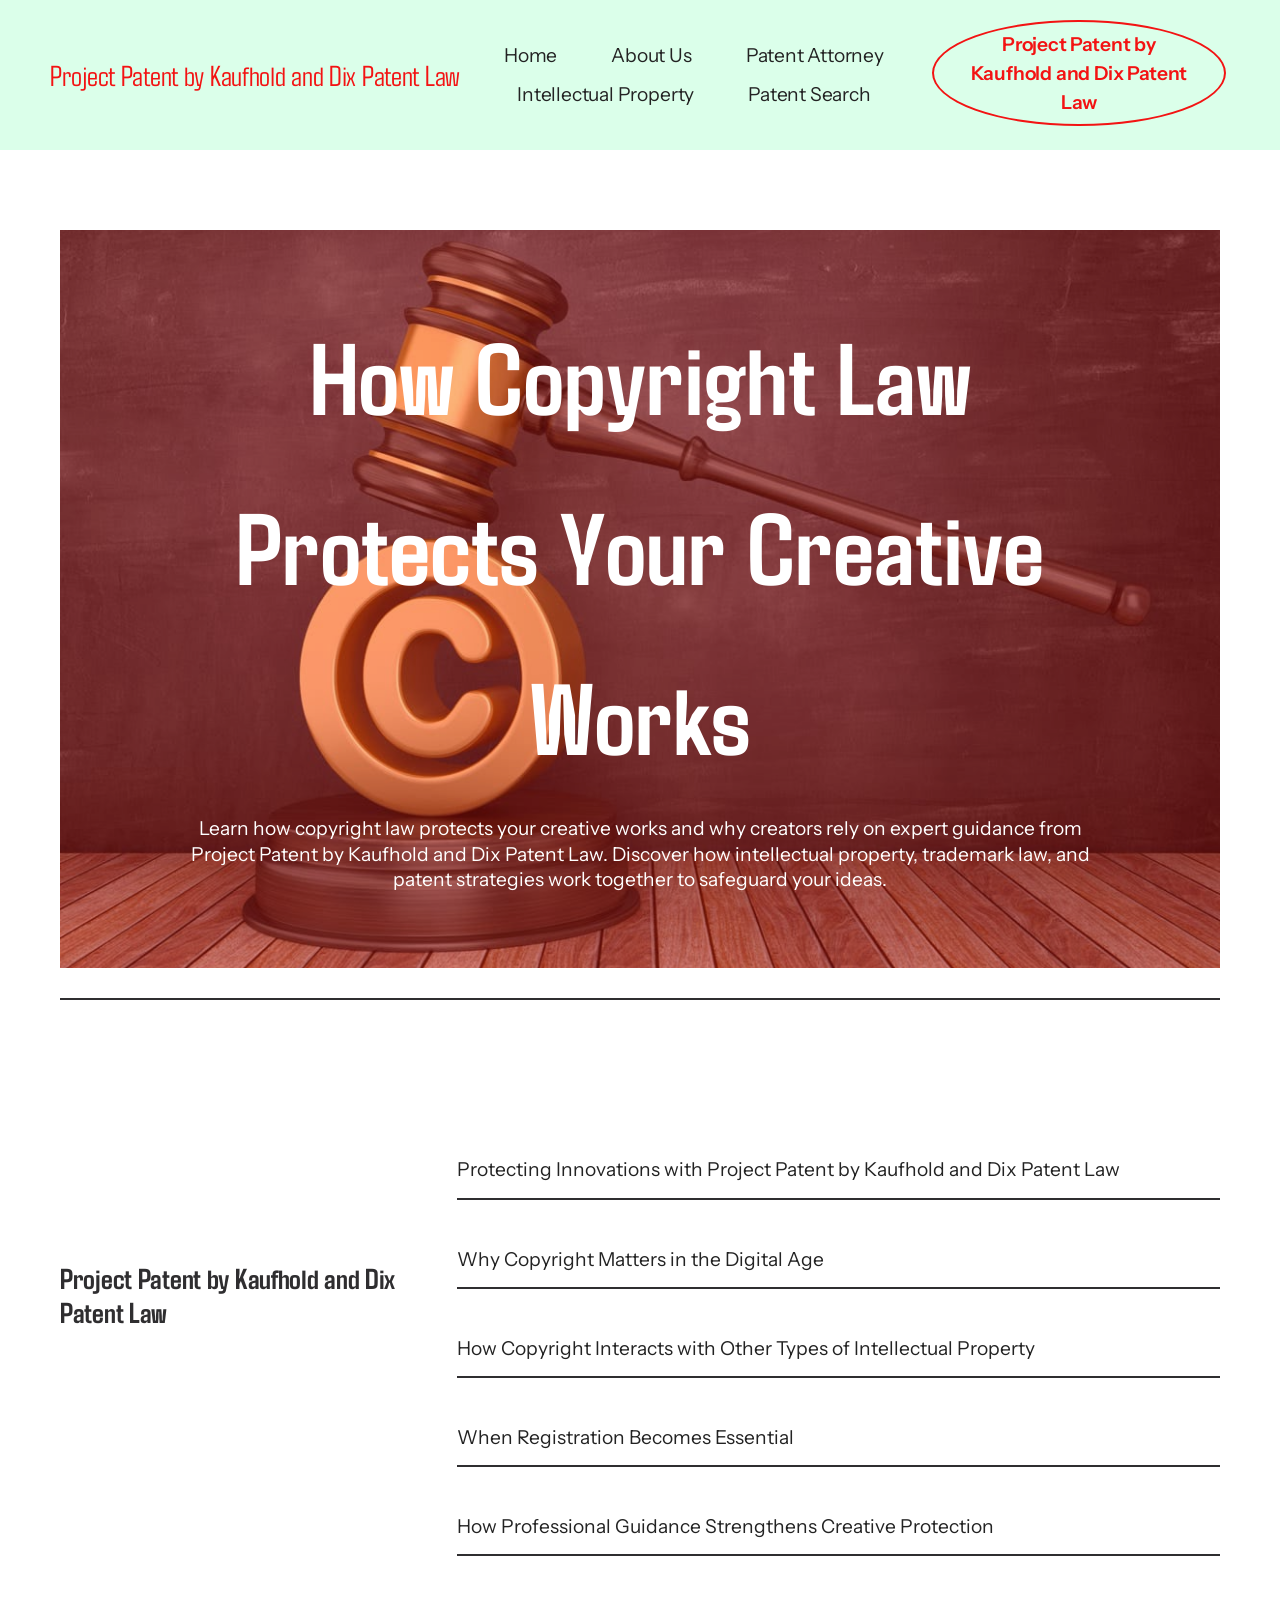
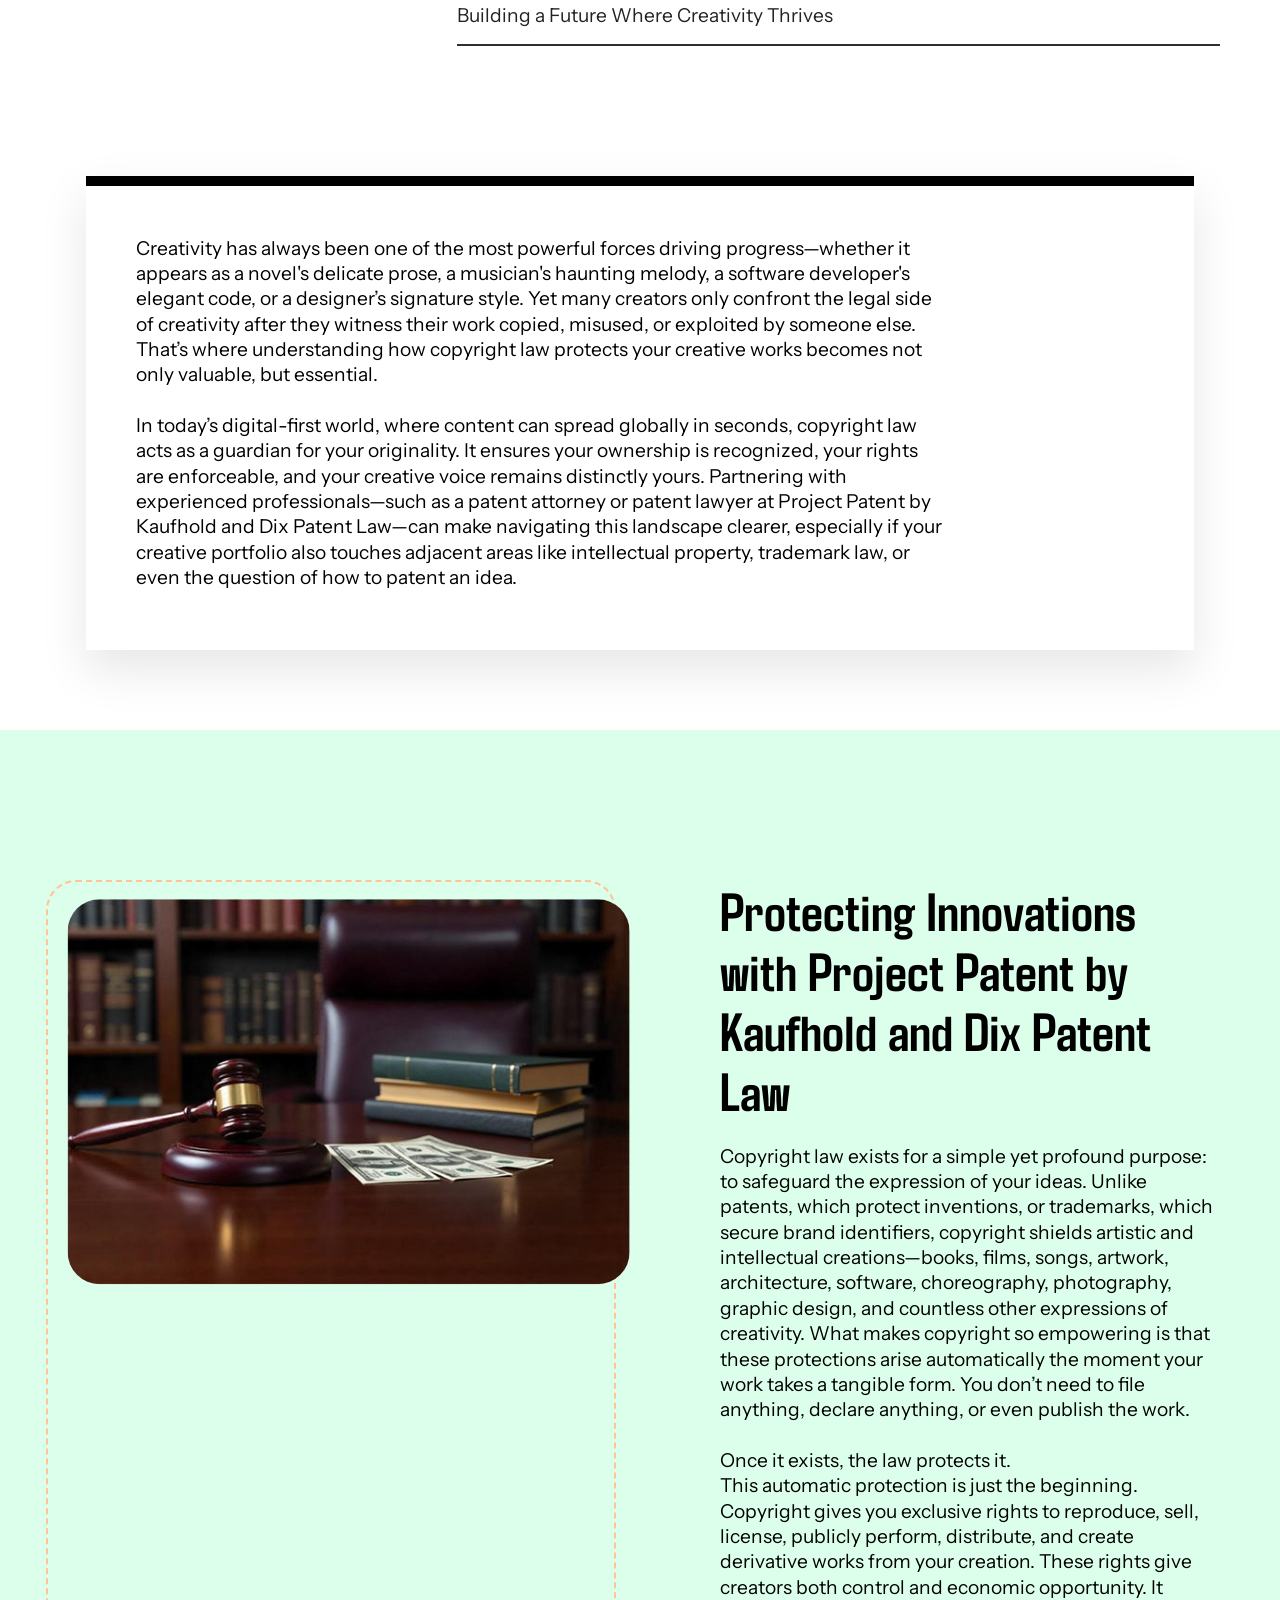
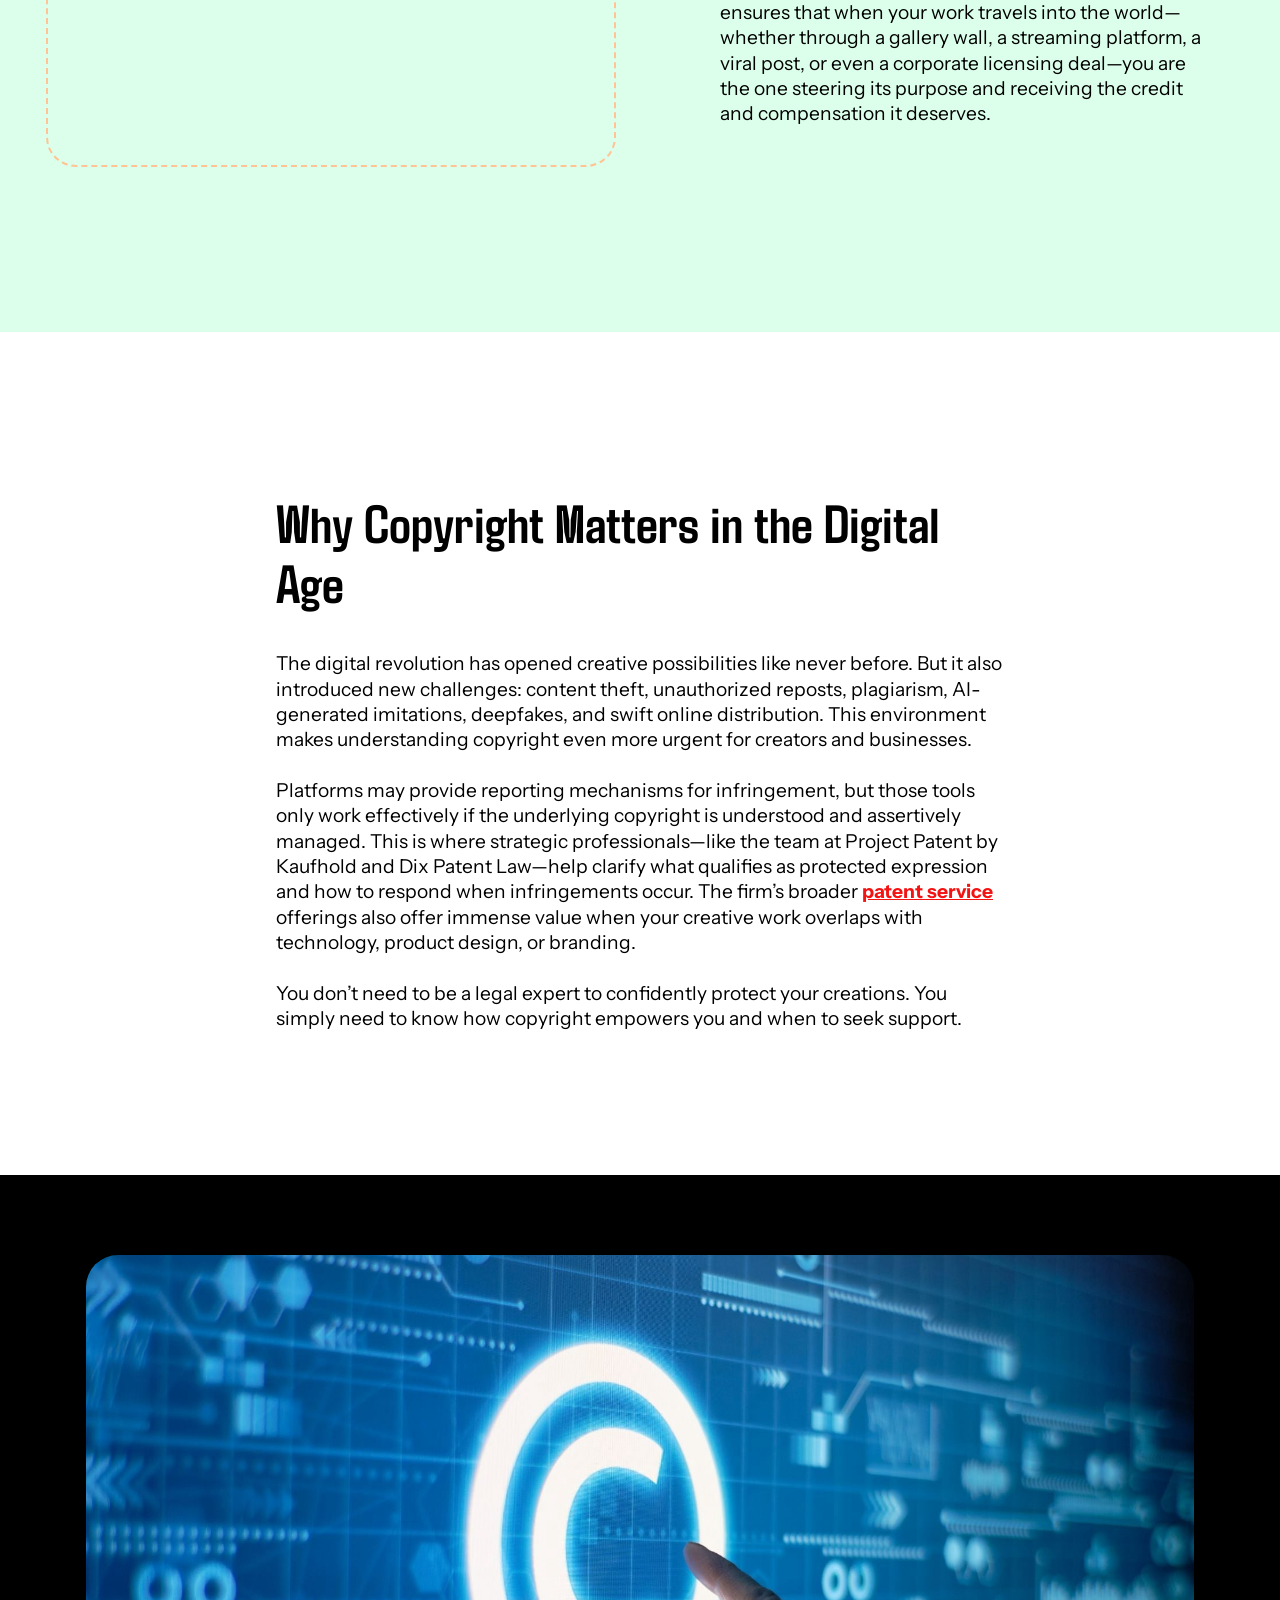
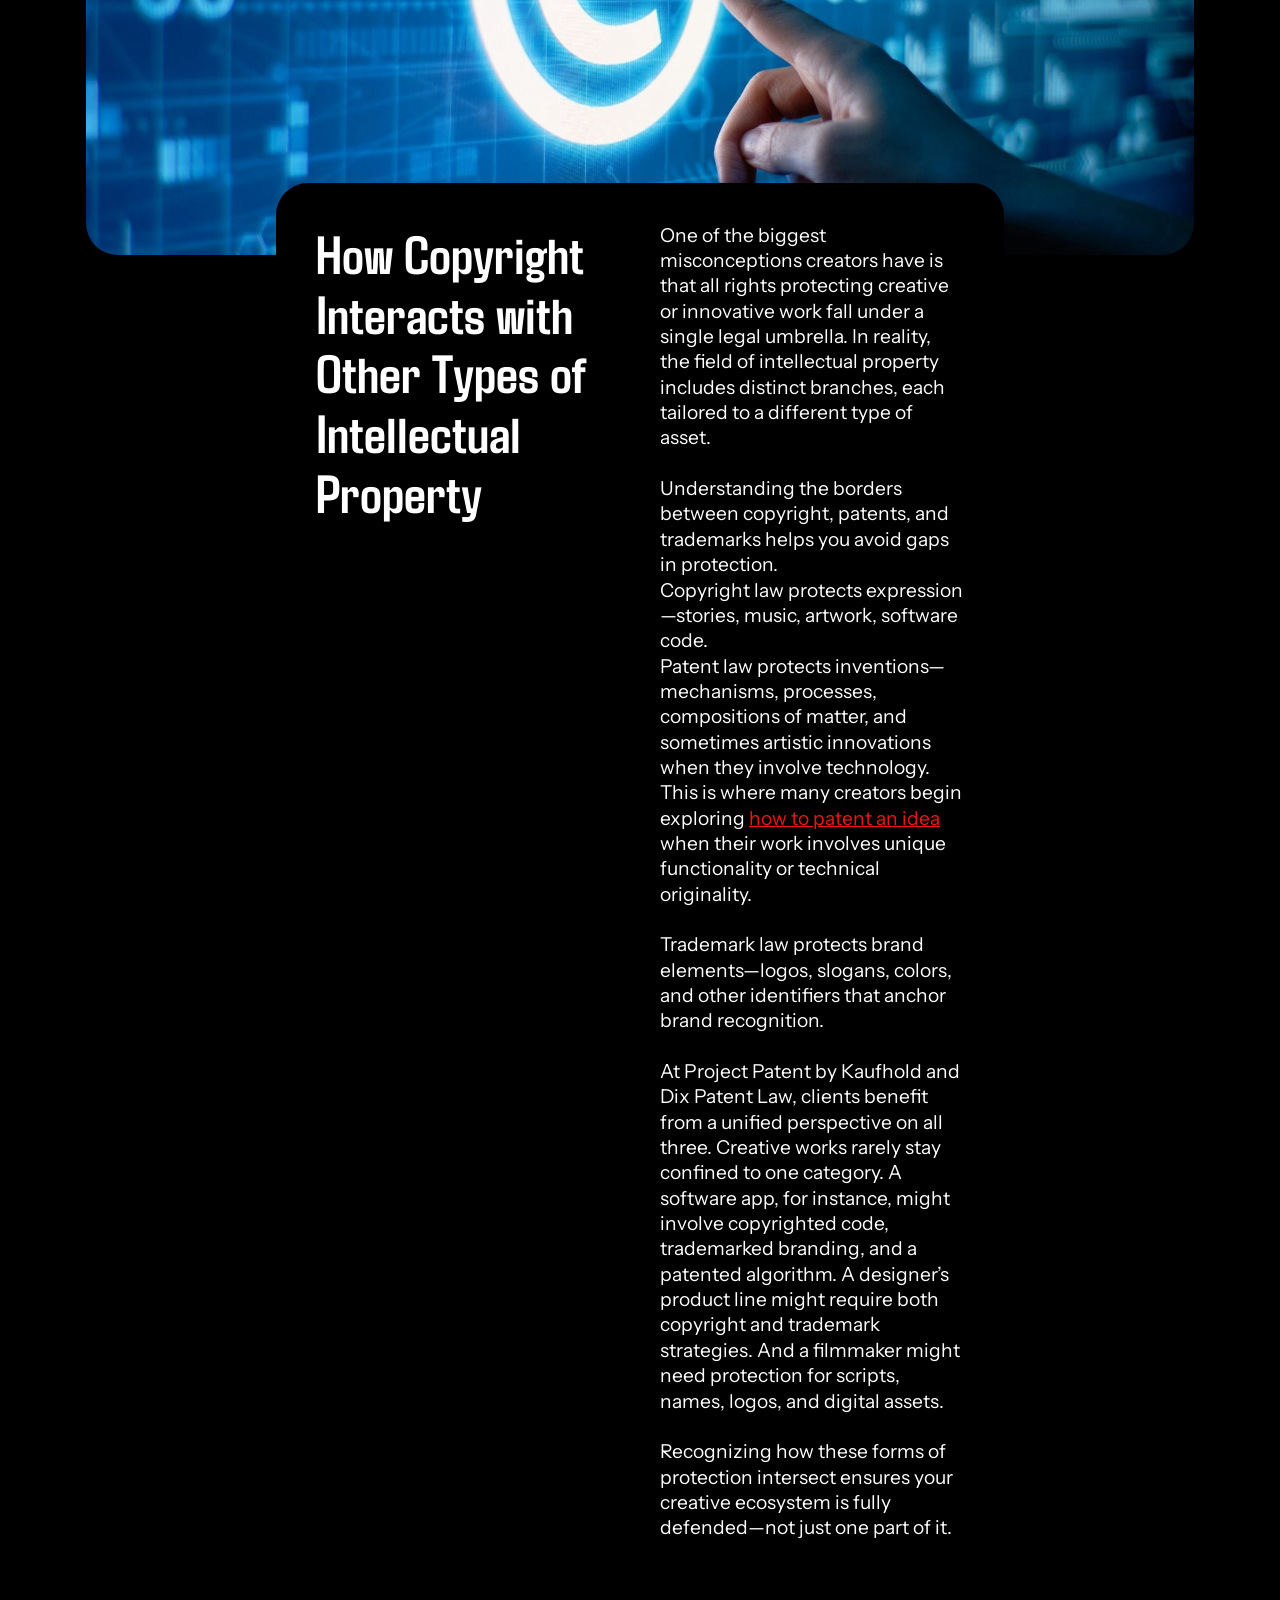
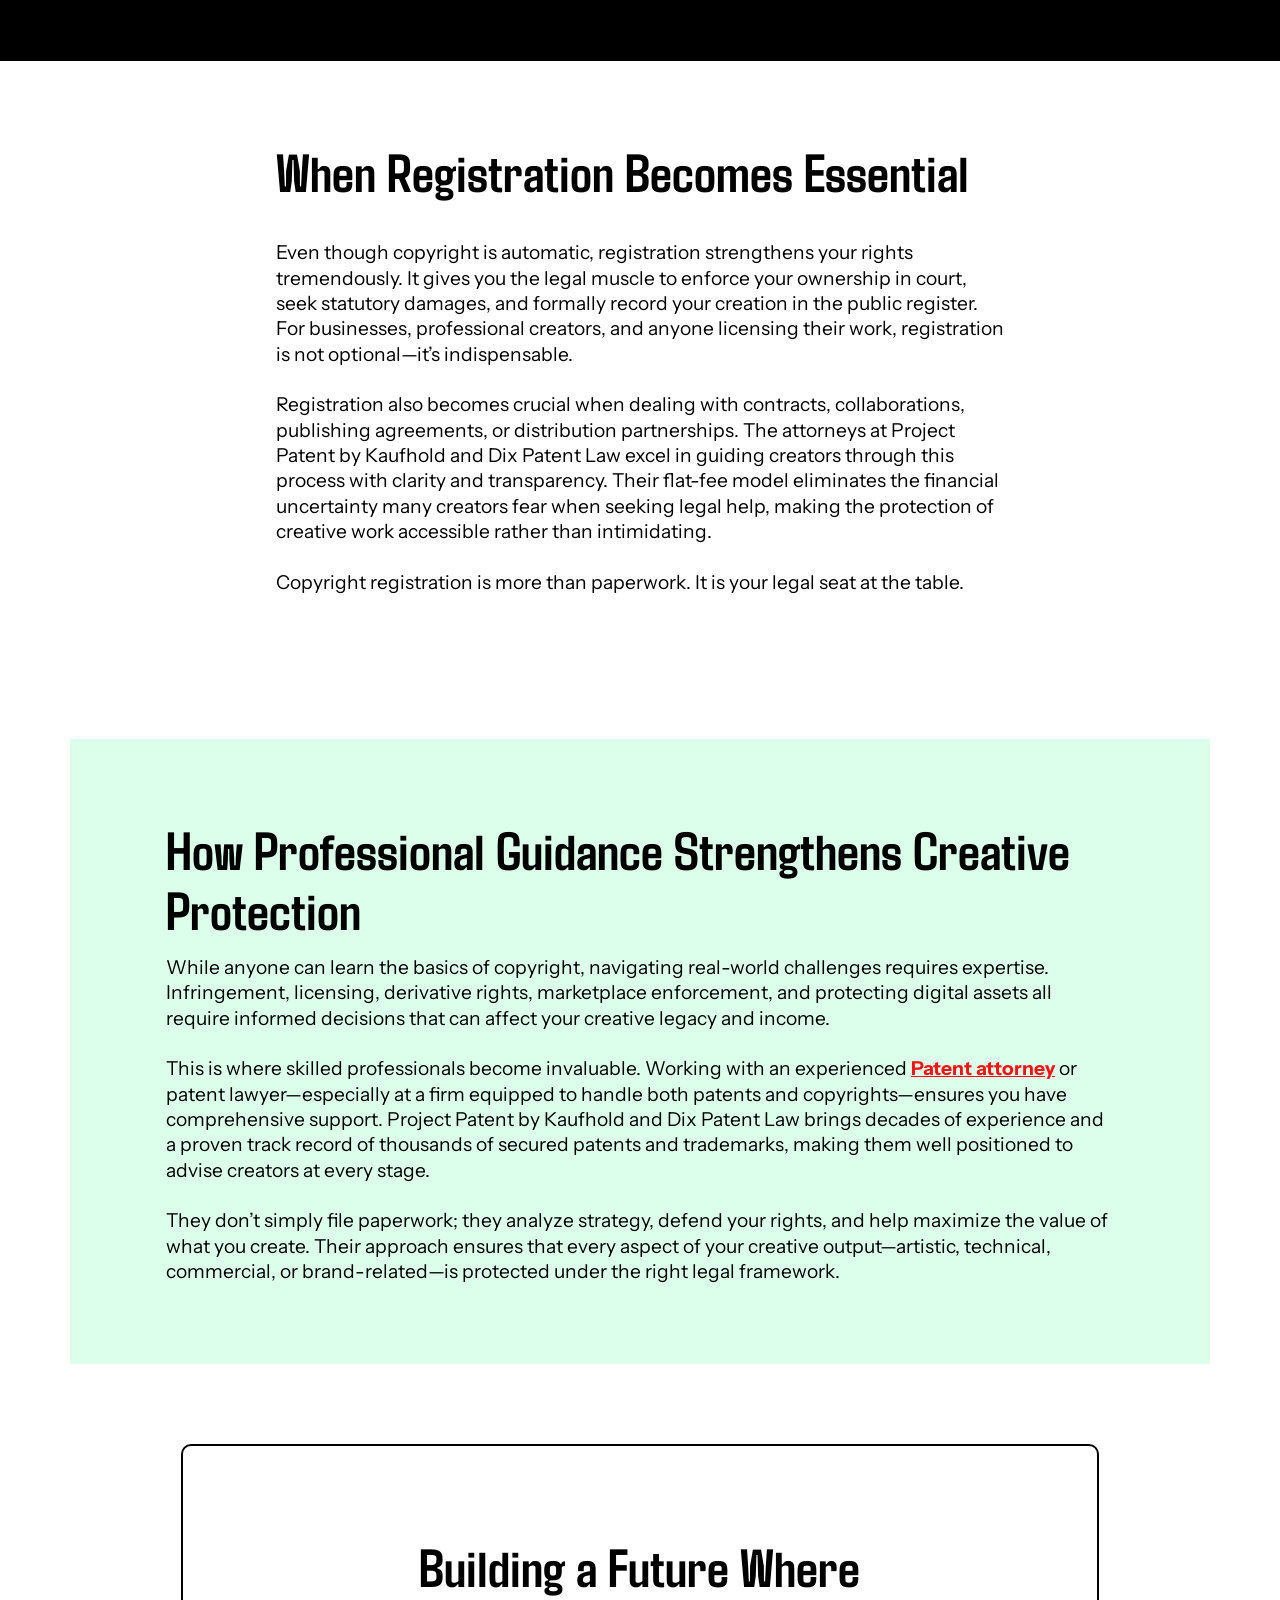
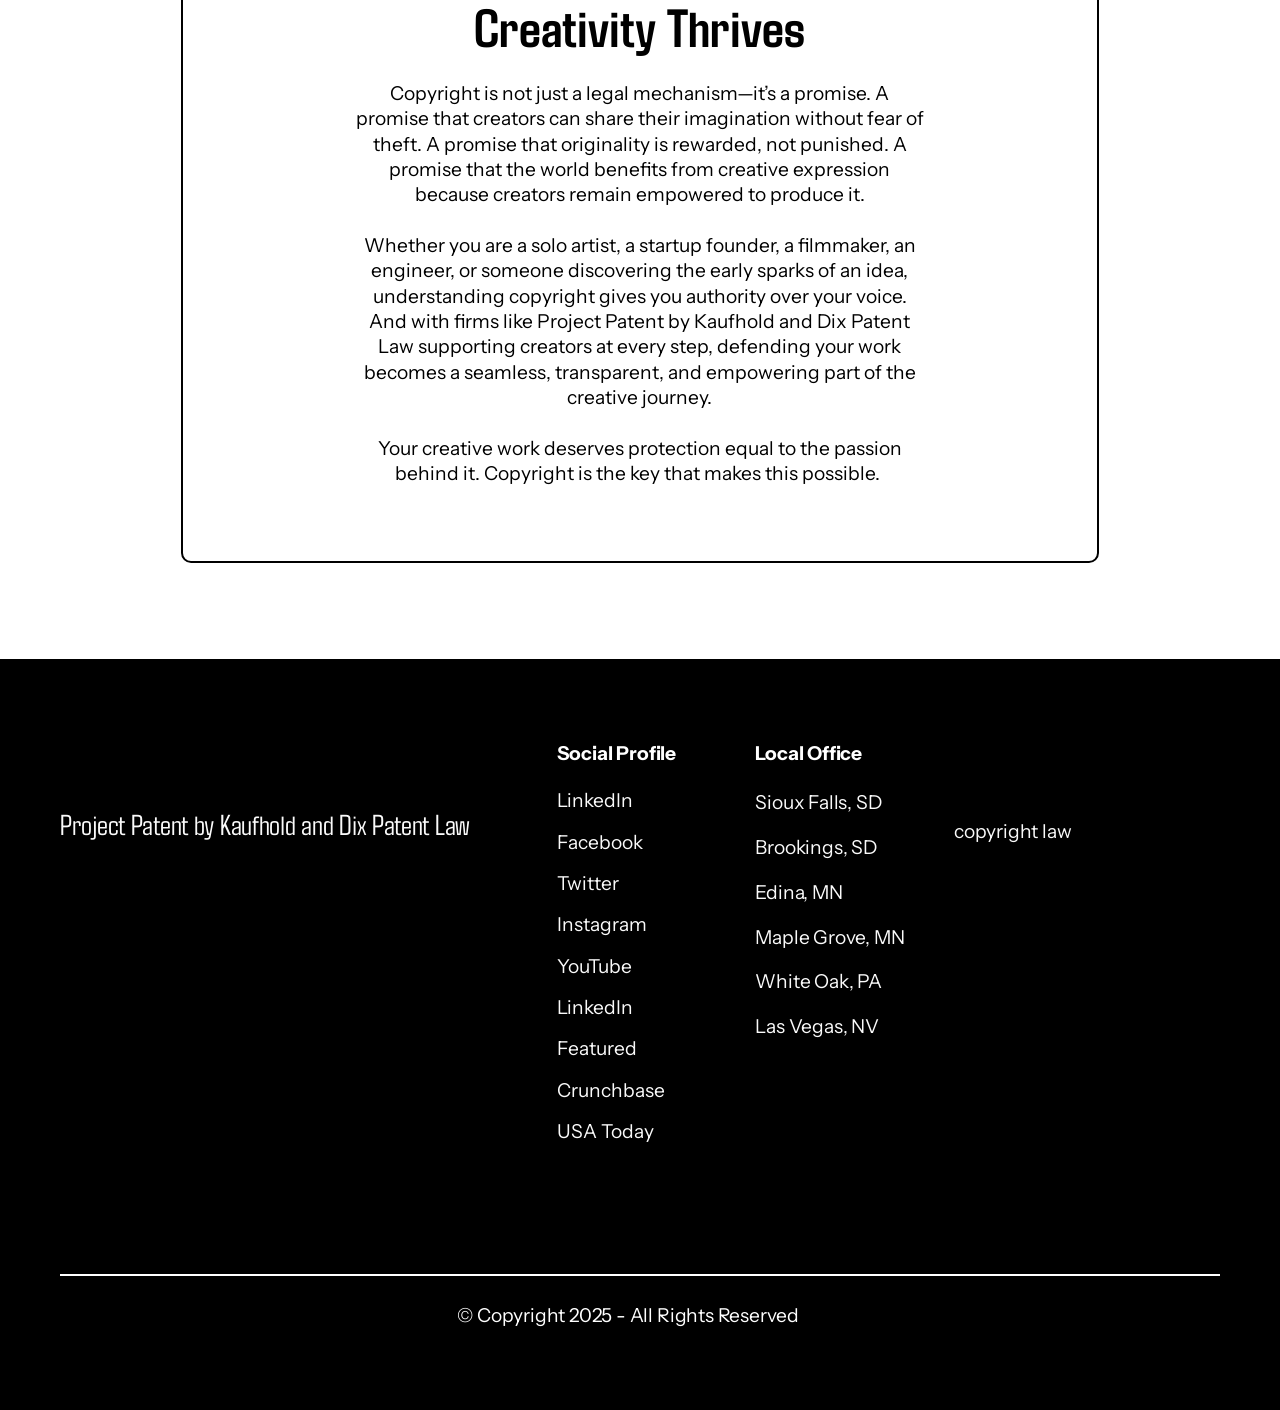
<file: index.html>
<!DOCTYPE html>
<html  >
<head>

<script type="application/ld+json">
{
  "@context": "https://schema.org",
  "@type": "Organization",
  "name": "Project Patent by Kaufhold and Dix Patent Law",
  "url": "https://projectpatent.com/",
  "logo": ""
}
</script>  

  <meta charset="UTF-8">
  <meta http-equiv="X-UA-Compatible" content="IE=edge">
  
  <meta name="viewport" content="width=device-width, initial-scale=1, minimum-scale=1">
  <link rel="shortcut icon" href="assets/images/icon-128x75.png" type="image/x-icon">
  <meta name="description" content="Learn how copyright law protects your creative works and why creators rely on expert guidance from Project Patent by Kaufhold and Dix Patent Law. Discover how intellectual property, trademark law, and patent strategies work together to safeguard your ideas.">
  
  
  <title>How Copyright Law Protects Your Creative Works</title>
  <link rel="stylesheet" href="assets/web/assets/mobirise-icons/mobirise-icons.css">
  <link rel="stylesheet" href="assets/web/assets/mobirise-icons2/mobirise2.css">
  <link rel="stylesheet" href="assets/web/assets/mobirise-icons-bold/mobirise-icons-bold.css">
  <link rel="stylesheet" href="assets/bootstrap/css/bootstrap.min.css">
  <link rel="stylesheet" href="assets/bootstrap/css/bootstrap-grid.min.css">
  <link rel="stylesheet" href="assets/bootstrap/css/bootstrap-reboot.min.css">
  <link rel="stylesheet" href="assets/dropdown/css/style.css">
  <link rel="stylesheet" href="assets/socicon/css/styles.css">
  <link rel="stylesheet" href="assets/theme/css/style.css">
  <link rel="preload" href="https://fonts.googleapis.com/css?family=Agdasima:400,700&display=swap" as="style" onload="this.onload=null;this.rel='stylesheet'">
  <noscript><link rel="stylesheet" href="https://fonts.googleapis.com/css?family=Agdasima:400,700&display=swap"></noscript>
  <link rel="preload" href="https://fonts.googleapis.com/css?family=Instrument+Sans:400,500,600,700,400i,500i,600i,700i&display=swap" as="style" onload="this.onload=null;this.rel='stylesheet'">
  <noscript><link rel="stylesheet" href="https://fonts.googleapis.com/css?family=Instrument+Sans:400,500,600,700,400i,500i,600i,700i&display=swap"></noscript>
  <link rel="preload" as="style" href="assets/mobirise/css/mbr-additional.css?v=szACJ7"><link rel="stylesheet" href="assets/mobirise/css/mbr-additional.css?v=szACJ7" type="text/css">

  
  
  
</head>
<body>
  
  <section data-bs-version="5.1" class="menu menu01 speakerm5 cid-tKCS2rqgFe" once="menu" id="menu01-0">

    

    <nav class="navbar navbar-dropdown navbar-expand-lg">
        <div class="menu_box container-fluid">
            <div class="navbar-brand d-flex">
                
                <span class="navbar-caption-wrap"><a class="navbar-caption text-primary display-5" href="index.html">Project Patent by Kaufhold and Dix Patent Law<br></a></span>
                <button class="navbar-toggler" type="button" data-toggle="collapse" data-bs-toggle="collapse" data-target="#navbarSupportedContent" data-bs-target="#navbarSupportedContent" aria-controls="navbarNavAltMarkup" aria-expanded="false" aria-label="Toggle navigation">
                    <div class="hamburger">
                        <span></span>
                        <span></span>
                        <span></span>
                        <span></span>
                    </div>
                </button>
            </div>
            <div class="collapse navbar-collapse" id="navbarSupportedContent">
                <ul class="navbar-nav nav-dropdown" data-app-modern-menu="true"><li class="nav-item"><a class="nav-link link text-black text-primary display-4" href="index.html">Home</a></li>
                    <li class="nav-item"><a class="nav-link link text-black text-primary display-4" href="about-us.html">About Us</a></li>
                    <li class="nav-item"><a class="nav-link link text-black text-primary display-4" href="patent-attorney.html">Patent Attorney</a></li>
                    <li class="nav-item"><a class="nav-link link text-black text-primary display-4" href="intellectual-property.html">Intellectual Property<br></a></li><li class="nav-item"><a class="nav-link link text-black text-primary display-4" href="patent-search.html">Patent Search<br></a></li></ul>
                

                <div class="mbr-section-btn-main" role="tablist"><a class="btn btn-primary-outline display-4" href="index.html">
                        Project Patent by Kaufhold and Dix Patent Law
                    </a></div>
            </div>
            
        </div>
    </nav>
</section>

<section data-bs-version="5.1" class="header01 cid-tKCS2BqYRX" id="header01-1">
    

    
    
    <div class="container-fluid">
        <div class="row">
            <div class="col-12">
                <div class="title-wrapper">
                    <img src="assets/images/0x0203-1200x900.jpg" alt="">
                    <div class="title-wrap">
                        <h1 class="mbr-section-title mbr-fonts-style display-1"><strong>How Copyright Law Protects Your Creative Works</strong></h1>
                        <p class="mbr-text mbr-fonts-style display-7">
                            Learn how copyright law protects your creative works and why creators rely on expert guidance from Project Patent by Kaufhold and Dix Patent Law. Discover how intellectual property, trademark law, and patent strategies work together to safeguard your ideas.
                        </p>
                        
                    </div>
                </div>
                <div class="border-wrap"></div>
            </div>
        </div>
    </div>
</section>

<section data-bs-version="5.1" class="list01 cid-v4vOpJwnrx" id="list01-1">
    

    
    
    <div class="container-fluid">
        <div class="row">
            <div class="col-12 col-lg-4">
                <h2 class="mbr-section-title mbr-fonts-style display-5"><strong><br></strong><br><br><strong>Project Patent by Kaufhold and Dix Patent Law</strong></h2>
            </div>
            <div class="col-12 col-lg-8">
                <div class="item features-without-image item-mb">
                    <div class="item-wrapper">
                        <a href="#">
                            
                            </a><div class="card-box"><a href="#">
                                
                                </a><h4 class="mbr-card-title mbr-fonts-style display-7"><a href="#"><strong></strong></a><strong><a href="index.html#header2-3" class="text-black">Protecting Innovations with Project Patent by Kaufhold and Dix Patent Law</a></strong></h4>
                            </div>
                        
                    </div>
                </div>
                <div class="item features-without-image item-mb">
                    <div class="item-wrapper">
                        <a href="#">
                            
                            </a><div class="card-box"><a href="#">
                                
                                </a><h4 class="mbr-card-title mbr-fonts-style display-7"><a href="#"><strong></strong></a><strong><a href="index.html#aarticle2-4" class="text-black">Why Copyright Matters in the Digital Age</a></strong></h4>
                            </div>
                        
                    </div>
                </div>
                <div class="item features-without-image item-mb">
                    <div class="item-wrapper">
                        <a href="#">
                            
                            </a><div class="card-box"><a href="#">
                                
                                </a><h4 class="mbr-card-title mbr-fonts-style display-7"><a href="#"><strong></strong></a><strong><a href="index.html#article04-0" class="text-black">How Copyright Interacts with Other Types of Intellectual Property</a></strong></h4>
                            </div>
                        
                    </div>
                </div>
                <div class="item features-without-image item-mb">
                    <div class="item-wrapper">
                        
                           
                            <div class="card-box">
                                
                                <h4 class="mbr-card-title mbr-fonts-style display-7"><strong><a href="index.html#aarticle2-5" class="text-black">When Registration Becomes Essential</a></strong></h4>
                            </div>
                        
                    </div>
                </div><div class="item features-without-image item-mb">
                    <div class="item-wrapper">
                        
                           
                            <div class="card-box">
                                
                                <h4 class="mbr-card-title mbr-fonts-style display-7"><strong><a href="index.html#content2-6" class="text-black">How Professional Guidance Strengthens Creative Protection</a></strong></h4>
                            </div>
                        
                    </div>
                </div><div class="item features-without-image item-mb">
                    <div class="item-wrapper">
                        <a href="#">
                           
                            </a><div class="card-box"><a href="#">
                                
                                </a><h4 class="mbr-card-title mbr-fonts-style display-7"><a href="#"><strong></strong></a><strong><a href="index.html#content10-7" class="text-black">Building a Future Where Creativity Thrives</a></strong></h4>
                            </div>
                        
                    </div>
                </div>
            </div>
        </div>
    </div>
</section>

<section data-bs-version="5.1" class="article04 paintm5 cid-v4vPga1c0V" id="article04-2">
    

    
    

    <div class="container">
        <div class="row">
            <div class="col-12">
                <div class="content-wrapper">
                    <div class="content-wrap">
                        
                        <div class="text-wrapper">
                            <p class="mbr-text mbr-fonts-style display-7">Creativity has always been one of the most powerful forces driving progress—whether it appears as a novel's delicate prose, a musician's haunting melody, a software developer's elegant code, or a designer’s signature style. Yet many creators only confront the legal side of creativity after they witness their work copied, misused, or exploited by someone else. That’s where understanding how copyright law protects your creative works becomes not only valuable, but essential.<br>
<br>In today’s digital-first world, where content can spread globally in seconds, copyright law acts as a guardian for your originality. It ensures your ownership is recognized, your rights are enforceable, and your creative voice remains distinctly yours. Partnering with experienced professionals—such as a patent attorney or patent lawyer at Project Patent by Kaufhold and Dix Patent Law—can make navigating this landscape clearer, especially if your creative portfolio also touches adjacent areas like intellectual property, trademark law, or even the question of how to patent an idea.&nbsp;<br></p>
                        </div>
                    </div>
                    <div class="image-wrapper">
                        <div class="image-wrap">
                           
                        </div>
                        <div class="image-wrap">
                            
                        </div>
                    </div>
                </div>
            </div>
        </div>
    </div>
</section>

<section data-bs-version="5.1" class="header2 kidsm4_header2 cid-v4vPjVGhob" id="header2-3">

	
    


	

	<div class="container-fluid">
		<div class="row">
			<div class="col-lg-6 col-md-12 imageContainer">
				<img src="assets/images/p1-pt-flatfee-608-608x416.jpg" alt="">
			</div>

			<div class="col-md-12 col-lg-6 m-auto align-left right-wrapper">
				<h1 class="mbr-section-title mbr-fonts-style display-2"><strong>Protecting Innovations with Project Patent by Kaufhold and Dix Patent Law</strong></h1>
				
				<p class="mbr-text mbr-light mbr-fonts-style display-7">Copyright law exists for a simple yet profound purpose: to safeguard the expression of your ideas. Unlike patents, which protect inventions, or trademarks, which secure brand identifiers, copyright shields artistic and intellectual creations—books, films, songs, artwork, architecture, software, choreography, photography, graphic design, and countless other expressions of creativity. What makes copyright so empowering is that these protections arise automatically the moment your work takes a tangible form. You don’t need to file anything, declare anything, or even publish the work.<br><br> Once it exists, the law protects it.
<br>This automatic protection is just the beginning. Copyright gives you exclusive rights to reproduce, sell, license, publicly perform, distribute, and create derivative works from your creation. These rights give creators both control and economic opportunity. It ensures that when your work travels into the world—whether through a gallery wall, a streaming platform, a viral post, or even a corporate licensing deal—you are the one steering its purpose and receiving the credit and compensation it deserves.&nbsp;<br></p>
				
			</div>
		</div>
	</div>

	
</section>

<section data-bs-version="5.1" class="article2 cid-v4vPqMigIZ" id="aarticle2-4">

    

    
    

    <div class="container">
        <div class="row justify-content-center">
            <div class="col-12 col-lg-8">
                <h5 class="mbr-section-title mbr-fonts-style display-2"><strong>Why Copyright Matters in the Digital Age</strong></h5>
                <p class="mbr-text mbr-fonts-style display-7">The digital revolution has opened creative possibilities like never before. But it also introduced new challenges: content theft, unauthorized reposts, plagiarism, AI-generated imitations, deepfakes, and swift online distribution. This environment makes understanding copyright even more urgent for creators and businesses.<br>
<br>Platforms may provide reporting mechanisms for infringement, but those tools only work effectively if the underlying copyright is understood and assertively managed. This is where strategic professionals—like the team at Project Patent by Kaufhold and Dix Patent Law—help clarify what qualifies as protected expression and how to respond when infringements occur. The firm’s broader <a href="https://projectpatent.com/practice/patent-types" class="text-primary"><strong><u>patent service</u></strong></a> offerings also offer immense value when your creative work overlaps with technology, product design, or branding.<br>
<br>You don’t need to be a legal expert to confidently protect your creations. You simply need to know how copyright empowers you and when to seek support.&nbsp;<br></p>
            </div>
        </div>
    </div>
</section>

<section data-bs-version="5.1" class="article04 guidem5 cid-v4udVSvtGx" id="article04-0">
    

    
    

    <div class="container">
        <div class="row justify-content-center">
            <div class="col-12">
                <div class="image-wrapper">
                    <img class="large-radius" src="assets/images/what-is-considered-intellectual-property-infringement-in-colorado-1920x1080.jpg" alt="">
                </div>
            </div>
            <div class="col-12 col-lg-8">
                <div class="card-wrapper large-radius">
                    <h2 class="mbr-section-title mbr-fonts-style display-2"><strong>How Copyright Interacts with Other Types of Intellectual Property</strong></h2>
                    <div class="text-wrapper">
                        <p class="mbr-text mbr-fonts-style display-7">One of the biggest misconceptions creators have is that all rights protecting creative or innovative work fall under a single legal umbrella. In reality, the field of intellectual property includes distinct branches, each tailored to a different type of asset.<br><br> Understanding the borders between copyright, patents, and trademarks helps you avoid gaps in protection.
<br>Copyright law protects expression—stories, music, artwork, software code.
<br>Patent law protects inventions—mechanisms, processes, compositions of matter, and sometimes artistic innovations when they involve technology. This is where many creators begin exploring <a href="https://projectpatent.com/how-to-patent-an-idea" class="text-primary"><u>how to patent an idea</u></a> when their work involves unique functionality or technical originality.<br>
<br>Trademark law protects brand elements—logos, slogans, colors, and other identifiers that anchor brand recognition.<br>
<br>At Project Patent by Kaufhold and Dix Patent Law, clients benefit from a unified perspective on all three. Creative works rarely stay confined to one category. A software app, for instance, might involve copyrighted code, trademarked branding, and a patented algorithm. A designer’s product line might require both copyright and trademark strategies. And a filmmaker might need protection for scripts, names, logos, and digital assets.<br>
<br>Recognizing how these forms of protection intersect ensures your creative ecosystem is fully defended—not just one part of it.&nbsp;<br></p>
                        
                    </div>
                </div>
            </div>
        </div>
    </div>
</section>

<section data-bs-version="5.1" class="article2 cid-v4vPwlHDKn" id="aarticle2-5">

    

    
    

    <div class="container">
        <div class="row justify-content-center">
            <div class="col-12 col-lg-8">
                <h5 class="mbr-section-title mbr-fonts-style display-2"><strong>When Registration Becomes Essential</strong></h5>
                <p class="mbr-text mbr-fonts-style display-7">Even though copyright is automatic, registration strengthens your rights tremendously. It gives you the legal muscle to enforce your ownership in court, seek statutory damages, and formally record your creation in the public register. For businesses, professional creators, and anyone licensing their work, registration is not optional—it’s indispensable.<br>
<br>Registration also becomes crucial when dealing with contracts, collaborations, publishing agreements, or distribution partnerships. The attorneys at Project Patent by Kaufhold and Dix Patent Law excel in guiding creators through this process with clarity and transparency. Their flat-fee model eliminates the financial uncertainty many creators fear when seeking legal help, making the protection of creative work accessible rather than intimidating.<br>
<br>Copyright registration is more than paperwork. It is your legal seat at the table.&nbsp;<br></p>
            </div>
        </div>
    </div>
</section>

<section data-bs-version="5.1" class="content2 cid-v4vPyxKvMd" id="content2-6">

    
    


    

    <div class="container">
        <div class="row content-row align-items-center">
            <div class="col-md-12 col-lg-12">
                <h1 class="mbr-section-title mbr-fonts-style mb-3 mbr-bold display-2">How Professional Guidance Strengthens Creative Protection</h1>
                <p class="mbr-text mbr-black mbr-regular mbr-light mbr-fonts-style display-7">While anyone can learn the basics of copyright, navigating real-world challenges requires expertise. Infringement, licensing, derivative rights, marketplace enforcement, and protecting digital assets all require informed decisions that can affect your creative legacy and income.<br>
<br>This is where skilled professionals become invaluable. Working with an experienced <a href="https://projectpatent.com/" class="text-primary"><strong><u>Patent attorney</u></strong></a> or patent lawyer—especially at a firm equipped to handle both patents and copyrights—ensures you have comprehensive support. Project Patent by Kaufhold and Dix Patent Law brings decades of experience and a proven track record of thousands of secured patents and trademarks, making them well positioned to advise creators at every stage.<br>
<br>They don’t simply file paperwork; they analyze strategy, defend your rights, and help maximize the value of what you create. Their approach ensures that every aspect of your creative output—artistic, technical, commercial, or brand-related—is protected under the right legal framework.&nbsp;<br></p>
            </div>
            

        </div>
    </div>
</section>

<section data-bs-version="5.1" class="content10 marketm4_content10 cid-v4vPOxKZv4" id="content10-7">

	
    


	

	<div class="container">
		<div class="row text-center justify-content-center">
			<div class="col-lg-10">
				<div class="block__inner">
					<div class="row justify-content-center">
						<div class="col-lg-8 col-md-10">
							
							<h2 class="mbr-section-title mbr-bold mbr-fonts-style display-2">Building a Future Where Creativity Thrives</h2>
							<p class="mbr-text mbr-fonts-style display-7">Copyright is not just a legal mechanism—it’s a promise. A promise that creators can share their imagination without fear of theft. A promise that originality is rewarded, not punished. A promise that the world benefits from creative expression because creators remain empowered to produce it.<br>
<br>Whether you are a solo artist, a startup founder, a filmmaker, an engineer, or someone discovering the early sparks of an idea, understanding copyright gives you authority over your voice. And with firms like Project Patent by Kaufhold and Dix Patent Law supporting creators at every step, defending your work becomes a seamless, transparent, and empowering part of the creative journey.<br>
<br>Your creative work deserves protection equal to the passion behind it. Copyright is the key that makes this possible.&nbsp;<br>
							</p>
							
						</div>
					</div>
				</div>
			</div>
		</div>
	</div>
</section>

<section data-bs-version="5.1" class="footer01 cid-tKCTbdmngi" once="footers" id="footer01-a">
    

    
    
    <div class="container-fluid">
        <div class="row">
            <div class="col-12 col-lg-5">
                <h2 class="mbr-section-title mbr-fonts-style display-5"><strong><br></strong><br><strong><a href="https://projectpatent.com/" class="text-white">Project Patent by Kaufhold and Dix Patent Law</a></strong></h2>
            </div>
            <div class="col-12 col-lg-2">
                <div class="list-wrapper">
                    <h4 class="mbr-section-subtitle mbr-fonts-style display-4"><strong>Social Profile</strong></h4>
                    <ul class="list mbr-fonts-style display-7">
                        <li class="item-wrap"><strong><a href="https://www.linkedin.com/company/kaufhold-dix-patent-law" class="text-white">LinkedIn</a>
</strong></li><li class="item-wrap"><strong><a href="https://www.facebook.com/kaufholdlaw/" class="text-white">Facebook</a>
</strong></li><li class="item-wrap"><strong><a href="https://x.com/Kaufhold_Dix" class="text-white">Twitter</a>
</strong></li><li class="item-wrap"><strong><a href="https://www.instagram.com/kaufhold_dix/" class="text-white">Instagram</a>
</strong></li><li class="item-wrap"><strong><a href="https://www.youtube.com/channel/UCqrubqevEuwUTIYhiWQu7wQ" class="text-white">YouTube</a>
</strong></li><li class="item-wrap"><strong><a href="https://www.linkedin.com/in/sean-kaufhold-381ba010" class="text-white">LinkedIn</a>
</strong></li><li class="item-wrap"><strong><a href="https://www.connectively.us/p/sean-kaufhold" class="text-white">Featured</a></strong></li>
</strong></li><li class="item-wrap"><strong><a href="https://www.crunchbase.com/organization/project-patent-by-kaufhold-dix-patent-law" class="text-white">Crunchbase</a></strong></li>
</strong></li><li class="item-wrap"><strong><a href="https://www.usatoday.com/story/special/contributor-content/2026/06/11/how-to-patent-an-idea-a-complete-guide-for-inventors-entrepreneurs-and-businesses-from-project-paten/90510724007/
" class="text-white">USA Today</a></strong></li>
                    </ul>
                </div>
            </div>
            <div class="col-12 col-lg-2">
                <div class="list-wrapper">
                    <h4 class="mbr-section-subtitle mbr-fonts-style display-4"><strong>Local Office</strong></h4>
                    <ul class="list mbr-fonts-style display-4">
                        <li class="item-wrap"><a href="https://maps.app.goo.gl/QAoEsSXfuFz98AeW6" class="text-white">Sioux Falls, SD</a>
</li><li class="item-wrap"><a href="https://maps.app.goo.gl/FryrWgVqUQseBWjR9" class="text-white">Brookings, SD</a>
</li><li class="item-wrap"><a href="https://maps.app.goo.gl/3b91AK1cxVoUeaT87" class="text-white">Edina, MN</a>
</li><li class="item-wrap"><a href="https://maps.app.goo.gl/Ftm4C1RJTXV5syiF9" class="text-white">Maple Grove, MN</a>
</li><li class="item-wrap"><a href="https://maps.app.goo.gl/7kUKJ81yMYNYSNBJ6" class="text-white">White Oak, PA</a>
</li><li class="item-wrap"><a href="https://projectpatent.com/las-vegas-patent-lawyer" class="text-white">Las Vegas, NV</a></li>
                    </ul>
                </div>
            </div>
            <div class="col-12 col-lg-3">
                <div class="content-wrapper">
                    <h4 class="mbr-section-subtitle mbr-fonts-style display-7"></h4>
                    <p class="mbr-text mbr-fonts-style display-4"><a href="index.html" class="text-white"><br></a><br><a href="https://ap-south-1.linodeobjects.com/patentattorney/index.html
" class="text-white text-primary">copyright law</a> </p>
                    
                </div>
            </div>
            <div class="col-12">
                <div class="border-wrap"></div>
            </div>
            <div class="col-12 col-lg-4">
                <p class="copyright mbr-fonts-style display-4">
                    © Copyright 2025 - All Rights Reserved
                </p>
            </div>
            
            
        </div>
    </div>
</section>


<script src="assets/bootstrap/js/bootstrap.bundle.min.js"></script>
  <script src="assets/smoothscroll/smooth-scroll.js"></script>
  <script src="assets/ytplayer/index.js"></script>
  <script src="assets/dropdown/js/navbar-dropdown.js"></script>
  <script src="assets/theme/js/script.js"></script>
  
  
  
</body>
</html>
</file>
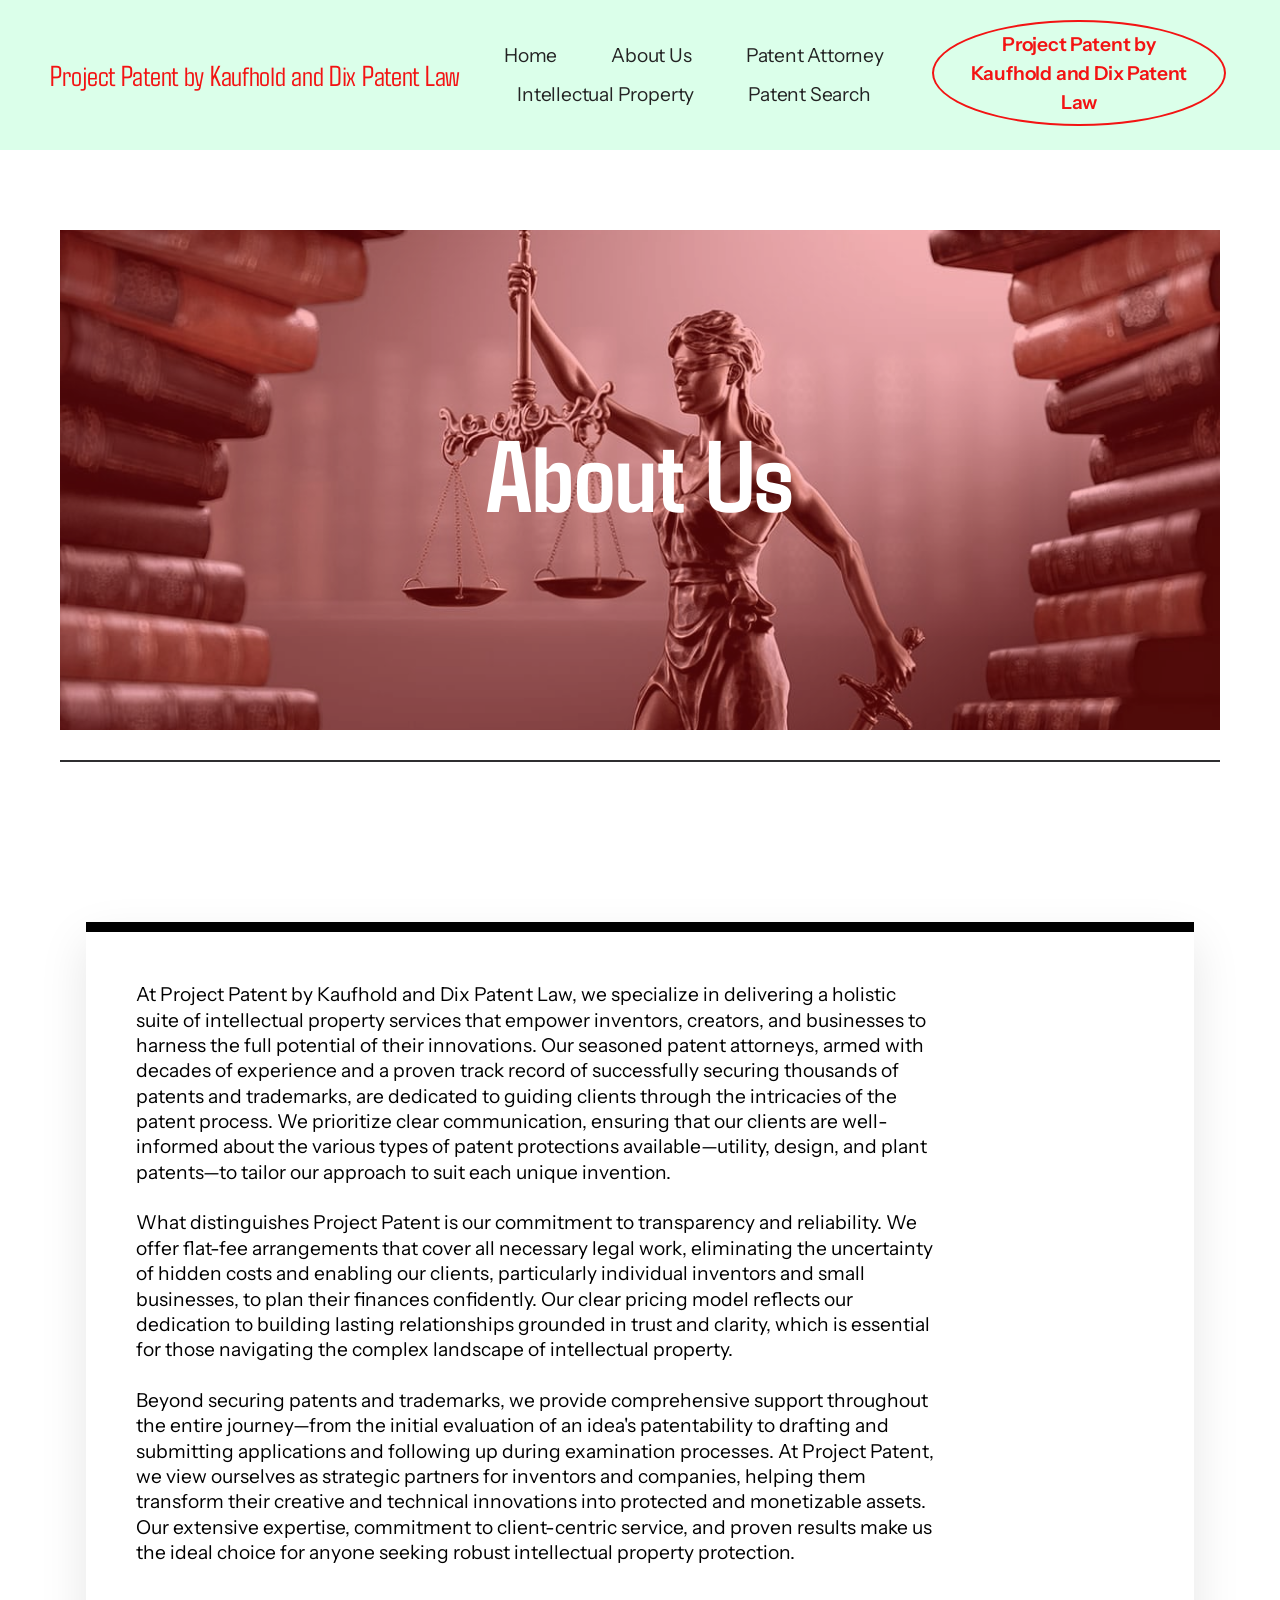
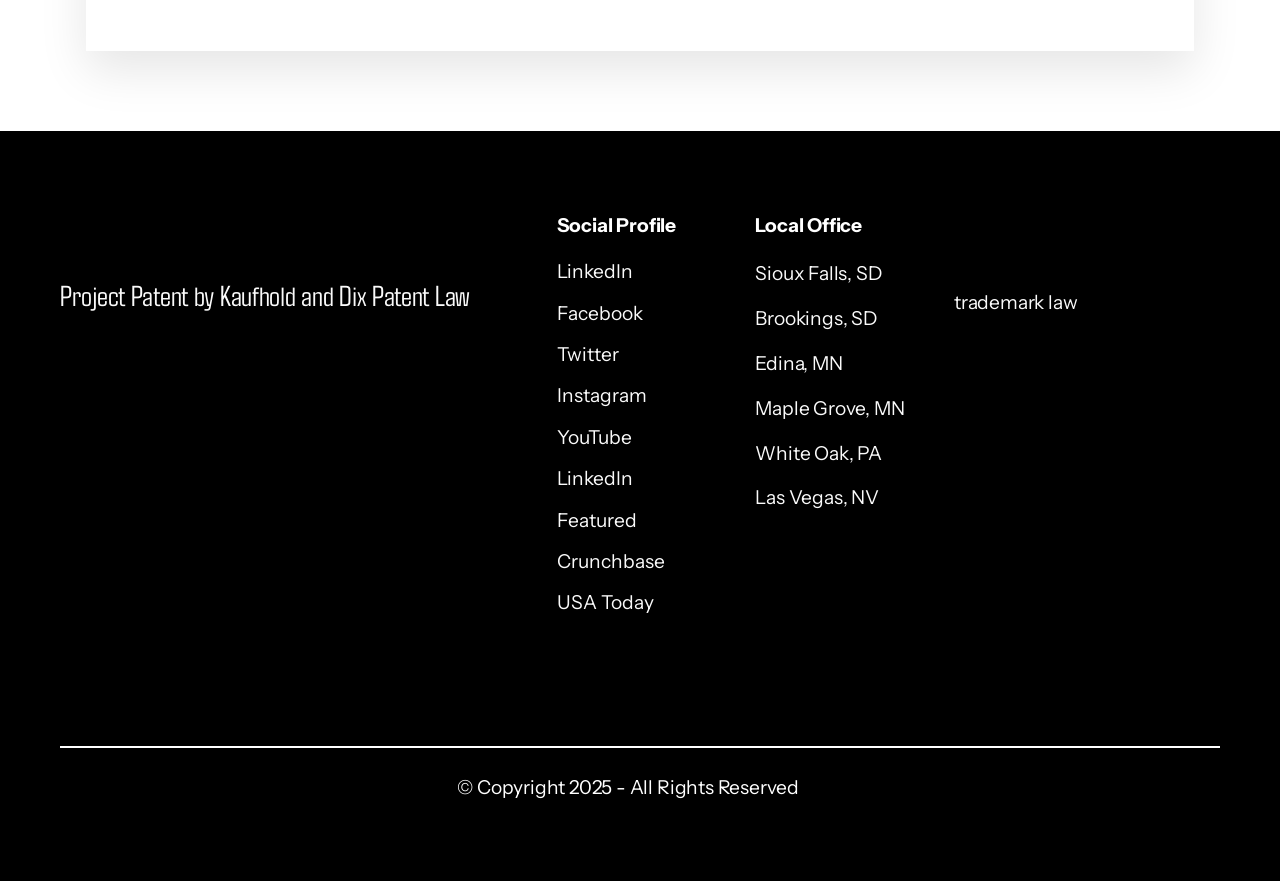
<file: about-us.html>
<!DOCTYPE html>
<html  >
<head>
  
  <meta charset="UTF-8">
  <meta http-equiv="X-UA-Compatible" content="IE=edge">
  
  <meta name="viewport" content="width=device-width, initial-scale=1, minimum-scale=1">
  <link rel="shortcut icon" href="assets/images/icon-128x75.png" type="image/x-icon">
  <meta name="description" content="At Project Patent by Kaufhold and Dix Patent Law, we specialize in delivering a holistic suite of intellectual property services that empower inventors, creators, and businesses to harness the full potential of their innovations.">
  
  
  <title>About Us</title>
  <link rel="stylesheet" href="assets/bootstrap/css/bootstrap.min.css">
  <link rel="stylesheet" href="assets/bootstrap/css/bootstrap-grid.min.css">
  <link rel="stylesheet" href="assets/bootstrap/css/bootstrap-reboot.min.css">
  <link rel="stylesheet" href="assets/dropdown/css/style.css">
  <link rel="stylesheet" href="assets/socicon/css/styles.css">
  <link rel="stylesheet" href="assets/theme/css/style.css">
  <link rel="preload" href="https://fonts.googleapis.com/css?family=Agdasima:400,700&display=swap" as="style" onload="this.onload=null;this.rel='stylesheet'">
  <noscript><link rel="stylesheet" href="https://fonts.googleapis.com/css?family=Agdasima:400,700&display=swap"></noscript>
  <link rel="preload" href="https://fonts.googleapis.com/css?family=Instrument+Sans:400,500,600,700,400i,500i,600i,700i&display=swap" as="style" onload="this.onload=null;this.rel='stylesheet'">
  <noscript><link rel="stylesheet" href="https://fonts.googleapis.com/css?family=Instrument+Sans:400,500,600,700,400i,500i,600i,700i&display=swap"></noscript>
  <link rel="preload" as="style" href="assets/mobirise/css/mbr-additional.css?v=yO36vh"><link rel="stylesheet" href="assets/mobirise/css/mbr-additional.css?v=yO36vh" type="text/css">

  
  
  
</head>
<body>
  
  <section data-bs-version="5.1" class="menu menu01 speakerm5 cid-v4vUi2jNvD" once="menu" id="menu01-8">

    

    <nav class="navbar navbar-dropdown navbar-expand-lg">
        <div class="menu_box container-fluid">
            <div class="navbar-brand d-flex">
                
                <span class="navbar-caption-wrap"><a class="navbar-caption text-primary display-5" href="index.html">Project Patent by Kaufhold and Dix Patent Law<br></a></span>
                <button class="navbar-toggler" type="button" data-toggle="collapse" data-bs-toggle="collapse" data-target="#navbarSupportedContent" data-bs-target="#navbarSupportedContent" aria-controls="navbarNavAltMarkup" aria-expanded="false" aria-label="Toggle navigation">
                    <div class="hamburger">
                        <span></span>
                        <span></span>
                        <span></span>
                        <span></span>
                    </div>
                </button>
            </div>
            <div class="collapse navbar-collapse" id="navbarSupportedContent">
                <ul class="navbar-nav nav-dropdown" data-app-modern-menu="true"><li class="nav-item"><a class="nav-link link text-black text-primary display-4" href="index.html">Home</a></li>
                    <li class="nav-item"><a class="nav-link link text-black text-primary display-4" href="about-us.html">About Us</a></li>
                    <li class="nav-item"><a class="nav-link link text-black text-primary display-4" href="patent-attorney.html">Patent Attorney</a></li>
                    <li class="nav-item"><a class="nav-link link text-black text-primary display-4" href="intellectual-property.html">Intellectual Property<br></a></li><li class="nav-item"><a class="nav-link link text-black text-primary display-4" href="patent-search.html">Patent Search<br></a></li></ul>
                

                <div class="mbr-section-btn-main" role="tablist"><a class="btn btn-primary-outline display-4" href="index.html">
                        Project Patent by Kaufhold and Dix Patent Law
                    </a></div>
            </div>
            
        </div>
    </nav>
</section>

<section data-bs-version="5.1" class="header01 cid-v4vUi4XY4Z" id="header01-9">
    

    
    
    <div class="container-fluid">
        <div class="row">
            <div class="col-12">
                <div class="title-wrapper">
                    <img src="assets/images/national-security-law-authoritarian-legacy-and-constitutional-courts-1200x670.jpg" alt="">
                    <div class="title-wrap">
                        <h1 class="mbr-section-title mbr-fonts-style display-1"><strong>About Us</strong></h1>
                        
                        
                    </div>
                </div>
                <div class="border-wrap"></div>
            </div>
        </div>
    </div>
</section>

<section data-bs-version="5.1" class="article04 paintm5 cid-v4vUi7bN97" id="article04-b">
    

    
    

    <div class="container">
        <div class="row">
            <div class="col-12">
                <div class="content-wrapper">
                    <div class="content-wrap">
                        
                        <div class="text-wrapper">
                            <p class="mbr-text mbr-fonts-style display-7">At Project Patent by Kaufhold and Dix Patent Law, we specialize in delivering a holistic suite of intellectual property services that empower inventors, creators, and businesses to harness the full potential of their innovations. Our seasoned patent attorneys, armed with decades of experience and a proven track record of successfully securing thousands of patents and trademarks, are dedicated to guiding clients through the intricacies of the patent process. We prioritize clear communication, ensuring that our clients are well-informed about the various types of patent protections available—utility, design, and plant patents—to tailor our approach to suit each unique invention.<br>
<br>What distinguishes Project Patent is our commitment to transparency and reliability. We offer flat-fee arrangements that cover all necessary legal work, eliminating the uncertainty of hidden costs and enabling our clients, particularly individual inventors and small businesses, to plan their finances confidently. Our clear pricing model reflects our dedication to building lasting relationships grounded in trust and clarity, which is essential for those navigating the complex landscape of intellectual property.<br>
<br>Beyond securing patents and trademarks, we provide comprehensive support throughout the entire journey—from the initial evaluation of an idea's patentability to drafting and submitting applications and following up during examination processes. At Project Patent, we view ourselves as strategic partners for inventors and companies, helping them transform their creative and technical innovations into protected and monetizable assets. Our extensive expertise, commitment to client-centric service, and proven results make us the ideal choice for anyone seeking robust intellectual property protection.&nbsp;<br><br></p>
                        </div>
                    </div>
                    <div class="image-wrapper">
                        <div class="image-wrap">
                           
                        </div>
                        <div class="image-wrap">
                            
                        </div>
                    </div>
                </div>
            </div>
        </div>
    </div>
</section>

<section data-bs-version="5.1" class="footer01 cid-v4vUidnOyl" once="footers" id="footer01-i">
    

    
    
    <div class="container-fluid">
        <div class="row">
            <div class="col-12 col-lg-5">
                <h2 class="mbr-section-title mbr-fonts-style display-5"><strong><br></strong><br><strong><a href="https://projectpatent.com/" class="text-white">Project Patent by Kaufhold and Dix Patent Law</a></strong></h2>
            </div>
            <div class="col-12 col-lg-2">
                <div class="list-wrapper">
                    <h4 class="mbr-section-subtitle mbr-fonts-style display-4"><strong>Social Profile</strong></h4>
                    <ul class="list mbr-fonts-style display-7">
                        <li class="item-wrap"><strong><a href="https://www.linkedin.com/company/kaufhold-dix-patent-law" class="text-white">LinkedIn</a>
</strong></li><li class="item-wrap"><strong><a href="https://www.facebook.com/kaufholdlaw/" class="text-white">Facebook</a>
</strong></li><li class="item-wrap"><strong><a href="https://x.com/Kaufhold_Dix" class="text-white">Twitter</a>
</strong></li><li class="item-wrap"><strong><a href="https://www.instagram.com/kaufhold_dix/" class="text-white">Instagram</a>
</strong></li><li class="item-wrap"><strong><a href="https://www.youtube.com/channel/UCqrubqevEuwUTIYhiWQu7wQ" class="text-white">YouTube</a>
</strong></li><li class="item-wrap"><strong><a href="https://www.linkedin.com/in/sean-kaufhold-381ba010" class="text-white">LinkedIn</a>
</strong></li><li class="item-wrap"><strong><a href="https://www.connectively.us/p/sean-kaufhold" class="text-white">Featured</a></strong></li>
</strong></li><li class="item-wrap"><strong><a href="https://www.crunchbase.com/organization/project-patent-by-kaufhold-dix-patent-law" class="text-white">Crunchbase</a></strong></li>
</strong></li><li class="item-wrap"><strong><a href="https://www.usatoday.com/story/special/contributor-content/2026/06/11/how-to-patent-an-idea-a-complete-guide-for-inventors-entrepreneurs-and-businesses-from-project-paten/90510724007/
" class="text-white">USA Today</a></strong></li>
                    </ul>
                </div>
            </div>
            <div class="col-12 col-lg-2">
                <div class="list-wrapper">
                    <h4 class="mbr-section-subtitle mbr-fonts-style display-4"><strong>Local Office</strong></h4>
                    <ul class="list mbr-fonts-style display-4">
                        <li class="item-wrap"><a href="https://maps.app.goo.gl/QAoEsSXfuFz98AeW6" class="text-white">Sioux Falls, SD</a>
</li><li class="item-wrap"><a href="https://maps.app.goo.gl/FryrWgVqUQseBWjR9" class="text-white">Brookings, SD</a>
</li><li class="item-wrap"><a href="https://maps.app.goo.gl/3b91AK1cxVoUeaT87" class="text-white">Edina, MN</a>
</li><li class="item-wrap"><a href="https://maps.app.goo.gl/Ftm4C1RJTXV5syiF9" class="text-white">Maple Grove, MN</a>
</li><li class="item-wrap"><a href="https://maps.app.goo.gl/7kUKJ81yMYNYSNBJ6" class="text-white">White Oak, PA</a>
</li><li class="item-wrap"><a href="https://projectpatent.com/las-vegas-patent-lawyer" class="text-white">Las Vegas, NV</a></li>
                    </ul>
                </div>
            </div>
            <div class="col-12 col-lg-3">
                <div class="content-wrapper">
                    <h4 class="mbr-section-subtitle mbr-fonts-style display-7"></h4>
                    <p class="mbr-text mbr-fonts-style display-4"><a href="index.html" class="text-white"><br></a><br><a href="index.html" class="text-white text-primary">trademark law</a> </p>
                    
                </div>
            </div>
            <div class="col-12">
                <div class="border-wrap"></div>
            </div>
            <div class="col-12 col-lg-4">
                <p class="copyright mbr-fonts-style display-4">
                    © Copyright 2025 - All Rights Reserved
                </p>
            </div>
            
            
        </div>
    </div>
</section>


<script src="assets/bootstrap/js/bootstrap.bundle.min.js"></script>
  <script src="assets/smoothscroll/smooth-scroll.js"></script>
  <script src="assets/ytplayer/index.js"></script>
  <script src="assets/dropdown/js/navbar-dropdown.js"></script>
  <script src="assets/theme/js/script.js"></script>
  
  
  
</body>
</html>
</file>
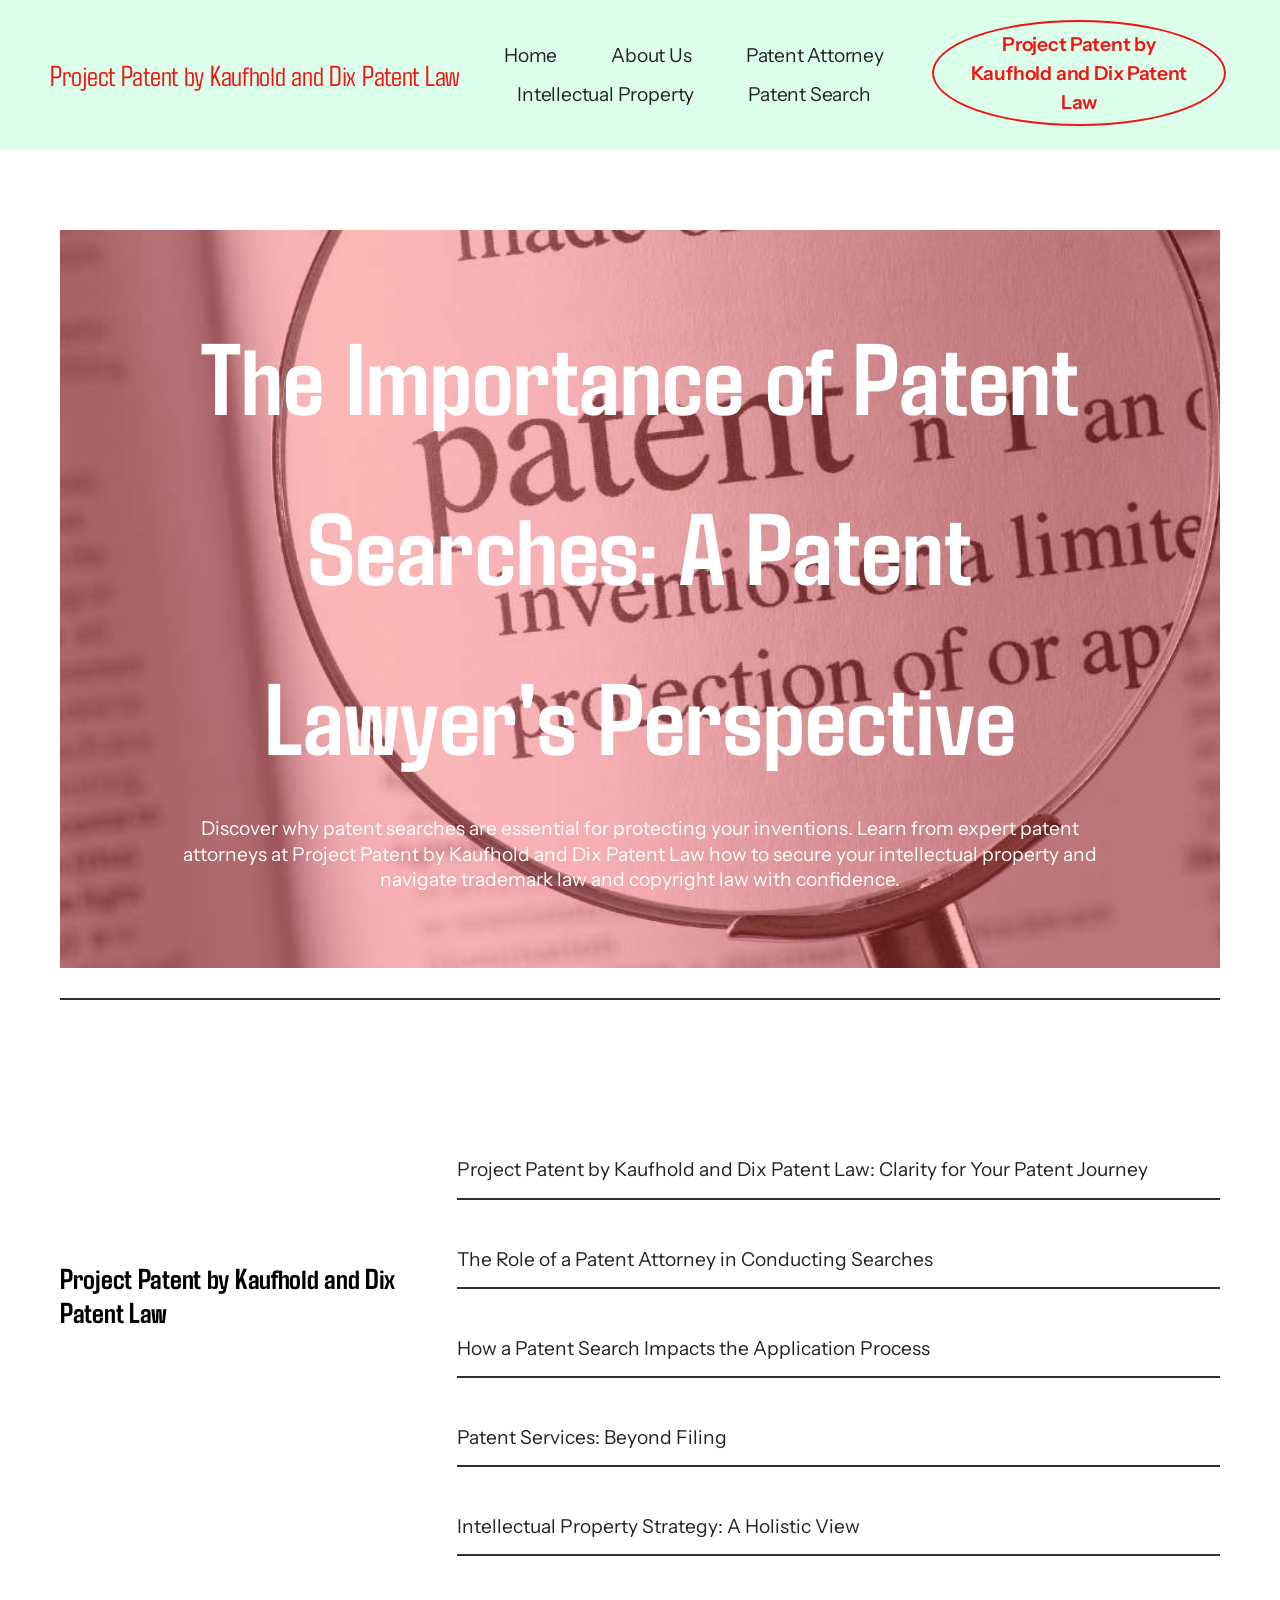
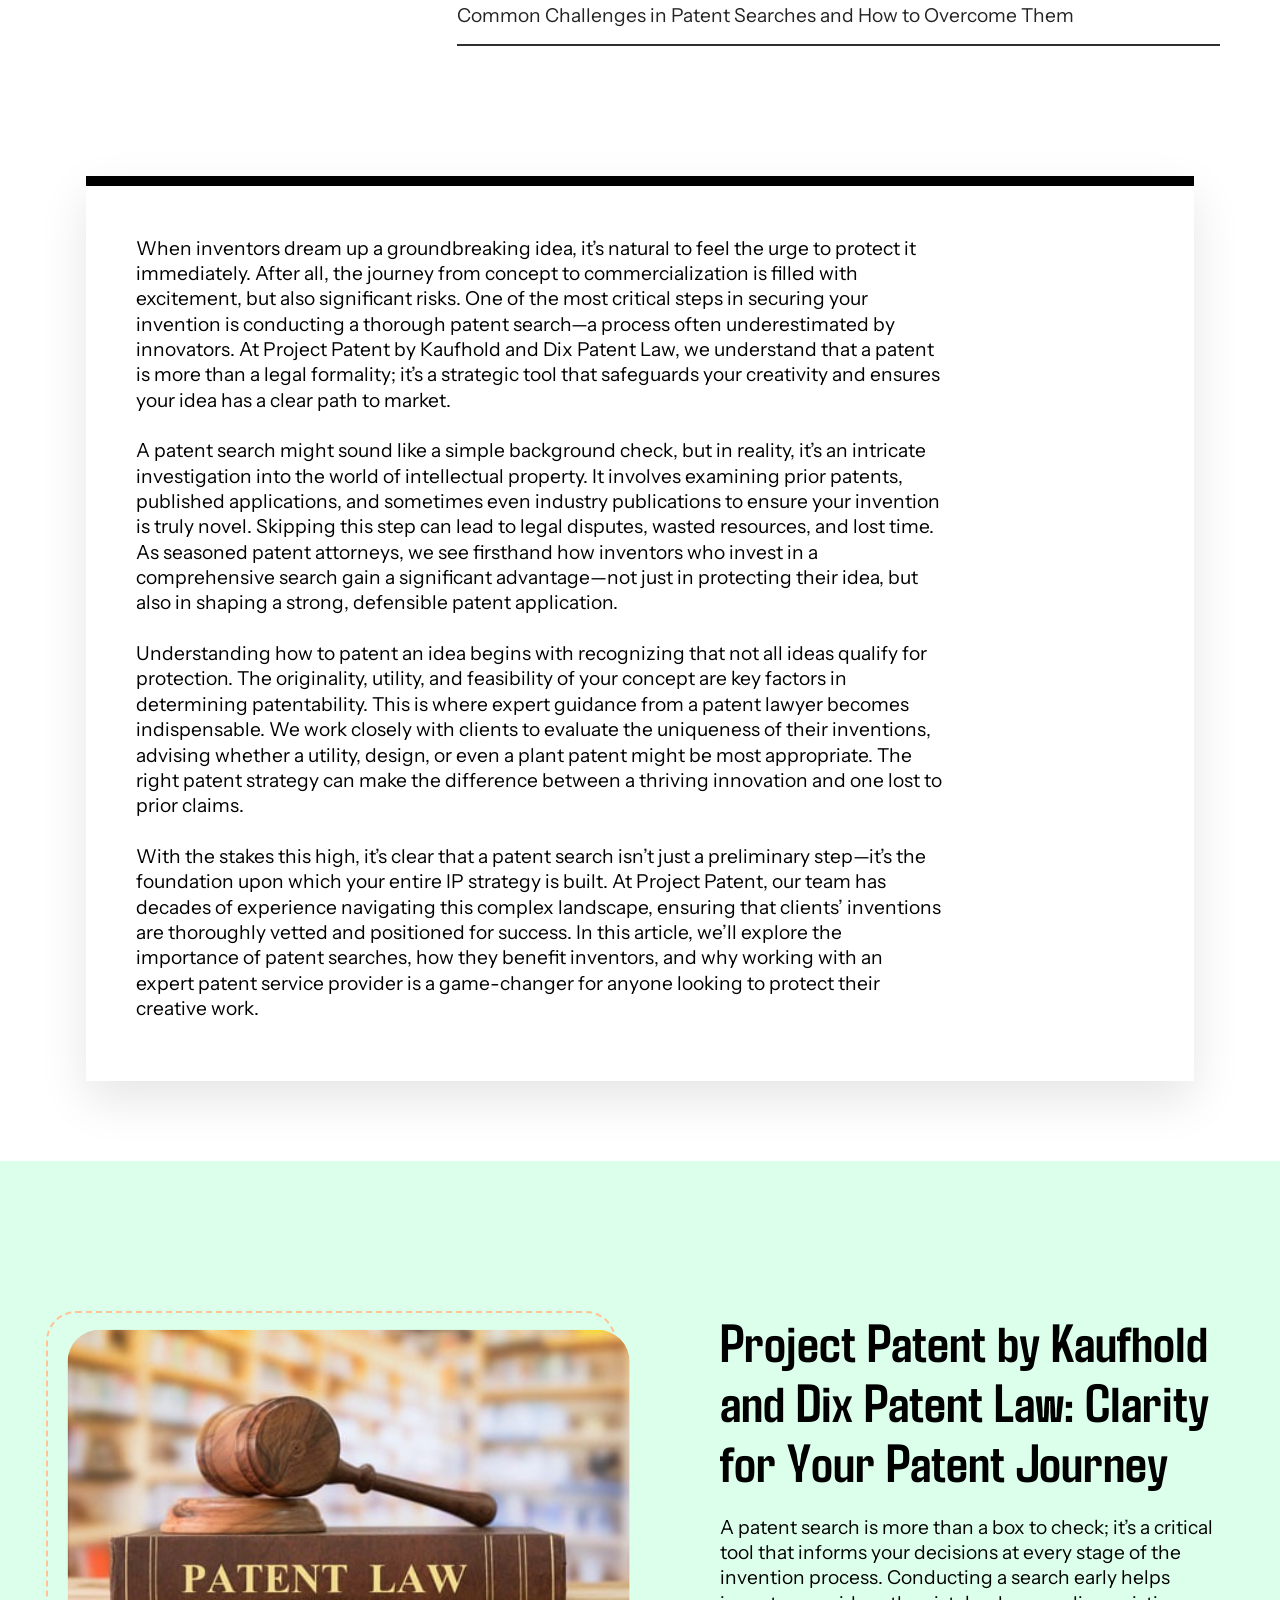
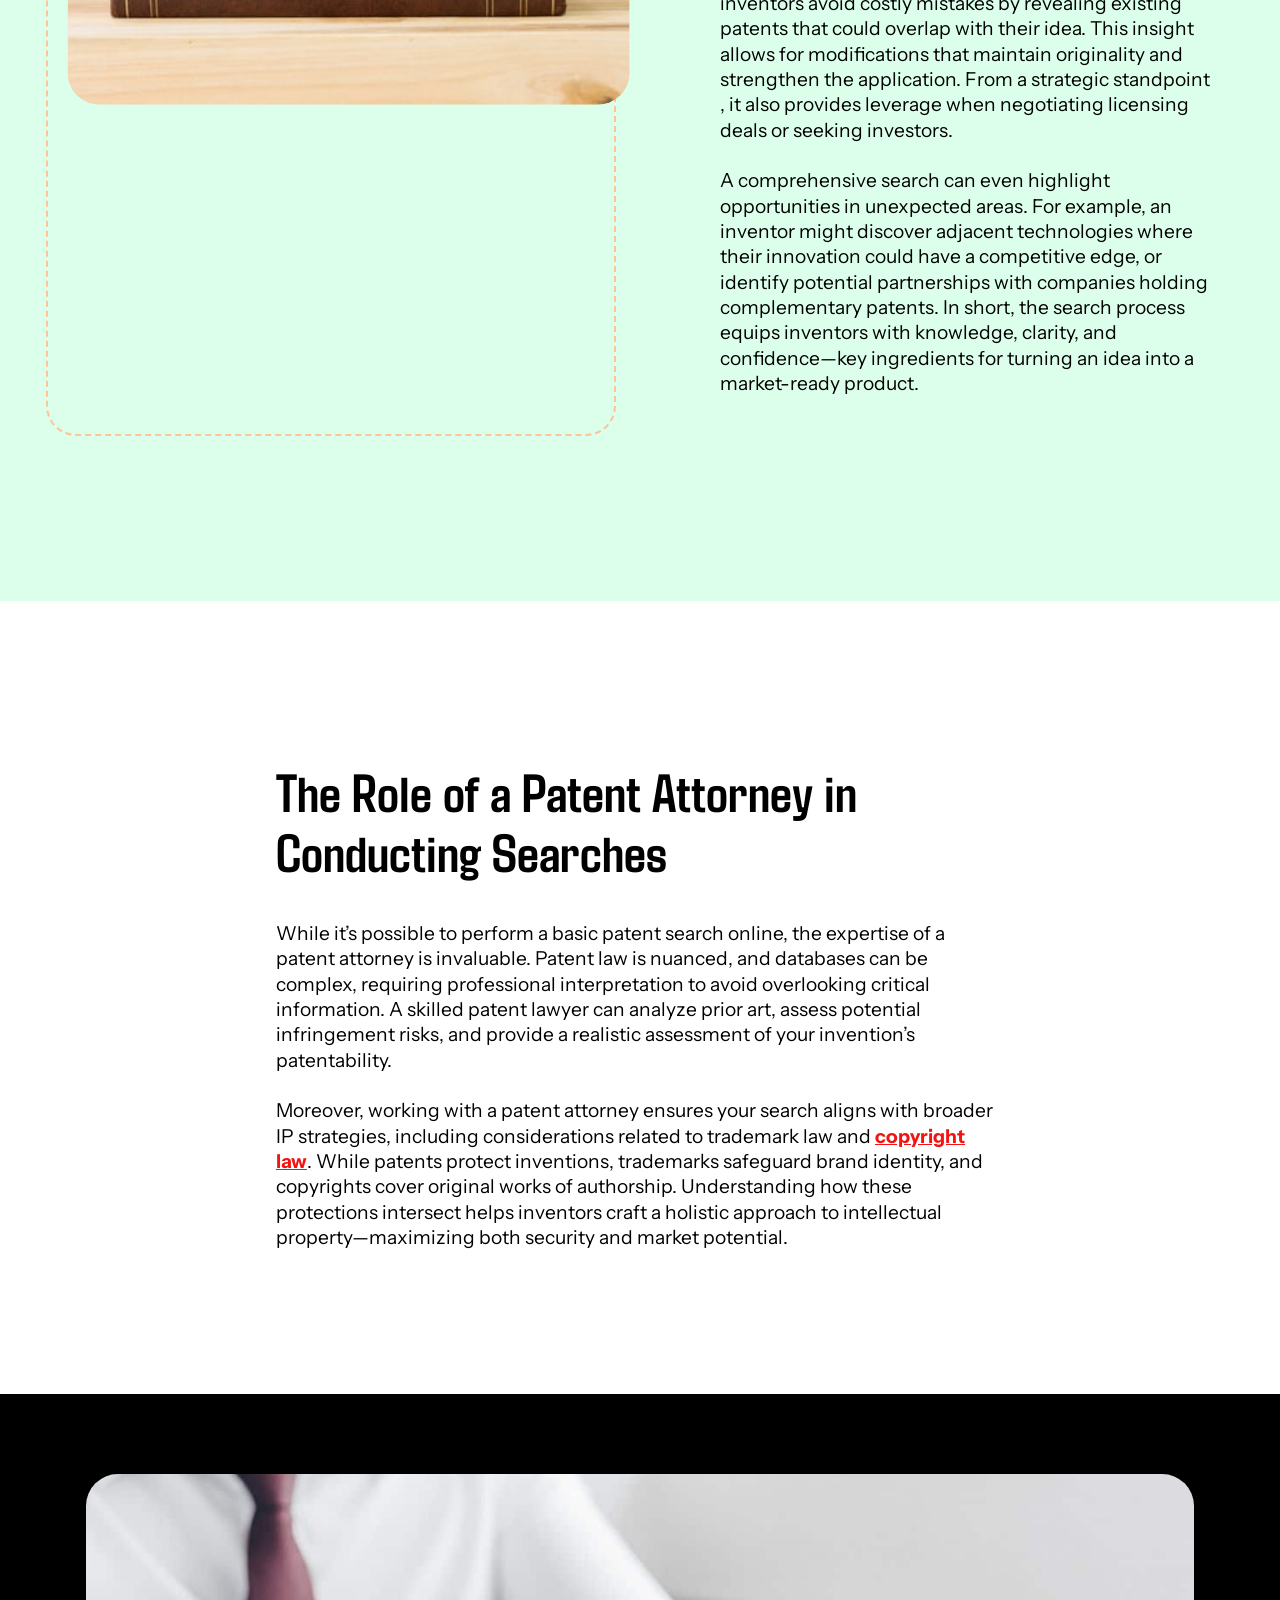
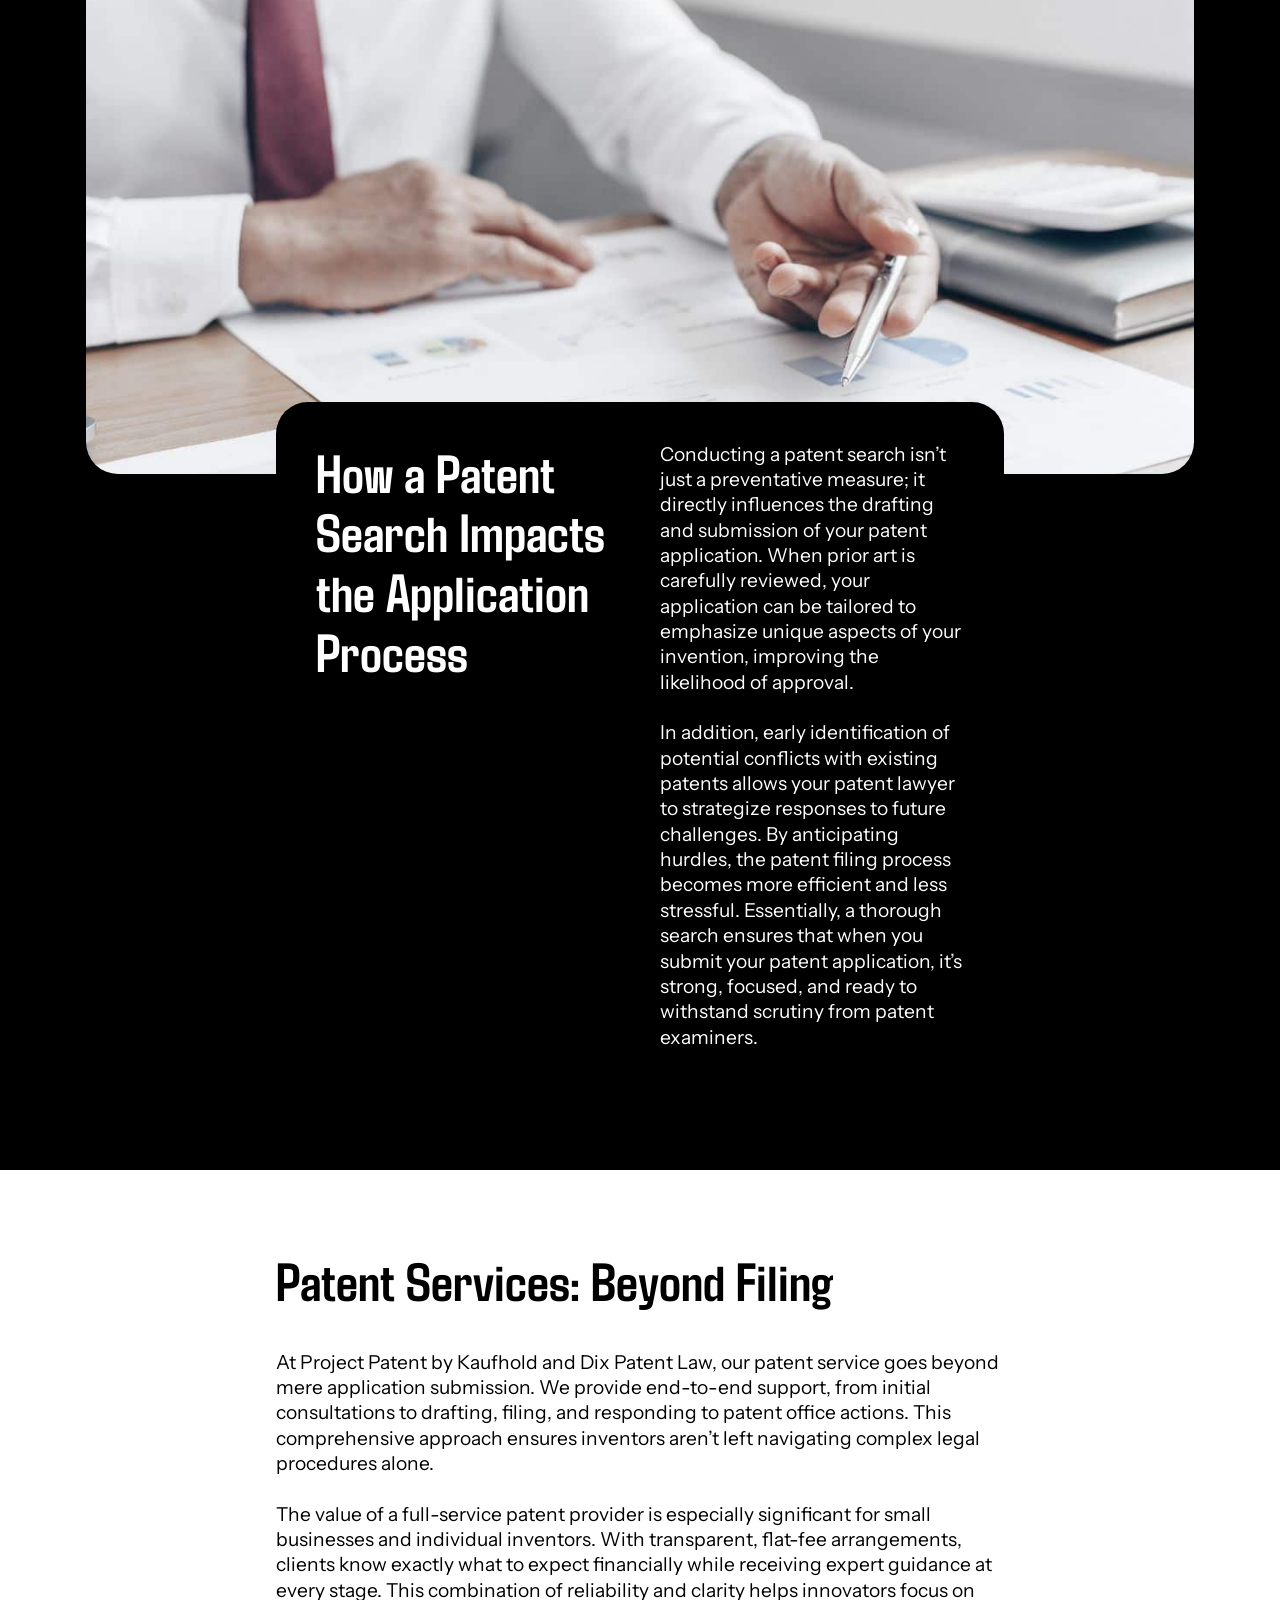
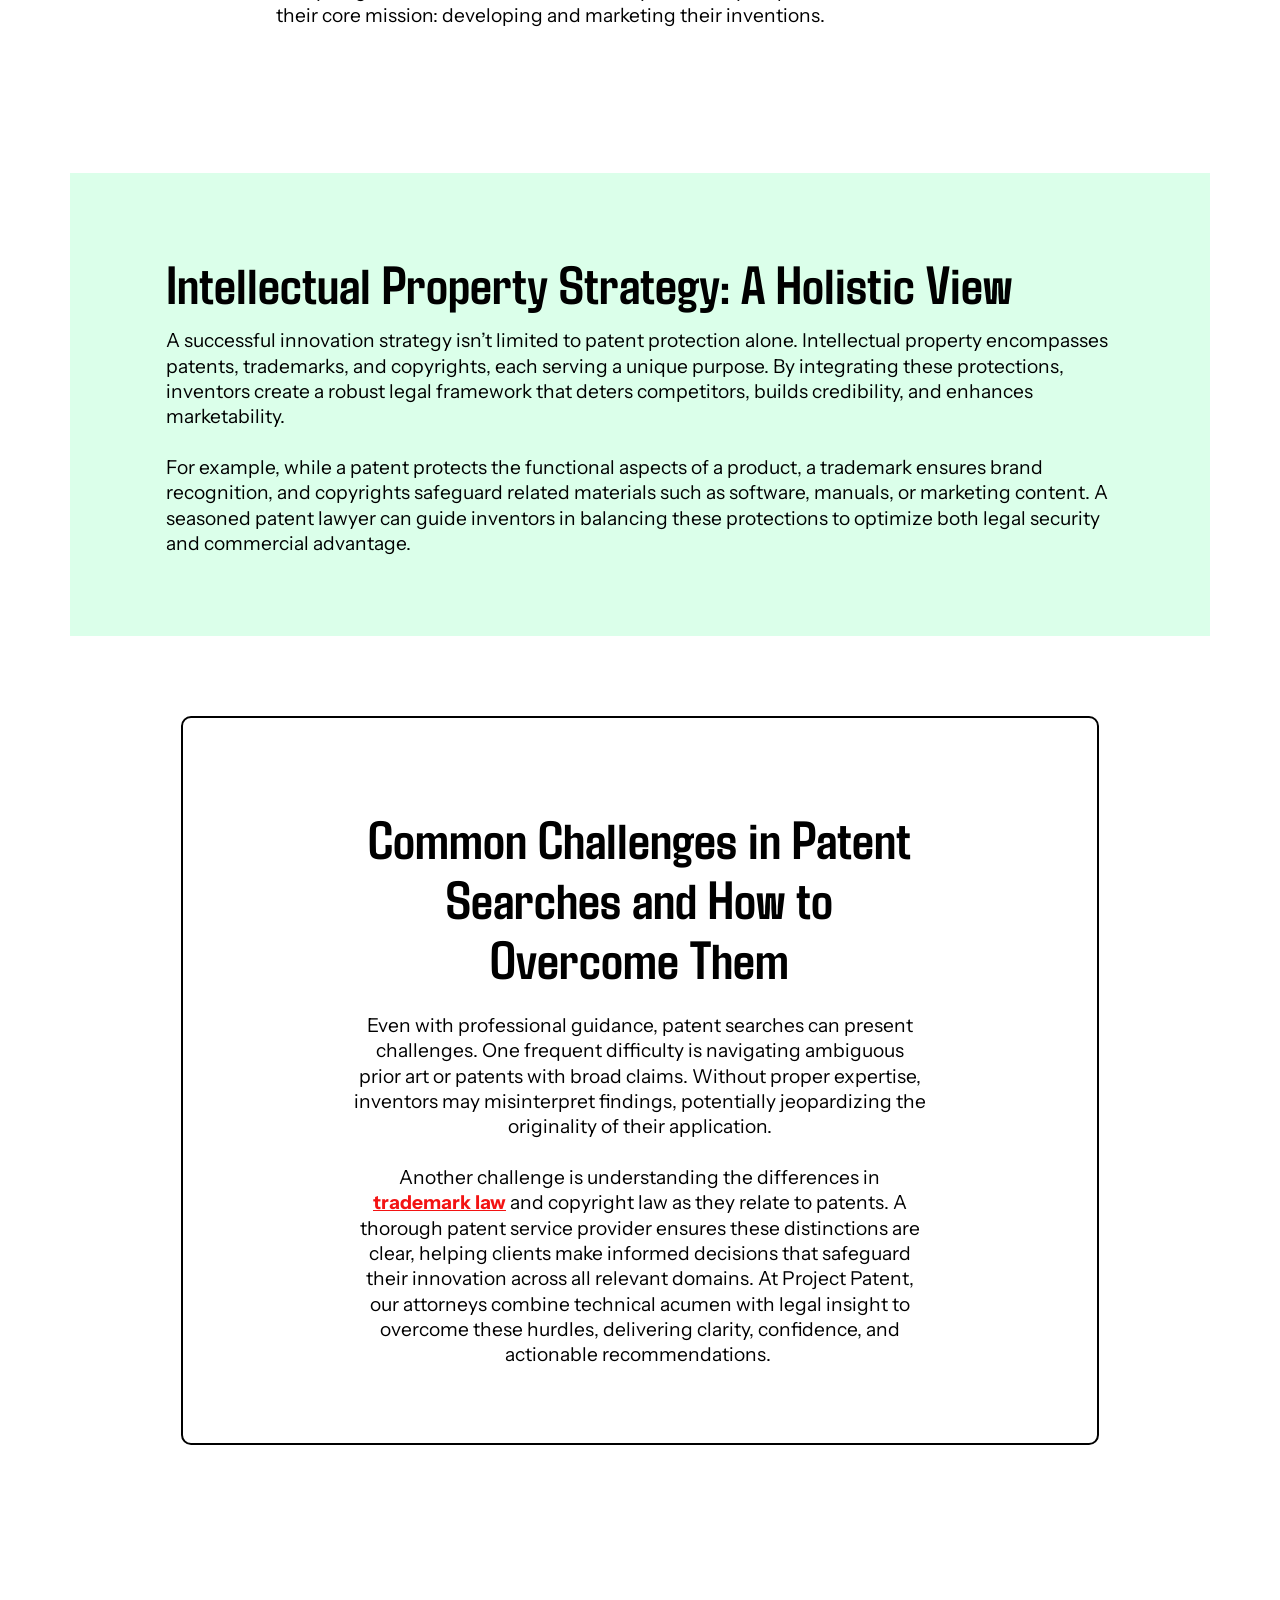
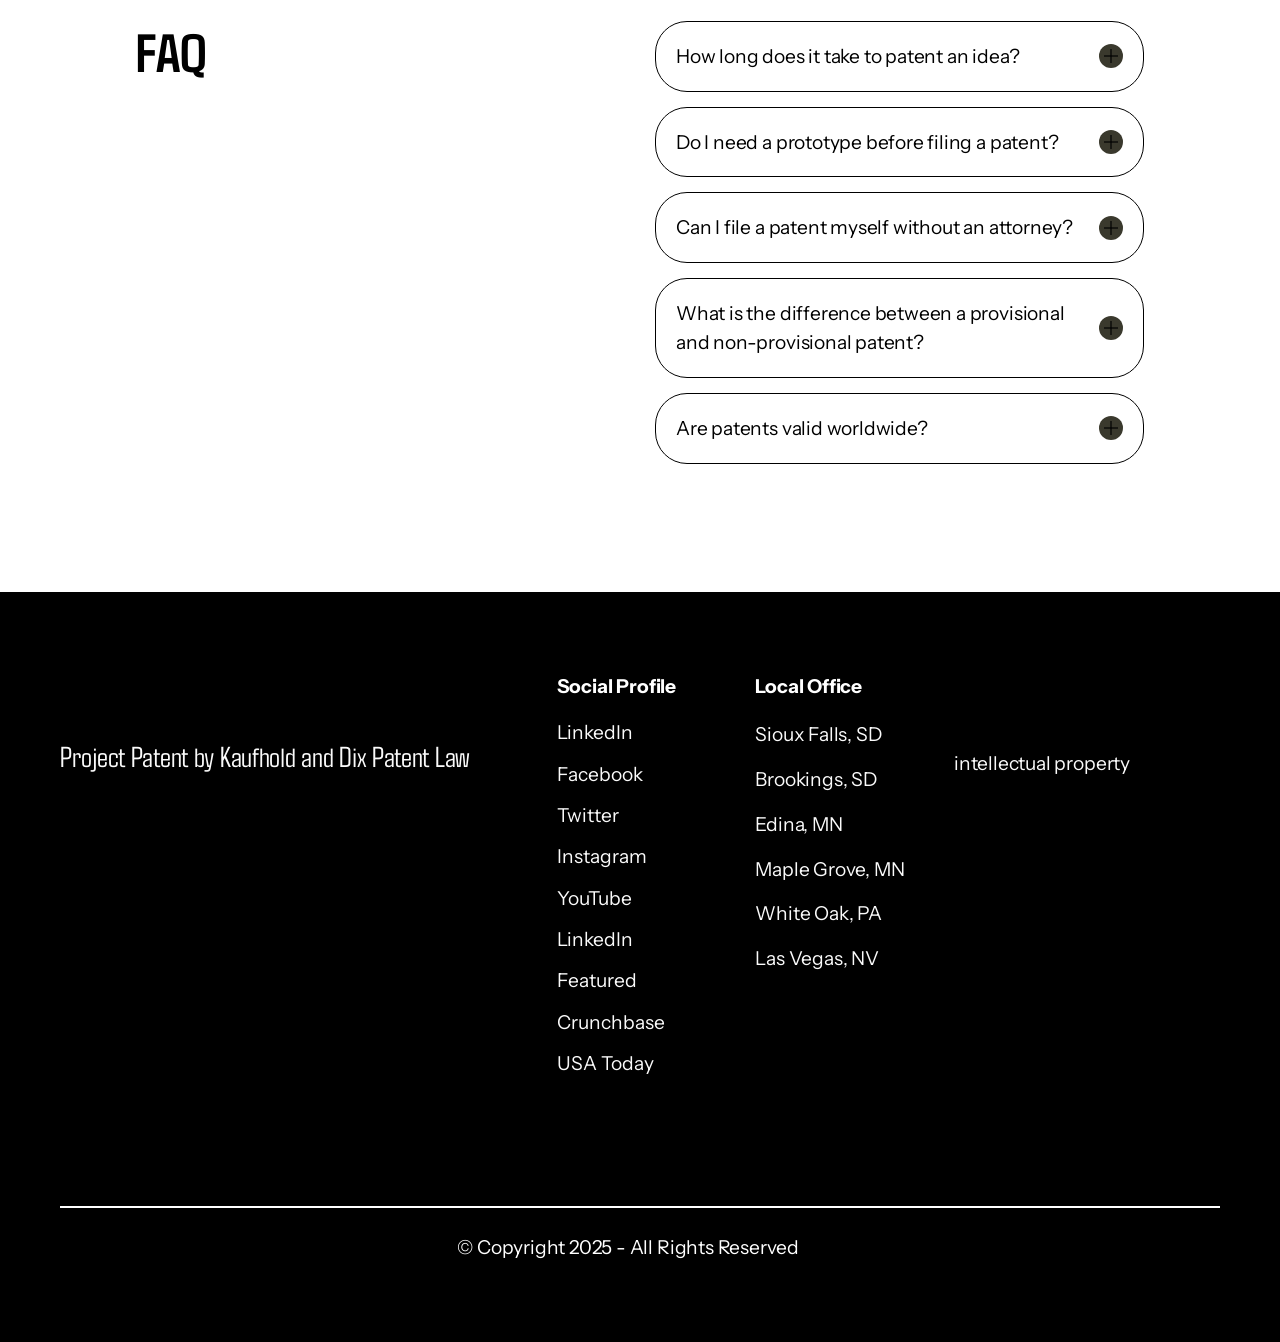
<file: intellectual-property.html>
<!DOCTYPE html>
<html  >
<head>

<script type="application/ld+json">
{
  "@context": "https://schema.org",
  "@type": "FAQPage",
  "mainEntity": [{
    "@type": "Question",
    "name": "How long does it take to patent an idea?",
    "acceptedAnswer": {
      "@type": "Answer",
      "text": "The timeline varies, but most patents take anywhere from one to three years, depending on examination speed, complexity, and office action responses. Working with a professional team helps streamline the process and reduce delays."
    }
  },{
    "@type": "Question",
    "name": "Do I need a prototype before filing a patent?",
    "acceptedAnswer": {
      "@type": "Answer",
      "text": "Not necessarily. Clear descriptions, drawings, and detailed functionality explanations are often enough. However, a prototype can help clarify features and strengthen your documentation."
    }
  },{
    "@type": "Question",
    "name": "Can I file a patent myself without an attorney?",
    "acceptedAnswer": {
      "@type": "Answer",
      "text": "You can, but it’s risky. Patent language is complex, and even minor errors can weaken your protection. A qualified patent attorney or patent lawyer ensures strong, defensible claims."
    }
  },{
    "@type": "Question",
    "name": "What is the difference between a provisional and non-provisional patent?",
    "acceptedAnswer": {
      "@type": "Answer",
      "text": "A provisional application gives you an early filing date and up to one year to prepare your full application. A non-provisional patent undergoes examination and can result in an issued patent."
    }
  },{
    "@type": "Question",
    "name": "Are patents valid worldwide?",
    "acceptedAnswer": {
      "@type": "Answer",
      "text": "No. Patents are country-specific. You can, however, apply for international protection through systems like the PCT (Patent Cooperation Treaty)."
    }
  }]
}
</script>

  
  <meta charset="UTF-8">
  <meta http-equiv="X-UA-Compatible" content="IE=edge">
  
  <meta name="viewport" content="width=device-width, initial-scale=1, minimum-scale=1">
  <link rel="shortcut icon" href="assets/images/icon-128x75.png" type="image/x-icon">
  <meta name="description" content="Discover why patent searches are essential for protecting your inventions. Learn from expert patent attorneys at Project Patent by Kaufhold and Dix Patent Law how to secure your intellectual property and navigate trademark law and copyright law with confidence.">
  
  
  <title>The Importance of Patent Searches: A Patent Lawyer's Perspective</title>
  <link rel="stylesheet" href="assets/web/assets/mobirise-icons2/mobirise2.css">
  <link rel="stylesheet" href="assets/web/assets/mobirise-icons/mobirise-icons.css">
  <link rel="stylesheet" href="assets/web/assets/mobirise-icons-bold/mobirise-icons-bold.css">
  <link rel="stylesheet" href="assets/bootstrap/css/bootstrap.min.css">
  <link rel="stylesheet" href="assets/bootstrap/css/bootstrap-grid.min.css">
  <link rel="stylesheet" href="assets/bootstrap/css/bootstrap-reboot.min.css">
  <link rel="stylesheet" href="assets/dropdown/css/style.css">
  <link rel="stylesheet" href="assets/socicon/css/styles.css">
  <link rel="stylesheet" href="assets/theme/css/style.css">
  <link rel="preload" href="https://fonts.googleapis.com/css?family=Agdasima:400,700&display=swap" as="style" onload="this.onload=null;this.rel='stylesheet'">
  <noscript><link rel="stylesheet" href="https://fonts.googleapis.com/css?family=Agdasima:400,700&display=swap"></noscript>
  <link rel="preload" href="https://fonts.googleapis.com/css?family=Instrument+Sans:400,500,600,700,400i,500i,600i,700i&display=swap" as="style" onload="this.onload=null;this.rel='stylesheet'">
  <noscript><link rel="stylesheet" href="https://fonts.googleapis.com/css?family=Instrument+Sans:400,500,600,700,400i,500i,600i,700i&display=swap"></noscript>
  <link rel="preload" as="style" href="assets/mobirise/css/mbr-additional.css?v=ABOEwK"><link rel="stylesheet" href="assets/mobirise/css/mbr-additional.css?v=ABOEwK" type="text/css">

  
  
  
</head>
<body>
  
  <section data-bs-version="5.1" class="menu menu01 speakerm5 cid-v4vY4AaZPv" once="menu" id="menu01-v">

    

    <nav class="navbar navbar-dropdown navbar-expand-lg">
        <div class="menu_box container-fluid">
            <div class="navbar-brand d-flex">
                
                <span class="navbar-caption-wrap"><a class="navbar-caption text-primary display-5" href="index.html">Project Patent by Kaufhold and Dix Patent Law<br></a></span>
                <button class="navbar-toggler" type="button" data-toggle="collapse" data-bs-toggle="collapse" data-target="#navbarSupportedContent" data-bs-target="#navbarSupportedContent" aria-controls="navbarNavAltMarkup" aria-expanded="false" aria-label="Toggle navigation">
                    <div class="hamburger">
                        <span></span>
                        <span></span>
                        <span></span>
                        <span></span>
                    </div>
                </button>
            </div>
            <div class="collapse navbar-collapse" id="navbarSupportedContent">
                <ul class="navbar-nav nav-dropdown" data-app-modern-menu="true"><li class="nav-item"><a class="nav-link link text-black text-primary display-4" href="index.html">Home</a></li>
                    <li class="nav-item"><a class="nav-link link text-black text-primary display-4" href="about-us.html">About Us</a></li>
                    <li class="nav-item"><a class="nav-link link text-black text-primary display-4" href="patent-attorney.html">Patent Attorney</a></li>
                    <li class="nav-item"><a class="nav-link link text-black text-primary display-4" href="intellectual-property.html">Intellectual Property<br></a></li><li class="nav-item"><a class="nav-link link text-black text-primary display-4" href="patent-search.html">Patent Search<br></a></li></ul>
                

                <div class="mbr-section-btn-main" role="tablist"><a class="btn btn-primary-outline display-4" href="index.html">
                        Project Patent by Kaufhold and Dix Patent Law
                    </a></div>
            </div>
            
        </div>
    </nav>
</section>

<section data-bs-version="5.1" class="header01 cid-v4vY4Cc8cG" id="header01-w">
    

    
    
    <div class="container-fluid">
        <div class="row">
            <div class="col-12">
                <div class="title-wrapper">
                    <img src="assets/images/02.-patent-search-1200x628.jpg" alt="">
                    <div class="title-wrap">
                        <h1 class="mbr-section-title mbr-fonts-style display-1"><strong>The Importance of Patent Searches: A Patent Lawyer's Perspective</strong></h1>
                        <p class="mbr-text mbr-fonts-style display-7">
                            Discover why patent searches are essential for protecting your inventions. Learn from expert patent attorneys at Project Patent by Kaufhold and Dix Patent Law how to secure your intellectual property and navigate trademark law and copyright law with confidence.
                        </p>
                        
                    </div>
                </div>
                <div class="border-wrap"></div>
            </div>
        </div>
    </div>
</section>

<section data-bs-version="5.1" class="list01 cid-v4vY4DulnV" id="list01-x">
    

    
    
    <div class="container-fluid">
        <div class="row">
            <div class="col-12 col-lg-4">
                <h2 class="mbr-section-title mbr-fonts-style display-5"><strong><br></strong><br><br><strong>Project Patent by Kaufhold and Dix Patent Law</strong></h2>
            </div>
            <div class="col-12 col-lg-8">
                <div class="item features-without-image item-mb">
                    <div class="item-wrapper">
                        <a href="#">
                            
                            </a><div class="card-box"><a href="#">
                                
                                </a><h4 class="mbr-card-title mbr-fonts-style display-7"><a href="#"><strong></strong></a><strong><a href="intellectual-property.html#header2-z" class="text-black">Project Patent by Kaufhold and Dix Patent Law: Clarity for Your Patent Journey</a></strong></h4>
                            </div>
                        
                    </div>
                </div>
                <div class="item features-without-image item-mb">
                    <div class="item-wrapper">
                        <a href="#">
                            
                            </a><div class="card-box"><a href="#">
                                
                                </a><h4 class="mbr-card-title mbr-fonts-style display-7"><a href="#"><strong></strong></a><strong><a href="intellectual-property.html#aarticle2-10" class="text-black">The Role of a Patent Attorney in Conducting Searches</a></strong></h4>
                            </div>
                        
                    </div>
                </div>
                <div class="item features-without-image item-mb">
                    <div class="item-wrapper">
                        <a href="#">
                            
                            </a><div class="card-box"><a href="#">
                                
                                </a><h4 class="mbr-card-title mbr-fonts-style display-7"><a href="#"><strong></strong></a><strong><a href="intellectual-property.html#article04-11" class="text-black">How a Patent Search Impacts the Application Process</a></strong></h4>
                            </div>
                        
                    </div>
                </div>
                <div class="item features-without-image item-mb">
                    <div class="item-wrapper">
                        
                           
                            <div class="card-box">
                                
                                <h4 class="mbr-card-title mbr-fonts-style display-7"><strong><a href="intellectual-property.html#aarticle2-12" class="text-black">Patent Services: Beyond Filing</a></strong></h4>
                            </div>
                        
                    </div>
                </div><div class="item features-without-image item-mb">
                    <div class="item-wrapper">
                        
                           
                            <div class="card-box">
                                
                                <h4 class="mbr-card-title mbr-fonts-style display-7"><strong><a href="intellectual-property.html#content2-13" class="text-black">Intellectual Property Strategy: A Holistic View</a></strong></h4>
                            </div>
                        
                    </div>
                </div><div class="item features-without-image item-mb">
                    <div class="item-wrapper">
                        <a href="#">
                           
                            </a><div class="card-box"><a href="#">
                                
                                </a><h4 class="mbr-card-title mbr-fonts-style display-7"><a href="#"><strong></strong></a><strong><a href="intellectual-property.html#content10-14" class="text-black">Common Challenges in Patent Searches and How to Overcome Them</a></strong></h4>
                            </div>
                        
                    </div>
                </div>
            </div>
        </div>
    </div>
</section>

<section data-bs-version="5.1" class="article04 paintm5 cid-v4vY4EOHs3" id="article04-y">
    

    
    

    <div class="container">
        <div class="row">
            <div class="col-12">
                <div class="content-wrapper">
                    <div class="content-wrap">
                        
                        <div class="text-wrapper">
                            <p class="mbr-text mbr-fonts-style display-7">When inventors dream up a groundbreaking idea, it’s natural to feel the urge to protect it immediately. After all, the journey from concept to commercialization is filled with excitement, but also significant risks. One of the most critical steps in securing your invention is conducting a thorough patent search—a process often underestimated by innovators. At Project Patent by Kaufhold and Dix Patent Law, we understand that a patent is more than a legal formality; it’s a strategic tool that safeguards your creativity and ensures your idea has a clear path to market.<br>
<br>A patent search might sound like a simple background check, but in reality, it’s an intricate investigation into the world of intellectual property. It involves examining prior patents, published applications, and sometimes even industry publications to ensure your invention is truly novel. Skipping this step can lead to legal disputes, wasted resources, and lost time. As seasoned patent attorneys, we see firsthand how inventors who invest in a comprehensive search gain a significant advantage—not just in protecting their idea, but also in shaping a strong, defensible patent application.<br>
<br>Understanding how to patent an idea begins with recognizing that not all ideas qualify for protection. The originality, utility, and feasibility of your concept are key factors in determining patentability. This is where expert guidance from a patent lawyer becomes indispensable. We work closely with clients to evaluate the uniqueness of their inventions, advising whether a utility, design, or even a plant patent might be most appropriate. The right patent strategy can make the difference between a thriving innovation and one lost to prior claims.<br>
<br>With the stakes this high, it’s clear that a patent search isn’t just a preliminary step—it’s the foundation upon which your entire IP strategy is built. At Project Patent, our team has decades of experience navigating this complex landscape, ensuring that clients’ inventions are thoroughly vetted and positioned for success. In this article, we’ll explore the importance of patent searches, how they benefit inventors, and why working with an expert patent service provider is a game-changer for anyone looking to protect their creative work.&nbsp;<br></p>
                        </div>
                    </div>
                    <div class="image-wrapper">
                        <div class="image-wrap">
                           
                        </div>
                        <div class="image-wrap">
                            
                        </div>
                    </div>
                </div>
            </div>
        </div>
    </div>
</section>

<section data-bs-version="5.1" class="header2 kidsm4_header2 cid-v4vY4FWQV6" id="header2-z">

	
    


	

	<div class="container-fluid">
		<div class="row">
			<div class="col-lg-6 col-md-12 imageContainer">
				<img src="assets/images/patent-law-book-gavel-450x300.jpg" alt="">
			</div>

			<div class="col-md-12 col-lg-6 m-auto align-left right-wrapper">
				<h1 class="mbr-section-title mbr-fonts-style display-2"><strong>Project Patent by Kaufhold and Dix Patent Law: Clarity for Your Patent Journey</strong></h1>
				
				<p class="mbr-text mbr-light mbr-fonts-style display-7">A patent search is more than a box to check; it’s a critical tool that informs your decisions at every stage of the invention process. Conducting a search early helps inventors avoid costly mistakes by revealing existing patents that could overlap with their idea. This insight allows for modifications that maintain originality and strengthen the application. From a strategic standpoint
, it also provides leverage when negotiating licensing deals or seeking investors.<br>
<br>A comprehensive search can even highlight opportunities in unexpected areas. For example, an inventor might discover adjacent technologies where their innovation could have a competitive edge, or identify potential partnerships with companies holding complementary patents. In short, the search process equips inventors with knowledge, clarity, and confidence—key ingredients for turning an idea into a market-ready product.&nbsp;<br></p>
				
			</div>
		</div>
	</div>

	
</section>

<section data-bs-version="5.1" class="article2 cid-v4vY4HcCUR" id="aarticle2-10">

    

    
    

    <div class="container">
        <div class="row justify-content-center">
            <div class="col-12 col-lg-8">
                <h5 class="mbr-section-title mbr-fonts-style display-2"><strong>The Role of a Patent Attorney in Conducting Searches</strong></h5>
                <p class="mbr-text mbr-fonts-style display-7">While it’s possible to perform a basic patent search online, the expertise of a patent attorney is invaluable. Patent law is nuanced, and databases can be complex, requiring professional interpretation to avoid overlooking critical information. A skilled patent lawyer can analyze prior art, assess potential infringement risks, and provide a realistic assessment of your invention’s patentability.<br>
<br>Moreover, working with a patent attorney ensures your search aligns with broader IP strategies, including considerations related to trademark law and <a href="https://projectpatent.com/practice/copyrights" class="text-primary"><strong><u>copyright law</u></strong></a>. While patents protect inventions, trademarks safeguard brand identity, and copyrights cover original works of authorship. Understanding how these protections intersect helps inventors craft a holistic approach to intellectual property—maximizing both security and market potential.&nbsp;<br></p>
            </div>
        </div>
    </div>
</section>

<section data-bs-version="5.1" class="article04 guidem5 cid-v4vY4JPOs5" id="article04-11">
    

    
    

    <div class="container">
        <div class="row justify-content-center">
            <div class="col-12">
                <div class="image-wrapper">
                    <img class="large-radius" src="assets/images/ip-search-risk-mitigation-and-competitive-insight-1280x720.jpg" alt="">
                </div>
            </div>
            <div class="col-12 col-lg-8">
                <div class="card-wrapper large-radius">
                    <h2 class="mbr-section-title mbr-fonts-style display-2"><strong>How a Patent Search Impacts the Application Process</strong></h2>
                    <div class="text-wrapper">
                        <p class="mbr-text mbr-fonts-style display-7">Conducting a patent search isn’t just a preventative measure; it directly influences the drafting and submission of your patent application. When prior art is carefully reviewed, your application can be tailored to emphasize unique aspects of your invention, improving the likelihood of approval.<br>
<br>In addition, early identification of potential conflicts with existing patents allows your patent lawyer to strategize responses to future challenges. By anticipating hurdles, the patent filing process becomes more efficient and less stressful. Essentially, a thorough search ensures that when you submit your patent application, it’s strong, focused, and ready to withstand scrutiny from patent examiners.&nbsp;<br></p>
                        
                    </div>
                </div>
            </div>
        </div>
    </div>
</section>

<section data-bs-version="5.1" class="article2 cid-v4vY4LQFf9" id="aarticle2-12">

    

    
    

    <div class="container">
        <div class="row justify-content-center">
            <div class="col-12 col-lg-8">
                <h5 class="mbr-section-title mbr-fonts-style display-2"><strong>Patent Services: Beyond Filing</strong></h5>
                <p class="mbr-text mbr-fonts-style display-7">At Project Patent by Kaufhold and Dix Patent Law, our patent service goes beyond mere application submission. We provide end-to-end support, from initial consultations to drafting, filing, and responding to patent office actions. This comprehensive approach ensures inventors aren’t left navigating complex legal procedures
 alone.<br>
<br>The value of a full-service patent provider is especially significant for small businesses and individual inventors. With transparent, flat-fee arrangements, clients know exactly what to expect financially while receiving expert guidance at every stage. This combination of reliability and clarity helps innovators focus on their core mission: developing and marketing their inventions.&nbsp;<br></p>
            </div>
        </div>
    </div>
</section>

<section data-bs-version="5.1" class="content2 cid-v4vY4NyTJ4" id="content2-13">

    
    


    

    <div class="container">
        <div class="row content-row align-items-center">
            <div class="col-md-12 col-lg-12">
                <h1 class="mbr-section-title mbr-fonts-style mb-3 mbr-bold display-2">Intellectual Property Strategy: A Holistic View</h1>
                <p class="mbr-text mbr-black mbr-regular mbr-light mbr-fonts-style display-7">A successful innovation strategy isn’t limited to patent protection alone. Intellectual property encompasses patents, trademarks, and copyrights, each serving a unique purpose. By integrating these protections, inventors create a robust legal framework that deters competitors, builds credibility, and enhances marketability.<br>
<br>For example, while a patent protects the functional aspects of a product, a trademark ensures brand recognition, and copyrights safeguard related materials such as software, manuals, or marketing content. A seasoned patent lawyer can guide inventors in balancing these protections to optimize both legal security and commercial advantage.&nbsp;<br></p>
            </div>
            

        </div>
    </div>
</section>

<section data-bs-version="5.1" class="content10 marketm4_content10 cid-v4vY4PSeod" id="content10-14">

	
    


	

	<div class="container">
		<div class="row text-center justify-content-center">
			<div class="col-lg-10">
				<div class="block__inner">
					<div class="row justify-content-center">
						<div class="col-lg-8 col-md-10">
							
							<h2 class="mbr-section-title mbr-bold mbr-fonts-style display-2">Common Challenges in Patent Searches and How to Overcome Them</h2>
							<p class="mbr-text mbr-fonts-style display-7">Even with professional guidance, patent searches can present challenges. One frequent difficulty is navigating ambiguous prior art or patents with broad claims. Without proper expertise, inventors may misinterpret findings, potentially jeopardizing the originality of their application.<br>
<br>Another challenge is understanding the differences in <a href="https://projectpatent.com/practice/trademarks" class="text-primary"><strong><u>trademark law</u></strong></a> and copyright law as they relate to patents. A thorough patent service provider ensures these distinctions are clear, helping clients make informed decisions that safeguard their innovation across all relevant domains. At Project Patent, our attorneys combine technical acumen with legal insight to overcome these hurdles, delivering clarity, confidence, and actionable recommendations.&nbsp;<br>
							</p>
							
						</div>
					</div>
				</div>
			</div>
		</div>
	</div>
</section>

<section data-bs-version="5.1" class="list03 sharpm5 cid-v4vY4RUXKW" id="list03-15">
    

    
    

    <div class="container-fluid">
        <div class="row justify-content-center">
            <div class="col-12 col-lg-5 card">
                <div class="title-wrapper">
                    <div class="title-wrap">
                        <h2 class="mbr-section-title mbr-fonts-style display-2"><strong>
                            FAQ</strong></h2>
                        
                    </div>
                    <div class="text-wrapper">
                        
                    </div>
                </div>
            </div>
            <div class="col-12 col-lg-5 card">
                <div class="items-wrapper">
                    <div id="bootstrap-accordion_57" class="panel-group accordionStyles accordion" role="tablist" aria-multiselectable="true">
                        <div class="card little-radius">
                            <div class="card-header" role="tab" id="headingOne">
                                <a role="button" class="panel-title collapsed" data-toggle="collapse" data-bs-toggle="collapse" data-core="" href="#collapse1_57" aria-expanded="false" aria-controls="collapse1">
                                    <h4 class="panel-title-edit mbr-fonts-style display-4">How long does it take to patent an idea?</h4>
                                    <div class="icon-wrapper">
                                        <span class="sign mobi-mbri mobi-mbri-plus mbr-iconfont"></span>
                                    </div>
                                </a>
                            </div>
                            <div id="collapse1_57" class="panel-collapse noScroll collapse" role="tabpanel" aria-labelledby="headingOne" data-parent="#accordion" data-bs-parent="#bootstrap-accordion_57">
                                <div class="panel-body">
                                    <p class="panel-text mbr-fonts-style display-4">
                                        The timeline varies, but most patents take anywhere from one to three years, depending on examination speed, complexity, and office action responses. Working with a professional team helps streamline the process and reduce delays.
                                    </p>
                                </div>
                            </div>
                        </div>
                        <div class="card little-radius">
                            <div class="card-header" role="tab" id="headingTwo">
                                <a role="button" class="panel-title collapsed" data-toggle="collapse" data-bs-toggle="collapse" data-core="" href="#collapse2_57" aria-expanded="false" aria-controls="collapse2">
                                    <h4 class="panel-title-edit mbr-fonts-style display-4">Do I need a prototype before filing a patent?</h4>
                                    <div class="icon-wrapper">
                                        <span class="sign mobi-mbri mobi-mbri-plus mbr-iconfont"></span>
                                    </div>
                                </a>
                            </div>
                            <div id="collapse2_57" class="panel-collapse noScroll collapse" role="tabpanel" aria-labelledby="headingTwo" data-parent="#accordion" data-bs-parent="#bootstrap-accordion_57">
                                <div class="panel-body">
                                    <p class="panel-text mbr-fonts-style display-4">
                                        Not necessarily. Clear descriptions, drawings, and detailed functionality explanations are often enough. However, a prototype can help clarify features and strengthen your documentation.
                                    </p>
                                </div>
                            </div>
                        </div>
                        <div class="card little-radius">
                            <div class="card-header" role="tab" id="headingThree">
                                <a role="button" class="panel-title collapsed" data-toggle="collapse" data-bs-toggle="collapse" data-core="" href="#collapse3_57" aria-expanded="false" aria-controls="collapse3">
                                    <h4 class="panel-title-edit mbr-fonts-style display-4">Can I file a patent myself without an attorney?</h4>
                                    <div class="icon-wrapper">
                                        <span class="sign mobi-mbri mobi-mbri-plus mbr-iconfont"></span>
                                    </div>
                                </a>
                            </div>
                            <div id="collapse3_57" class="panel-collapse noScroll collapse" role="tabpanel" aria-labelledby="headingThree" data-parent="#accordion" data-bs-parent="#bootstrap-accordion_57">
                                <div class="panel-body">
                                    <p class="panel-text mbr-fonts-style display-4">
                                        You can, but it’s risky. Patent language is complex, and even minor errors can weaken your protection. A qualified patent attorney or patent lawyer ensures strong, defensible claims.
                                    </p>
                                </div>
                            </div>
                        </div>
                        <div class="card little-radius">
                            <div class="card-header" role="tab" id="headingFour">
                                <a role="button" class="panel-title collapsed" data-toggle="collapse" data-bs-toggle="collapse" data-core="" href="#collapse4_57" aria-expanded="false" aria-controls="collapse4">
                                    <h4 class="panel-title-edit mbr-fonts-style display-4">What is the difference between a provisional and non-provisional patent?</h4>
                                    <div class="icon-wrapper">
                                        <span class="sign mobi-mbri mobi-mbri-plus mbr-iconfont"></span>
                                    </div>
                                </a>
                            </div>
                            <div id="collapse4_57" class="panel-collapse noScroll collapse" role="tabpanel" aria-labelledby="headingFour" data-parent="#accordion" data-bs-parent="#bootstrap-accordion_57">
                                <div class="panel-body">
                                    <p class="panel-text mbr-fonts-style display-4">
                                        A provisional application gives you an early filing date and up to one year to prepare your full application. A non-provisional patent undergoes examination and can result in an issued patent.
                                    </p>
                                </div>
                            </div>
                        </div>
                        <div class="card little-radius">
                            <div class="card-header" role="tab" id="headingFive">
                                <a role="button" class="panel-title collapsed" data-toggle="collapse" data-bs-toggle="collapse" data-core="" href="#collapse5_57" aria-expanded="false" aria-controls="collapse5">
                                    <h4 class="panel-title-edit mbr-fonts-style display-4">Are patents valid worldwide?</h4>
                                    <div class="icon-wrapper">
                                        <span class="sign mobi-mbri mobi-mbri-plus mbr-iconfont"></span>
                                    </div>
                                </a>
                            </div>
                            <div id="collapse5_57" class="panel-collapse noScroll collapse" role="tabpanel" aria-labelledby="headingFive" data-parent="#accordion" data-bs-parent="#bootstrap-accordion_57">
                                <div class="panel-body">
                                    <p class="panel-text mbr-fonts-style display-4">
                                        No. Patents are country-specific. You can, however, apply for international protection through systems like the PCT (Patent Cooperation Treaty).
                                    </p>
                                </div>
                            </div>
                        </div>
                        
                    </div>
                </div>
            </div>
        </div>
    </div>
</section>

<section data-bs-version="5.1" class="footer01 cid-v4vY4U7lqV" once="footers" id="footer01-16">
    

    
    
    <div class="container-fluid">
        <div class="row">
            <div class="col-12 col-lg-5">
                <h2 class="mbr-section-title mbr-fonts-style display-5"><strong><br></strong><br><strong><a href="https://projectpatent.com/" class="text-white">Project Patent by Kaufhold and Dix Patent Law</a></strong></h2>
            </div>
            <div class="col-12 col-lg-2">
                <div class="list-wrapper">
                    <h4 class="mbr-section-subtitle mbr-fonts-style display-4"><strong>Social Profile</strong></h4>
                    <ul class="list mbr-fonts-style display-7">
                        <li class="item-wrap"><strong><a href="https://www.linkedin.com/company/kaufhold-dix-patent-law" class="text-white">LinkedIn</a>
</strong></li><li class="item-wrap"><strong><a href="https://www.facebook.com/kaufholdlaw/" class="text-white">Facebook</a>
</strong></li><li class="item-wrap"><strong><a href="https://x.com/Kaufhold_Dix" class="text-white">Twitter</a>
</strong></li><li class="item-wrap"><strong><a href="https://www.instagram.com/kaufhold_dix/" class="text-white">Instagram</a>
</strong></li><li class="item-wrap"><strong><a href="https://www.youtube.com/channel/UCqrubqevEuwUTIYhiWQu7wQ" class="text-white">YouTube</a>
</strong></li><li class="item-wrap"><strong><a href="https://www.linkedin.com/in/sean-kaufhold-381ba010" class="text-white">LinkedIn</a>
</strong></li><li class="item-wrap"><strong><a href="https://www.connectively.us/p/sean-kaufhold" class="text-white">Featured</a></strong></li>
</strong></li><li class="item-wrap"><strong><a href="https://www.crunchbase.com/organization/project-patent-by-kaufhold-dix-patent-law" class="text-white">Crunchbase</a></strong></li>
</strong></li><li class="item-wrap"><strong><a href="https://www.usatoday.com/story/special/contributor-content/2026/06/11/how-to-patent-an-idea-a-complete-guide-for-inventors-entrepreneurs-and-businesses-from-project-paten/90510724007/
" class="text-white">USA Today</a></strong></li>
                    </ul>
                </div>
            </div>
            <div class="col-12 col-lg-2">
                <div class="list-wrapper">
                    <h4 class="mbr-section-subtitle mbr-fonts-style display-4"><strong>Local Office</strong></h4>
                    <ul class="list mbr-fonts-style display-4">
                        <li class="item-wrap"><a href="https://maps.app.goo.gl/QAoEsSXfuFz98AeW6" class="text-white">Sioux Falls, SD</a>
</li><li class="item-wrap"><a href="https://maps.app.goo.gl/FryrWgVqUQseBWjR9" class="text-white">Brookings, SD</a>
</li><li class="item-wrap"><a href="https://maps.app.goo.gl/3b91AK1cxVoUeaT87" class="text-white">Edina, MN</a>
</li><li class="item-wrap"><a href="https://maps.app.goo.gl/Ftm4C1RJTXV5syiF9" class="text-white">Maple Grove, MN</a>
</li><li class="item-wrap"><a href="https://maps.app.goo.gl/7kUKJ81yMYNYSNBJ6" class="text-white">White Oak, PA</a>
</li><li class="item-wrap"><a href="https://projectpatent.com/las-vegas-patent-lawyer" class="text-white">Las Vegas, NV</a></li>
                    </ul>
                </div>
            </div>
            <div class="col-12 col-lg-3">
                <div class="content-wrapper">
                    <h4 class="mbr-section-subtitle mbr-fonts-style display-7"></h4>
                    <p class="mbr-text mbr-fonts-style display-4"><a href="index.html" class="text-white"><br></a><br><a href="index.html" class="text-white text-primary">intellectual property</a> </p>
                    
                </div>
            </div>
            <div class="col-12">
                <div class="border-wrap"></div>
            </div>
            <div class="col-12 col-lg-4">
                <p class="copyright mbr-fonts-style display-4">
                    © Copyright 2025 - All Rights Reserved
                </p>
            </div>
            
            
        </div>
    </div>
</section>


<script src="assets/bootstrap/js/bootstrap.bundle.min.js"></script>
  <script src="assets/smoothscroll/smooth-scroll.js"></script>
  <script src="assets/ytplayer/index.js"></script>
  <script src="assets/dropdown/js/navbar-dropdown.js"></script>
  <script src="assets/mbr-switch-arrow/mbr-switch-arrow.js"></script>
  <script src="assets/theme/js/script.js"></script>
  
  
  
</body>
</html>
</file>
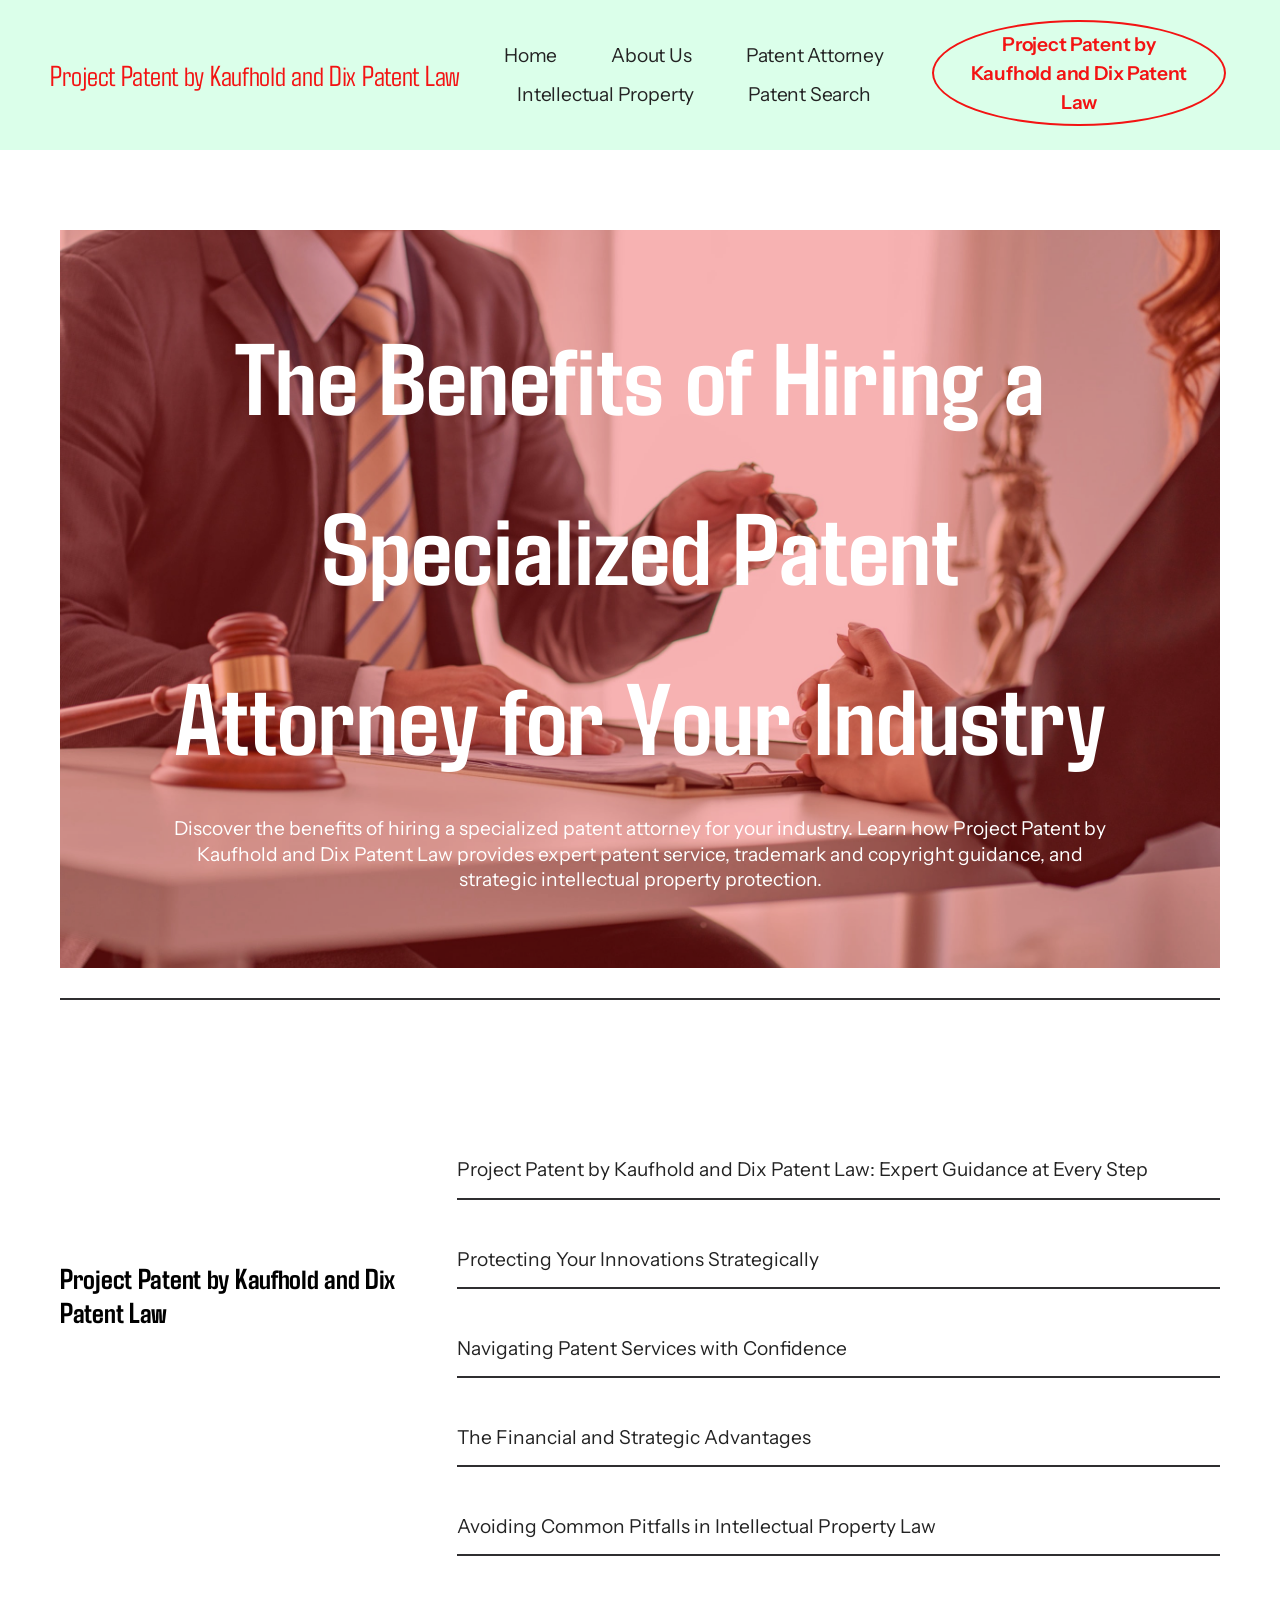
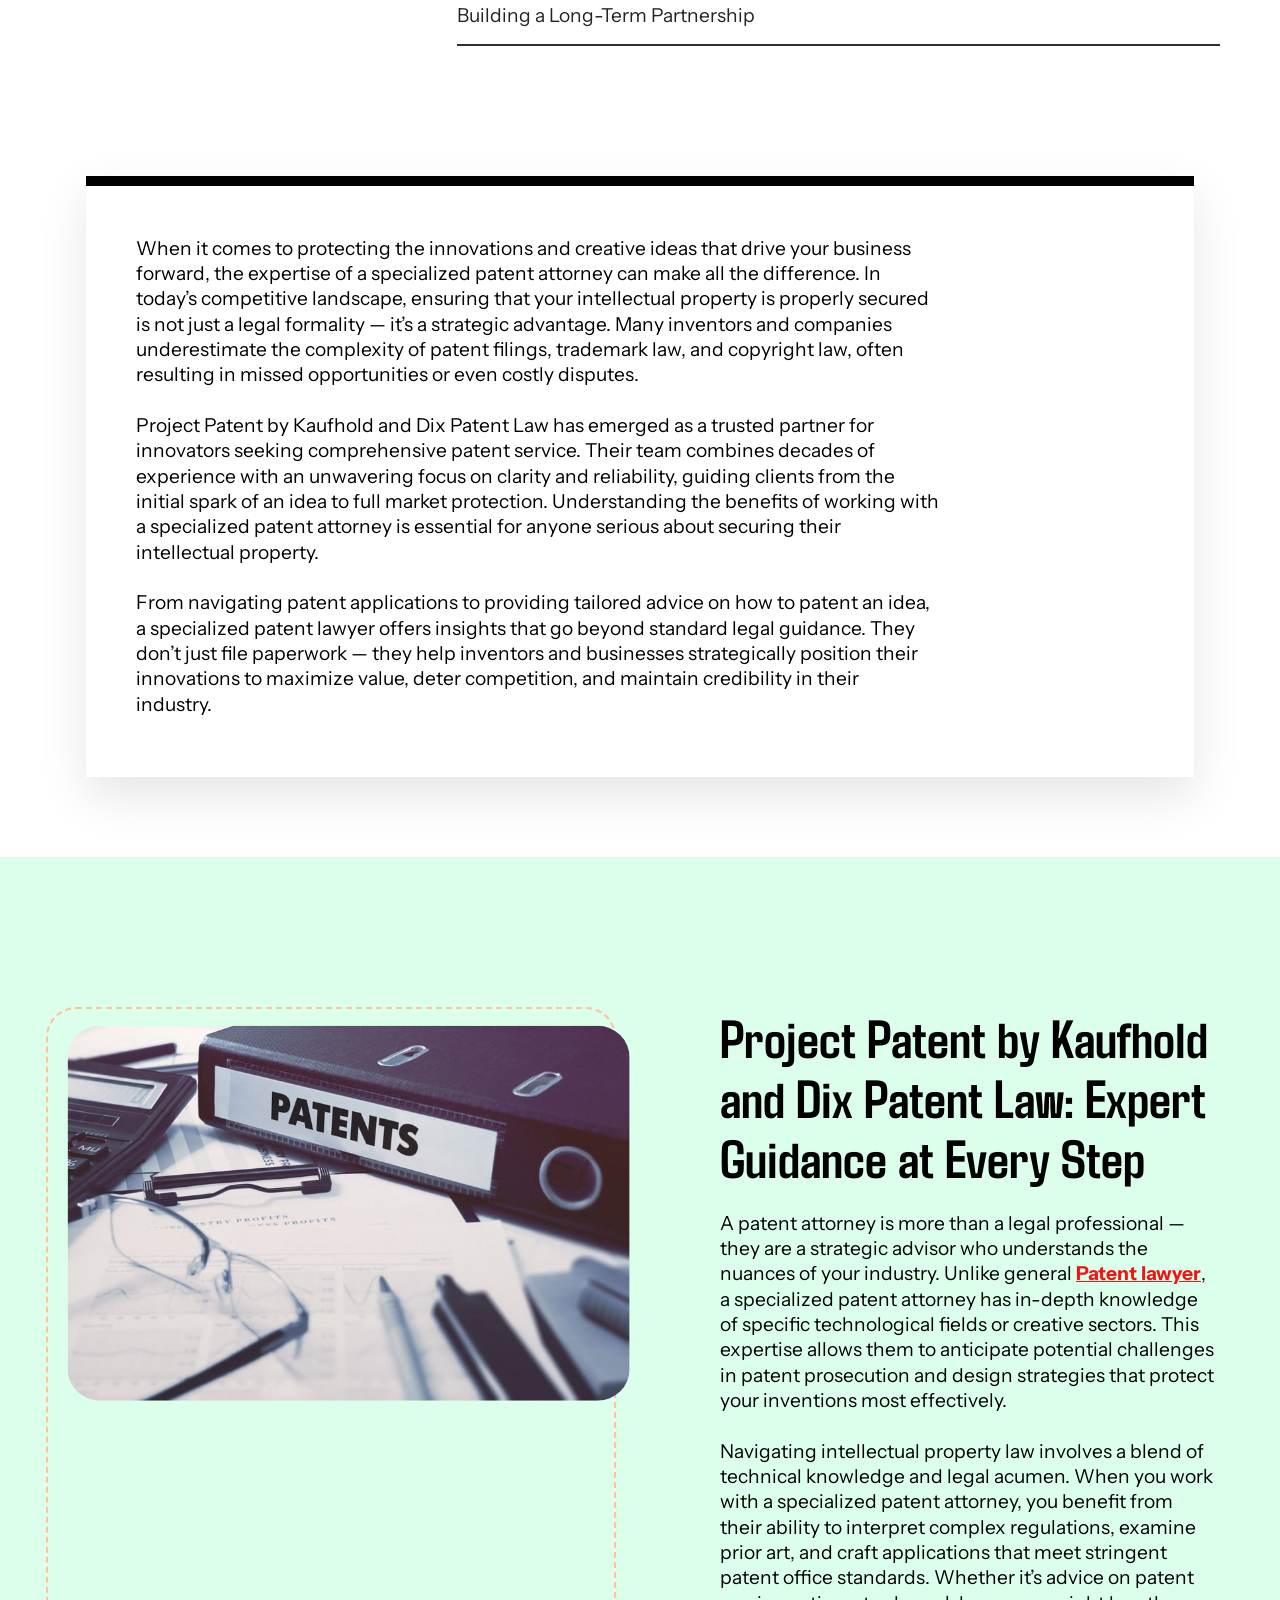
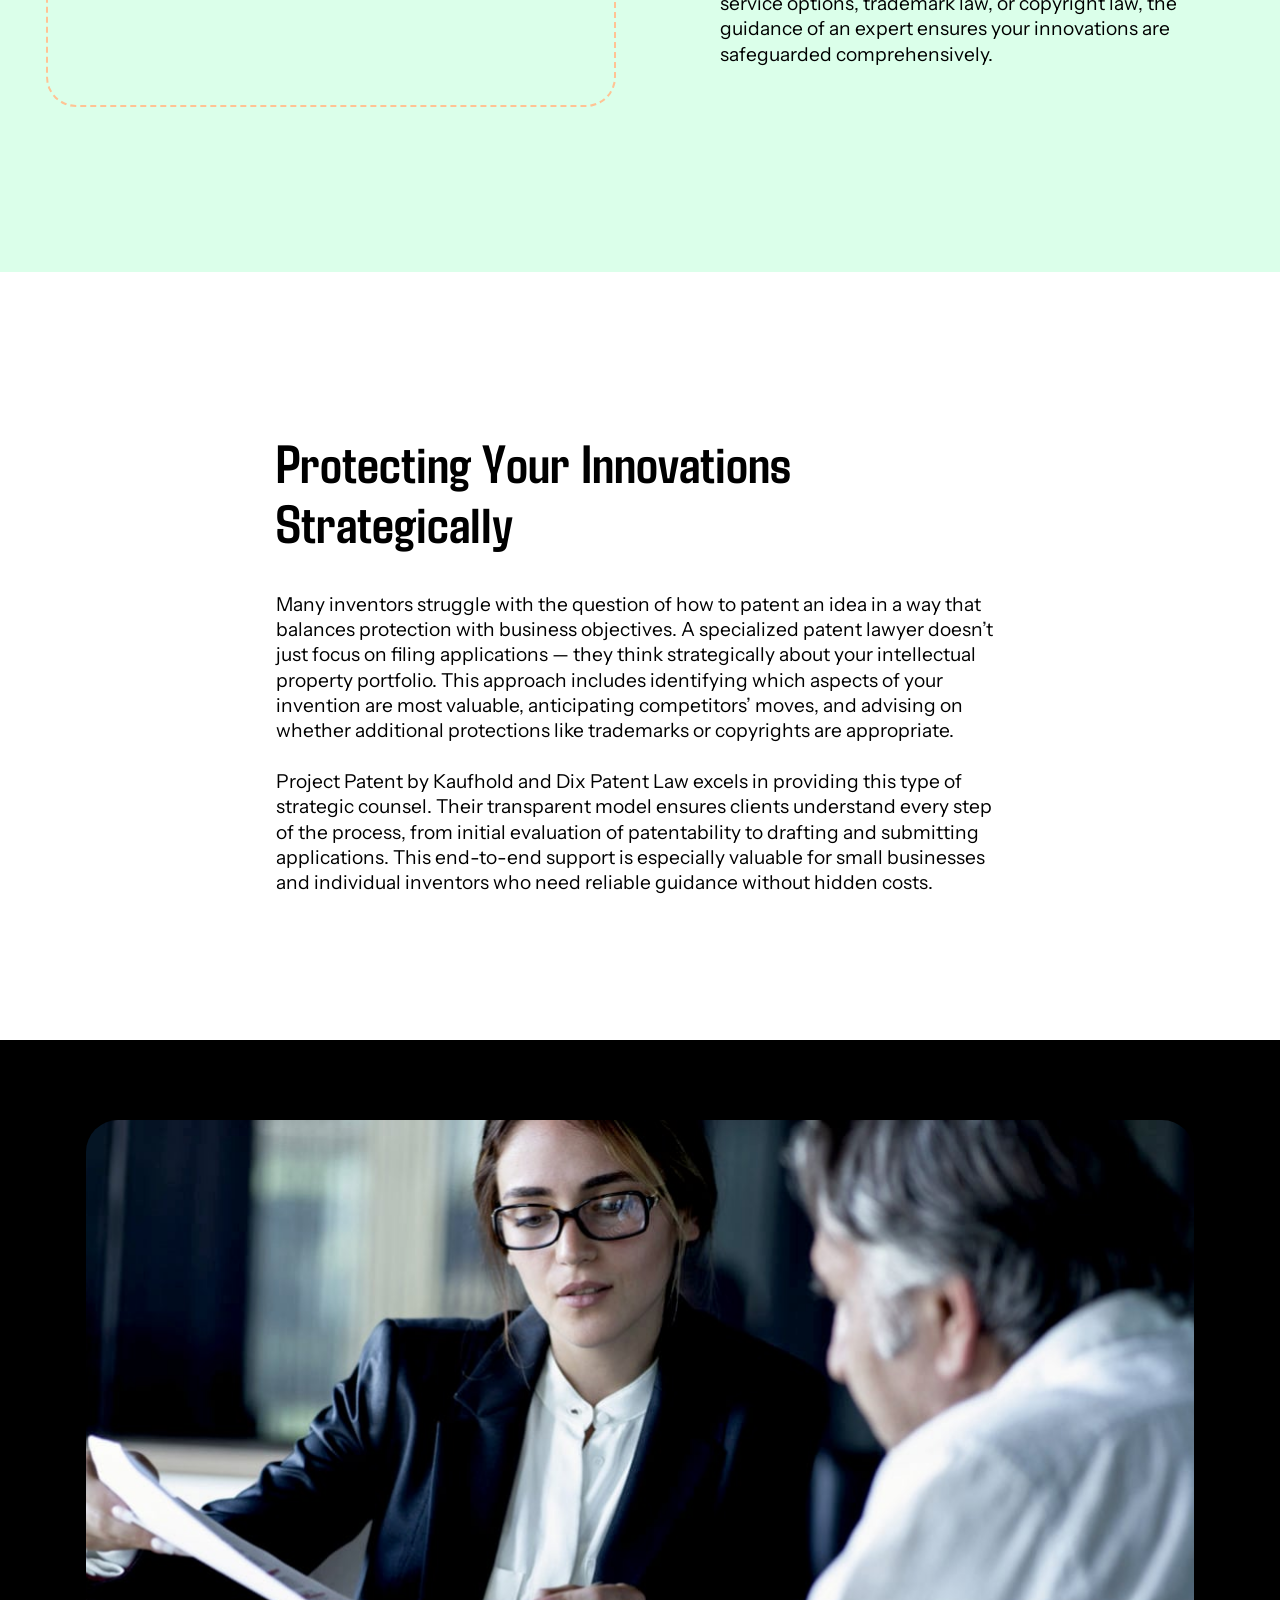
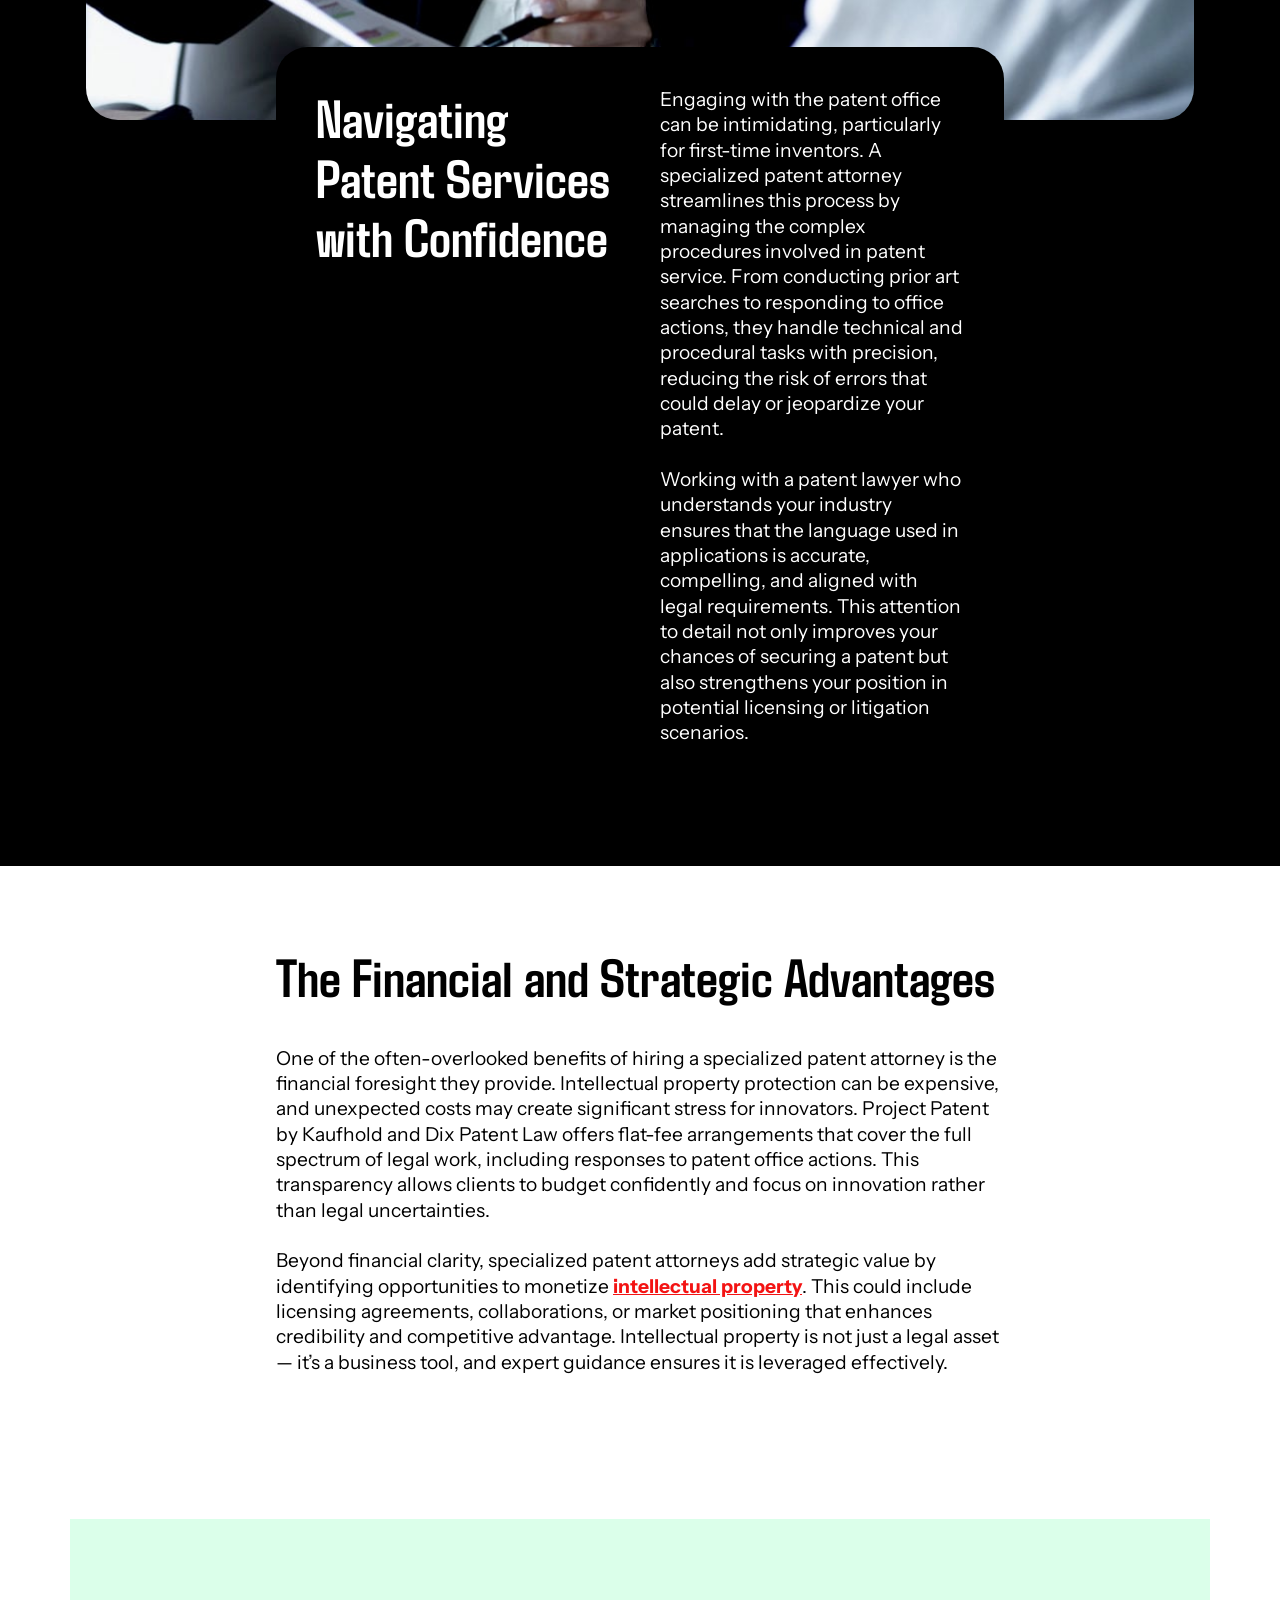
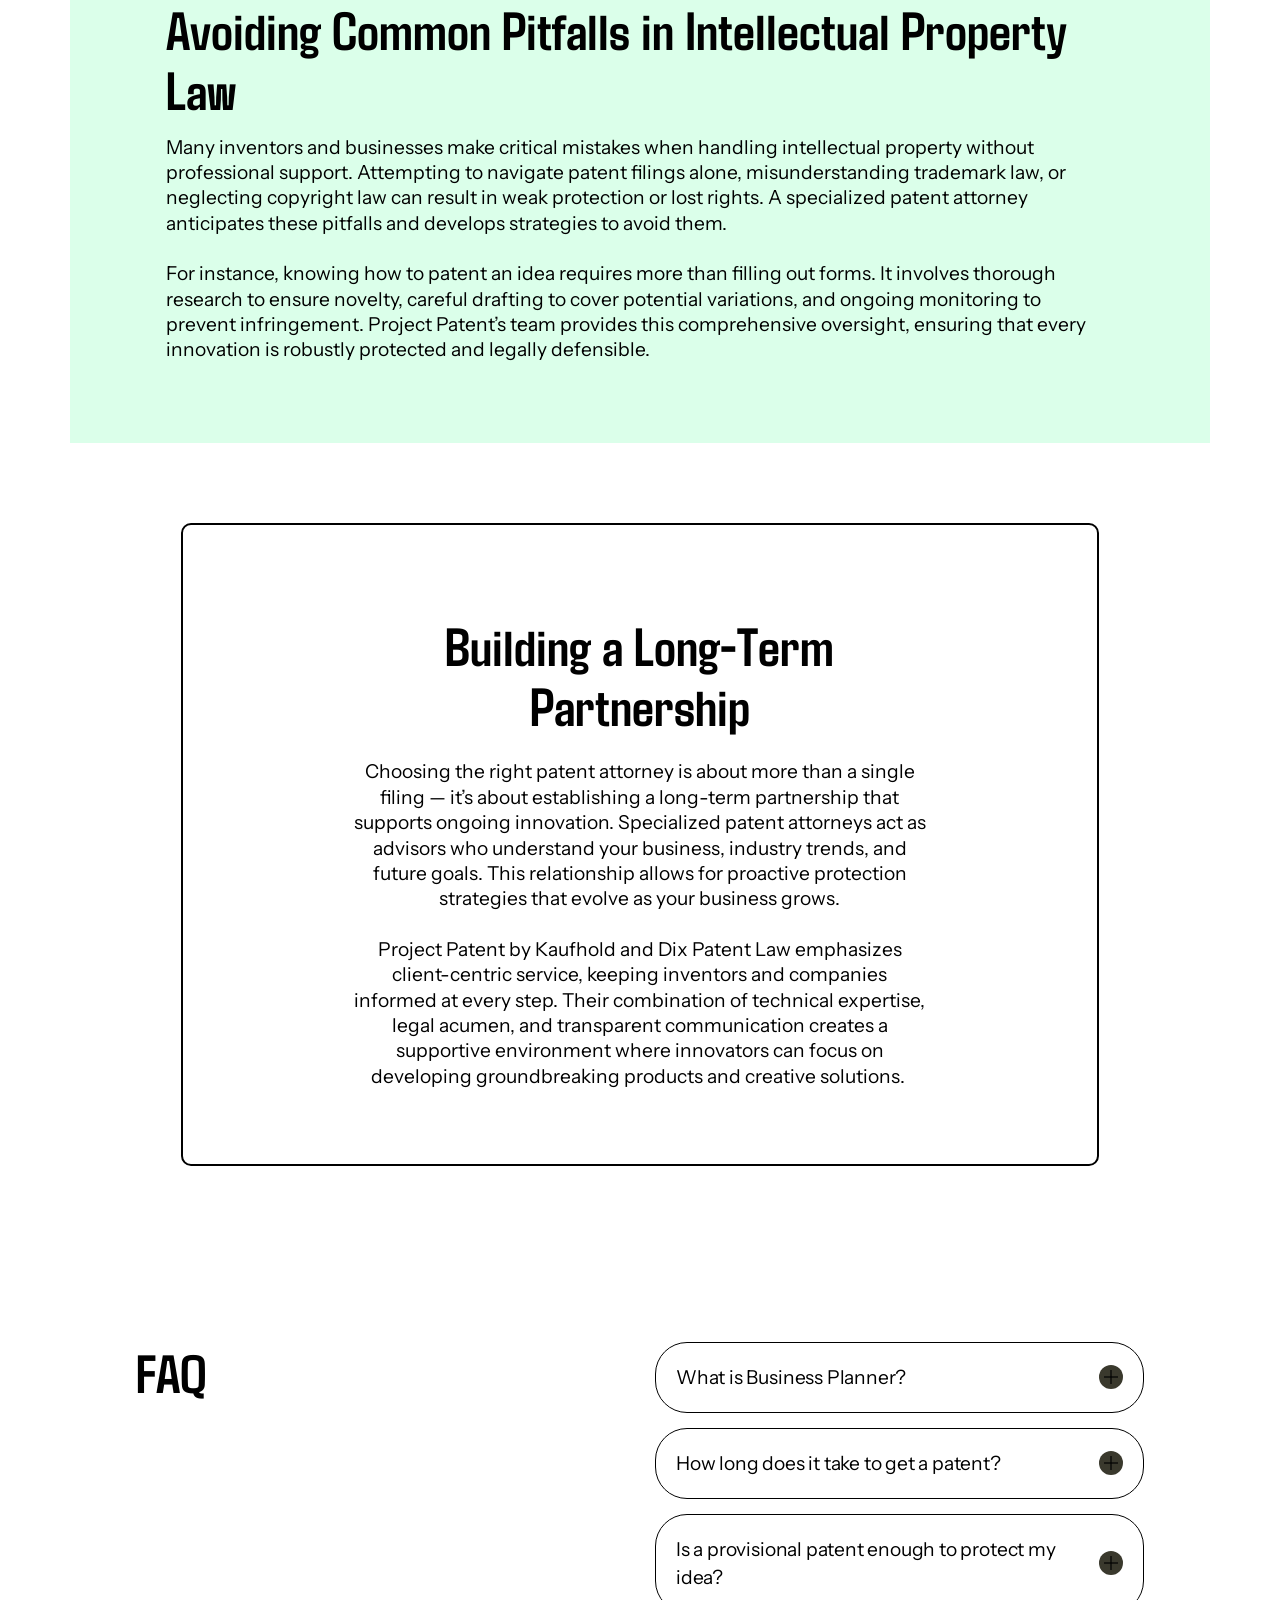
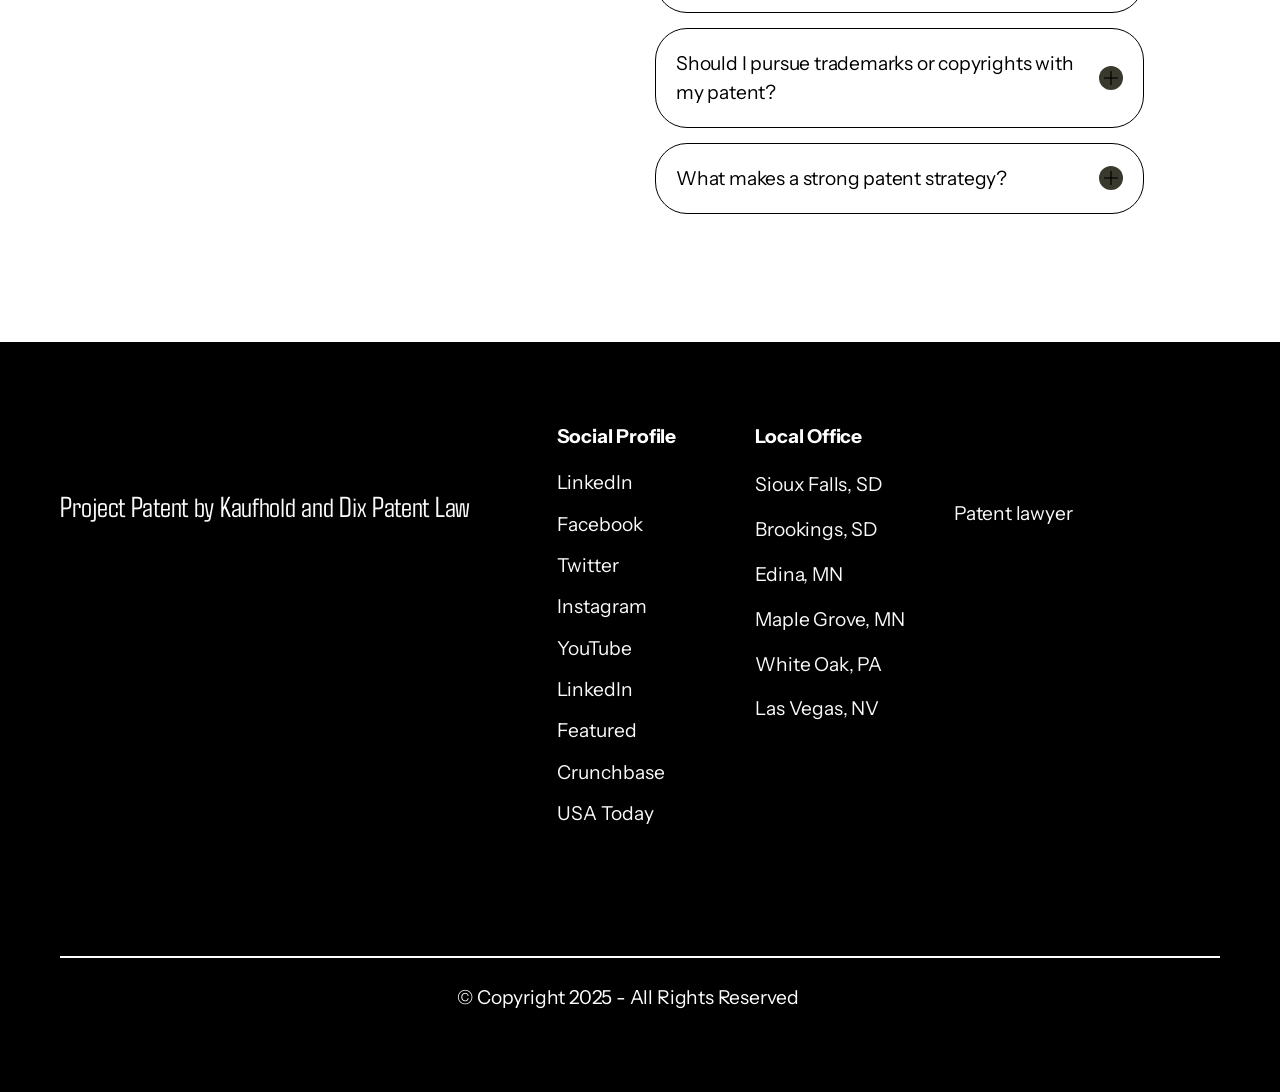
<file: patent-attorney.html>
<!DOCTYPE html>
<html  >
<head>

<script type="application/ld+json">
{
  "@context": "https://schema.org",
  "@type": "FAQPage",
  "mainEntity": [{
    "@type": "Question",
    "name": "Why do I need a patent attorney instead of filing on my own?",
    "acceptedAnswer": {
      "@type": "Answer",
      "text": "A patent attorney provides technical, legal, and strategic expertise that dramatically increases your chances of success. Self-filed applications are often rejected or too weak to defend effectively."
    }
  },{
    "@type": "Question",
    "name": "How long does it take to get a patent?",
    "acceptedAnswer": {
      "@type": "Answer",
      "text": "While timelines vary, most utility patents take between one and three years depending on complexity, examiner workload, and required amendments."
    }
  },{
    "@type": "Question",
    "name": "Is a provisional patent enough to protect my idea?",
    "acceptedAnswer": {
      "@type": "Answer",
      "text": "A provisional application only establishes an initial filing date; it does not provide enforceable rights. A full non-provisional application must follow within 12 months."
    }
  },{
    "@type": "Question",
    "name": "Should I pursue trademarks or copyrights with my patent?",
    "acceptedAnswer": {
      "@type": "Answer",
      "text": "Often yes. Trademarks and copyrights protect branding and creative materials, adding layers of defense around your product and strengthening your market position."
    }
  },{
    "@type": "Question",
    "name": "What makes a strong patent strategy?",
    "acceptedAnswer": {
      "@type": "Answer",
      "text": "A strong strategy aligns your patent coverage with business goals, anticipates competitive threats, protects multiple aspects of your innovation, and evolves as your invention grows."
    }
  }]
}
</script>


  
  <meta charset="UTF-8">
  <meta http-equiv="X-UA-Compatible" content="IE=edge">
  
  <meta name="viewport" content="width=device-width, initial-scale=1, minimum-scale=1">
  <link rel="shortcut icon" href="assets/images/icon-128x75.png" type="image/x-icon">
  <meta name="description" content="Discover the benefits of hiring a specialized patent attorney for your industry. Learn how Project Patent by Kaufhold and Dix Patent Law provides expert patent service, trademark and copyright guidance, and strategic intellectual property protection.">
  
  
  <title>The Benefits of Hiring a Specialized Patent Attorney for Your Industry</title>
  <link rel="stylesheet" href="assets/web/assets/mobirise-icons2/mobirise2.css">
  <link rel="stylesheet" href="assets/web/assets/mobirise-icons/mobirise-icons.css">
  <link rel="stylesheet" href="assets/web/assets/mobirise-icons-bold/mobirise-icons-bold.css">
  <link rel="stylesheet" href="assets/bootstrap/css/bootstrap.min.css">
  <link rel="stylesheet" href="assets/bootstrap/css/bootstrap-grid.min.css">
  <link rel="stylesheet" href="assets/bootstrap/css/bootstrap-reboot.min.css">
  <link rel="stylesheet" href="assets/dropdown/css/style.css">
  <link rel="stylesheet" href="assets/socicon/css/styles.css">
  <link rel="stylesheet" href="assets/theme/css/style.css">
  <link rel="preload" href="https://fonts.googleapis.com/css?family=Agdasima:400,700&display=swap" as="style" onload="this.onload=null;this.rel='stylesheet'">
  <noscript><link rel="stylesheet" href="https://fonts.googleapis.com/css?family=Agdasima:400,700&display=swap"></noscript>
  <link rel="preload" href="https://fonts.googleapis.com/css?family=Instrument+Sans:400,500,600,700,400i,500i,600i,700i&display=swap" as="style" onload="this.onload=null;this.rel='stylesheet'">
  <noscript><link rel="stylesheet" href="https://fonts.googleapis.com/css?family=Instrument+Sans:400,500,600,700,400i,500i,600i,700i&display=swap"></noscript>
  <link rel="preload" as="style" href="assets/mobirise/css/mbr-additional.css?v=Kxib1r"><link rel="stylesheet" href="assets/mobirise/css/mbr-additional.css?v=Kxib1r" type="text/css">

  
  
  
</head>
<body>
  
  <section data-bs-version="5.1" class="menu menu01 speakerm5 cid-v4vUJxqJ2X" once="menu" id="menu01-j">

    

    <nav class="navbar navbar-dropdown navbar-expand-lg">
        <div class="menu_box container-fluid">
            <div class="navbar-brand d-flex">
                
                <span class="navbar-caption-wrap"><a class="navbar-caption text-primary display-5" href="index.html">Project Patent by Kaufhold and Dix Patent Law<br></a></span>
                <button class="navbar-toggler" type="button" data-toggle="collapse" data-bs-toggle="collapse" data-target="#navbarSupportedContent" data-bs-target="#navbarSupportedContent" aria-controls="navbarNavAltMarkup" aria-expanded="false" aria-label="Toggle navigation">
                    <div class="hamburger">
                        <span></span>
                        <span></span>
                        <span></span>
                        <span></span>
                    </div>
                </button>
            </div>
            <div class="collapse navbar-collapse" id="navbarSupportedContent">
                <ul class="navbar-nav nav-dropdown" data-app-modern-menu="true"><li class="nav-item"><a class="nav-link link text-black text-primary display-4" href="index.html">Home</a></li>
                    <li class="nav-item"><a class="nav-link link text-black text-primary display-4" href="about-us.html">About Us</a></li>
                    <li class="nav-item"><a class="nav-link link text-black text-primary display-4" href="patent-attorney.html">Patent Attorney</a></li>
                    <li class="nav-item"><a class="nav-link link text-black text-primary display-4" href="intellectual-property.html">Intellectual Property<br></a></li><li class="nav-item"><a class="nav-link link text-black text-primary display-4" href="patent-search.html">Patent Search<br></a></li></ul>
                

                <div class="mbr-section-btn-main" role="tablist"><a class="btn btn-primary-outline display-4" href="index.html">
                        Project Patent by Kaufhold and Dix Patent Law
                    </a></div>
            </div>
            
        </div>
    </nav>
</section>

<section data-bs-version="5.1" class="header01 cid-v4vUJz9VSa" id="header01-k">
    

    
    
    <div class="container-fluid">
        <div class="row">
            <div class="col-12">
                <div class="title-wrapper">
                    <img src="assets/images/188904303-m-normal-none-2508x1672.jpg" alt="">
                    <div class="title-wrap">
                        <h1 class="mbr-section-title mbr-fonts-style display-1"><strong>The Benefits of Hiring a Specialized Patent Attorney for Your Industry</strong></h1>
                        <p class="mbr-text mbr-fonts-style display-7">
                            Discover the benefits of hiring a specialized patent attorney for your industry. Learn how Project Patent by Kaufhold and Dix Patent Law provides expert patent service, trademark and copyright guidance, and strategic intellectual property protection.
                        </p>
                        
                    </div>
                </div>
                <div class="border-wrap"></div>
            </div>
        </div>
    </div>
</section>

<section data-bs-version="5.1" class="list01 cid-v4vUJAe1nH" id="list01-l">
    

    
    
    <div class="container-fluid">
        <div class="row">
            <div class="col-12 col-lg-4">
                <h2 class="mbr-section-title mbr-fonts-style display-5"><strong><br></strong><br><br><strong>Project Patent by Kaufhold and Dix Patent Law</strong></h2>
            </div>
            <div class="col-12 col-lg-8">
                <div class="item features-without-image item-mb">
                    <div class="item-wrapper">
                        <a href="#">
                            
                            </a><div class="card-box"><a href="#">
                                
                                </a><h4 class="mbr-card-title mbr-fonts-style display-7"><a href="#"><strong></strong></a><strong><a href="patent-attorney.html#header2-n" class="text-black">Project Patent by Kaufhold and Dix Patent Law: Expert Guidance at Every Step</a></strong></h4>
                            </div>
                        
                    </div>
                </div>
                <div class="item features-without-image item-mb">
                    <div class="item-wrapper">
                        <a href="#">
                            
                            </a><div class="card-box"><a href="#">
                                
                                </a><h4 class="mbr-card-title mbr-fonts-style display-7"><a href="#"><strong></strong></a><strong><a href="patent-attorney.html#aarticle2-o" class="text-black">Protecting Your Innovations Strategically</a></strong></h4>
                            </div>
                        
                    </div>
                </div>
                <div class="item features-without-image item-mb">
                    <div class="item-wrapper">
                        <a href="#">
                            
                            </a><div class="card-box"><a href="#">
                                
                                </a><h4 class="mbr-card-title mbr-fonts-style display-7"><a href="#"><strong></strong></a><strong><a href="patent-attorney.html#article04-p" class="text-black">Navigating Patent Services with Confidence</a></strong></h4>
                            </div>
                        
                    </div>
                </div>
                <div class="item features-without-image item-mb">
                    <div class="item-wrapper">
                        
                           
                            <div class="card-box">
                                
                                <h4 class="mbr-card-title mbr-fonts-style display-7"><strong><a href="patent-attorney.html#aarticle2-q" class="text-black">The Financial and Strategic Advantages</a></strong></h4>
                            </div>
                        
                    </div>
                </div><div class="item features-without-image item-mb">
                    <div class="item-wrapper">
                        
                           
                            <div class="card-box">
                                
                                <h4 class="mbr-card-title mbr-fonts-style display-7"><strong><a href="patent-attorney.html#content2-r" class="text-black">Avoiding Common Pitfalls in Intellectual Property Law</a></strong></h4>
                            </div>
                        
                    </div>
                </div><div class="item features-without-image item-mb">
                    <div class="item-wrapper">
                        <a href="#">
                           
                            </a><div class="card-box"><a href="#">
                                
                                </a><h4 class="mbr-card-title mbr-fonts-style display-7"><a href="#"><strong></strong></a><strong><a href="patent-attorney.html#content10-s" class="text-black">Building a Long-Term Partnership</a></strong></h4>
                            </div>
                        
                    </div>
                </div>
            </div>
        </div>
    </div>
</section>

<section data-bs-version="5.1" class="article04 paintm5 cid-v4vUJBmlEy" id="article04-m">
    

    
    

    <div class="container">
        <div class="row">
            <div class="col-12">
                <div class="content-wrapper">
                    <div class="content-wrap">
                        
                        <div class="text-wrapper">
                            <p class="mbr-text mbr-fonts-style display-7">When it comes to protecting the innovations and creative ideas that drive your business forward, the expertise of a specialized patent attorney can make all the difference. In today’s competitive landscape, ensuring that your intellectual property is properly secured is not just a legal formality — it’s a strategic advantage. Many inventors and companies underestimate the complexity of patent filings, trademark law, and copyright law, often resulting in missed opportunities or even costly disputes.<br>
<br>Project Patent by Kaufhold and Dix Patent Law has emerged as a trusted partner for innovators seeking comprehensive patent service. Their team combines decades of experience with an unwavering focus on clarity and reliability, guiding clients from the initial spark of an idea to full market protection. Understanding the benefits of working with a specialized patent attorney is essential for anyone serious about securing their intellectual property.<br>
<br>From navigating patent applications to providing tailored advice on how to patent an idea, a specialized patent lawyer offers insights that go beyond standard legal guidance. They don’t just file paperwork — they help inventors and businesses strategically position their innovations to maximize value, deter competition, and maintain credibility in their industry.&nbsp;<br></p>
                        </div>
                    </div>
                    <div class="image-wrapper">
                        <div class="image-wrap">
                           
                        </div>
                        <div class="image-wrap">
                            
                        </div>
                    </div>
                </div>
            </div>
        </div>
    </div>
</section>

<section data-bs-version="5.1" class="header2 kidsm4_header2 cid-v4vUJCbV8X" id="header2-n">

	
    


	

	<div class="container-fluid">
		<div class="row">
			<div class="col-lg-6 col-md-12 imageContainer">
				<img src="assets/images/intellectual-property-services-1-849x566.jpg" alt="">
			</div>

			<div class="col-md-12 col-lg-6 m-auto align-left right-wrapper">
				<h1 class="mbr-section-title mbr-fonts-style display-2"><strong>Project Patent by Kaufhold and Dix Patent Law: Expert Guidance at Every Step</strong></h1>
				
				<p class="mbr-text mbr-light mbr-fonts-style display-7">A patent attorney is more than a legal professional — they are a strategic advisor who understands the nuances of your industry. Unlike general <a href="https://projectpatent.com/practice/provisional-vs-nonprovisional-patents" class="text-primary"><strong><u>Patent lawyer</u></strong></a>,<strong> </strong>a specialized patent attorney has in-depth knowledge of specific technological fields or creative sectors. This expertise allows them to anticipate potential challenges in patent prosecution and design strategies that protect your inventions most effectively.<br>
<br>Navigating intellectual property law involves a blend of technical knowledge and legal acumen. When you work with a specialized patent attorney, you benefit from their ability to interpret complex regulations, examine prior art, and craft applications that meet stringent patent office standards. Whether it’s advice on patent service options, trademark law, or copyright law, the guidance of an expert ensures your innovations are safeguarded comprehensively.&nbsp;<br></p>
				
			</div>
		</div>
	</div>

	
</section>

<section data-bs-version="5.1" class="article2 cid-v4vUJDdwZX" id="aarticle2-o">

    

    
    

    <div class="container">
        <div class="row justify-content-center">
            <div class="col-12 col-lg-8">
                <h5 class="mbr-section-title mbr-fonts-style display-2"><strong>Protecting Your Innovations Strategically</strong></h5>
                <p class="mbr-text mbr-fonts-style display-7">Many inventors struggle with the question of how to patent an idea in a way that balances protection with business objectives. A specialized patent lawyer doesn’t just focus on filing applications — they think strategically about your intellectual property portfolio. This approach includes identifying which aspects of your invention are most valuable, anticipating competitors’ moves, and advising on whether additional protections like trademarks or copyrights are appropriate.<br>
<br>Project Patent by Kaufhold and Dix Patent Law excels in providing this type of strategic counsel. Their transparent model ensures clients understand every step of the process, from initial evaluation of patentability to drafting and submitting applications. This end-to-end support is especially valuable for small businesses and individual inventors
 who need reliable guidance without hidden costs.&nbsp;<br></p>
            </div>
        </div>
    </div>
</section>

<section data-bs-version="5.1" class="article04 guidem5 cid-v4vUJEjicj" id="article04-p">
    

    
    

    <div class="container">
        <div class="row justify-content-center">
            <div class="col-12">
                <div class="image-wrapper">
                    <img class="large-radius" src="assets/images/patent-search-services-1364x602.jpg" alt="">
                </div>
            </div>
            <div class="col-12 col-lg-8">
                <div class="card-wrapper large-radius">
                    <h2 class="mbr-section-title mbr-fonts-style display-2"><strong>Navigating Patent Services with Confidence</strong></h2>
                    <div class="text-wrapper">
                        <p class="mbr-text mbr-fonts-style display-7">Engaging with the patent office can be intimidating, particularly for first-time inventors. A specialized patent attorney streamlines this process by managing the complex procedures involved in patent service. From conducting prior art searches to responding to office actions, they handle technical and procedural tasks with precision, reducing the risk of errors that could delay or jeopardize your patent.<br>
<br>Working with a patent lawyer who understands your industry ensures that the language used in applications is accurate, compelling, and aligned with legal requirements. This attention to detail not only improves your chances of securing a patent but also strengthens your position in potential licensing or litigation scenarios.&nbsp;<br></p>
                        
                    </div>
                </div>
            </div>
        </div>
    </div>
</section>

<section data-bs-version="5.1" class="article2 cid-v4vUJFjGCR" id="aarticle2-q">

    

    
    

    <div class="container">
        <div class="row justify-content-center">
            <div class="col-12 col-lg-8">
                <h5 class="mbr-section-title mbr-fonts-style display-2"><strong>The Financial and Strategic Advantages</strong></h5>
                <p class="mbr-text mbr-fonts-style display-7">One of the often-overlooked benefits of hiring a specialized patent attorney is the financial foresight they provide. Intellectual property protection can be expensive, and unexpected costs may create significant stress for innovators. Project Patent by Kaufhold and Dix Patent Law offers flat-fee arrangements that cover the full spectrum of legal work, including responses to patent office actions. This transparency allows clients to budget confidently and focus on innovation rather than legal uncertainties.<br>
<br>Beyond financial clarity, specialized patent attorneys add strategic value by identifying opportunities to monetize <a href="https://projectpatent.com/practice/patents" class="text-primary"><strong><u>intellectual property</u></strong></a>. This could include licensing agreements, collaborations, or market positioning that enhances credibility and competitive advantage. Intellectual property is not just a legal asset — it’s a business tool, and expert guidance ensures it is leveraged effectively.&nbsp;<br></p>
            </div>
        </div>
    </div>
</section>

<section data-bs-version="5.1" class="content2 cid-v4vUJGwl1p" id="content2-r">

    
    


    

    <div class="container">
        <div class="row content-row align-items-center">
            <div class="col-md-12 col-lg-12">
                <h1 class="mbr-section-title mbr-fonts-style mb-3 mbr-bold display-2">Avoiding Common Pitfalls in Intellectual Property Law</h1>
                <p class="mbr-text mbr-black mbr-regular mbr-light mbr-fonts-style display-7">Many inventors and businesses make critical mistakes when handling intellectual property without professional support. Attempting to navigate patent filings alone, misunderstanding trademark law, or neglecting copyright law can result in weak protection or lost rights. A specialized patent attorney anticipates these pitfalls and develops strategies to avoid them.<br>
<br>For instance, knowing how to patent an idea requires more than filling out forms. It involves thorough research to ensure novelty, careful drafting to cover potential variations, and ongoing monitoring to prevent infringement. Project Patent’s team provides this comprehensive oversight, ensuring that every innovation is robustly protected and legally defensible.&nbsp;<br></p>
            </div>
            

        </div>
    </div>
</section>

<section data-bs-version="5.1" class="content10 marketm4_content10 cid-v4vUJHwHUM" id="content10-s">

	
    


	

	<div class="container">
		<div class="row text-center justify-content-center">
			<div class="col-lg-10">
				<div class="block__inner">
					<div class="row justify-content-center">
						<div class="col-lg-8 col-md-10">
							
							<h2 class="mbr-section-title mbr-bold mbr-fonts-style display-2">Building a Long-Term Partnership</h2>
							<p class="mbr-text mbr-fonts-style display-7">Choosing the right patent attorney is about more than a single filing — it’s about establishing a long-term partnership that supports ongoing innovation. Specialized patent attorneys act as advisors who understand your business, industry trends, and future goals. This relationship allows for proactive protection strategies that evolve as your business grows.<br>
<br>Project Patent by Kaufhold and Dix Patent Law emphasizes client-centric service, keeping inventors and companies informed at every step. Their combination of technical expertise, legal acumen, and transparent communication creates a supportive environment where innovators can focus on developing groundbreaking products and creative solutions.&nbsp;<br>
							</p>
							
						</div>
					</div>
				</div>
			</div>
		</div>
	</div>
</section>

<section data-bs-version="5.1" class="list03 sharpm5 cid-v4vWGS6pyY" id="list03-u">
    

    
    

    <div class="container-fluid">
        <div class="row justify-content-center">
            <div class="col-12 col-lg-5 card">
                <div class="title-wrapper">
                    <div class="title-wrap">
                        <h2 class="mbr-section-title mbr-fonts-style display-2"><strong>
                            FAQ</strong></h2>
                        
                    </div>
                    <div class="text-wrapper">
                        
                    </div>
                </div>
            </div>
            <div class="col-12 col-lg-5 card">
                <div class="items-wrapper">
                    <div id="bootstrap-accordion_46" class="panel-group accordionStyles accordion" role="tablist" aria-multiselectable="true">
                        <div class="card little-radius">
                            <div class="card-header" role="tab" id="headingOne">
                                <a role="button" class="panel-title collapsed" data-toggle="collapse" data-bs-toggle="collapse" data-core="" href="#collapse1_46" aria-expanded="false" aria-controls="collapse1">
                                    <h4 class="panel-title-edit mbr-fonts-style display-4">
                                        What is Business Planner?
                                    </h4>
                                    <div class="icon-wrapper">
                                        <span class="sign mobi-mbri mobi-mbri-plus mbr-iconfont"></span>
                                    </div>
                                </a>
                            </div>
                            <div id="collapse1_46" class="panel-collapse noScroll collapse" role="tabpanel" aria-labelledby="headingOne" data-parent="#accordion" data-bs-parent="#bootstrap-accordion_46">
                                <div class="panel-body">
                                    <p class="panel-text mbr-fonts-style display-4">
                                        A patent attorney provides technical, legal, and strategic expertise that dramatically increases your chances of success. Self-filed applications are often rejected or too weak to defend effectively.
                                    </p>
                                </div>
                            </div>
                        </div>
                        <div class="card little-radius">
                            <div class="card-header" role="tab" id="headingTwo">
                                <a role="button" class="panel-title collapsed" data-toggle="collapse" data-bs-toggle="collapse" data-core="" href="#collapse2_46" aria-expanded="false" aria-controls="collapse2">
                                    <h4 class="panel-title-edit mbr-fonts-style display-4">How long does it take to get a patent?</h4>
                                    <div class="icon-wrapper">
                                        <span class="sign mobi-mbri mobi-mbri-plus mbr-iconfont"></span>
                                    </div>
                                </a>
                            </div>
                            <div id="collapse2_46" class="panel-collapse noScroll collapse" role="tabpanel" aria-labelledby="headingTwo" data-parent="#accordion" data-bs-parent="#bootstrap-accordion_46">
                                <div class="panel-body">
                                    <p class="panel-text mbr-fonts-style display-4">
                                        While timelines vary, most utility patents take between one and three years depending on complexity, examiner workload, and required amendments.
                                    </p>
                                </div>
                            </div>
                        </div>
                        <div class="card little-radius">
                            <div class="card-header" role="tab" id="headingThree">
                                <a role="button" class="panel-title collapsed" data-toggle="collapse" data-bs-toggle="collapse" data-core="" href="#collapse3_46" aria-expanded="false" aria-controls="collapse3">
                                    <h4 class="panel-title-edit mbr-fonts-style display-4">Is a provisional patent enough to protect my idea?</h4>
                                    <div class="icon-wrapper">
                                        <span class="sign mobi-mbri mobi-mbri-plus mbr-iconfont"></span>
                                    </div>
                                </a>
                            </div>
                            <div id="collapse3_46" class="panel-collapse noScroll collapse" role="tabpanel" aria-labelledby="headingThree" data-parent="#accordion" data-bs-parent="#bootstrap-accordion_46">
                                <div class="panel-body">
                                    <p class="panel-text mbr-fonts-style display-4">
                                        A provisional application only establishes an initial filing date; it does not provide enforceable rights. A full non-provisional application must follow within 12 months.
                                    </p>
                                </div>
                            </div>
                        </div>
                        <div class="card little-radius">
                            <div class="card-header" role="tab" id="headingFour">
                                <a role="button" class="panel-title collapsed" data-toggle="collapse" data-bs-toggle="collapse" data-core="" href="#collapse4_46" aria-expanded="false" aria-controls="collapse4">
                                    <h4 class="panel-title-edit mbr-fonts-style display-4">Should I pursue trademarks or copyrights with my patent?</h4>
                                    <div class="icon-wrapper">
                                        <span class="sign mobi-mbri mobi-mbri-plus mbr-iconfont"></span>
                                    </div>
                                </a>
                            </div>
                            <div id="collapse4_46" class="panel-collapse noScroll collapse" role="tabpanel" aria-labelledby="headingFour" data-parent="#accordion" data-bs-parent="#bootstrap-accordion_46">
                                <div class="panel-body">
                                    <p class="panel-text mbr-fonts-style display-4">
                                        Often yes. Trademarks and copyrights protect branding and creative materials, adding layers of defense around your product and strengthening your market position.
                                    </p>
                                </div>
                            </div>
                        </div>
                        <div class="card little-radius">
                            <div class="card-header" role="tab" id="headingFive">
                                <a role="button" class="panel-title collapsed" data-toggle="collapse" data-bs-toggle="collapse" data-core="" href="#collapse5_46" aria-expanded="false" aria-controls="collapse5">
                                    <h4 class="panel-title-edit mbr-fonts-style display-4">What makes a strong patent strategy?</h4>
                                    <div class="icon-wrapper">
                                        <span class="sign mobi-mbri mobi-mbri-plus mbr-iconfont"></span>
                                    </div>
                                </a>
                            </div>
                            <div id="collapse5_46" class="panel-collapse noScroll collapse" role="tabpanel" aria-labelledby="headingFive" data-parent="#accordion" data-bs-parent="#bootstrap-accordion_46">
                                <div class="panel-body">
                                    <p class="panel-text mbr-fonts-style display-4">
                                        A strong strategy aligns your patent coverage with business goals, anticipates competitive threats, protects multiple aspects of your innovation, and evolves as your invention grows.
                                    </p>
                                </div>
                            </div>
                        </div>
                        
                    </div>
                </div>
            </div>
        </div>
    </div>
</section>

<section data-bs-version="5.1" class="footer01 cid-v4vUJIzuY2" once="footers" id="footer01-t">
    

    
    
    <div class="container-fluid">
        <div class="row">
            <div class="col-12 col-lg-5">
                <h2 class="mbr-section-title mbr-fonts-style display-5"><strong><br></strong><br><strong><a href="https://projectpatent.com/" class="text-white">Project Patent by Kaufhold and Dix Patent Law</a></strong></h2>
            </div>
            <div class="col-12 col-lg-2">
                <div class="list-wrapper">
                    <h4 class="mbr-section-subtitle mbr-fonts-style display-4"><strong>Social Profile</strong></h4>
                    <ul class="list mbr-fonts-style display-7">
                        <li class="item-wrap"><strong><a href="https://www.linkedin.com/company/kaufhold-dix-patent-law" class="text-white">LinkedIn</a>
</strong></li><li class="item-wrap"><strong><a href="https://www.facebook.com/kaufholdlaw/" class="text-white">Facebook</a>
</strong></li><li class="item-wrap"><strong><a href="https://x.com/Kaufhold_Dix" class="text-white">Twitter</a>
</strong></li><li class="item-wrap"><strong><a href="https://www.instagram.com/kaufhold_dix/" class="text-white">Instagram</a>
</strong></li><li class="item-wrap"><strong><a href="https://www.youtube.com/channel/UCqrubqevEuwUTIYhiWQu7wQ" class="text-white">YouTube</a>
</strong></li><li class="item-wrap"><strong><a href="https://www.linkedin.com/in/sean-kaufhold-381ba010" class="text-white">LinkedIn</a>
</strong></li><li class="item-wrap"><strong><a href="https://www.connectively.us/p/sean-kaufhold" class="text-white">Featured</a></strong></li>
</strong></li><li class="item-wrap"><strong><a href="https://www.crunchbase.com/organization/project-patent-by-kaufhold-dix-patent-law" class="text-white">Crunchbase</a></strong></li>
</strong></li><li class="item-wrap"><strong><a href="https://www.usatoday.com/story/special/contributor-content/2026/06/11/how-to-patent-an-idea-a-complete-guide-for-inventors-entrepreneurs-and-businesses-from-project-paten/90510724007/
" class="text-white">USA Today</a></strong></li>
                    </ul>
                </div>
            </div>
            <div class="col-12 col-lg-2">
                <div class="list-wrapper">
                    <h4 class="mbr-section-subtitle mbr-fonts-style display-4"><strong>Local Office</strong></h4>
                    <ul class="list mbr-fonts-style display-4">
                        <li class="item-wrap"><a href="https://maps.app.goo.gl/QAoEsSXfuFz98AeW6" class="text-white">Sioux Falls, SD</a>
</li><li class="item-wrap"><a href="https://maps.app.goo.gl/FryrWgVqUQseBWjR9" class="text-white">Brookings, SD</a>
</li><li class="item-wrap"><a href="https://maps.app.goo.gl/3b91AK1cxVoUeaT87" class="text-white">Edina, MN</a>
</li><li class="item-wrap"><a href="https://maps.app.goo.gl/Ftm4C1RJTXV5syiF9" class="text-white">Maple Grove, MN</a>
</li><li class="item-wrap"><a href="https://maps.app.goo.gl/7kUKJ81yMYNYSNBJ6" class="text-white">White Oak, PA</a>
</li><li class="item-wrap"><a href="https://projectpatent.com/las-vegas-patent-lawyer" class="text-white">Las Vegas, NV</a></li>
                    </ul>
                </div>
            </div>
            <div class="col-12 col-lg-3">
                <div class="content-wrapper">
                    <h4 class="mbr-section-subtitle mbr-fonts-style display-7"></h4>
                    <p class="mbr-text mbr-fonts-style display-4"><a href="index.html" class="text-white"><br></a><br><a href="index.html" class="text-white text-primary">Patent lawyer</a> </p>
                    
                </div>
            </div>
            <div class="col-12">
                <div class="border-wrap"></div>
            </div>
            <div class="col-12 col-lg-4">
                <p class="copyright mbr-fonts-style display-4">
                    © Copyright 2025 - All Rights Reserved
                </p>
            </div>
            
            
        </div>
    </div>
</section>


<script src="assets/bootstrap/js/bootstrap.bundle.min.js"></script>
  <script src="assets/smoothscroll/smooth-scroll.js"></script>
  <script src="assets/ytplayer/index.js"></script>
  <script src="assets/dropdown/js/navbar-dropdown.js"></script>
  <script src="assets/mbr-switch-arrow/mbr-switch-arrow.js"></script>
  <script src="assets/theme/js/script.js"></script>
  
  
  
</body>
</html>
</file>
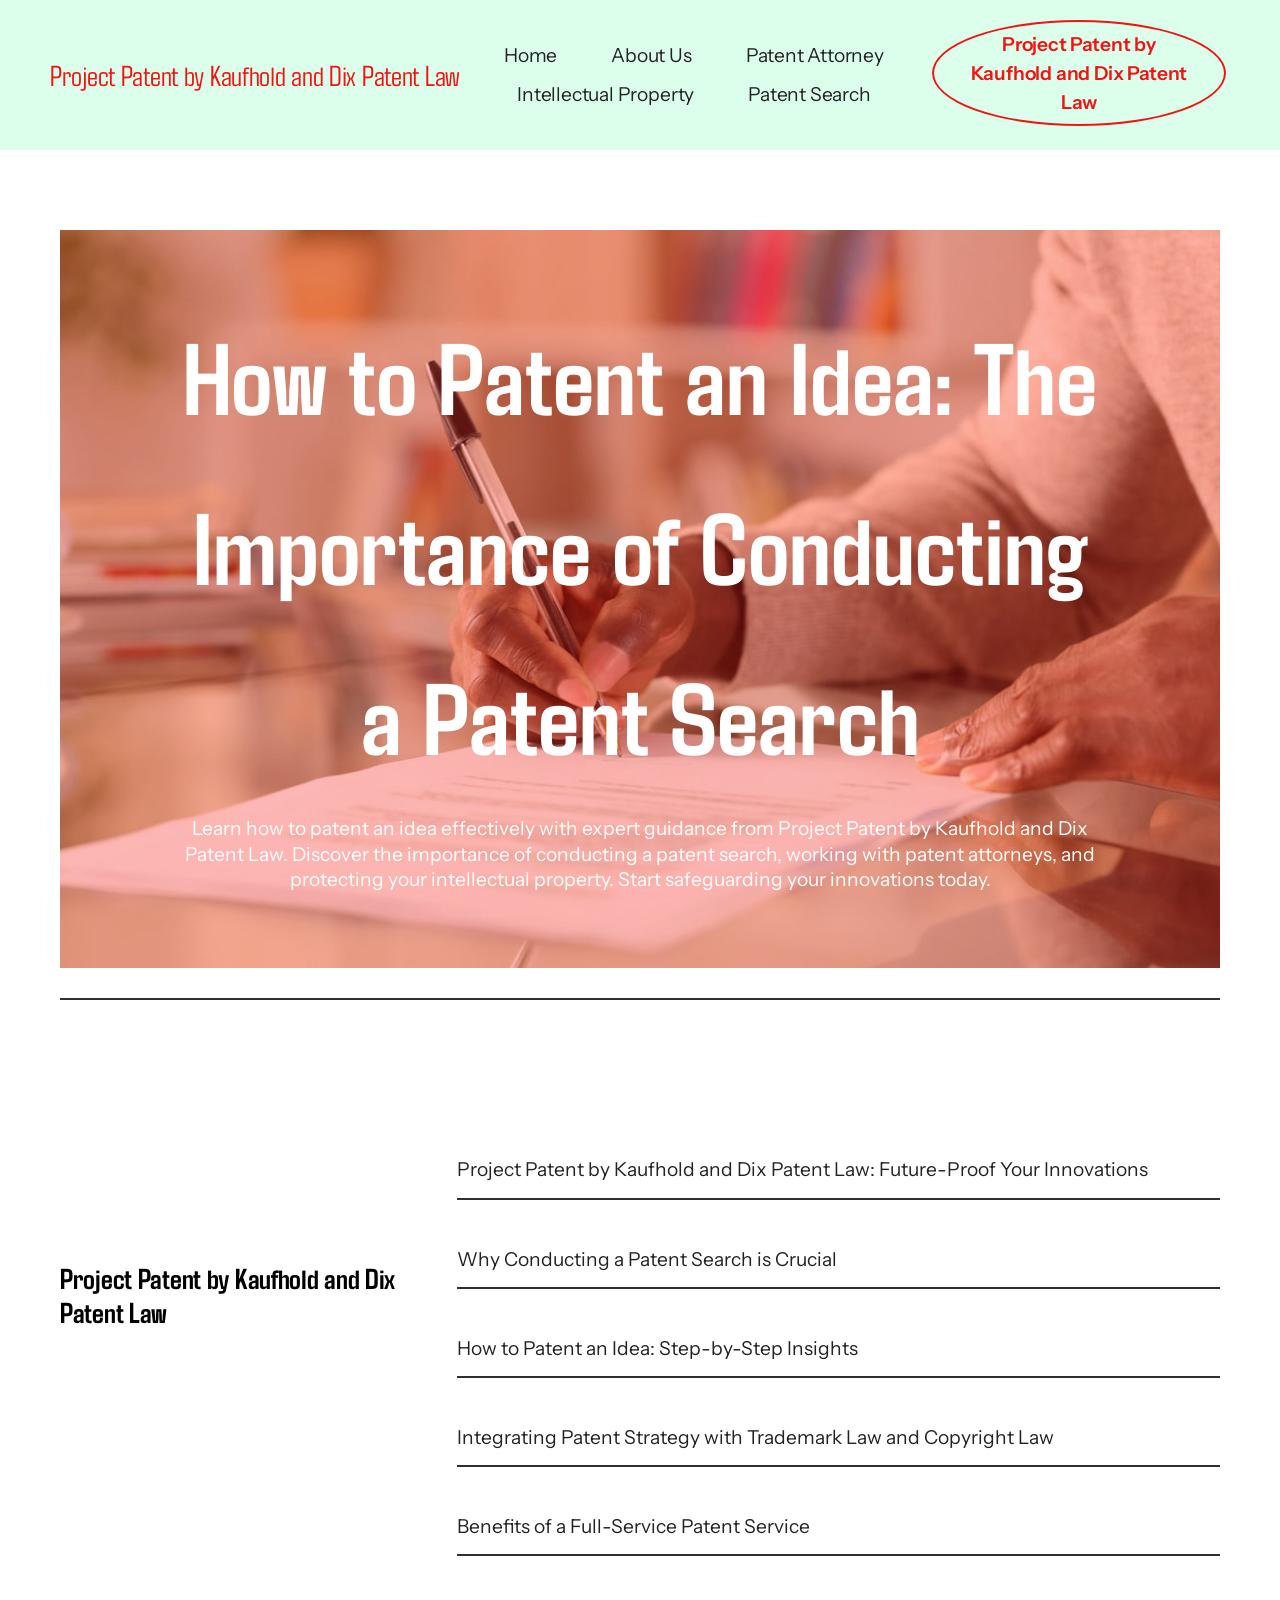
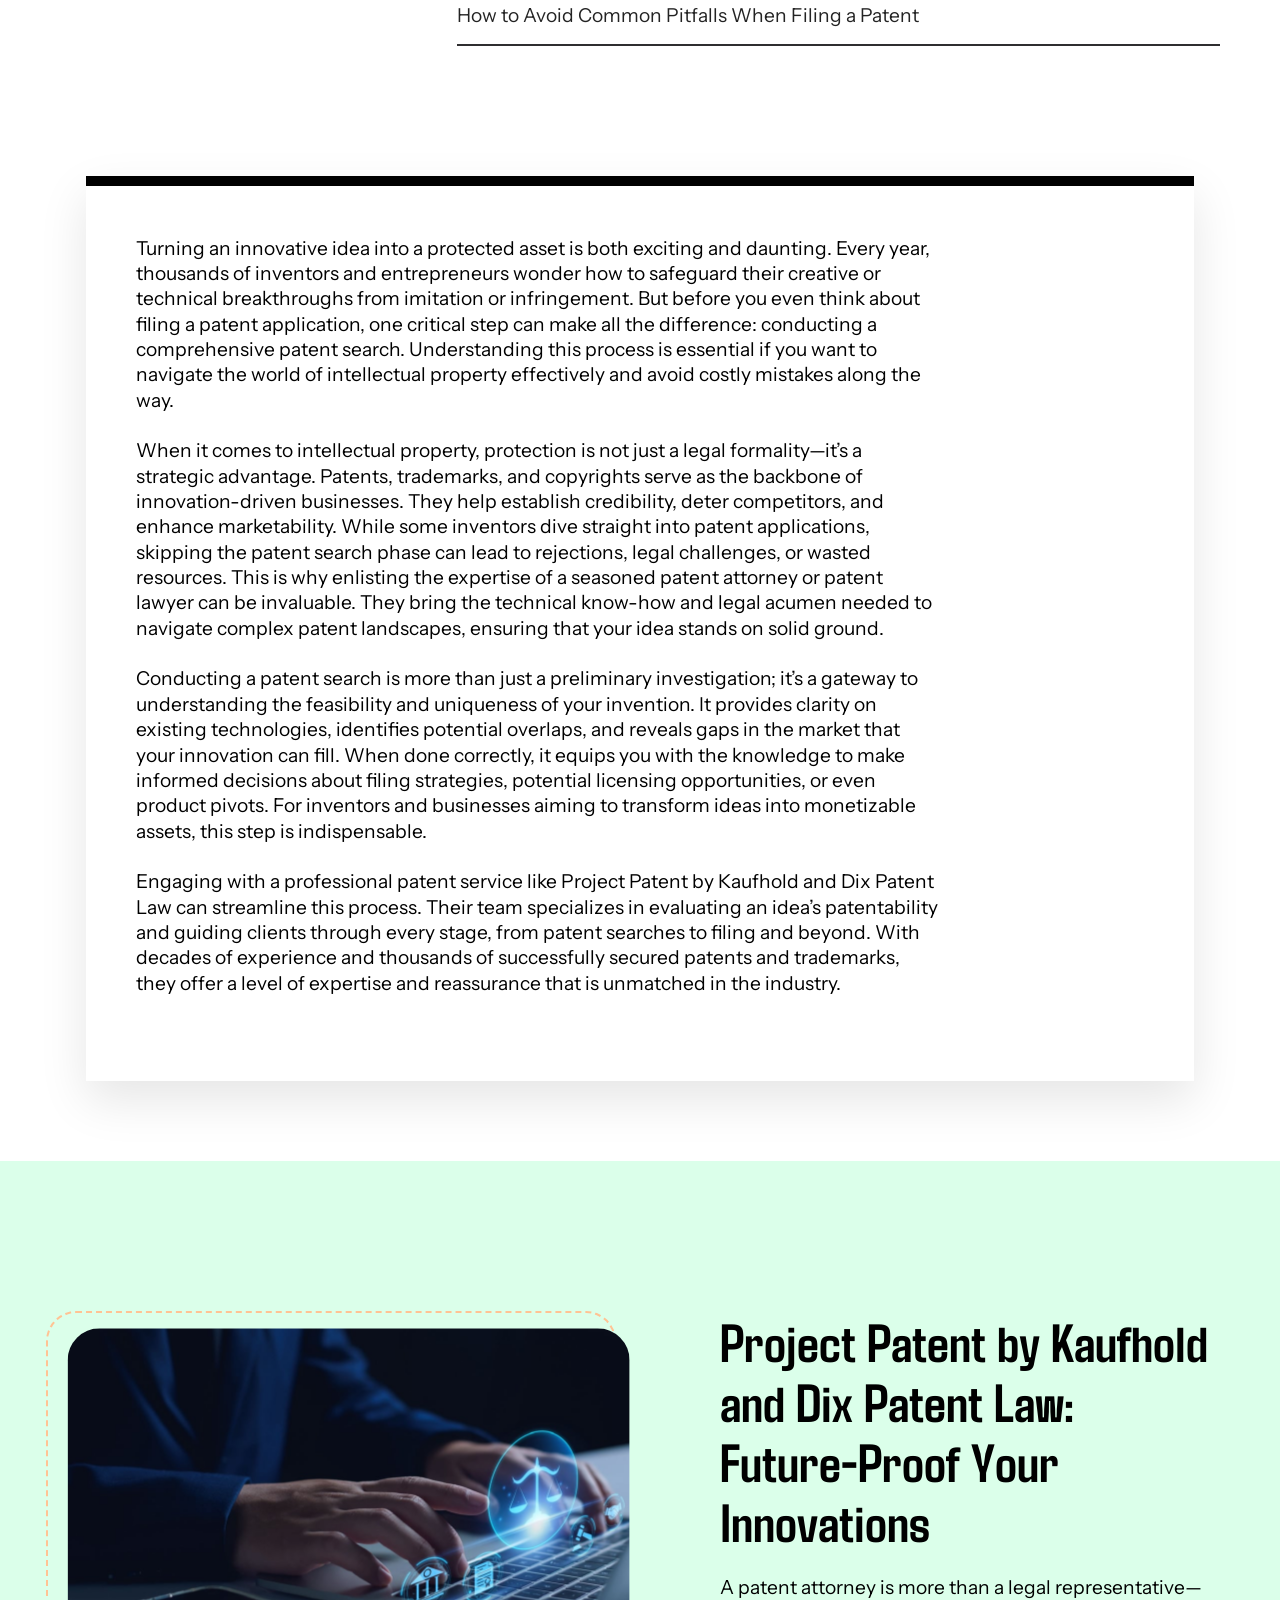
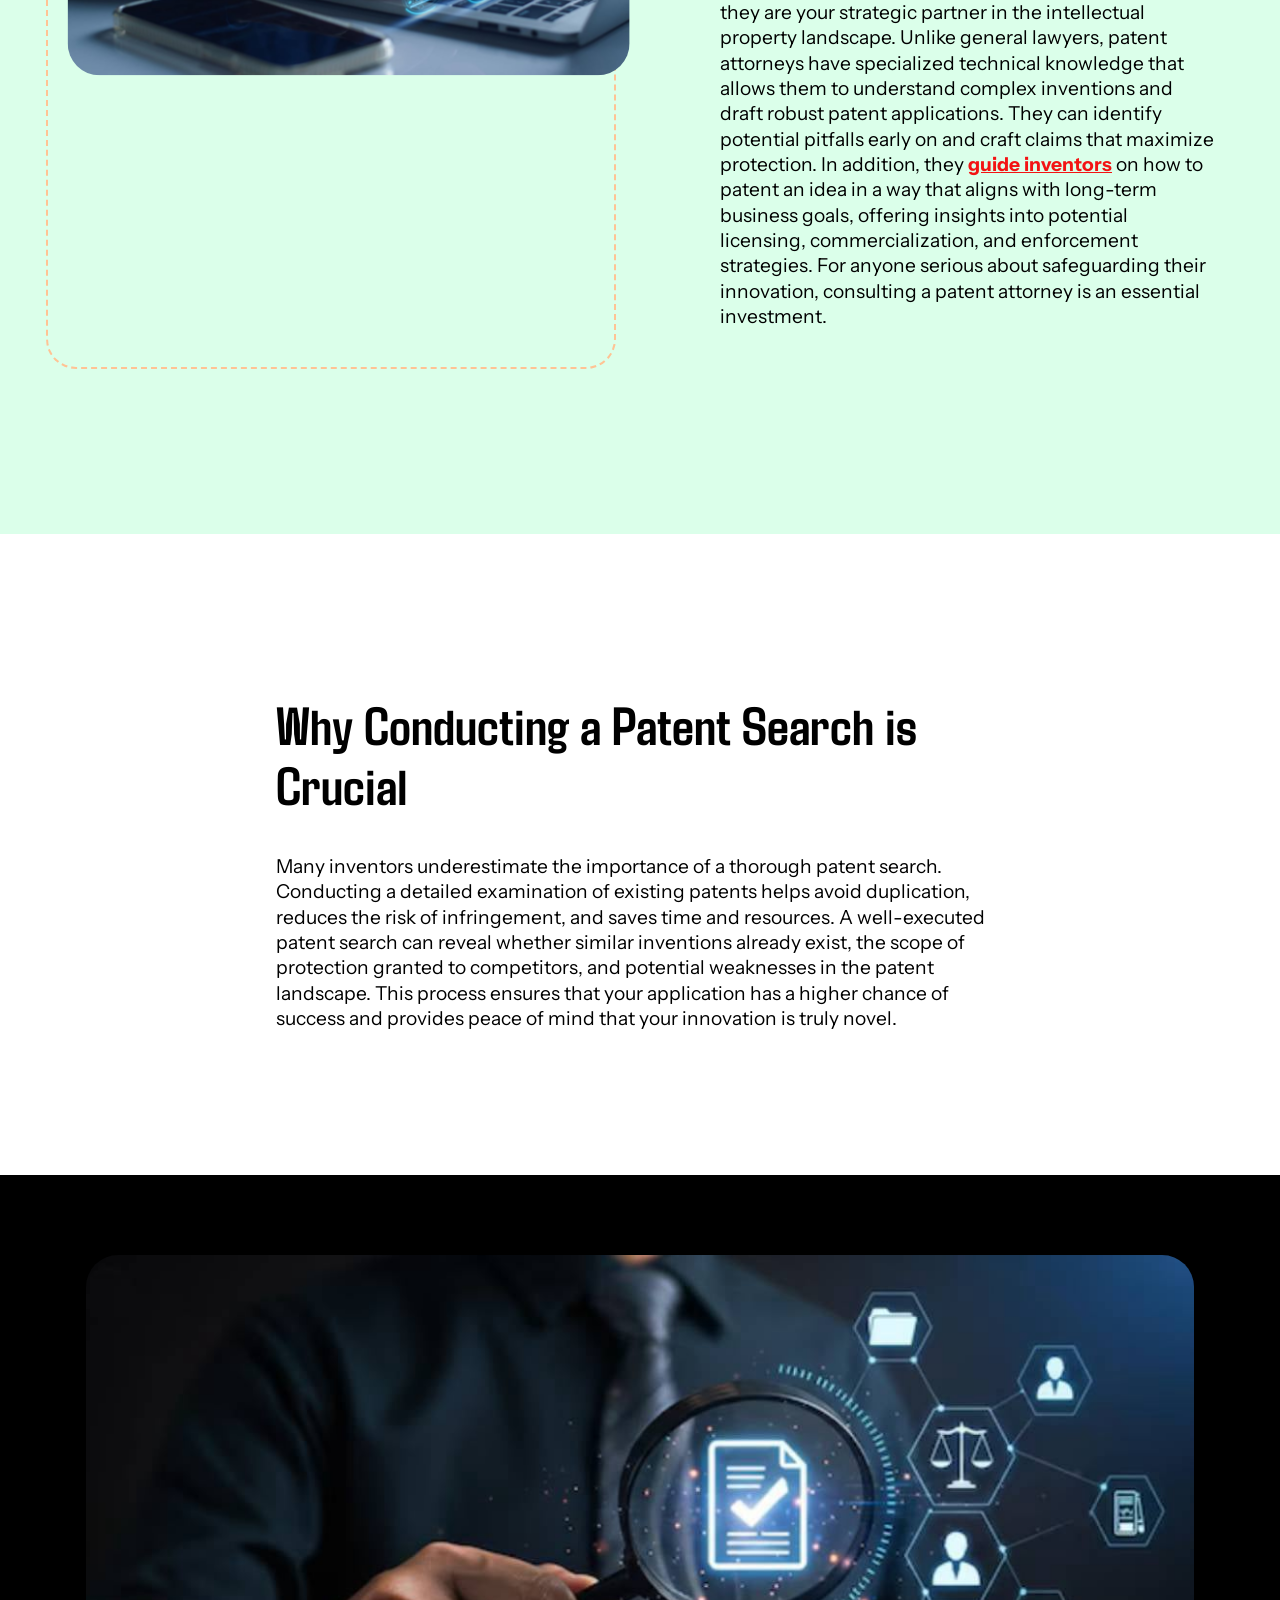
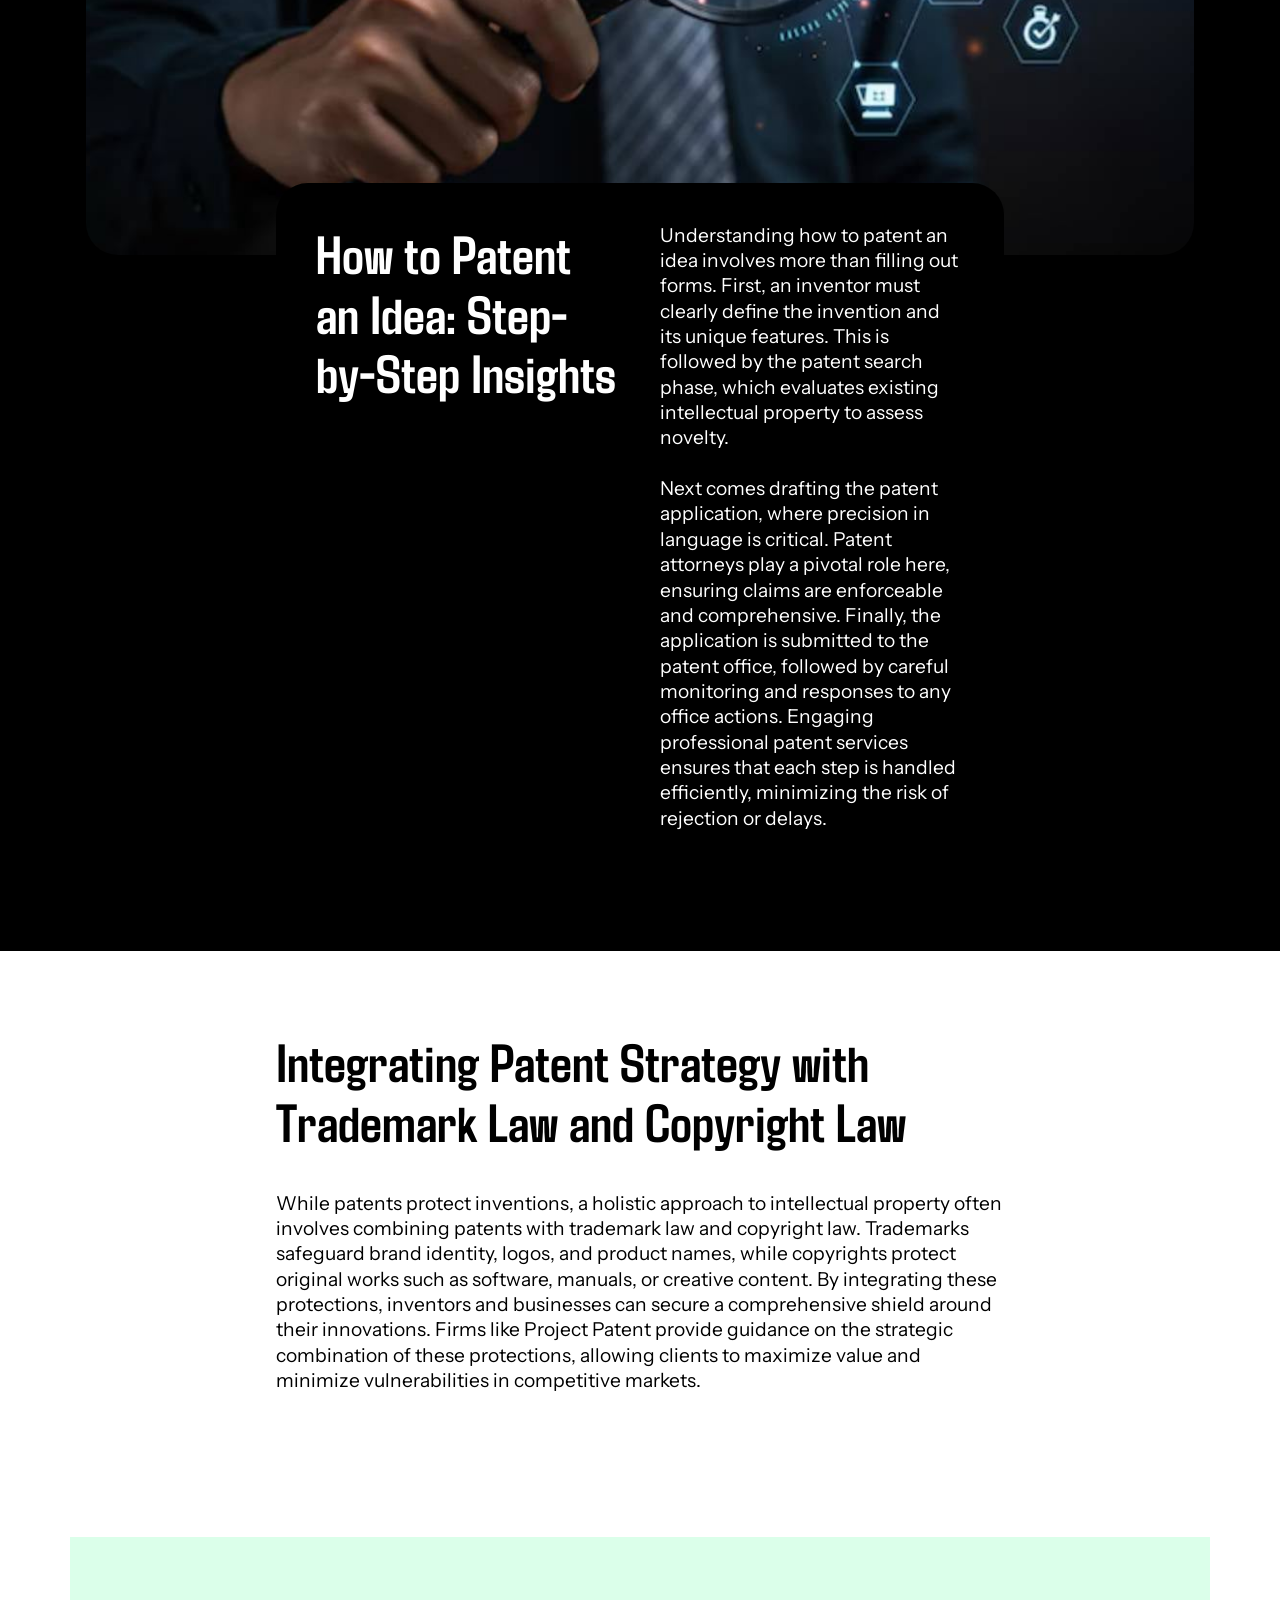
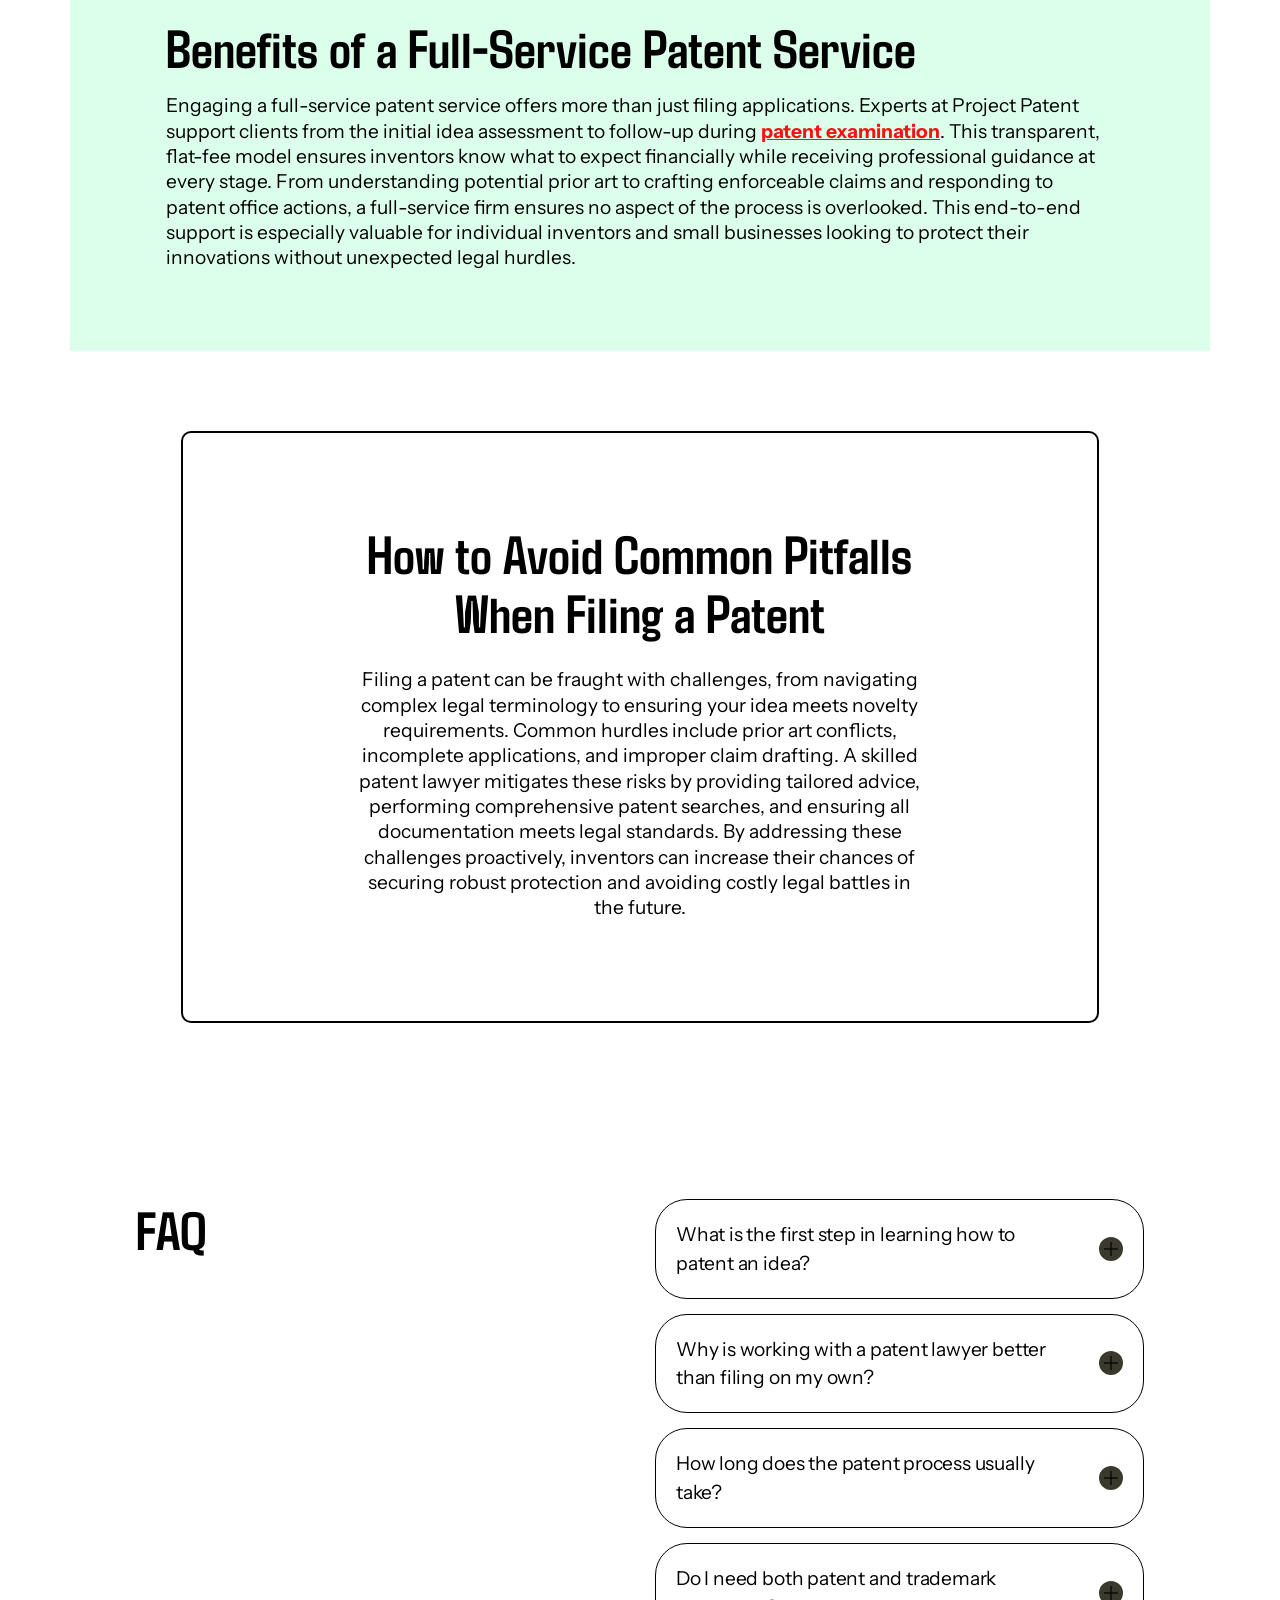
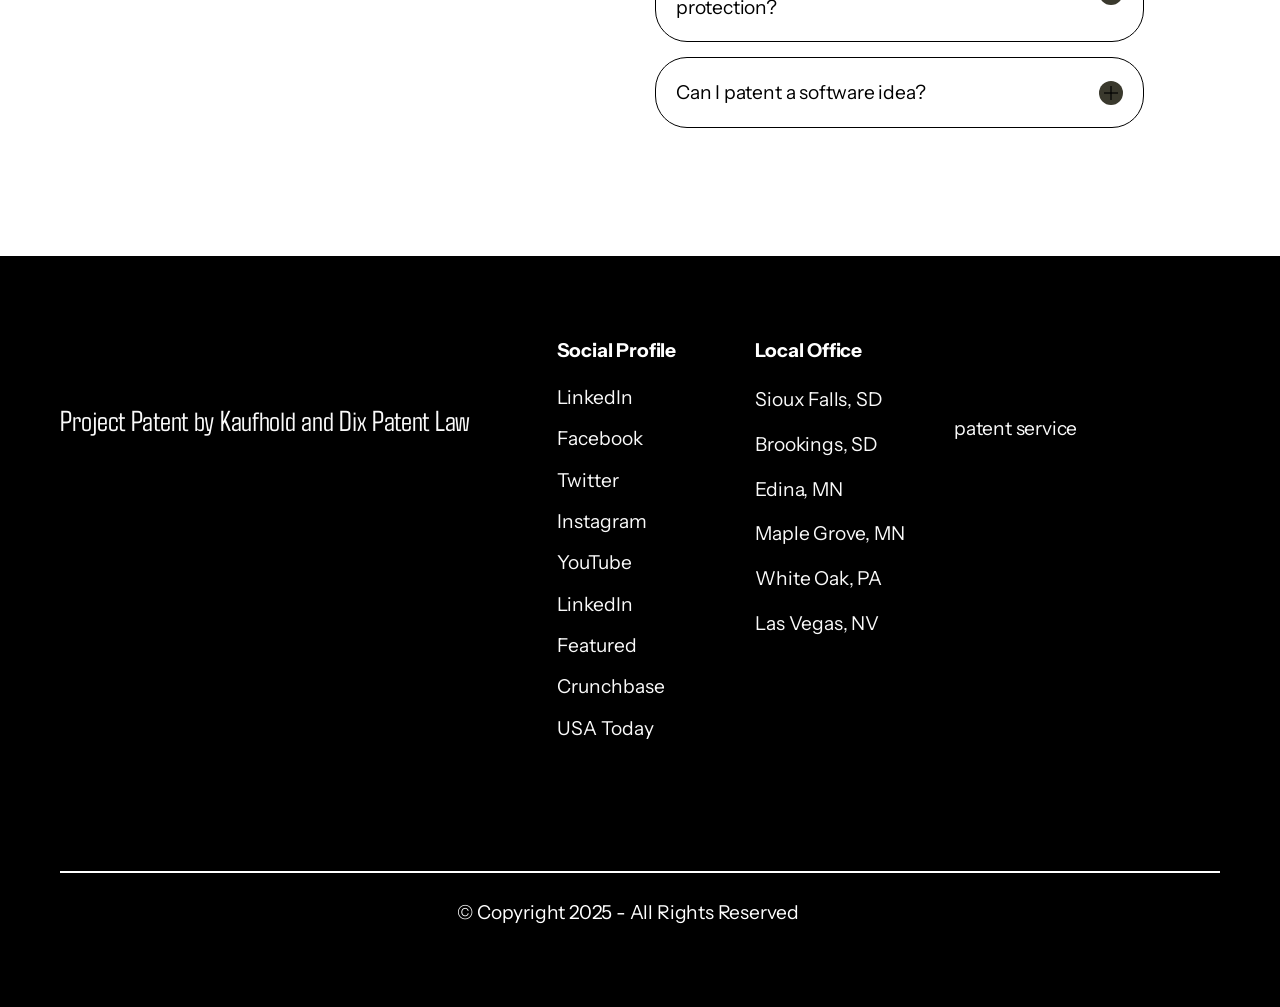
<file: patent-search.html>
<!DOCTYPE html>
<html  >
<head>

<script type="application/ld+json">
{
  "@context": "https://schema.org",
  "@type": "FAQPage",
  "mainEntity": [{
    "@type": "Question",
    "name": "What is the first step in learning how to patent an idea?",
    "acceptedAnswer": {
      "@type": "Answer",
      "text": "The first step is determining whether your idea is new, useful, and non-obvious. A patent attorney can evaluate your concept, perform a prior art search, and recommend whether pursuing a patent makes sense."
    }
  },{
    "@type": "Question",
    "name": "Why is working with a patent lawyer better than filing on my own?",
    "acceptedAnswer": {
      "@type": "Answer",
      "text": "Patent law is complex and technical. A patent lawyer understands how to draft claims, respond to office actions, and avoid costly mistakes. With professional guidance, your chances of approval increase significantly."
    }
  },{
    "@type": "Question",
    "name": "How long does the patent process usually take?",
    "acceptedAnswer": {
      "@type": "Answer",
      "text": "Most patents take between one and three years to be approved, depending on technology type and examiner workload. Some categories may take longer, while expedited programs can shorten the timeline."
    }
  },{
    "@type": "Question",
    "name": "Do I need both patent and trademark protection?",
    "acceptedAnswer": {
      "@type": "Answer",
      "text": "Patents protect inventions, while trademarks protect brand identity. If you have both a unique product and a distinct brand, securing both offers the strongest protection."
    }
  },{
    "@type": "Question",
    "name": "Can I patent a software idea?",
    "acceptedAnswer": {
      "@type": "Answer",
      "text": "Yes, but software patents require careful claim drafting to satisfy legal requirements. A skilled patent attorney can help ensure your application meets current standards."
    }
  }]
}
</script>


  
  <meta charset="UTF-8">
  <meta http-equiv="X-UA-Compatible" content="IE=edge">
  
  <meta name="viewport" content="width=device-width, initial-scale=1, minimum-scale=1">
  <link rel="shortcut icon" href="assets/images/icon-128x75.png" type="image/x-icon">
  <meta name="description" content="Learn how to patent an idea effectively with expert guidance from Project Patent by Kaufhold and Dix Patent Law. Discover the importance of conducting a patent search, working with patent attorneys, and protecting your intellectual property. Start safeguarding your innovations today.">
  
  
  <title>How to Patent an Idea: The Importance of Conducting a Patent Search</title>
  <link rel="stylesheet" href="assets/web/assets/mobirise-icons2/mobirise2.css">
  <link rel="stylesheet" href="assets/web/assets/mobirise-icons/mobirise-icons.css">
  <link rel="stylesheet" href="assets/web/assets/mobirise-icons-bold/mobirise-icons-bold.css">
  <link rel="stylesheet" href="assets/bootstrap/css/bootstrap.min.css">
  <link rel="stylesheet" href="assets/bootstrap/css/bootstrap-grid.min.css">
  <link rel="stylesheet" href="assets/bootstrap/css/bootstrap-reboot.min.css">
  <link rel="stylesheet" href="assets/dropdown/css/style.css">
  <link rel="stylesheet" href="assets/socicon/css/styles.css">
  <link rel="stylesheet" href="assets/theme/css/style.css">
  <link rel="preload" href="https://fonts.googleapis.com/css?family=Agdasima:400,700&display=swap" as="style" onload="this.onload=null;this.rel='stylesheet'">
  <noscript><link rel="stylesheet" href="https://fonts.googleapis.com/css?family=Agdasima:400,700&display=swap"></noscript>
  <link rel="preload" href="https://fonts.googleapis.com/css?family=Instrument+Sans:400,500,600,700,400i,500i,600i,700i&display=swap" as="style" onload="this.onload=null;this.rel='stylesheet'">
  <noscript><link rel="stylesheet" href="https://fonts.googleapis.com/css?family=Instrument+Sans:400,500,600,700,400i,500i,600i,700i&display=swap"></noscript>
  <link rel="preload" as="style" href="assets/mobirise/css/mbr-additional.css?v=R8ISOq"><link rel="stylesheet" href="assets/mobirise/css/mbr-additional.css?v=R8ISOq" type="text/css">

  
  
  
</head>
<body>
  
  <section data-bs-version="5.1" class="menu menu01 speakerm5 cid-v4vZI6FdLl" once="menu" id="menu01-17">

    

    <nav class="navbar navbar-dropdown navbar-expand-lg">
        <div class="menu_box container-fluid">
            <div class="navbar-brand d-flex">
                
                <span class="navbar-caption-wrap"><a class="navbar-caption text-primary display-5" href="index.html">Project Patent by Kaufhold and Dix Patent Law<br></a></span>
                <button class="navbar-toggler" type="button" data-toggle="collapse" data-bs-toggle="collapse" data-target="#navbarSupportedContent" data-bs-target="#navbarSupportedContent" aria-controls="navbarNavAltMarkup" aria-expanded="false" aria-label="Toggle navigation">
                    <div class="hamburger">
                        <span></span>
                        <span></span>
                        <span></span>
                        <span></span>
                    </div>
                </button>
            </div>
            <div class="collapse navbar-collapse" id="navbarSupportedContent">
                <ul class="navbar-nav nav-dropdown" data-app-modern-menu="true"><li class="nav-item"><a class="nav-link link text-black text-primary display-4" href="index.html">Home</a></li>
                    <li class="nav-item"><a class="nav-link link text-black text-primary display-4" href="about-us.html">About Us</a></li>
                    <li class="nav-item"><a class="nav-link link text-black text-primary display-4" href="patent-attorney.html">Patent Attorney</a></li>
                    <li class="nav-item"><a class="nav-link link text-black text-primary display-4" href="intellectual-property.html">Intellectual Property<br></a></li><li class="nav-item"><a class="nav-link link text-black text-primary display-4" href="patent-search.html">Patent Search<br></a></li></ul>
                

                <div class="mbr-section-btn-main" role="tablist"><a class="btn btn-primary-outline display-4" href="index.html">
                        Project Patent by Kaufhold and Dix Patent Law
                    </a></div>
            </div>
            
        </div>
    </nav>
</section>

<section data-bs-version="5.1" class="header01 cid-v4vZI8GAXw" id="header01-18">
    

    
    
    <div class="container-fluid">
        <div class="row">
            <div class="col-12">
                <div class="title-wrapper">
                    <img src="assets/images/adobestock-332522229-1200x800.jpg" alt="">
                    <div class="title-wrap">
                        <h1 class="mbr-section-title mbr-fonts-style display-1"><strong>How to Patent an Idea: The Importance of Conducting a Patent Search</strong></h1>
                        <p class="mbr-text mbr-fonts-style display-7">
                            Learn how to patent an idea effectively with expert guidance from Project Patent by Kaufhold and Dix Patent Law. Discover the importance of conducting a patent search, working with patent attorneys, and protecting your intellectual property. Start safeguarding your innovations today.
                        </p>
                        
                    </div>
                </div>
                <div class="border-wrap"></div>
            </div>
        </div>
    </div>
</section>

<section data-bs-version="5.1" class="list01 cid-v4vZI9Z8Gi" id="list01-19">
    

    
    
    <div class="container-fluid">
        <div class="row">
            <div class="col-12 col-lg-4">
                <h2 class="mbr-section-title mbr-fonts-style display-5"><strong><br></strong><br><br><strong>Project Patent by Kaufhold and Dix Patent Law</strong></h2>
            </div>
            <div class="col-12 col-lg-8">
                <div class="item features-without-image item-mb">
                    <div class="item-wrapper">
                        <a href="#">
                            
                            </a><div class="card-box"><a href="#">
                                
                                </a><h4 class="mbr-card-title mbr-fonts-style display-7"><a href="#"><strong></strong></a><strong><a href="patent-search.html#header2-1b" class="text-black">Project Patent by Kaufhold and Dix Patent Law: Future-Proof Your Innovations</a></strong></h4>
                            </div>
                        
                    </div>
                </div>
                <div class="item features-without-image item-mb">
                    <div class="item-wrapper">
                        <a href="#">
                            
                            </a><div class="card-box"><a href="#">
                                
                                </a><h4 class="mbr-card-title mbr-fonts-style display-7"><a href="#"><strong></strong></a><strong><a href="patent-search.html#aarticle2-1c" class="text-black">Why Conducting a Patent Search is Crucial</a></strong></h4>
                            </div>
                        
                    </div>
                </div>
                <div class="item features-without-image item-mb">
                    <div class="item-wrapper">
                        <a href="#">
                            
                            </a><div class="card-box"><a href="#">
                                
                                </a><h4 class="mbr-card-title mbr-fonts-style display-7"><a href="#"><strong></strong></a><strong><a href="patent-search.html#article04-1d" class="text-black">How to Patent an Idea: Step-by-Step Insights</a></strong></h4>
                            </div>
                        
                    </div>
                </div>
                <div class="item features-without-image item-mb">
                    <div class="item-wrapper">
                        
                           
                            <div class="card-box">
                                
                                <h4 class="mbr-card-title mbr-fonts-style display-7"><strong><a href="patent-search.html#aarticle2-1e" class="text-black">Integrating Patent Strategy with Trademark Law and Copyright Law</a></strong></h4>
                            </div>
                        
                    </div>
                </div><div class="item features-without-image item-mb">
                    <div class="item-wrapper">
                        
                           
                            <div class="card-box">
                                
                                <h4 class="mbr-card-title mbr-fonts-style display-7"><strong><a href="patent-search.html#content2-1f" class="text-black">Benefits of a Full-Service Patent Service</a></strong></h4>
                            </div>
                        
                    </div>
                </div><div class="item features-without-image item-mb">
                    <div class="item-wrapper">
                        <a href="#">
                           
                            </a><div class="card-box"><a href="#">
                                
                                </a><h4 class="mbr-card-title mbr-fonts-style display-7"><a href="#"><strong></strong></a><strong><a href="patent-search.html#content10-1g" class="text-black">How to Avoid Common Pitfalls When Filing a Patent</a></strong></h4>
                            </div>
                        
                    </div>
                </div>
            </div>
        </div>
    </div>
</section>

<section data-bs-version="5.1" class="article04 paintm5 cid-v4vZIblAV4" id="article04-1a">
    

    
    

    <div class="container">
        <div class="row">
            <div class="col-12">
                <div class="content-wrapper">
                    <div class="content-wrap">
                        
                        <div class="text-wrapper">
                            <p class="mbr-text mbr-fonts-style display-7">Turning an innovative idea into a protected asset is both exciting and daunting. Every year, thousands of inventors and entrepreneurs wonder how to safeguard their creative or technical breakthroughs from imitation or infringement. But before you even think about filing a patent application, one critical step can make all the difference: conducting a comprehensive patent search. Understanding this process is essential if you want to navigate the world of intellectual property effectively and avoid costly mistakes along the way.<br>
<br>When it comes to intellectual property, protection is not just a legal formality—it’s a strategic advantage. Patents, trademarks, and copyrights serve as the backbone of innovation-driven businesses. They help establish credibility, deter competitors, and enhance marketability. While some inventors dive straight into patent applications, skipping the patent search phase can lead to rejections, legal challenges, or wasted resources. This is why enlisting the expertise of a seasoned patent attorney or patent lawyer can be invaluable. They bring the technical know-how and legal acumen needed to navigate complex patent landscapes, ensuring that your idea stands on solid ground.<br>
<br>Conducting a patent search is more than just a preliminary investigation; it’s a gateway to understanding the feasibility and uniqueness of your invention. It provides clarity on existing technologies, identifies potential overlaps, and reveals gaps in the market that your innovation can fill. When done correctly, it equips you with the knowledge to make informed decisions about filing strategies, potential licensing opportunities, or even product pivots. For inventors and businesses aiming to transform ideas into monetizable assets, this step is indispensable.<br>
<br>Engaging with a professional patent service like Project Patent by Kaufhold and Dix Patent Law can streamline this process. Their team specializes in evaluating an idea’s patentability and guiding clients through every stage, from patent searches to filing and beyond. With decades of experience and thousands of successfully secured patents and trademarks, they offer a level of expertise and reassurance that is unmatched in the industry.&nbsp;<br><br></p>
                        </div>
                    </div>
                    <div class="image-wrapper">
                        <div class="image-wrap">
                           
                        </div>
                        <div class="image-wrap">
                            
                        </div>
                    </div>
                </div>
            </div>
        </div>
    </div>
</section>

<section data-bs-version="5.1" class="header2 kidsm4_header2 cid-v4vZIcxP6C" id="header2-1b">

	
    


	

	<div class="container-fluid">
		<div class="row">
			<div class="col-lg-6 col-md-12 imageContainer">
				<img src="assets/images/patent-lawyer-1123x694.jpg" alt="">
			</div>

			<div class="col-md-12 col-lg-6 m-auto align-left right-wrapper">
				<h1 class="mbr-section-title mbr-fonts-style display-2"><strong>Project Patent by Kaufhold and Dix Patent Law: Future-Proof Your Innovations</strong></h1>
				
				<p class="mbr-text mbr-light mbr-fonts-style display-7">A patent attorney is more than a legal representative—they are your strategic partner in the intellectual property landscape. Unlike general lawyers, patent attorneys have specialized technical knowledge that allows them to understand complex inventions and draft robust patent applications. They can identify potential pitfalls early on and craft claims that maximize protection. In addition, they <a href="https://projectpatent.com/why-us" class="text-primary"><strong><u>guide inventors</u></strong></a> on how to patent an idea in a way that aligns with long-term business goals, offering insights into potential licensing, commercialization, and enforcement strategies. For anyone serious about safeguarding their innovation, consulting a patent attorney is an essential investment.<br></p>
				
			</div>
		</div>
	</div>

	
</section>

<section data-bs-version="5.1" class="article2 cid-v4vZIdLVhk" id="aarticle2-1c">

    

    
    

    <div class="container">
        <div class="row justify-content-center">
            <div class="col-12 col-lg-8">
                <h5 class="mbr-section-title mbr-fonts-style display-2"><strong>Why Conducting a Patent Search is Crucial</strong></h5>
                <p class="mbr-text mbr-fonts-style display-7">Many inventors underestimate the importance of a thorough patent search. Conducting a detailed examination of existing patents helps avoid duplication, reduces the risk of infringement, and saves time and resources. A well-executed patent search
 can reveal whether similar inventions already exist, the scope of protection granted to competitors, and potential weaknesses in the patent landscape. This process ensures that your application has a higher chance of success and provides peace of mind that your innovation is truly novel.<br></p>
            </div>
        </div>
    </div>
</section>

<section data-bs-version="5.1" class="article04 guidem5 cid-v4vZIeOo04" id="article04-1d">
    

    
    

    <div class="container">
        <div class="row justify-content-center">
            <div class="col-12">
                <div class="image-wrapper">
                    <img class="large-radius" src="assets/images/intellectual-property-licensing-amd-law-india-1200x620.jpg" alt="">
                </div>
            </div>
            <div class="col-12 col-lg-8">
                <div class="card-wrapper large-radius">
                    <h2 class="mbr-section-title mbr-fonts-style display-2"><strong>How to Patent an Idea: Step-by-Step Insights</strong></h2>
                    <div class="text-wrapper">
                        <p class="mbr-text mbr-fonts-style display-7">Understanding how to patent an idea involves more than filling out forms. First, an inventor must clearly define the invention and its unique features. This is followed by the patent search phase, which evaluates existing intellectual property to assess novelty.<br><br> Next comes drafting the patent application, where precision in language is critical. Patent attorneys play a pivotal role here, ensuring claims are enforceable and comprehensive. Finally, the application is submitted to the patent office, followed by careful monitoring and responses to any office actions. Engaging professional patent services ensures that each step is handled efficiently, minimizing the risk of rejection or delays.<br></p>
                        
                    </div>
                </div>
            </div>
        </div>
    </div>
</section>

<section data-bs-version="5.1" class="article2 cid-v4vZIfJiHP" id="aarticle2-1e">

    

    
    

    <div class="container">
        <div class="row justify-content-center">
            <div class="col-12 col-lg-8">
                <h5 class="mbr-section-title mbr-fonts-style display-2"><strong>Integrating Patent Strategy with Trademark Law and Copyright Law</strong></h5>
                <p class="mbr-text mbr-fonts-style display-7">While patents protect inventions, a holistic approach to intellectual property often involves combining patents with trademark law and copyright law. Trademarks safeguard brand identity, logos, and product names, while copyrights protect original works such as software, manuals, or creative content. By integrating these protections, inventors and businesses can secure a comprehensive shield around their innovations. Firms like Project Patent provide guidance on the strategic combination of these protections, allowing clients to maximize value and minimize vulnerabilities in competitive markets.<br></p>
            </div>
        </div>
    </div>
</section>

<section data-bs-version="5.1" class="content2 cid-v4vZIgRhBW" id="content2-1f">

    
    


    

    <div class="container">
        <div class="row content-row align-items-center">
            <div class="col-md-12 col-lg-12">
                <h1 class="mbr-section-title mbr-fonts-style mb-3 mbr-bold display-2">Benefits of a Full-Service Patent Service</h1>
                <p class="mbr-text mbr-black mbr-regular mbr-light mbr-fonts-style display-7">Engaging a full-service patent service offers more than just filing applications. Experts at Project Patent support clients from the initial idea assessment to follow-up during <a href="https://projectpatent.com/faq" class="text-primary"><strong><u>patent examination</u></strong></a>. This transparent, flat-fee model ensures inventors know what to expect financially while receiving professional guidance at every stage. From understanding potential prior art to crafting enforceable claims and responding to patent office actions, a full-service firm ensures no aspect of the process is overlooked. This end-to-end support is especially valuable for individual inventors and small businesses looking to protect their innovations without unexpected legal hurdles.<br></p>
            </div>
            

        </div>
    </div>
</section>

<section data-bs-version="5.1" class="content10 marketm4_content10 cid-v4vZIi5ARU" id="content10-1g">

	
    


	

	<div class="container">
		<div class="row text-center justify-content-center">
			<div class="col-lg-10">
				<div class="block__inner">
					<div class="row justify-content-center">
						<div class="col-lg-8 col-md-10">
							
							<h2 class="mbr-section-title mbr-bold mbr-fonts-style display-2">How to Avoid Common Pitfalls When Filing a Patent</h2>
							<p class="mbr-text mbr-fonts-style display-7">Filing a patent can be fraught with challenges, from navigating complex legal terminology to ensuring your idea meets novelty requirements. Common hurdles include prior art conflicts, incomplete applications, and improper claim drafting. A skilled patent lawyer
 mitigates these risks by providing tailored advice, performing comprehensive patent searches, and ensuring all documentation meets legal standards. By addressing these challenges proactively, inventors can increase their chances of securing robust protection and avoiding costly legal battles in the future.
<br>
<br>
							</p>
							
						</div>
					</div>
				</div>
			</div>
		</div>
	</div>
</section>

<section data-bs-version="5.1" class="list03 sharpm5 cid-v4vZIjdbye" id="list03-1h">
    

    
    

    <div class="container-fluid">
        <div class="row justify-content-center">
            <div class="col-12 col-lg-5 card">
                <div class="title-wrapper">
                    <div class="title-wrap">
                        <h2 class="mbr-section-title mbr-fonts-style display-2"><strong>
                            FAQ</strong></h2>
                        
                    </div>
                    <div class="text-wrapper">
                        
                    </div>
                </div>
            </div>
            <div class="col-12 col-lg-5 card">
                <div class="items-wrapper">
                    <div id="bootstrap-accordion_69" class="panel-group accordionStyles accordion" role="tablist" aria-multiselectable="true">
                        <div class="card little-radius">
                            <div class="card-header" role="tab" id="headingOne">
                                <a role="button" class="panel-title collapsed" data-toggle="collapse" data-bs-toggle="collapse" data-core="" href="#collapse1_69" aria-expanded="false" aria-controls="collapse1">
                                    <h4 class="panel-title-edit mbr-fonts-style display-4">What is the first step in learning how to patent an idea?</h4>
                                    <div class="icon-wrapper">
                                        <span class="sign mobi-mbri mobi-mbri-plus mbr-iconfont"></span>
                                    </div>
                                </a>
                            </div>
                            <div id="collapse1_69" class="panel-collapse noScroll collapse" role="tabpanel" aria-labelledby="headingOne" data-parent="#accordion" data-bs-parent="#bootstrap-accordion_69">
                                <div class="panel-body">
                                    <p class="panel-text mbr-fonts-style display-4">
                                        The first step is determining whether your idea is new, useful, and non-obvious. A patent attorney can evaluate your concept, perform a prior art search, and recommend whether pursuing a patent makes sense.
                                    </p>
                                </div>
                            </div>
                        </div>
                        <div class="card little-radius">
                            <div class="card-header" role="tab" id="headingTwo">
                                <a role="button" class="panel-title collapsed" data-toggle="collapse" data-bs-toggle="collapse" data-core="" href="#collapse2_69" aria-expanded="false" aria-controls="collapse2">
                                    <h4 class="panel-title-edit mbr-fonts-style display-4">Why is working with a patent lawyer better than filing on my own?</h4>
                                    <div class="icon-wrapper">
                                        <span class="sign mobi-mbri mobi-mbri-plus mbr-iconfont"></span>
                                    </div>
                                </a>
                            </div>
                            <div id="collapse2_69" class="panel-collapse noScroll collapse" role="tabpanel" aria-labelledby="headingTwo" data-parent="#accordion" data-bs-parent="#bootstrap-accordion_69">
                                <div class="panel-body">
                                    <p class="panel-text mbr-fonts-style display-4">
                                        Patent law is complex and technical. A patent lawyer understands how to draft claims, respond to office actions, and avoid costly mistakes. With professional guidance, your chances of approval increase significantly.
                                    </p>
                                </div>
                            </div>
                        </div>
                        <div class="card little-radius">
                            <div class="card-header" role="tab" id="headingThree">
                                <a role="button" class="panel-title collapsed" data-toggle="collapse" data-bs-toggle="collapse" data-core="" href="#collapse3_69" aria-expanded="false" aria-controls="collapse3">
                                    <h4 class="panel-title-edit mbr-fonts-style display-4">How long does the patent process usually take?</h4>
                                    <div class="icon-wrapper">
                                        <span class="sign mobi-mbri mobi-mbri-plus mbr-iconfont"></span>
                                    </div>
                                </a>
                            </div>
                            <div id="collapse3_69" class="panel-collapse noScroll collapse" role="tabpanel" aria-labelledby="headingThree" data-parent="#accordion" data-bs-parent="#bootstrap-accordion_69">
                                <div class="panel-body">
                                    <p class="panel-text mbr-fonts-style display-4">Most patents take between one and three years to be approved, depending on technology type and examiner workload. Some categories may take longer, while expedited programs can shorten the timeline.</p>
                                </div>
                            </div>
                        </div>
                        <div class="card little-radius">
                            <div class="card-header" role="tab" id="headingFour">
                                <a role="button" class="panel-title collapsed" data-toggle="collapse" data-bs-toggle="collapse" data-core="" href="#collapse4_69" aria-expanded="false" aria-controls="collapse4">
                                    <h4 class="panel-title-edit mbr-fonts-style display-4">Do I need both patent and trademark protection?</h4>
                                    <div class="icon-wrapper">
                                        <span class="sign mobi-mbri mobi-mbri-plus mbr-iconfont"></span>
                                    </div>
                                </a>
                            </div>
                            <div id="collapse4_69" class="panel-collapse noScroll collapse" role="tabpanel" aria-labelledby="headingFour" data-parent="#accordion" data-bs-parent="#bootstrap-accordion_69">
                                <div class="panel-body">
                                    <p class="panel-text mbr-fonts-style display-4">
                                        Patents protect inventions, while trademarks protect brand identity. If you have both a unique product and a distinct brand, securing both offers the strongest protection.
                                    </p>
                                </div>
                            </div>
                        </div>
                        <div class="card little-radius">
                            <div class="card-header" role="tab" id="headingFive">
                                <a role="button" class="panel-title collapsed" data-toggle="collapse" data-bs-toggle="collapse" data-core="" href="#collapse5_69" aria-expanded="false" aria-controls="collapse5">
                                    <h4 class="panel-title-edit mbr-fonts-style display-4">Can I patent a software idea?</h4>
                                    <div class="icon-wrapper">
                                        <span class="sign mobi-mbri mobi-mbri-plus mbr-iconfont"></span>
                                    </div>
                                </a>
                            </div>
                            <div id="collapse5_69" class="panel-collapse noScroll collapse" role="tabpanel" aria-labelledby="headingFive" data-parent="#accordion" data-bs-parent="#bootstrap-accordion_69">
                                <div class="panel-body">
                                    <p class="panel-text mbr-fonts-style display-4">
                                        Yes, but software patents require careful claim drafting to satisfy legal requirements. A skilled patent attorney can help ensure your application meets current standards.
                                    </p>
                                </div>
                            </div>
                        </div>
                        
                    </div>
                </div>
            </div>
        </div>
    </div>
</section>

<section data-bs-version="5.1" class="footer01 cid-v4vZIkrRyi" once="footers" id="footer01-1i">
    

    
    
    <div class="container-fluid">
        <div class="row">
            <div class="col-12 col-lg-5">
                <h2 class="mbr-section-title mbr-fonts-style display-5"><strong><br></strong><br><strong><a href="https://projectpatent.com/" class="text-white">Project Patent by Kaufhold and Dix Patent Law</a></strong></h2>
            </div>
            <div class="col-12 col-lg-2">
                <div class="list-wrapper">
                    <h4 class="mbr-section-subtitle mbr-fonts-style display-4"><strong>Social Profile</strong></h4>
                    <ul class="list mbr-fonts-style display-7">
                        <li class="item-wrap"><strong><a href="https://www.linkedin.com/company/kaufhold-dix-patent-law" class="text-white">LinkedIn</a>
</strong></li><li class="item-wrap"><strong><a href="https://www.facebook.com/kaufholdlaw/" class="text-white">Facebook</a>
</strong></li><li class="item-wrap"><strong><a href="https://x.com/Kaufhold_Dix" class="text-white">Twitter</a>
</strong></li><li class="item-wrap"><strong><a href="https://www.instagram.com/kaufhold_dix/" class="text-white">Instagram</a>
</strong></li><li class="item-wrap"><strong><a href="https://www.youtube.com/channel/UCqrubqevEuwUTIYhiWQu7wQ" class="text-white">YouTube</a>
</strong></li><li class="item-wrap"><strong><a href="https://www.linkedin.com/in/sean-kaufhold-381ba010" class="text-white">LinkedIn</a>
</strong></li><li class="item-wrap"><strong><a href="https://www.connectively.us/p/sean-kaufhold" class="text-white">Featured</a></strong></li>
</strong></li><li class="item-wrap"><strong><a href="https://www.crunchbase.com/organization/project-patent-by-kaufhold-dix-patent-law" class="text-white">Crunchbase</a></strong></li>
</strong></li><li class="item-wrap"><strong><a href="https://www.usatoday.com/story/special/contributor-content/2026/06/11/how-to-patent-an-idea-a-complete-guide-for-inventors-entrepreneurs-and-businesses-from-project-paten/90510724007/
" class="text-white">USA Today</a></strong></li>
                    </ul>
                </div>
            </div>
            <div class="col-12 col-lg-2">
                <div class="list-wrapper">
                    <h4 class="mbr-section-subtitle mbr-fonts-style display-4"><strong>Local Office</strong></h4>
                    <ul class="list mbr-fonts-style display-4">
                        <li class="item-wrap"><a href="https://maps.app.goo.gl/QAoEsSXfuFz98AeW6" class="text-white">Sioux Falls, SD</a>
</li><li class="item-wrap"><a href="https://maps.app.goo.gl/FryrWgVqUQseBWjR9" class="text-white">Brookings, SD</a>
</li><li class="item-wrap"><a href="https://maps.app.goo.gl/3b91AK1cxVoUeaT87" class="text-white">Edina, MN</a>
</li><li class="item-wrap"><a href="https://maps.app.goo.gl/Ftm4C1RJTXV5syiF9" class="text-white">Maple Grove, MN</a>
</li><li class="item-wrap"><a href="https://maps.app.goo.gl/7kUKJ81yMYNYSNBJ6" class="text-white">White Oak, PA</a>
</li><li class="item-wrap"><a href="https://projectpatent.com/las-vegas-patent-lawyer" class="text-white">Las Vegas, NV</a></li>
                    </ul>
                </div>
            </div>
            <div class="col-12 col-lg-3">
                <div class="content-wrapper">
                    <h4 class="mbr-section-subtitle mbr-fonts-style display-7"></h4>
                    <p class="mbr-text mbr-fonts-style display-4"><a href="index.html" class="text-white"><br></a><br><a href="index.html" class="text-white text-primary">patent service</a> </p>
                    
                </div>
            </div>
            <div class="col-12">
                <div class="border-wrap"></div>
            </div>
            <div class="col-12 col-lg-4">
                <p class="copyright mbr-fonts-style display-4">
                    © Copyright 2025 - All Rights Reserved
                </p>
            </div>
            
            
        </div>
    </div>
</section>


<script src="assets/bootstrap/js/bootstrap.bundle.min.js"></script>
  <script src="assets/smoothscroll/smooth-scroll.js"></script>
  <script src="assets/ytplayer/index.js"></script>
  <script src="assets/dropdown/js/navbar-dropdown.js"></script>
  <script src="assets/mbr-switch-arrow/mbr-switch-arrow.js"></script>
  <script src="assets/theme/js/script.js"></script>
  
  
  
</body>
</html>
</file>
<file: assets/web/assets/mobirise-icons/mobirise-icons.css>
@font-face {
  font-family: 'MobiriseIcons';
  src:  url('mobirise-icons.eot?spat4u');
  src:  url('mobirise-icons.eot?spat4u#iefix') format('embedded-opentype'),
    url('mobirise-icons.woff2?spat4u') format('woff2'),
    url('mobirise-icons.woff?spat4u') format('woff'),
    url('mobirise-icons.ttf?spat4u') format('truetype'),
    url('mobirise-icons.svg?spat4u#MobiriseIcons') format('svg');
  font-weight: normal;
  font-style: normal;
  font-display: swap;
}

[class^="mbri-"], [class*=" mbri-"] {
  /* use !important to prevent issues with browser extensions that change fonts */
  font-family: MobiriseIcons !important;
  speak: none;
  font-style: normal;
  font-weight: normal;
  font-variant: normal;
  text-transform: none;
  line-height: 1;

  /* Better Font Rendering =========== */
  -webkit-font-smoothing: antialiased;
  -moz-osx-font-smoothing: grayscale;
}

.mbri-add-submenu:before {
  content: "\e900";
}
.mbri-alert:before {
  content: "\e901";
}
.mbri-align-center:before {
  content: "\e902";
}
.mbri-align-justify:before {
  content: "\e903";
}
.mbri-align-left:before {
  content: "\e904";
}
.mbri-align-right:before {
  content: "\e905";
}
.mbri-android:before {
  content: "\e906";
}
.mbri-apple:before {
  content: "\e907";
}
.mbri-arrow-down:before {
  content: "\e908";
}
.mbri-arrow-next:before {
  content: "\e909";
}
.mbri-arrow-prev:before {
  content: "\e90a";
}
.mbri-arrow-up:before {
  content: "\e90b";
}
.mbri-bold:before {
  content: "\e90c";
}
.mbri-bookmark:before {
  content: "\e90d";
}
.mbri-bootstrap:before {
  content: "\e90e";
}
.mbri-briefcase:before {
  content: "\e90f";
}
.mbri-browse:before {
  content: "\e910";
}
.mbri-bulleted-list:before {
  content: "\e911";
}
.mbri-calendar:before {
  content: "\e912";
}
.mbri-camera:before {
  content: "\e913";
}
.mbri-cart-add:before {
  content: "\e914";
}
.mbri-cart-full:before {
  content: "\e915";
}
.mbri-cash:before {
  content: "\e916";
}
.mbri-change-style:before {
  content: "\e917";
}
.mbri-chat:before {
  content: "\e918";
}
.mbri-clock:before {
  content: "\e919";
}
.mbri-close:before {
  content: "\e91a";
}
.mbri-cloud:before {
  content: "\e91b";
}
.mbri-code:before {
  content: "\e91c";
}
.mbri-contact-form:before {
  content: "\e91d";
}
.mbri-credit-card:before {
  content: "\e91e";
}
.mbri-cursor-click:before {
  content: "\e91f";
}
.mbri-cust-feedback:before {
  content: "\e920";
}
.mbri-database:before {
  content: "\e921";
}
.mbri-delivery:before {
  content: "\e922";
}
.mbri-desktop:before {
  content: "\e923";
}
.mbri-devices:before {
  content: "\e924";
}
.mbri-down:before {
  content: "\e925";
}
.mbri-download:before {
  content: "\e989";
}
.mbri-drag-n-drop:before {
  content: "\e927";
}
.mbri-drag-n-drop2:before {
  content: "\e928";
}
.mbri-edit:before {
  content: "\e929";
}
.mbri-edit2:before {
  content: "\e92a";
}
.mbri-error:before {
  content: "\e92b";
}
.mbri-extension:before {
  content: "\e92c";
}
.mbri-features:before {
  content: "\e92d";
}
.mbri-file:before {
  content: "\e92e";
}
.mbri-flag:before {
  content: "\e92f";
}
.mbri-folder:before {
  content: "\e930";
}
.mbri-gift:before {
  content: "\e931";
}
.mbri-github:before {
  content: "\e932";
}
.mbri-globe:before {
  content: "\e933";
}
.mbri-globe-2:before {
  content: "\e934";
}
.mbri-growing-chart:before {
  content: "\e935";
}
.mbri-hearth:before {
  content: "\e936";
}
.mbri-help:before {
  content: "\e937";
}
.mbri-home:before {
  content: "\e938";
}
.mbri-hot-cup:before {
  content: "\e939";
}
.mbri-idea:before {
  content: "\e93a";
}
.mbri-image-gallery:before {
  content: "\e93b";
}
.mbri-image-slider:before {
  content: "\e93c";
}
.mbri-info:before {
  content: "\e93d";
}
.mbri-italic:before {
  content: "\e93e";
}
.mbri-key:before {
  content: "\e93f";
}
.mbri-laptop:before {
  content: "\e940";
}
.mbri-layers:before {
  content: "\e941";
}
.mbri-left-right:before {
  content: "\e942";
}
.mbri-left:before {
  content: "\e943";
}
.mbri-letter:before {
  content: "\e944";
}
.mbri-like:before {
  content: "\e945";
}
.mbri-link:before {
  content: "\e946";
}
.mbri-lock:before {
  content: "\e947";
}
.mbri-login:before {
  content: "\e948";
}
.mbri-logout:before {
  content: "\e949";
}
.mbri-magic-stick:before {
  content: "\e94a";
}
.mbri-map-pin:before {
  content: "\e94b";
}
.mbri-menu:before {
  content: "\e94c";
}
.mbri-mobile:before {
  content: "\e94d";
}
.mbri-mobile2:before {
  content: "\e94e";
}
.mbri-mobirise:before {
  content: "\e94f";
}
.mbri-more-horizontal:before {
  content: "\e950";
}
.mbri-more-vertical:before {
  content: "\e951";
}
.mbri-music:before {
  content: "\e952";
}
.mbri-new-file:before {
  content: "\e953";
}
.mbri-numbered-list:before {
  content: "\e954";
}
.mbri-opened-folder:before {
  content: "\e955";
}
.mbri-pages:before {
  content: "\e956";
}
.mbri-paper-plane:before {
  content: "\e957";
}
.mbri-paperclip:before {
  content: "\e958";
}
.mbri-photo:before {
  content: "\e959";
}
.mbri-photos:before {
  content: "\e95a";
}
.mbri-pin:before {
  content: "\e95b";
}
.mbri-play:before {
  content: "\e95c";
}
.mbri-plus:before {
  content: "\e95d";
}
.mbri-preview:before {
  content: "\e95e";
}
.mbri-print:before {
  content: "\e95f";
}
.mbri-protect:before {
  content: "\e960";
}
.mbri-question:before {
  content: "\e961";
}
.mbri-quote-left:before {
  content: "\e962";
}
.mbri-quote-right:before {
  content: "\e963";
}
.mbri-refresh:before {
  content: "\e964";
}
.mbri-responsive:before {
  content: "\e965";
}
.mbri-right:before {
  content: "\e966";
}
.mbri-rocket:before {
  content: "\e967";
}
.mbri-sad-face:before {
  content: "\e968";
}
.mbri-sale:before {
  content: "\e969";
}
.mbri-save:before {
  content: "\e96a";
}
.mbri-search:before {
  content: "\e96b";
}
.mbri-setting:before {
  content: "\e96c";
}
.mbri-setting2:before {
  content: "\e96d";
}
.mbri-setting3:before {
  content: "\e96e";
}
.mbri-share:before {
  content: "\e96f";
}
.mbri-shopping-bag:before {
  content: "\e970";
}
.mbri-shopping-basket:before {
  content: "\e971";
}
.mbri-shopping-cart:before {
  content: "\e972";
}
.mbri-sites:before {
  content: "\e973";
}
.mbri-smile-face:before {
  content: "\e974";
}
.mbri-speed:before {
  content: "\e975";
}
.mbri-star:before {
  content: "\e976";
}
.mbri-success:before {
  content: "\e977";
}
.mbri-sun:before {
  content: "\e978";
}
.mbri-sun2:before {
  content: "\e979";
}
.mbri-tablet:before {
  content: "\e97a";
}
.mbri-tablet-vertical:before {
  content: "\e97b";
}
.mbri-target:before {
  content: "\e97c";
}
.mbri-timer:before {
  content: "\e97d";
}
.mbri-to-ftp:before {
  content: "\e97e";
}
.mbri-to-local-drive:before {
  content: "\e97f";
}
.mbri-touch-swipe:before {
  content: "\e980";
}
.mbri-touch:before {
  content: "\e981";
}
.mbri-trash:before {
  content: "\e982";
}
.mbri-underline:before {
  content: "\e983";
}
.mbri-unlink:before {
  content: "\e984";
}
.mbri-unlock:before {
  content: "\e985";
}
.mbri-up-down:before {
  content: "\e986";
}
.mbri-up:before {
  content: "\e987";
}
.mbri-update:before {
  content: "\e988";
}
.mbri-upload:before {
 content: "\e926"; 
}
.mbri-user:before {
  content: "\e98a";
}
.mbri-user2:before {
  content: "\e98b";
}
.mbri-users:before {
  content: "\e98c";
}
.mbri-video:before {
  content: "\e98d";
}
.mbri-video-play:before {
  content: "\e98e";
}
.mbri-watch:before {
  content: "\e98f";
}
.mbri-website-theme:before {
  content: "\e990";
}
.mbri-wifi:before {
  content: "\e991";
}
.mbri-windows:before {
  content: "\e992";
}
.mbri-zoom-out:before {
  content: "\e993";
}
.mbri-redo:before {
  content: "\e994";
}
.mbri-undo:before {
  content: "\e995";
}
</file>
<file: assets/web/assets/mobirise-icons2/mobirise2.css>
@font-face {
  font-family: 'Moririse2';
  font-display: swap;
  src:  url('mobirise2.eot?f2bix4');
  src:  url('mobirise2.eot?f2bix4#iefix') format('embedded-opentype'),
    url('mobirise2.woff2?f2bix4') format('woff2'),
    url('mobirise2.woff?f2bix4') format('woff'),
    url('mobirise2.ttf?f2bix4') format('truetype'),
    url('mobirise2.svg?f2bix4#mobirise2') format('svg');
  font-weight: normal;
  font-style: normal;
}

[class^="mobi-"], [class*=" mobi-"] {
  /* use !important to prevent issues with browser extensions that change fonts */
  font-family: 'Moririse2' !important;
  speak: none;
  font-style: normal;
  font-weight: normal;
  font-variant: normal;
  text-transform: none;
  line-height: 1;

  /* Better Font Rendering =========== */
  -webkit-font-smoothing: antialiased;
  -moz-osx-font-smoothing: grayscale;
}

.mobi-mbri-add-submenu:before {
  content: "\e900";
}
.mobi-mbri-alert:before {
  content: "\e901";
}
.mobi-mbri-align-center:before {
  content: "\e902";
}
.mobi-mbri-align-justify:before {
  content: "\e903";
}
.mobi-mbri-align-left:before {
  content: "\e904";
}
.mobi-mbri-align-right:before {
  content: "\e905";
}
.mobi-mbri-android:before {
  content: "\e906";
}
.mobi-mbri-apple:before {
  content: "\e907";
}
.mobi-mbri-arrow-down:before {
  content: "\e908";
}
.mobi-mbri-arrow-next:before {
  content: "\e909";
}
.mobi-mbri-arrow-prev:before {
  content: "\e90a";
}
.mobi-mbri-arrow-up:before {
  content: "\e90b";
}
.mobi-mbri-bold:before {
  content: "\e90c";
}
.mobi-mbri-bookmark:before {
  content: "\e90d";
}
.mobi-mbri-bootstrap:before {
  content: "\e90e";
}
.mobi-mbri-briefcase:before {
  content: "\e90f";
}
.mobi-mbri-browse:before {
  content: "\e910";
}
.mobi-mbri-bulleted-list:before {
  content: "\e911";
}
.mobi-mbri-calendar:before {
  content: "\e912";
}
.mobi-mbri-camera:before {
  content: "\e913";
}
.mobi-mbri-cart-add:before {
  content: "\e914";
}
.mobi-mbri-cart-full:before {
  content: "\e915";
}
.mobi-mbri-cash:before {
  content: "\e916";
}
.mobi-mbri-change-style:before {
  content: "\e917";
}
.mobi-mbri-chat:before {
  content: "\e918";
}
.mobi-mbri-clock:before {
  content: "\e919";
}
.mobi-mbri-close:before {
  content: "\e91a";
}
.mobi-mbri-cloud:before {
  content: "\e91b";
}
.mobi-mbri-code:before {
  content: "\e91c";
}
.mobi-mbri-contact-form:before {
  content: "\e91d";
}
.mobi-mbri-credit-card:before {
  content: "\e91e";
}
.mobi-mbri-cursor-click:before {
  content: "\e91f";
}
.mobi-mbri-cust-feedback:before {
  content: "\e920";
}
.mobi-mbri-database:before {
  content: "\e921";
}
.mobi-mbri-delivery:before {
  content: "\e922";
}
.mobi-mbri-desktop:before {
  content: "\e923";
}
.mobi-mbri-devices:before {
  content: "\e924";
}
.mobi-mbri-down:before {
  content: "\e925";
}
.mobi-mbri-download-2:before {
  content: "\e926";
}
.mobi-mbri-download:before {
  content: "\e927";
}
.mobi-mbri-drag-n-drop-2:before {
  content: "\e928";
}
.mobi-mbri-drag-n-drop:before {
  content: "\e929";
}
.mobi-mbri-edit-2:before {
  content: "\e92a";
}
.mobi-mbri-edit:before {
  content: "\e92b";
}
.mobi-mbri-error:before {
  content: "\e92c";
}
.mobi-mbri-extension:before {
  content: "\e92d";
}
.mobi-mbri-features:before {
  content: "\e92e";
}
.mobi-mbri-file:before {
  content: "\e92f";
}
.mobi-mbri-flag:before {
  content: "\e930";
}
.mobi-mbri-folder:before {
  content: "\e931";
}
.mobi-mbri-gift:before {
  content: "\e932";
}
.mobi-mbri-github:before {
  content: "\e933";
}
.mobi-mbri-globe-2:before {
  content: "\e934";
}
.mobi-mbri-globe:before {
  content: "\e935";
}
.mobi-mbri-growing-chart:before {
  content: "\e936";
}
.mobi-mbri-hearth:before {
  content: "\e937";
}
.mobi-mbri-help:before {
  content: "\e938";
}
.mobi-mbri-home:before {
  content: "\e939";
}
.mobi-mbri-hot-cup:before {
  content: "\e93a";
}
.mobi-mbri-idea:before {
  content: "\e93b";
}
.mobi-mbri-image-gallery:before {
  content: "\e93c";
}
.mobi-mbri-image-slider:before {
  content: "\e93d";
}
.mobi-mbri-info:before {
  content: "\e93e";
}
.mobi-mbri-italic:before {
  content: "\e93f";
}
.mobi-mbri-key:before {
  content: "\e940";
}
.mobi-mbri-laptop:before {
  content: "\e941";
}
.mobi-mbri-layers:before {
  content: "\e942";
}
.mobi-mbri-left-right:before {
  content: "\e943";
}
.mobi-mbri-left:before {
  content: "\e944";
}
.mobi-mbri-letter:before {
  content: "\e945";
}
.mobi-mbri-like:before {
  content: "\e946";
}
.mobi-mbri-link:before {
  content: "\e947";
}
.mobi-mbri-lock:before {
  content: "\e948";
}
.mobi-mbri-login:before {
  content: "\e949";
}
.mobi-mbri-logout:before {
  content: "\e94a";
}
.mobi-mbri-magic-stick:before {
  content: "\e94b";
}
.mobi-mbri-map-pin:before {
  content: "\e94c";
}
.mobi-mbri-menu:before {
  content: "\e94d";
}
.mobi-mbri-mobile-2:before {
  content: "\e94e";
}
.mobi-mbri-mobile-horizontal:before {
  content: "\e94f";
}
.mobi-mbri-mobile:before {
  content: "\e950";
}
.mobi-mbri-mobirise:before {
  content: "\e951";
}
.mobi-mbri-more-horizontal:before {
  content: "\e952";
}
.mobi-mbri-more-vertical:before {
  content: "\e953";
}
.mobi-mbri-music:before {
  content: "\e954";
}
.mobi-mbri-new-file:before {
  content: "\e955";
}
.mobi-mbri-numbered-list:before {
  content: "\e956";
}
.mobi-mbri-opened-folder:before {
  content: "\e957";
}
.mobi-mbri-pages:before {
  content: "\e958";
}
.mobi-mbri-paper-plane:before {
  content: "\e959";
}
.mobi-mbri-paperclip:before {
  content: "\e95a";
}
.mobi-mbri-phone:before {
  content: "\e95b";
}
.mobi-mbri-photo:before {
  content: "\e95c";
}
.mobi-mbri-photos:before {
  content: "\e95d";
}
.mobi-mbri-pin:before {
  content: "\e95e";
}
.mobi-mbri-play:before {
  content: "\e95f";
}
.mobi-mbri-plus:before {
  content: "\e960";
}
.mobi-mbri-preview:before {
  content: "\e961";
}
.mobi-mbri-print:before {
  content: "\e962";
}
.mobi-mbri-protect:before {
  content: "\e963";
}
.mobi-mbri-question:before {
  content: "\e964";
}
.mobi-mbri-quote-left:before {
  content: "\e965";
}
.mobi-mbri-quote-right:before {
  content: "\e966";
}
.mobi-mbri-redo:before {
  content: "\e967";
}
.mobi-mbri-refresh:before {
  content: "\e968";
}
.mobi-mbri-responsive-2:before {
  content: "\e969";
}
.mobi-mbri-responsive:before {
  content: "\e96a";
}
.mobi-mbri-right:before {
  content: "\e96b";
}
.mobi-mbri-rocket:before {
  content: "\e96c";
}
.mobi-mbri-sad-face:before {
  content: "\e96d";
}
.mobi-mbri-sale:before {
  content: "\e96e";
}
.mobi-mbri-save:before {
  content: "\e96f";
}
.mobi-mbri-search:before {
  content: "\e970";
}
.mobi-mbri-setting-2:before {
  content: "\e971";
}
.mobi-mbri-setting-3:before {
  content: "\e972";
}
.mobi-mbri-setting:before {
  content: "\e973";
}
.mobi-mbri-share:before {
  content: "\e974";
}
.mobi-mbri-shopping-bag:before {
  content: "\e975";
}
.mobi-mbri-shopping-basket:before {
  content: "\e976";
}
.mobi-mbri-shopping-cart:before {
  content: "\e977";
}
.mobi-mbri-sites:before {
  content: "\e978";
}
.mobi-mbri-smile-face:before {
  content: "\e979";
}
.mobi-mbri-speed:before {
  content: "\e97a";
}
.mobi-mbri-star:before {
  content: "\e97b";
}
.mobi-mbri-success:before {
  content: "\e97c";
}
.mobi-mbri-sun:before {
  content: "\e97d";
}
.mobi-mbri-sun2:before {
  content: "\e97e";
}
.mobi-mbri-tablet-vertical:before {
  content: "\e97f";
}
.mobi-mbri-tablet:before {
  content: "\e980";
}
.mobi-mbri-target:before {
  content: "\e981";
}
.mobi-mbri-timer:before {
  content: "\e982";
}
.mobi-mbri-to-ftp:before {
  content: "\e983";
}
.mobi-mbri-to-local-drive:before {
  content: "\e984";
}
.mobi-mbri-touch-swipe:before {
  content: "\e985";
}
.mobi-mbri-touch:before {
  content: "\e986";
}
.mobi-mbri-trash:before {
  content: "\e987";
}
.mobi-mbri-underline:before {
  content: "\e988";
}
.mobi-mbri-undo:before {
  content: "\e989";
}
.mobi-mbri-unlink:before {
  content: "\e98a";
}
.mobi-mbri-unlock:before {
  content: "\e98b";
}
.mobi-mbri-up-down:before {
  content: "\e98c";
}
.mobi-mbri-up:before {
  content: "\e98d";
}
.mobi-mbri-update:before {
  content: "\e98e";
}
.mobi-mbri-upload-2:before {
  content: "\e98f";
}
.mobi-mbri-upload:before {
  content: "\e990";
}
.mobi-mbri-user-2:before {
  content: "\e991";
}
.mobi-mbri-user:before {
  content: "\e992";
}
.mobi-mbri-users:before {
  content: "\e993";
}
.mobi-mbri-video-play:before {
  content: "\e994";
}
.mobi-mbri-video:before {
  content: "\e995";
}
.mobi-mbri-watch:before {
  content: "\e996";
}
.mobi-mbri-website-theme-2:before {
  content: "\e997";
}
.mobi-mbri-website-theme:before {
  content: "\e998";
}
.mobi-mbri-wifi:before {
  content: "\e999";
}
.mobi-mbri-windows:before {
  content: "\e99a";
}
.mobi-mbri-zoom-in:before {
  content: "\e99b";
}
.mobi-mbri-zoom-out:before {
  content: "\e99c";
}
</file>
<file: assets/web/assets/mobirise-icons-bold/mobirise-icons-bold.css>
@font-face {
  font-family: 'mobirise-icons-bold';
  font-display: swap;
  src:  url('mobirise-icons-bold.eot?m1l4yr');
  src:  url('mobirise-icons-bold.eot?m1l4yr#iefix') format('embedded-opentype'),
    url('mobirise-icons-bold.woff2?m1l4yr') format('woff2'),
    url('mobirise-icons-bold.woff?m1l4yr') format('woff'),
    url('mobirise-icons-bold.ttf?m1l4yr') format('truetype'),
    url('mobirise-icons-bold.svg?m1l4yr#mobirise-icons-bold') format('svg');
  font-weight: normal;
  font-style: normal;
}

[class^="mbrib-"], [class*="mbrib-"] {
  /* use !important to prevent issues with browser extensions that change fonts */
  font-family: 'mobirise-icons-bold' !important;
  speak: none;
  font-style: normal;
  font-weight: normal;
  font-variant: normal;
  text-transform: none;
  line-height: 1;

  /* Better Font Rendering =========== */
  -webkit-font-smoothing: antialiased;
  -moz-osx-font-smoothing: grayscale;
}

.mbrib-add-submenu:before {
  content: "\e900";
}
.mbrib-alert:before {
  content: "\e901";
}
.mbrib-align-center:before {
  content: "\e902";
}
.mbrib-align-justify:before {
  content: "\e903";
}
.mbrib-align-left:before {
  content: "\e904";
}
.mbrib-align-right:before {
  content: "\e905";
}
.mbrib-android:before {
  content: "\e906";
}
.mbrib-apple:before {
  content: "\e907";
}
.mbrib-arrow-down:before {
  content: "\e908";
}
.mbrib-arrow-next:before {
  content: "\e909";
}
.mbrib-arrow-prev:before {
  content: "\e90a";
}
.mbrib-arrow-up:before {
  content: "\e90b";
}
.mbrib-bold:before {
  content: "\e90c";
}
.mbrib-bookmark:before {
  content: "\e90d";
}
.mbrib-bootstrap:before {
  content: "\e90e";
}
.mbrib-briefcase:before {
  content: "\e90f";
}
.mbrib-browse:before {
  content: "\e910";
}
.mbrib-bulleted-list:before {
  content: "\e911";
}
.mbrib-calendar:before {
  content: "\e912";
}
.mbrib-camera:before {
  content: "\e913";
}
.mbrib-cart-add:before {
  content: "\e914";
}
.mbrib-cart-full:before {
  content: "\e915";
}
.mbrib-cash:before {
  content: "\e916";
}
.mbrib-change-style:before {
  content: "\e917";
}
.mbrib-chat:before {
  content: "\e918";
}
.mbrib-clock:before {
  content: "\e919";
}
.mbrib-close:before {
  content: "\e91a";
}
.mbrib-cloud:before {
  content: "\e91b";
}
.mbrib-code:before {
  content: "\e91c";
}
.mbrib-contact-form:before {
  content: "\e91d";
}
.mbrib-credit-card:before {
  content: "\e91e";
}
.mbrib-cursor-click:before {
  content: "\e91f";
}
.mbrib-cust-feedback:before {
  content: "\e920";
}
.mbrib-database:before {
  content: "\e921";
}
.mbrib-delivery:before {
  content: "\e922";
}
.mbrib-desktop:before {
  content: "\e923";
}
.mbrib-devices:before {
  content: "\e924";
}
.mbrib-down:before {
  content: "\e925";
}
.mbrib-download:before {
  content: "\e926";
}
.mbrib-drag-n-drop:before {
  content: "\e927";
}
.mbrib-drag-n-drop2:before {
  content: "\e928";
}
.mbrib-edit:before {
  content: "\e929";
}
.mbrib-edit2:before {
  content: "\e92a";
}
.mbrib-error:before {
  content: "\e92b";
}
.mbrib-extension:before {
  content: "\e92c";
}
.mbrib-features:before {
  content: "\e92d";
}
.mbrib-file:before {
  content: "\e92e";
}
.mbrib-flag:before {
  content: "\e92f";
}
.mbrib-folder:before {
  content: "\e930";
}
.mbrib-gift:before {
  content: "\e931";
}
.mbrib-github:before {
  content: "\e932";
}
.mbrib-globe-2:before {
  content: "\e933";
}
.mbrib-globe:before {
  content: "\e934";
}
.mbrib-growing-chart:before {
  content: "\e935";
}
.mbrib-hearth:before {
  content: "\e936";
}
.mbrib-help:before {
  content: "\e937";
}
.mbrib-home:before {
  content: "\e938";
}
.mbrib-hot-cup:before {
  content: "\e939";
}
.mbrib-idea:before {
  content: "\e93a";
}
.mbrib-image-gallery:before {
  content: "\e93b";
}
.mbrib-image-slider:before {
  content: "\e93c";
}
.mbrib-info:before {
  content: "\e93d";
}
.mbrib-italic:before {
  content: "\e93e";
}
.mbrib-key:before {
  content: "\e93f";
}
.mbrib-laptop:before {
  content: "\e940";
}
.mbrib-layers:before {
  content: "\e941";
}
.mbrib-left-right:before {
  content: "\e942";
}
.mbrib-left:before {
  content: "\e943";
}
.mbrib-letter:before {
  content: "\e944";
}
.mbrib-like:before {
  content: "\e945";
}
.mbrib-link:before {
  content: "\e946";
}
.mbrib-lock:before {
  content: "\e947";
}
.mbrib-login:before {
  content: "\e948";
}
.mbrib-logout:before {
  content: "\e949";
}
.mbrib-magic-stick:before {
  content: "\e94a";
}
.mbrib-map-pin:before {
  content: "\e94b";
}
.mbrib-menu:before {
  content: "\e94c";
}
.mbrib-mobile:before {
  content: "\e94d";
}
.mbrib-mobile2:before {
  content: "\e94e";
}
.mbrib-mobirise:before {
  content: "\e94f";
}
.mbrib-more-horizontal:before {
  content: "\e950";
}
.mbrib-more-vertical:before {
  content: "\e951";
}
.mbrib-music:before {
  content: "\e952";
}
.mbrib-new-file:before {
  content: "\e953";
}
.mbrib-numbered-list:before {
  content: "\e954";
}
.mbrib-opened-folder:before {
  content: "\e955";
}
.mbrib-pages:before {
  content: "\e956";
}
.mbrib-paper-plane:before {
  content: "\e957";
}
.mbrib-paperclip:before {
  content: "\e958";
}
.mbrib-photo:before {
  content: "\e959";
}
.mbrib-photos:before {
  content: "\e95a";
}
.mbrib-pin:before {
  content: "\e95b";
}
.mbrib-play:before {
  content: "\e95c";
}
.mbrib-plus:before {
  content: "\e95d";
}
.mbrib-preview:before {
  content: "\e95e";
}
.mbrib-print:before {
  content: "\e95f";
}
.mbrib-protect:before {
  content: "\e960";
}
.mbrib-question:before {
  content: "\e961";
}
.mbrib-quote-left:before {
  content: "\e962";
}
.mbrib-quote-right:before {
  content: "\e963";
}
.mbrib-redo:before {
  content: "\e964";
}
.mbrib-refresh:before {
  content: "\e965";
}
.mbrib-responsive:before {
  content: "\e966";
}
.mbrib-right:before {
  content: "\e967";
}
.mbrib-rocket:before {
  content: "\e968";
}
.mbrib-sad-face:before {
  content: "\e969";
}
.mbrib-sale:before {
  content: "\e96a";
}
.mbrib-save:before {
  content: "\e96b";
}
.mbrib-search:before {
  content: "\e96c";
}
.mbrib-setting:before {
  content: "\e96d";
}
.mbrib-setting2:before {
  content: "\e96e";
}
.mbrib-setting3:before {
  content: "\e96f";
}
.mbrib-share:before {
  content: "\e970";
}
.mbrib-shopping-bag:before {
  content: "\e971";
}
.mbrib-shopping-basket:before {
  content: "\e972";
}
.mbrib-shopping-cart:before {
  content: "\e973";
}
.mbrib-sites:before {
  content: "\e974";
}
.mbrib-smile-face:before {
  content: "\e975";
}
.mbrib-speed:before {
  content: "\e976";
}
.mbrib-star:before {
  content: "\e977";
}
.mbrib-success:before {
  content: "\e978";
}
.mbrib-sun:before {
  content: "\e979";
}
.mbrib-sun2:before {
  content: "\e97a";
}
.mbrib-tablet-vertical:before {
  content: "\e97b";
}
.mbrib-tablet:before {
  content: "\e97c";
}
.mbrib-target:before {
  content: "\e97d";
}
.mbrib-timer:before {
  content: "\e97e";
}
.mbrib-to-ftp:before {
  content: "\e97f";
}
.mbrib-to-local-drive:before {
  content: "\e980";
}
.mbrib-touch-swipe:before {
  content: "\e981";
}
.mbrib-touch:before {
  content: "\e982";
}
.mbrib-trash:before {
  content: "\e983";
}
.mbrib-underline:before {
  content: "\e984";
}
.mbrib-undo:before {
  content: "\e985";
}
.mbrib-unlink:before {
  content: "\e986";
}
.mbrib-unlock:before {
  content: "\e987";
}
.mbrib-up-down:before {
  content: "\e988";
}
.mbrib-up:before {
  content: "\e989";
}
.mbrib-update:before {
  content: "\e98a";
}
.mbrib-upload:before {
  content: "\e98b";
}
.mbrib-user:before {
  content: "\e98c";
}
.mbrib-user2:before {
  content: "\e98d";
}
.mbrib-users:before {
  content: "\e98e";
}
.mbrib-video-play:before {
  content: "\e98f";
}
.mbrib-video:before {
  content: "\e990";
}
.mbrib-watch:before {
  content: "\e991";
}
.mbrib-website-theme:before {
  content: "\e992";
}
.mbrib-wifi:before {
  content: "\e993";
}
.mbrib-windows:before {
  content: "\e994";
}
.mbrib-zoom-out:before {
  content: "\e995";
}
</file>
<file: assets/dropdown/css/style.css>
.navbar-dropdown {
  left: 0;
  padding: 0;
  position: absolute;
  right: 0;
  top: 0;
  transition: all 0.45s ease;
  z-index: 1030;
  background: #282828; }
  .navbar-dropdown .navbar-logo {
    margin-right: 0.8rem;
    transition: margin 0.3s ease-in-out;
    vertical-align: middle; }
    .navbar-dropdown .navbar-logo img {
      height: 3.125rem;
      transition: all 0.3s ease-in-out; }
    .navbar-dropdown .navbar-logo.mbr-iconfont {
      font-size: 3.125rem;
      line-height: 3.125rem; }
  .navbar-dropdown .navbar-caption {
    font-weight: 700;
    white-space: normal;
    vertical-align: -4px;
    line-height: 3.125rem !important; }
    .navbar-dropdown .navbar-caption, .navbar-dropdown .navbar-caption:hover {
      color: inherit;
      text-decoration: none; }
  .navbar-dropdown .mbr-iconfont + .navbar-caption {
    vertical-align: -1px; }
  .navbar-dropdown.navbar-fixed-top {
    position: fixed; }
  .navbar-dropdown .navbar-brand span {
    vertical-align: -4px; }
  .navbar-dropdown.bg-color.transparent {
    background: none; }
  .navbar-dropdown.navbar-short .navbar-brand {
    padding: 0.625rem 0; }
    .navbar-dropdown.navbar-short .navbar-brand span {
      vertical-align: -1px; }
  .navbar-dropdown.navbar-short .navbar-caption {
    line-height: 2.375rem !important;
    vertical-align: -2px; }
  .navbar-dropdown.navbar-short .navbar-logo {
    margin-right: 0.5rem; }
    .navbar-dropdown.navbar-short .navbar-logo img {
      height: 2.375rem; }
    .navbar-dropdown.navbar-short .navbar-logo.mbr-iconfont {
      font-size: 2.375rem;
      line-height: 2.375rem; }
  .navbar-dropdown.navbar-short .mbr-table-cell {
    height: 3.625rem; }
  .navbar-dropdown .navbar-close {
    left: 0.6875rem;
    position: fixed;
    top: 0.75rem;
    z-index: 1000; }
  .navbar-dropdown .hamburger-icon {
    content: "";
    display: inline-block;
    vertical-align: middle;
    width: 16px;
    -webkit-box-shadow: 0 -6px 0 1px #282828,0 0 0 1px #282828,0 6px 0 1px #282828;
    -moz-box-shadow: 0 -6px 0 1px #282828,0 0 0 1px #282828,0 6px 0 1px #282828;
    box-shadow: 0 -6px 0 1px #282828,0 0 0 1px #282828,0 6px 0 1px #282828; }

.dropdown-menu .dropdown-toggle[data-toggle="dropdown-submenu"]::after {
  border-bottom: 0.35em solid transparent;
  border-left: 0.35em solid;
  border-right: 0;
  border-top: 0.35em solid transparent;
  margin-left: 0.3rem; }

.dropdown-menu .dropdown-item:focus {
  outline: 0; }

.nav-dropdown {
  font-size: 0.75rem;
  font-weight: 500;
  height: auto !important; }
  .nav-dropdown .nav-btn {
    padding-left: 1rem; }
  .nav-dropdown .link {
    margin: .667em 1.667em;
    font-weight: 500;
    padding: 0;
    transition: color .2s ease-in-out; }
    .nav-dropdown .link.dropdown-toggle {
      margin-right: 2.583em; }
      .nav-dropdown .link.dropdown-toggle::after {
        margin-left: .25rem;
        border-top: 0.35em solid;
        border-right: 0.35em solid transparent;
        border-left: 0.35em solid transparent;
        border-bottom: 0; }
      .nav-dropdown .link.dropdown-toggle[aria-expanded="true"] {
        margin: 0;
        padding: 0.667em 3.263em  0.667em 1.667em; }
  .nav-dropdown .link::after,
  .nav-dropdown .dropdown-item::after {
    color: inherit; }
  .nav-dropdown .btn {
    font-size: 0.75rem;
    font-weight: 700;
    letter-spacing: 0;
    margin-bottom: 0;
    padding-left: 1.25rem;
    padding-right: 1.25rem; }
  .nav-dropdown .dropdown-menu {
    border-radius: 0;
    border: 0;
    left: 0;
    margin: 0;
    padding-bottom: 1.25rem;
    padding-top: 1.25rem;
    position: relative; }
  .nav-dropdown .dropdown-submenu {
    margin-left: 0.125rem;
    top: 0; }
  .nav-dropdown .dropdown-item {
    font-weight: 500;
    line-height: 2;
    padding: 0.3846em 4.615em 0.3846em 1.5385em;
    position: relative;
    transition: color .2s ease-in-out, background-color .2s ease-in-out; }
    .nav-dropdown .dropdown-item::after {
      margin-top: -0.3077em;
      position: absolute;
      right: 1.1538em;
      top: 50%; }
    .nav-dropdown .dropdown-item:focus, .nav-dropdown .dropdown-item:hover {
      background: none; }

@media (max-width: 767px) {
  .nav-dropdown.navbar-toggleable-sm {
    bottom: 0;
    display: none;
    left: 0;
    overflow-x: hidden;
    position: fixed;
    top: 0;
    transform: translateX(-100%);
    -ms-transform: translateX(-100%);
    -webkit-transform: translateX(-100%);
    width: 18.75rem;
    z-index: 999; } }
.nav-dropdown.navbar-toggleable-xl {
  bottom: 0;
  display: none;
  left: 0;
  overflow-x: hidden;
  position: fixed;
  top: 0;
  transform: translateX(-100%);
  -ms-transform: translateX(-100%);
  -webkit-transform: translateX(-100%);
  width: 18.75rem;
  z-index: 999; }

.nav-dropdown-sm {
  display: block !important;
  overflow-x: hidden;
  overflow: auto;
  padding-top: 3.875rem; }
  .nav-dropdown-sm::after {
    content: "";
    display: block;
    height: 3rem;
    width: 100%; }
  .nav-dropdown-sm.collapse.in ~ .navbar-close {
    display: block !important; }
  .nav-dropdown-sm.collapsing, .nav-dropdown-sm.collapse.in {
    transform: translateX(0);
    -ms-transform: translateX(0);
    -webkit-transform: translateX(0);
    transition: all 0.25s ease-out;
    -webkit-transition: all 0.25s ease-out;
    background: #282828; }
  .nav-dropdown-sm.collapsing[aria-expanded="false"] {
    transform: translateX(-100%);
    -ms-transform: translateX(-100%);
    -webkit-transform: translateX(-100%); }
  .nav-dropdown-sm .nav-item {
    display: block;
    margin-left: 0 !important;
    padding-left: 0; }
  .nav-dropdown-sm .link,
  .nav-dropdown-sm .dropdown-item {
    border-top: 1px dotted rgba(255, 255, 255, 0.1);
    font-size: 0.8125rem;
    line-height: 1.6;
    margin: 0 !important;
    padding: 0.875rem 2.4rem 0.875rem 1.5625rem !important;
    position: relative;
    white-space: normal; }
    .nav-dropdown-sm .link:focus, .nav-dropdown-sm .link:hover,
    .nav-dropdown-sm .dropdown-item:focus,
    .nav-dropdown-sm .dropdown-item:hover {
      background: rgba(0, 0, 0, 0.2) !important;
      color: #c0a375; }
  .nav-dropdown-sm .nav-btn {
    position: relative;
    padding: 1.5625rem 1.5625rem 0 1.5625rem; }
    .nav-dropdown-sm .nav-btn::before {
      border-top: 1px dotted rgba(255, 255, 255, 0.1);
      content: "";
      left: 0;
      position: absolute;
      top: 0;
      width: 100%; }
    .nav-dropdown-sm .nav-btn + .nav-btn {
      padding-top: 0.625rem; }
      .nav-dropdown-sm .nav-btn + .nav-btn::before {
        display: none; }
  .nav-dropdown-sm .btn {
    padding: 0.625rem 0; }
  .nav-dropdown-sm .dropdown-toggle[data-toggle="dropdown-submenu"]::after {
    margin-left: .25rem;
    border-top: 0.35em solid;
    border-right: 0.35em solid transparent;
    border-left: 0.35em solid transparent;
    border-bottom: 0; }
  .nav-dropdown-sm .dropdown-toggle[data-toggle="dropdown-submenu"][aria-expanded="true"]::after {
    border-top: 0;
    border-right: 0.35em solid transparent;
    border-left: 0.35em solid transparent;
    border-bottom: 0.35em solid; }
  .nav-dropdown-sm .dropdown-menu {
    margin: 0;
    padding: 0;
    position: relative;
    top: 0;
    left: 0;
    width: 100%;
    border: 0;
    float: none;
    border-radius: 0;
    background: none; }
  .nav-dropdown-sm .dropdown-submenu {
    left: 100%;
    margin-left: 0.125rem;
    margin-top: -1.25rem;
    top: 0; }

.navbar-toggleable-sm .nav-dropdown .dropdown-menu {
  position: absolute; }

.navbar-toggleable-sm .nav-dropdown .dropdown-submenu {
  left: 100%;
  margin-left: 0.125rem;
  margin-top: -1.25rem;
  top: 0; }

.navbar-toggleable-sm.opened .nav-dropdown .dropdown-menu {
  position: relative; }

.navbar-toggleable-sm.opened .nav-dropdown .dropdown-submenu {
  left: 0;
  margin-left: 00rem;
  margin-top: 0rem;
  top: 0; }

.is-builder .nav-dropdown.collapsing {
  transition: none !important; }
</file>
<file: assets/socicon/css/styles.css>
@charset "UTF-8";

@font-face {
  font-family: 'Socicon';
  src:  url('../fonts/socicon.eot');
  src:  url('../fonts/socicon.eot?#iefix') format('embedded-opentype'),
    url('../fonts/socicon.woff2') format('woff2'),
    url('../fonts/socicon.ttf') format('truetype'),
    url('../fonts/socicon.woff') format('woff'),
    url('../fonts/socicon.svg#socicon') format('svg');
  font-weight: normal;
  font-style: normal;
  font-display: swap;
}

[data-icon]:before {
  font-family: "socicon" !important;
  content: attr(data-icon);
  font-style: normal !important;
  font-weight: normal !important;
  font-variant: normal !important;
  text-transform: none !important;
  speak: none;
  line-height: 1;
  -webkit-font-smoothing: antialiased;
  -moz-osx-font-smoothing: grayscale;
}

[class^="socicon-"], [class*=" socicon-"] {
  /* use !important to prevent issues with browser extensions that change fonts */
  font-family: 'Socicon' !important;
  speak: none;
  font-style: normal;
  font-weight: normal;
  font-variant: normal;
  text-transform: none;
  line-height: 1;

  /* Better Font Rendering =========== */
  -webkit-font-smoothing: antialiased;
  -moz-osx-font-smoothing: grayscale;
}

.socicon-500px:before {
  content: "\e000";
}
.socicon-8tracks:before {
  content: "\e001";
}
.socicon-airbnb:before {
  content: "\e002";
}
.socicon-alliance:before {
  content: "\e003";
}
.socicon-amazon:before {
  content: "\e004";
}
.socicon-amplement:before {
  content: "\e005";
}
.socicon-android:before {
  content: "\e006";
}
.socicon-angellist:before {
  content: "\e007";
}
.socicon-apple:before {
  content: "\e008";
}
.socicon-appnet:before {
  content: "\e009";
}
.socicon-baidu:before {
  content: "\e00a";
}
.socicon-bandcamp:before {
  content: "\e00b";
}
.socicon-battlenet:before {
  content: "\e00c";
}
.socicon-mixer:before {
  content: "\e00d";
}
.socicon-bebee:before {
  content: "\e00e";
}
.socicon-bebo:before {
  content: "\e00f";
}
.socicon-behance:before {
  content: "\e010";
}
.socicon-blizzard:before {
  content: "\e011";
}
.socicon-blogger:before {
  content: "\e012";
}
.socicon-buffer:before {
  content: "\e013";
}
.socicon-chrome:before {
  content: "\e014";
}
.socicon-coderwall:before {
  content: "\e015";
}
.socicon-curse:before {
  content: "\e016";
}
.socicon-dailymotion:before {
  content: "\e017";
}
.socicon-deezer:before {
  content: "\e018";
}
.socicon-delicious:before {
  content: "\e019";
}
.socicon-deviantart:before {
  content: "\e01a";
}
.socicon-diablo:before {
  content: "\e01b";
}
.socicon-digg:before {
  content: "\e01c";
}
.socicon-discord:before {
  content: "\e01d";
}
.socicon-disqus:before {
  content: "\e01e";
}
.socicon-douban:before {
  content: "\e01f";
}
.socicon-draugiem:before {
  content: "\e020";
}
.socicon-dribbble:before {
  content: "\e021";
}
.socicon-drupal:before {
  content: "\e022";
}
.socicon-ebay:before {
  content: "\e023";
}
.socicon-ello:before {
  content: "\e024";
}
.socicon-endomodo:before {
  content: "\e025";
}
.socicon-envato:before {
  content: "\e026";
}
.socicon-etsy:before {
  content: "\e027";
}
.socicon-facebook:before {
  content: "\e028";
}
.socicon-feedburner:before {
  content: "\e029";
}
.socicon-filmweb:before {
  content: "\e02a";
}
.socicon-firefox:before {
  content: "\e02b";
}
.socicon-flattr:before {
  content: "\e02c";
}
.socicon-flickr:before {
  content: "\e02d";
}
.socicon-formulr:before {
  content: "\e02e";
}
.socicon-forrst:before {
  content: "\e02f";
}
.socicon-foursquare:before {
  content: "\e030";
}
.socicon-friendfeed:before {
  content: "\e031";
}
.socicon-github:before {
  content: "\e032";
}
.socicon-goodreads:before {
  content: "\e033";
}
.socicon-google:before {
  content: "\e034";
}
.socicon-googlescholar:before {
  content: "\e035";
}
.socicon-googlegroups:before {
  content: "\e036";
}
.socicon-googlephotos:before {
  content: "\e037";
}
.socicon-googleplus:before {
  content: "\e038";
}
.socicon-grooveshark:before {
  content: "\e039";
}
.socicon-hackerrank:before {
  content: "\e03a";
}
.socicon-hearthstone:before {
  content: "\e03b";
}
.socicon-hellocoton:before {
  content: "\e03c";
}
.socicon-heroes:before {
  content: "\e03d";
}
.socicon-smashcast:before {
  content: "\e03e";
}
.socicon-horde:before {
  content: "\e03f";
}
.socicon-houzz:before {
  content: "\e040";
}
.socicon-icq:before {
  content: "\e041";
}
.socicon-identica:before {
  content: "\e042";
}
.socicon-imdb:before {
  content: "\e043";
}
.socicon-instagram:before {
  content: "\e044";
}
.socicon-issuu:before {
  content: "\e045";
}
.socicon-istock:before {
  content: "\e046";
}
.socicon-itunes:before {
  content: "\e047";
}
.socicon-keybase:before {
  content: "\e048";
}
.socicon-lanyrd:before {
  content: "\e049";
}
.socicon-lastfm:before {
  content: "\e04a";
}
.socicon-line:before {
  content: "\e04b";
}
.socicon-linkedin:before {
  content: "\e04c";
}
.socicon-livejournal:before {
  content: "\e04d";
}
.socicon-lyft:before {
  content: "\e04e";
}
.socicon-macos:before {
  content: "\e04f";
}
.socicon-mail:before {
  content: "\e050";
}
.socicon-medium:before {
  content: "\e051";
}
.socicon-meetup:before {
  content: "\e052";
}
.socicon-mixcloud:before {
  content: "\e053";
}
.socicon-modelmayhem:before {
  content: "\e054";
}
.socicon-mumble:before {
  content: "\e055";
}
.socicon-myspace:before {
  content: "\e056";
}
.socicon-newsvine:before {
  content: "\e057";
}
.socicon-nintendo:before {
  content: "\e058";
}
.socicon-npm:before {
  content: "\e059";
}
.socicon-odnoklassniki:before {
  content: "\e05a";
}
.socicon-openid:before {
  content: "\e05b";
}
.socicon-opera:before {
  content: "\e05c";
}
.socicon-outlook:before {
  content: "\e05d";
}
.socicon-overwatch:before {
  content: "\e05e";
}
.socicon-patreon:before {
  content: "\e05f";
}
.socicon-paypal:before {
  content: "\e060";
}
.socicon-periscope:before {
  content: "\e061";
}
.socicon-persona:before {
  content: "\e062";
}
.socicon-pinterest:before {
  content: "\e063";
}
.socicon-play:before {
  content: "\e064";
}
.socicon-player:before {
  content: "\e065";
}
.socicon-playstation:before {
  content: "\e066";
}
.socicon-pocket:before {
  content: "\e067";
}
.socicon-qq:before {
  content: "\e068";
}
.socicon-quora:before {
  content: "\e069";
}
.socicon-raidcall:before {
  content: "\e06a";
}
.socicon-ravelry:before {
  content: "\e06b";
}
.socicon-reddit:before {
  content: "\e06c";
}
.socicon-renren:before {
  content: "\e06d";
}
.socicon-researchgate:before {
  content: "\e06e";
}
.socicon-residentadvisor:before {
  content: "\e06f";
}
.socicon-reverbnation:before {
  content: "\e070";
}
.socicon-rss:before {
  content: "\e071";
}
.socicon-sharethis:before {
  content: "\e072";
}
.socicon-skype:before {
  content: "\e073";
}
.socicon-slideshare:before {
  content: "\e074";
}
.socicon-smugmug:before {
  content: "\e075";
}
.socicon-snapchat:before {
  content: "\e076";
}
.socicon-songkick:before {
  content: "\e077";
}
.socicon-soundcloud:before {
  content: "\e078";
}
.socicon-spotify:before {
  content: "\e079";
}
.socicon-stackexchange:before {
  content: "\e07a";
}
.socicon-stackoverflow:before {
  content: "\e07b";
}
.socicon-starcraft:before {
  content: "\e07c";
}
.socicon-stayfriends:before {
  content: "\e07d";
}
.socicon-steam:before {
  content: "\e07e";
}
.socicon-storehouse:before {
  content: "\e07f";
}
.socicon-strava:before {
  content: "\e080";
}
.socicon-streamjar:before {
  content: "\e081";
}
.socicon-stumbleupon:before {
  content: "\e082";
}
.socicon-swarm:before {
  content: "\e083";
}
.socicon-teamspeak:before {
  content: "\e084";
}
.socicon-teamviewer:before {
  content: "\e085";
}
.socicon-technorati:before {
  content: "\e086";
}
.socicon-telegram:before {
  content: "\e087";
}
.socicon-tripadvisor:before {
  content: "\e088";
}
.socicon-tripit:before {
  content: "\e089";
}
.socicon-triplej:before {
  content: "\e08a";
}
.socicon-tumblr:before {
  content: "\e08b";
}
.socicon-twitch:before {
  content: "\e08c";
}
.socicon-twitter:before {
  content: "\e08d";
}
.socicon-uber:before {
  content: "\e08e";
}
.socicon-ventrilo:before {
  content: "\e08f";
}
.socicon-viadeo:before {
  content: "\e090";
}
.socicon-viber:before {
  content: "\e091";
}
.socicon-viewbug:before {
  content: "\e092";
}
.socicon-vimeo:before {
  content: "\e093";
}
.socicon-vine:before {
  content: "\e094";
}
.socicon-vkontakte:before {
  content: "\e095";
}
.socicon-warcraft:before {
  content: "\e096";
}
.socicon-wechat:before {
  content: "\e097";
}
.socicon-weibo:before {
  content: "\e098";
}
.socicon-whatsapp:before {
  content: "\e099";
}
.socicon-wikipedia:before {
  content: "\e09a";
}
.socicon-windows:before {
  content: "\e09b";
}
.socicon-wordpress:before {
  content: "\e09c";
}
.socicon-wykop:before {
  content: "\e09d";
}
.socicon-xbox:before {
  content: "\e09e";
}
.socicon-xing:before {
  content: "\e09f";
}
.socicon-yahoo:before {
  content: "\e0a0";
}
.socicon-yammer:before {
  content: "\e0a1";
}
.socicon-yandex:before {
  content: "\e0a2";
}
.socicon-yelp:before {
  content: "\e0a3";
}
.socicon-younow:before {
  content: "\e0a4";
}
.socicon-youtube:before {
  content: "\e0a5";
}
.socicon-zapier:before {
  content: "\e0a6";
}
.socicon-zerply:before {
  content: "\e0a7";
}
.socicon-zomato:before {
  content: "\e0a8";
}
.socicon-zynga:before {
  content: "\e0a9";
}
.socicon-bluesky:before {
  content: "\e0aa";
}
.socicon-threads:before {
  content: "\e0ab";
}
.socicon-spreadshirt:before {
  content: "\e901";
}
.socicon-gamejolt:before {
  content: "\e902";
}
.socicon-trello:before {
  content: "\e903";
}
.socicon-tunein:before {
  content: "\e904";
}
.socicon-bloglovin:before {
  content: "\e905";
}
.socicon-gamewisp:before {
  content: "\e906";
}
.socicon-messenger:before {
  content: "\e907";
}
.socicon-pandora:before {
  content: "\e908";
}
.socicon-augment:before {
  content: "\e909";
}
.socicon-bitbucket:before {
  content: "\e90a";
}
.socicon-fyuse:before {
  content: "\e90b";
}
.socicon-yt-gaming:before {
  content: "\e90c";
}
.socicon-sketchfab:before {
  content: "\e90d";
}
.socicon-mobcrush:before {
  content: "\e90e";
}
.socicon-microsoft:before {
  content: "\e90f";
}
.socicon-realtor:before {
  content: "\e910";
}
.socicon-tidal:before {
  content: "\e911";
}
.socicon-qobuz:before {
  content: "\e912";
}
.socicon-natgeo:before {
  content: "\e913";
}
.socicon-mastodon:before {
  content: "\e914";
}
.socicon-unsplash:before {
  content: "\e915";
}
.socicon-homeadvisor:before {
  content: "\e916";
}
.socicon-angieslist:before {
  content: "\e917";
}
.socicon-codepen:before {
  content: "\e918";
}
.socicon-slack:before {
  content: "\e919";
}
.socicon-openaigym:before {
  content: "\e91a";
}
.socicon-logmein:before {
  content: "\e91b";
}
.socicon-fiverr:before {
  content: "\e91c";
}
.socicon-gotomeeting:before {
  content: "\e91d";
}
.socicon-aliexpress:before {
  content: "\e91e";
}
.socicon-guru:before {
  content: "\e91f";
}
.socicon-appstore:before {
  content: "\e920";
}
.socicon-homes:before {
  content: "\e921";
}
.socicon-zoom:before {
  content: "\e922";
}
.socicon-alibaba:before {
  content: "\e923";
}
.socicon-craigslist:before {
  content: "\e924";
}
.socicon-wix:before {
  content: "\e925";
}
.socicon-redfin:before {
  content: "\e926";
}
.socicon-googlecalendar:before {
  content: "\e927";
}
.socicon-shopify:before {
  content: "\e928";
}
.socicon-freelancer:before {
  content: "\e929";
}
.socicon-seedrs:before {
  content: "\e92a";
}
.socicon-bing:before {
  content: "\e92b";
}
.socicon-doodle:before {
  content: "\e92c";
}
.socicon-bonanza:before {
  content: "\e92d";
}
.socicon-squarespace:before {
  content: "\e92e";
}
.socicon-toptal:before {
  content: "\e92f";
}
.socicon-gust:before {
  content: "\e930";
}
.socicon-ask:before {
  content: "\e931";
}
.socicon-trulia:before {
  content: "\e932";
}
.socicon-loomly:before {
  content: "\e933";
}
.socicon-ghost:before {
  content: "\e934";
}
.socicon-upwork:before {
  content: "\e935";
}
.socicon-fundable:before {
  content: "\e936";
}
.socicon-booking:before {
  content: "\e937";
}
.socicon-googlemaps:before {
  content: "\e938";
}
.socicon-zillow:before {
  content: "\e939";
}
.socicon-niconico:before {
  content: "\e93a";
}
.socicon-toneden:before {
  content: "\e93b";
}
.socicon-crunchbase:before {
  content: "\e93c";
}
.socicon-homefy:before {
  content: "\e93d";
}
.socicon-calendly:before {
  content: "\e93e";
}
.socicon-livemaster:before {
  content: "\e93f";
}
.socicon-udemy:before {
  content: "\e940";
}
.socicon-codered:before {
  content: "\e941";
}
.socicon-origin:before {
  content: "\e942";
}
.socicon-nextdoor:before {
  content: "\e943";
}
.socicon-portfolio:before {
  content: "\e944";
}
.socicon-instructables:before {
  content: "\e945";
}
.socicon-gitlab:before {
  content: "\e946";
}
.socicon-hackernews:before {
  content: "\e947";
}
.socicon-smashwords:before {
  content: "\e948";
}
.socicon-kobo:before {
  content: "\e949";
}
.socicon-bookbub:before {
  content: "\e94a";
}
.socicon-mailru:before {
  content: "\e94b";
}
.socicon-moddb:before {
  content: "\e94c";
}
.socicon-indiedb:before {
  content: "\e94d";
}
.socicon-traxsource:before {
  content: "\e94e";
}
.socicon-gamefor:before {
  content: "\e94f";
}
.socicon-pixiv:before {
  content: "\e950";
}
.socicon-myanimelist:before {
  content: "\e951";
}
.socicon-blackberry:before {
  content: "\e952";
}
.socicon-wickr:before {
  content: "\e953";
}
.socicon-spip:before {
  content: "\e954";
}
.socicon-napster:before {
  content: "\e955";
}
.socicon-beatport:before {
  content: "\e956";
}
.socicon-hackerone:before {
  content: "\e957";
}
.socicon-internet:before {
  content: "\e958";
}
.socicon-ubuntu:before {
  content: "\e959";
}
.socicon-artstation:before {
  content: "\e95a";
}
.socicon-invision:before {
  content: "\e95b";
}
.socicon-torial:before {
  content: "\e95c";
}
.socicon-collectorz:before {
  content: "\e95d";
}
.socicon-seenthis:before {
  content: "\e95e";
}
.socicon-googleplaymusic:before {
  content: "\e95f";
}
.socicon-debian:before {
  content: "\e960";
}
.socicon-filmfreeway:before {
  content: "\e961";
}
.socicon-gnome:before {
  content: "\e962";
}
.socicon-itchio:before {
  content: "\e963";
}
.socicon-jamendo:before {
  content: "\e964";
}
.socicon-mix:before {
  content: "\e965";
}
.socicon-sharepoint:before {
  content: "\e966";
}
.socicon-tinder:before {
  content: "\e967";
}
.socicon-windguru:before {
  content: "\e968";
}
.socicon-cdbaby:before {
  content: "\e969";
}
.socicon-elementaryos:before {
  content: "\e96a";
}
.socicon-stage32:before {
  content: "\e96b";
}
.socicon-tiktok:before {
  content: "\e96c";
}
.socicon-gitter:before {
  content: "\e96d";
}
.socicon-letterboxd:before {
  content: "\e96e";
}
.socicon-threema:before {
  content: "\e96f";
}
.socicon-splice:before {
  content: "\e970";
}
.socicon-metapop:before {
  content: "\e971";
}
.socicon-naver:before {
  content: "\e972";
}
.socicon-remote:before {
  content: "\e973";
}
.socicon-flipboard:before {
  content: "\e974";
}
.socicon-googlehangouts:before {
  content: "\e975";
}
.socicon-dlive:before {
  content: "\e976";
}
.socicon-vsco:before {
  content: "\e977";
}
.socicon-stitcher:before {
  content: "\e978";
}
.socicon-avvo:before {
  content: "\e979";
}
.socicon-redbubble:before {
  content: "\e97a";
}
.socicon-society6:before {
  content: "\e97b";
}
.socicon-zazzle:before {
  content: "\e97c";
}
.socicon-eitaa:before {
  content: "\e97d";
}
.socicon-soroush:before {
  content: "\e97e";
}
.socicon-bale:before {
  content: "\e97f";
}
</file>
<file: assets/theme/css/style.css>
@charset "UTF-8";
section {
  background-color: #ffffff;
}

body {
  font-style: normal;
  line-height: 1.5;
  font-weight: 400;
  color: #232323;
  position: relative;
}

button {
  background-color: transparent;
  border-color: transparent;
}

.embla__button,
.carousel-control {
  background-color: #edefea !important;
  opacity: 0.8 !important;
  color: #464845 !important;
  border-color: #edefea !important;
}

.carousel .close,
.modalWindow .close {
  background-color: #edefea !important;
  color: #464845 !important;
  border-color: #edefea !important;
  opacity: 0.8 !important;
}

.carousel .close:hover,
.modalWindow .close:hover {
  opacity: 1 !important;
}

.modal {
  background: rgba(255, 255, 255, 0.5);
}

.carousel-indicators li {
  background-color: #edefea !important;
  border: 2px solid #464845 !important;
}

.carousel-indicators li:hover,
.carousel-indicators li:active {
  opacity: 0.8 !important;
}

.embla__button:hover,
.carousel-control:hover {
  background-color: #edefea !important;
  opacity: 1 !important;
}

.modalWindow-video-container {
  height: 80%;
}

section,
.container,
.container-fluid {
  position: relative;
  word-wrap: break-word;
}

a.mbr-iconfont:hover {
  text-decoration: none;
}

.article .lead p,
.article .lead ul,
.article .lead ol,
.article .lead pre,
.article .lead blockquote {
  margin-bottom: 0;
}

a {
  font-style: normal;
  font-weight: 400;
  cursor: pointer;
}
a, a:hover {
  text-decoration: none;
}

.mbr-section-title {
  font-style: normal;
  line-height: 1.3;
}

.mbr-section-subtitle {
  line-height: 1.3;
}

.mbr-text {
  font-style: normal;
  line-height: 1.7;
}

h1,
h2,
h3,
h4,
h5,
h6,
.display-1,
.display-2,
.display-4,
.display-5,
.display-7,
span,
p,
a {
  line-height: 1;
  word-break: break-word;
  word-wrap: break-word;
  font-weight: 400;
}

b,
strong {
  font-weight: bold;
}

input:-webkit-autofill, input:-webkit-autofill:hover, input:-webkit-autofill:focus, input:-webkit-autofill:active {
  transition-delay: 9999s;
  -webkit-transition-property: background-color, color;
  transition-property: background-color, color;
}

textarea[type=hidden] {
  display: none;
}

section {
  background-position: 50% 50%;
  background-repeat: no-repeat;
  background-size: cover;
}
section .mbr-background-video,
section .mbr-background-video-preview {
  position: absolute;
  bottom: 0;
  left: 0;
  right: 0;
  top: 0;
}

.hidden {
  visibility: hidden;
}

.mbr-z-index20 {
  z-index: 20;
}

/*! Base colors */
.mbr-white {
  color: #ffffff;
}

.mbr-black {
  color: #111111;
}

.mbr-bg-white {
  background-color: #ffffff;
}

.mbr-bg-black {
  background-color: #000000;
}

/*! Text-aligns */
.align-left {
  text-align: left;
}

.align-center {
  text-align: center;
}

.align-right {
  text-align: right;
}

/*! Font-weight  */
.mbr-light {
  font-weight: 300;
}

.mbr-regular {
  font-weight: 400;
}

.mbr-semibold {
  font-weight: 500;
}

.mbr-bold {
  font-weight: 700;
}

/*! Media  */
.media-content {
  flex-basis: 100%;
}

.media-container-row {
  display: flex;
  flex-direction: row;
  flex-wrap: wrap;
  justify-content: center;
  align-content: center;
  align-items: start;
}
.media-container-row .media-size-item {
  width: 400px;
}

.media-container-column {
  display: flex;
  flex-direction: column;
  flex-wrap: wrap;
  justify-content: center;
  align-content: center;
  align-items: stretch;
}
.media-container-column > * {
  width: 100%;
}

@media (min-width: 992px) {
  .media-container-row {
    flex-wrap: nowrap;
  }
}
figure {
  margin-bottom: 0;
  overflow: hidden;
}

figure[mbr-media-size] {
  transition: width 0.1s;
}

img,
iframe {
  display: block;
  width: 100%;
}

.card {
  background-color: transparent;
  border: none;
}

.card-box {
  width: 100%;
}

.card-img {
  text-align: center;
  flex-shrink: 0;
  -webkit-flex-shrink: 0;
}

.media {
  max-width: 100%;
  margin: 0 auto;
}

.mbr-figure {
  align-self: center;
}

.media-container > div {
  max-width: 100%;
}

.mbr-figure img,
.card-img img {
  width: 100%;
}

@media (max-width: 991px) {
  .media-size-item {
    width: auto !important;
  }
  .media {
    width: auto;
  }
  .mbr-figure {
    width: 100% !important;
  }
}
/*! Buttons */
.mbr-section-btn {
  margin-left: -0.6rem;
  margin-right: -0.6rem;
  font-size: 0;
}

.btn {
  font-weight: 600;
  border-width: 1px;
  font-style: normal;
  margin: 0.6rem 0.6rem;
  white-space: normal;
  transition: all 0.2s ease-in-out;
  display: inline-flex;
  align-items: center;
  justify-content: center;
  word-break: break-word;
}

.btn-sm {
  font-weight: 600;
  letter-spacing: 0px;
  transition: all 0.3s ease-in-out;
}

.btn-md {
  font-weight: 600;
  letter-spacing: 0px;
  transition: all 0.3s ease-in-out;
}

.btn-lg {
  font-weight: 600;
  letter-spacing: 0px;
  transition: all 0.3s ease-in-out;
}

.btn-form {
  margin: 0;
}
.btn-form:hover {
  cursor: pointer;
}

nav .mbr-section-btn {
  margin-left: 0rem;
  margin-right: 0rem;
}

/*! Btn icon margin */
.btn .mbr-iconfont,
.btn.btn-sm .mbr-iconfont {
  order: 1;
  cursor: pointer;
  margin-left: 0.5rem;
  vertical-align: sub;
}

.btn.btn-md .mbr-iconfont,
.btn.btn-md .mbr-iconfont {
  margin-left: 0.8rem;
}

.mbr-regular {
  font-weight: 400;
}

.mbr-semibold {
  font-weight: 500;
}

.mbr-bold {
  font-weight: 700;
}

[type=submit] {
  -webkit-appearance: none;
}

/*! Full-screen */
.mbr-fullscreen .mbr-overlay {
  min-height: 100vh;
}

.mbr-fullscreen {
  display: flex;
  display: -moz-flex;
  display: -ms-flex;
  display: -o-flex;
  align-items: center;
  min-height: 100vh;
  padding-top: 3rem;
  padding-bottom: 3rem;
}

/*! Map */
.map {
  height: 25rem;
  position: relative;
}
.map iframe {
  width: 100%;
  height: 100%;
}

/*! Scroll to top arrow */
.mbr-arrow-up {
  bottom: 25px;
  right: 90px;
  position: fixed;
  text-align: right;
  z-index: 5000;
  color: #ffffff;
  font-size: 22px;
}

.mbr-arrow-up a {
  background: rgba(0, 0, 0, 0.2);
  border-radius: 50%;
  color: #fff;
  display: inline-block;
  height: 60px;
  width: 60px;
  border: 2px solid #fff;
  outline-style: none !important;
  position: relative;
  text-decoration: none;
  transition: all 0.3s ease-in-out;
  cursor: pointer;
  text-align: center;
}
.mbr-arrow-up a:hover {
  background-color: rgba(0, 0, 0, 0.4);
}
.mbr-arrow-up a i {
  line-height: 60px;
}

.mbr-arrow-up-icon {
  display: block;
  color: #fff;
}

.mbr-arrow-up-icon::before {
  content: "›";
  display: inline-block;
  font-family: serif;
  font-size: 22px;
  line-height: 1;
  font-style: normal;
  position: relative;
  top: 6px;
  left: -4px;
  transform: rotate(-90deg);
}

/*! Arrow Down */
.mbr-arrow {
  position: absolute;
  bottom: 45px;
  left: 50%;
  width: 60px;
  height: 60px;
  cursor: pointer;
  background-color: rgba(80, 80, 80, 0.5);
  border-radius: 50%;
  transform: translateX(-50%);
}
@media (max-width: 767px) {
  .mbr-arrow {
    display: none;
  }
}
.mbr-arrow > a {
  display: inline-block;
  text-decoration: none;
  outline-style: none;
  animation: arrowdown 1.7s ease-in-out infinite;
  color: #ffffff;
}
.mbr-arrow > a > i {
  position: absolute;
  top: -2px;
  left: 15px;
  font-size: 2rem;
}

#scrollToTop a i::before {
  content: "";
  position: absolute;
  display: block;
  border-bottom: 2.5px solid #fff;
  border-left: 2.5px solid #fff;
  width: 27.8%;
  height: 27.8%;
  left: 50%;
  top: 51%;
  transform: translateY(-30%) translateX(-50%) rotate(135deg);
}

@keyframes arrowdown {
  0% {
    transform: translateY(0px);
  }
  50% {
    transform: translateY(-5px);
  }
  100% {
    transform: translateY(0px);
  }
}
@media (max-width: 500px) {
  .mbr-arrow-up {
    left: 0;
    right: 0;
    text-align: center;
  }
}
/*Gradients animation*/
@keyframes gradient-animation {
  from {
    background-position: 0% 100%;
    animation-timing-function: ease-in-out;
  }
  to {
    background-position: 100% 0%;
    animation-timing-function: ease-in-out;
  }
}
.bg-gradient {
  background-size: 200% 200%;
  animation: gradient-animation 5s infinite alternate;
  -webkit-animation: gradient-animation 5s infinite alternate;
}

.menu .navbar-brand {
  display: -webkit-flex;
}
.menu .navbar-brand span {
  display: flex;
  display: -webkit-flex;
}
.menu .navbar-brand .navbar-caption-wrap {
  display: -webkit-flex;
}
.menu .navbar-brand .navbar-logo img {
  display: -webkit-flex;
  width: auto;
}
@media (min-width: 768px) and (max-width: 991px) {
  .menu .navbar-toggleable-sm .navbar-nav {
    display: -ms-flexbox;
  }
}
@media (max-width: 991px) {
  .menu .navbar-collapse {
    max-height: 93.5vh;
  }
  .menu .navbar-collapse.show {
    overflow: auto;
  }
}
@media (min-width: 992px) {
  .menu .navbar-nav.nav-dropdown {
    display: -webkit-flex;
  }
  .menu .navbar-toggleable-sm .navbar-collapse {
    display: -webkit-flex !important;
  }
  .menu .collapsed .navbar-collapse {
    max-height: 93.5vh;
  }
  .menu .collapsed .navbar-collapse.show {
    overflow: auto;
  }
}
@media (max-width: 767px) {
  .menu .navbar-collapse {
    max-height: 80vh;
  }
}

.nav-link .mbr-iconfont {
  margin-right: 0.5rem;
}

.navbar {
  display: -webkit-flex;
  -webkit-flex-wrap: wrap;
  -webkit-align-items: center;
  -webkit-justify-content: space-between;
}

.navbar-collapse {
  -webkit-flex-basis: 100%;
  -webkit-flex-grow: 1;
  -webkit-align-items: center;
}

.nav-dropdown .link {
  padding: 0.667em 1.667em !important;
  margin: 0 !important;
}

.nav {
  display: -webkit-flex;
  -webkit-flex-wrap: wrap;
}

.row {
  display: -webkit-flex;
  -webkit-flex-wrap: wrap;
}

.justify-content-center {
  -webkit-justify-content: center;
}

.form-inline {
  display: -webkit-flex;
}

.card-wrapper {
  -webkit-flex: 1;
}

.carousel-control {
  z-index: 10;
  display: -webkit-flex;
}

.carousel-controls {
  display: -webkit-flex;
}

.media {
  display: -webkit-flex;
}

.form-group:focus {
  outline: none;
}

.jq-selectbox__select {
  padding: 7px 0;
  position: relative;
}

.jq-selectbox__dropdown {
  overflow: hidden;
  border-radius: 10px;
  position: absolute;
  top: 100%;
  left: 0 !important;
  width: 100% !important;
}

.jq-selectbox__trigger-arrow {
  right: 0;
  transform: translateY(-50%);
}

.jq-selectbox li {
  padding: 1.07em 0.5em;
}

input[type=range] {
  padding-left: 0 !important;
  padding-right: 0 !important;
}

.modal-dialog,
.modal-content {
  height: 100%;
}

.modal-dialog .carousel-inner {
  height: calc(100vh - 1.75rem);
}
@media (max-width: 575px) {
  .modal-dialog .carousel-inner {
    height: calc(100vh - 1rem);
  }
}

.carousel-item {
  text-align: center;
}

.carousel-item img {
  margin: auto;
}

.navbar-toggler {
  align-self: flex-start;
  padding: 0.25rem 0.75rem;
  font-size: 1.25rem;
  line-height: 1;
  background: transparent;
  border: 1px solid transparent;
  border-radius: 0.25rem;
}

.navbar-toggler:focus,
.navbar-toggler:hover {
  text-decoration: none;
  box-shadow: none;
}

.navbar-toggler-icon {
  display: inline-block;
  width: 1.5em;
  height: 1.5em;
  vertical-align: middle;
  content: "";
  background: no-repeat center center;
  background-size: 100% 100%;
}

.navbar-toggler-left {
  position: absolute;
  left: 1rem;
}

.navbar-toggler-right {
  position: absolute;
  right: 1rem;
}

.card-img {
  width: auto;
}

.menu .navbar.collapsed:not(.beta-menu) {
  flex-direction: column;
}

.carousel-item.active,
.carousel-item-next,
.carousel-item-prev {
  display: flex;
}

.note-air-layout .dropup .dropdown-menu,
.note-air-layout .navbar-fixed-bottom .dropdown .dropdown-menu {
  bottom: initial !important;
}

html,
body {
  height: auto;
  min-height: 100vh;
}

.dropup .dropdown-toggle::after {
  display: none;
}

.form-asterisk {
  font-family: initial;
  position: absolute;
  top: -2px;
  font-weight: normal;
}

.form-control-label {
  position: relative;
  cursor: pointer;
  margin-bottom: 0.357em;
  padding: 0;
}

.alert {
  color: #ffffff;
  border-radius: 0;
  border: 0;
  font-size: 1.1rem;
  line-height: 1.5;
  margin-bottom: 1.875rem;
  padding: 1.25rem;
  position: relative;
  text-align: center;
}
.alert.alert-form::after {
  background-color: inherit;
  bottom: -7px;
  content: "";
  display: block;
  height: 14px;
  left: 50%;
  margin-left: -7px;
  position: absolute;
  transform: rotate(45deg);
  width: 14px;
}

.form-control {
  background-color: #ffffff;
  background-clip: border-box;
  color: #232323;
  line-height: 1rem !important;
  height: auto;
  padding: 1.2rem 2rem;
  transition: border-color 0.25s ease 0s;
  border: 1px solid transparent !important;
  border-radius: 4px;
  box-shadow: rgba(0, 0, 0, 0.07) 0px 1px 1px 0px, rgba(0, 0, 0, 0.07) 0px 1px 3px 0px, rgba(0, 0, 0, 0.03) 0px 0px 0px 1px;
}
.form-active .form-control:invalid {
  border-color: red;
}

.row > * {
  padding-right: 1rem;
  padding-left: 1rem;
}

form .row {
  margin-left: -0.6rem;
  margin-right: -0.6rem;
}
form .row [class*=col] {
  padding-left: 0.6rem;
  padding-right: 0.6rem;
}

form .mbr-section-btn {
  padding-left: 0.6rem;
  padding-right: 0.6rem;
}

form .form-check-input {
  margin-top: 0.5;
}

textarea.form-control {
  line-height: 1.5rem !important;
}

.form-group {
  margin-bottom: 1.2rem;
}

.form-control,
form .btn {
  min-height: 48px;
}

.gdpr-block label span.textGDPR input[name=gdpr] {
  top: 7px;
}

.form-control:focus {
  box-shadow: none;
}

:focus {
  outline: none;
}

.mbr-overlay {
  background-color: #000;
  bottom: 0;
  left: 0;
  opacity: 0.5;
  position: absolute;
  right: 0;
  top: 0;
  z-index: 0;
  pointer-events: none;
}

blockquote {
  font-style: italic;
  padding: 3rem;
  font-size: 1.09rem;
  position: relative;
  border-left: 3px solid;
}

ul,
ol,
pre,
blockquote {
  margin-bottom: 2.3125rem;
}

.mt-4 {
  margin-top: 2rem !important;
}

.mb-4 {
  margin-bottom: 2rem !important;
}

.container,
.container-fluid {
  padding-left: 16px;
  padding-right: 16px;
}

.row {
  margin-left: -16px;
  margin-right: -16px;
}
.row > [class*=col] {
  padding-left: 16px;
  padding-right: 16px;
}

@media (min-width: 992px) {
  .container-fluid {
    padding-left: 32px;
    padding-right: 32px;
  }
}
@media (max-width: 991px) {
  .mbr-container {
    padding-left: 16px;
    padding-right: 16px;
  }
}
.app-video-wrapper > img {
  opacity: 1;
}

.app-video-wrapper {
  background: transparent;
}

.item {
  position: relative;
}

.dropdown-menu .dropdown-menu {
  left: 100%;
}

.dropdown-item + .dropdown-menu {
  display: none;
}

.dropdown-item:hover + .dropdown-menu,
.dropdown-menu:hover {
  display: block;
}

@media (min-aspect-ratio: 16/9) {
  .mbr-video-foreground {
    height: 300% !important;
    top: -100% !important;
  }
}
@media (max-aspect-ratio: 16/9) {
  .mbr-video-foreground {
    width: 300% !important;
    left: -100% !important;
  }
}
</file>
<file: assets/mobirise/css/mbr-additional.css>
.btn {
  border-width: 2px;
}
img,
.card-wrap,
.card-wrapper,
.video-wrapper,
.mbr-figure iframe,
.google-map iframe,
.slide-content,
.plan,
.card,
.item-wrapper {
  border-radius: 2rem !important;
}
.card-wrapper .image-wrapper img,
.card-wrapper .app-video-wrapper img {
  border-radius: 1rem !important;
}
.video-wrapper {
  overflow: hidden;
}
body {
  font-family: Agdasima;
}
.display-1 {
  font-family: 'Agdasima', sans-serif;
  font-size: 6.4rem;
  line-height: 170px;
}
.display-1 > .mbr-iconfont {
  font-size: 8rem;
}
.display-2 {
  font-family: 'Agdasima', sans-serif;
  font-size: 3.4rem;
  line-height: 1.1em;
}
.display-2 > .mbr-iconfont {
  font-size: 4.25rem;
}
.display-4 {
  font-family: 'Instrument Sans', sans-serif;
  font-size: 1.2rem;
  line-height: 1.5;
  letter-spacing: -0.01em;
}
.display-4 > .mbr-iconfont {
  font-size: 1.5rem;
}
.display-5 {
  font-family: 'Agdasima', sans-serif;
  font-size: 1.8rem;
  line-height: 1.15em;
  letter-spacing: -0.01em;
}
.display-5 > .mbr-iconfont {
  font-size: 2.25rem;
}
.display-7 {
  font-family: 'Instrument Sans', sans-serif;
  font-size: 1.2rem;
  line-height: 1.32em;
  letter-spacing: inherit;
}
.display-7 > .mbr-iconfont {
  font-size: 1.5rem;
}
/* ---- Fluid typography for mobile devices ---- */
/* 1.4 - font scale ratio ( bootstrap == 1.42857 ) */
/* 100vw - current viewport width */
/* (48 - 20)  48 == 48rem == 768px, 20 == 20rem == 320px(minimal supported viewport) */
/* 0.65 - min scale variable, may vary */
@media (max-width: 992px) {
  .display-1 {
    font-size: 5.12rem;
  }
}
@media (max-width: 768px) {
  .display-1 {
    font-size: 4.48rem;
    font-size: calc( 2.89rem + (6.4 - 2.89) * ((100vw - 20rem) / (48 - 20)));
    line-height: calc( 1.1 * (2.89rem + (6.4 - 2.89) * ((100vw - 20rem) / (48 - 20))));
  }
  .display-2 {
    font-size: 2.72rem;
    font-size: calc( 1.8399999999999999rem + (3.4 - 1.8399999999999999) * ((100vw - 20rem) / (48 - 20)));
    line-height: calc( 1.3 * (1.8399999999999999rem + (3.4 - 1.8399999999999999) * ((100vw - 20rem) / (48 - 20))));
  }
  .display-4 {
    font-size: 0.96rem;
    font-size: calc( 1.07rem + (1.2 - 1.07) * ((100vw - 20rem) / (48 - 20)));
    line-height: calc( 1.4 * (1.07rem + (1.2 - 1.07) * ((100vw - 20rem) / (48 - 20))));
  }
  .display-5 {
    font-size: 1.44rem;
    font-size: calc( 1.28rem + (1.8 - 1.28) * ((100vw - 20rem) / (48 - 20)));
    line-height: calc( 1.4 * (1.28rem + (1.8 - 1.28) * ((100vw - 20rem) / (48 - 20))));
  }
  .display-7 {
    font-size: 0.96rem;
    font-size: calc( 1.07rem + (1.2 - 1.07) * ((100vw - 20rem) / (48 - 20)));
    line-height: calc( 1.4 * (1.07rem + (1.2 - 1.07) * ((100vw - 20rem) / (48 - 20))));
  }
}
/* Buttons */
.btn {
  padding: 1.25rem 2rem;
  border-radius: 0;
}
@media (max-width: 767px) {
  .btn {
    padding: 0.75rem 1.5rem;
  }
}
.btn-sm {
  padding: 0.6rem 1.2rem;
  border-radius: 0;
}
.btn-md {
  padding: 0.6rem 1.2rem;
  border-radius: 0;
}
.btn-lg {
  padding: 1.25rem 2rem;
  border-radius: 0;
}
.bg-primary {
  background-color: #f31313 !important;
}
.bg-success {
  background-color: #f7cfff !important;
}
.bg-info {
  background-color: #eff3f3 !important;
}
.bg-warning {
  background-color: #ffc394 !important;
}
.bg-danger {
  background-color: #b56d33 !important;
}
.btn-primary,
.btn-primary:active {
  background-color: #f31313 !important;
  border-color: #f31313 !important;
  color: #ffffff !important;
  box-shadow: none;
}
.btn-primary:hover,
.btn-primary:focus,
.btn-primary.focus,
.btn-primary.active {
  color: inherit;
  background-color: #f54444 !important;
  border-color: #f54444 !important;
  box-shadow: none;
}
.btn-primary.disabled,
.btn-primary:disabled {
  color: #ffffff !important;
  background-color: #f54444 !important;
  border-color: #f54444 !important;
}
.btn-secondary,
.btn-secondary:active {
  background-color: #a0ffc2 !important;
  border-color: #a0ffc2 !important;
  color: #00a039 !important;
  box-shadow: none;
}
.btn-secondary:hover,
.btn-secondary:focus,
.btn-secondary.focus,
.btn-secondary.active {
  color: inherit;
  background-color: #d3ffe3 !important;
  border-color: #d3ffe3 !important;
  box-shadow: none;
}
.btn-secondary.disabled,
.btn-secondary:disabled {
  color: #00a039 !important;
  background-color: #d3ffe3 !important;
  border-color: #d3ffe3 !important;
}
.btn-info,
.btn-info:active {
  background-color: #eff3f3 !important;
  border-color: #eff3f3 !important;
  color: #618282 !important;
  box-shadow: none;
}
.btn-info:hover,
.btn-info:focus,
.btn-info.focus,
.btn-info.active {
  color: inherit;
  background-color: #ffffff !important;
  border-color: #ffffff !important;
  box-shadow: none;
}
.btn-info.disabled,
.btn-info:disabled {
  color: #618282 !important;
  background-color: #ffffff !important;
  border-color: #ffffff !important;
}
.btn-success,
.btn-success:active {
  background-color: #f7cfff !important;
  border-color: #f7cfff !important;
  color: #ac00cf !important;
  box-shadow: none;
}
.btn-success:hover,
.btn-success:focus,
.btn-success.focus,
.btn-success.active {
  color: inherit;
  background-color: #ffffff !important;
  border-color: #ffffff !important;
  box-shadow: none;
}
.btn-success.disabled,
.btn-success:disabled {
  color: #ac00cf !important;
  background-color: #ffffff !important;
  border-color: #ffffff !important;
}
.btn-warning,
.btn-warning:active {
  background-color: #ffc394 !important;
  border-color: #ffc394 !important;
  color: #944100 !important;
  box-shadow: none;
}
.btn-warning:hover,
.btn-warning:focus,
.btn-warning.focus,
.btn-warning.active {
  color: inherit;
  background-color: #ffe0c7 !important;
  border-color: #ffe0c7 !important;
  box-shadow: none;
}
.btn-warning.disabled,
.btn-warning:disabled {
  color: #944100 !important;
  background-color: #ffe0c7 !important;
  border-color: #ffe0c7 !important;
}
.btn-danger,
.btn-danger:active {
  background-color: #b56d33 !important;
  border-color: #b56d33 !important;
  color: #ffffff !important;
  box-shadow: none;
}
.btn-danger:hover,
.btn-danger:focus,
.btn-danger.focus,
.btn-danger.active {
  color: inherit;
  background-color: #cd874e !important;
  border-color: #cd874e !important;
  box-shadow: none;
}
.btn-danger.disabled,
.btn-danger:disabled {
  color: #ffffff !important;
  background-color: #cd874e !important;
  border-color: #cd874e !important;
}
.btn-white,
.btn-white:active {
  background-color: #eff0ec !important;
  border-color: #eff0ec !important;
  color: #757b62 !important;
  box-shadow: none;
}
.btn-white:hover,
.btn-white:focus,
.btn-white.focus,
.btn-white.active {
  color: inherit;
  background-color: #ffffff !important;
  border-color: #ffffff !important;
  box-shadow: none;
}
.btn-white.disabled,
.btn-white:disabled {
  color: #757b62 !important;
  background-color: #ffffff !important;
  border-color: #ffffff !important;
}
.btn-black,
.btn-black:active {
  background-color: #232323 !important;
  border-color: #232323 !important;
  color: #ffffff !important;
  box-shadow: none;
}
.btn-black:hover,
.btn-black:focus,
.btn-black.focus,
.btn-black.active {
  color: inherit;
  background-color: #3d3d3d !important;
  border-color: #3d3d3d !important;
  box-shadow: none;
}
.btn-black.disabled,
.btn-black:disabled {
  color: #ffffff !important;
  background-color: #3d3d3d !important;
  border-color: #3d3d3d !important;
}
.btn-primary-outline,
.btn-primary-outline:active {
  background-color: transparent !important;
  border-color: #f31313;
  color: #f31313;
}
.btn-primary-outline:hover,
.btn-primary-outline:focus,
.btn-primary-outline.focus,
.btn-primary-outline.active {
  color: #a70808 !important;
  background-color: transparent !important;
  border-color: #a70808 !important;
  box-shadow: none !important;
}
.btn-primary-outline.disabled,
.btn-primary-outline:disabled {
  color: #ffffff !important;
  background-color: #f31313 !important;
  border-color: #f31313 !important;
}
.btn-secondary-outline,
.btn-secondary-outline:active {
  background-color: transparent !important;
  border-color: #a0ffc2;
  color: #a0ffc2;
}
.btn-secondary-outline:hover,
.btn-secondary-outline:focus,
.btn-secondary-outline.focus,
.btn-secondary-outline.active {
  color: #49ff8a !important;
  background-color: transparent !important;
  border-color: #49ff8a !important;
  box-shadow: none !important;
}
.btn-secondary-outline.disabled,
.btn-secondary-outline:disabled {
  color: #00a039 !important;
  background-color: #a0ffc2 !important;
  border-color: #a0ffc2 !important;
}
.btn-info-outline,
.btn-info-outline:active {
  background-color: transparent !important;
  border-color: #eff3f3;
  color: #eff3f3;
}
.btn-info-outline:hover,
.btn-info-outline:focus,
.btn-info-outline.focus,
.btn-info-outline.active {
  color: #bdcece !important;
  background-color: transparent !important;
  border-color: #bdcece !important;
  box-shadow: none !important;
}
.btn-info-outline.disabled,
.btn-info-outline:disabled {
  color: #618282 !important;
  background-color: #eff3f3 !important;
  border-color: #eff3f3 !important;
}
.btn-success-outline,
.btn-success-outline:active {
  background-color: transparent !important;
  border-color: #f7cfff;
  color: #f7cfff;
}
.btn-success-outline:hover,
.btn-success-outline:focus,
.btn-success-outline.focus,
.btn-success-outline.active {
  color: #e978ff !important;
  background-color: transparent !important;
  border-color: #e978ff !important;
  box-shadow: none !important;
}
.btn-success-outline.disabled,
.btn-success-outline:disabled {
  color: #ac00cf !important;
  background-color: #f7cfff !important;
  border-color: #f7cfff !important;
}
.btn-warning-outline,
.btn-warning-outline:active {
  background-color: transparent !important;
  border-color: #ffc394;
  color: #ffc394;
}
.btn-warning-outline:hover,
.btn-warning-outline:focus,
.btn-warning-outline.focus,
.btn-warning-outline.active {
  color: #ff923d !important;
  background-color: transparent !important;
  border-color: #ff923d !important;
  box-shadow: none !important;
}
.btn-warning-outline.disabled,
.btn-warning-outline:disabled {
  color: #944100 !important;
  background-color: #ffc394 !important;
  border-color: #ffc394 !important;
}
.btn-danger-outline,
.btn-danger-outline:active {
  background-color: transparent !important;
  border-color: #b56d33;
  color: #b56d33;
}
.btn-danger-outline:hover,
.btn-danger-outline:focus,
.btn-danger-outline.focus,
.btn-danger-outline.active {
  color: #714420 !important;
  background-color: transparent !important;
  border-color: #714420 !important;
  box-shadow: none !important;
}
.btn-danger-outline.disabled,
.btn-danger-outline:disabled {
  color: #ffffff !important;
  background-color: #b56d33 !important;
  border-color: #b56d33 !important;
}
.btn-black-outline,
.btn-black-outline:active {
  background-color: transparent !important;
  border-color: #232323;
  color: #232323;
}
.btn-black-outline:hover,
.btn-black-outline:focus,
.btn-black-outline.focus,
.btn-black-outline.active {
  color: #000000 !important;
  background-color: transparent !important;
  border-color: #000000 !important;
  box-shadow: none !important;
}
.btn-black-outline.disabled,
.btn-black-outline:disabled {
  color: #ffffff !important;
  background-color: #232323 !important;
  border-color: #232323 !important;
}
.btn-white-outline,
.btn-white-outline:active {
  background-color: transparent !important;
  border-color: #fafafa;
  color: #fafafa;
}
.btn-white-outline:hover,
.btn-white-outline:focus,
.btn-white-outline.focus,
.btn-white-outline.active {
  color: #cfcfcf !important;
  background-color: transparent !important;
  border-color: #cfcfcf !important;
  box-shadow: none !important;
}
.btn-white-outline.disabled,
.btn-white-outline:disabled {
  color: #7a7a7a !important;
  background-color: #fafafa !important;
  border-color: #fafafa !important;
}
.text-primary {
  color: #f31313 !important;
}
.text-secondary {
  color: #a0ffc2 !important;
}
.text-success {
  color: #f7cfff !important;
}
.text-info {
  color: #eff3f3 !important;
}
.text-warning {
  color: #ffc394 !important;
}
.text-danger {
  color: #b56d33 !important;
}
.text-white {
  color: #fafafa !important;
}
.text-black {
  color: #232323 !important;
}
a.text-primary:hover,
a.text-primary:focus,
a.text-primary.active {
  color: #980808 !important;
}
a.text-secondary:hover,
a.text-secondary:focus,
a.text-secondary.active {
  color: #3aff81 !important;
}
a.text-success:hover,
a.text-success:focus,
a.text-success.active {
  color: #e669ff !important;
}
a.text-info:hover,
a.text-info:focus,
a.text-info.active {
  color: #b5c7c7 !important;
}
a.text-warning:hover,
a.text-warning:focus,
a.text-warning.active {
  color: #ff8a2e !important;
}
a.text-danger:hover,
a.text-danger:focus,
a.text-danger.active {
  color: #653d1d !important;
}
a.text-white:hover,
a.text-white:focus,
a.text-white.active {
  color: #c7c7c7 !important;
}
a.text-black:hover,
a.text-black:focus,
a.text-black.active {
  color: #000000 !important;
}
a[class*="text-"]:not(.nav-link):not(.dropdown-item):not([role]):not(.navbar-caption) {
  position: relative;
  background-image: transparent;
  background-size: 10000px 2px;
  background-repeat: no-repeat;
  background-position: 0px 1.2em;
  background-position: -10000px 1.2em;
}
a[class*="text-"]:not(.nav-link):not(.dropdown-item):not([role]):not(.navbar-caption):hover {
  transition: background-position 2s ease-in-out;
  background-image: linear-gradient(currentColor 50%, currentColor 50%);
  background-position: 0px 1.2em;
}
.nav-tabs .nav-link.active {
  color: #f31313;
}
.nav-tabs .nav-link:not(.active) {
  color: #232323;
}
.alert-success {
  background-color: #70c770;
}
.alert-info {
  background-color: #eff3f3;
}
.alert-warning {
  background-color: #ffc394;
}
.alert-danger {
  background-color: #b56d33;
}
.mbr-section-btn .btn:not(.btn-form) {
  border-radius: 100px;
}
.mbr-gallery-filter li a {
  border-radius: 100px !important;
}
.mbr-gallery-filter li.active .btn {
  background-color: #f31313;
  border-color: #f31313;
  color: #ffffff;
}
.mbr-gallery-filter li.active .btn:focus {
  box-shadow: none;
}
.nav-tabs .nav-link {
  border-radius: 100px !important;
}
a,
a:hover {
  color: #f31313;
}
.mbr-plan-header.bg-primary .mbr-plan-subtitle,
.mbr-plan-header.bg-primary .mbr-plan-price-desc {
  color: #fdd5d5;
}
.mbr-plan-header.bg-success .mbr-plan-subtitle,
.mbr-plan-header.bg-success .mbr-plan-price-desc {
  color: #ffffff;
}
.mbr-plan-header.bg-info .mbr-plan-subtitle,
.mbr-plan-header.bg-info .mbr-plan-price-desc {
  color: #ffffff;
}
.mbr-plan-header.bg-warning .mbr-plan-subtitle,
.mbr-plan-header.bg-warning .mbr-plan-price-desc {
  color: #ffffff;
}
.mbr-plan-header.bg-danger .mbr-plan-subtitle,
.mbr-plan-header.bg-danger .mbr-plan-price-desc {
  color: #deaf8a;
}
/* Scroll to top button*/
.scrollToTop_wraper {
  display: none;
}
.form-control {
  font-family: 'Instrument Sans', sans-serif;
  font-size: 1.2rem;
  line-height: 1.32em;
  letter-spacing: inherit;
  font-weight: 400;
  border-radius: 100px !important;
}
.form-control > .mbr-iconfont {
  font-size: 1.5rem;
}
.form-control:hover,
.form-control:focus {
  box-shadow: rgba(0, 0, 0, 0.07) 0px 1px 1px 0px, rgba(0, 0, 0, 0.07) 0px 1px 3px 0px, rgba(0, 0, 0, 0.03) 0px 0px 0px 1px;
  border-color: #f31313 !important;
}
.form-control:-webkit-input-placeholder {
  font-family: 'Instrument Sans', sans-serif;
  font-size: 1.2rem;
  line-height: 1.32em;
  letter-spacing: inherit;
  font-weight: 400;
}
.form-control:-webkit-input-placeholder > .mbr-iconfont {
  font-size: 1.5rem;
}
blockquote {
  border-color: #f31313;
}
/* Forms */
.mbr-form .input-group-btn .btn {
  border-radius: 100px !important;
}
.mbr-form .input-group-btn .btn:hover {
  box-shadow: 0 10px 40px 0 rgba(0, 0, 0, 0.2);
}
.mbr-form .input-group-btn button[type="submit"] {
  border-radius: 100px !important;
  padding: 1rem 3rem;
}
.mbr-form .input-group-btn button[type="submit"]:hover {
  box-shadow: 0 10px 40px 0 rgba(0, 0, 0, 0.2);
}
.jq-selectbox li:hover,
.jq-selectbox li.selected {
  background-color: #f31313;
  color: #ffffff;
}
.jq-number__spin {
  transition: 0.25s ease;
}
.jq-number__spin:hover {
  border-color: #f31313;
}
.jq-selectbox .jq-selectbox__trigger-arrow,
.jq-number__spin.minus:after,
.jq-number__spin.plus:after {
  transition: 0.4s;
  border-top-color: #353535;
  border-bottom-color: #353535;
}
.jq-selectbox:hover .jq-selectbox__trigger-arrow,
.jq-number__spin.minus:hover:after,
.jq-number__spin.plus:hover:after {
  border-top-color: #f31313;
  border-bottom-color: #f31313;
}
.xdsoft_datetimepicker .xdsoft_calendar td.xdsoft_default,
.xdsoft_datetimepicker .xdsoft_calendar td.xdsoft_current,
.xdsoft_datetimepicker .xdsoft_timepicker .xdsoft_time_box > div > div.xdsoft_current {
  color: #ffffff !important;
  background-color: #f31313 !important;
  box-shadow: none !important;
}
.xdsoft_datetimepicker .xdsoft_calendar td:hover,
.xdsoft_datetimepicker .xdsoft_timepicker .xdsoft_time_box > div > div:hover {
  color: #000000 !important;
  background: #a0ffc2 !important;
  box-shadow: none !important;
}
.lazy-bg {
  background-image: none !important;
}
.lazy-placeholder:not(section),
.lazy-none {
  display: block;
  position: relative;
  padding-bottom: 56.25%;
  width: 100%;
  height: auto;
}
iframe.lazy-placeholder,
.lazy-placeholder:after {
  content: '';
  position: absolute;
  width: 200px;
  height: 200px;
  background: transparent no-repeat center;
  background-size: contain;
  top: 50%;
  left: 50%;
  transform: translateX(-50%) translateY(-50%);
  background-image: url("data:image/svg+xml;charset=UTF-8,%3csvg width='32' height='32' viewBox='0 0 64 64' xmlns='http://www.w3.org/2000/svg' stroke='%23f31313' %3e%3cg fill='none' fill-rule='evenodd'%3e%3cg transform='translate(16 16)' stroke-width='2'%3e%3ccircle stroke-opacity='.5' cx='16' cy='16' r='16'/%3e%3cpath d='M32 16c0-9.94-8.06-16-16-16'%3e%3canimateTransform attributeName='transform' type='rotate' from='0 16 16' to='360 16 16' dur='1s' repeatCount='indefinite'/%3e%3c/path%3e%3c/g%3e%3c/g%3e%3c/svg%3e");
}
section.lazy-placeholder:after {
  opacity: 0.5;
}
body {
  overflow-x: hidden;
}
a {
  transition: color 0.6s;
}
.mbr-section-btn .btn,
.mbr-section-btn-main .btn {
  box-shadow: none;
  padding: 8px 36px;
  min-width: 125px;
  border-radius: 50% !important;
}
.mbr-section-btn .btn:hover,
.mbr-section-btn-main .btn:hover,
.mbr-section-btn .btn:focus,
.mbr-section-btn-main .btn:focus {
  border-radius: 0 !important;
  box-shadow: none;
  transition: all 0.3s ease-in-out;
}
.mbr-section-btn .btn-primary-outline,
.mbr-section-btn-main .btn-primary-outline {
  border: 2px solid #f31313 !important;
}
.mbr-section-btn .btn-secondary-outline,
.mbr-section-btn-main .btn-secondary-outline {
  border: 2px solid #a0ffc2 !important;
}
.mbr-section-btn .btn-success-outline,
.mbr-section-btn-main .btn-success-outline {
  border: 2px solid #f7cfff !important;
}
.mbr-section-btn .btn-info-outline,
.mbr-section-btn-main .btn-info-outline {
  border: 2px solid #eff3f3 !important;
}
.mbr-section-btn .btn-warning-outline,
.mbr-section-btn-main .btn-warning-outline {
  border: 2px solid #ffc394 !important;
}
.mbr-section-btn .btn-danger-outline,
.mbr-section-btn-main .btn-danger-outline {
  border: 2px solid #b56d33 !important;
}
.mbr-section-btn .btn-black-outline,
.mbr-section-btn-main .btn-black-outline {
  border: 2px solid #000000 !important;
}
.mbr-section-btn .btn-white-outline,
.mbr-section-btn-main .btn-white-outline {
  border: 2px solid #ffffff !important;
}
.cid-tKCS2rqgFe .navbar-dropdown {
  background-color: #dbffea !important;
  padding: 0;
}
.cid-tKCS2rqgFe .navbar.navbar-expand-lg .dropdown .dropdown-menu {
  background-color: #dbffea !important;
  background: #dbffea;
}
.cid-tKCS2rqgFe .navbar.navbar-expand-lg .dropdown .dropdown-menu .dropdown-submenu {
  margin: 0;
  left: 100%;
}
.cid-tKCS2rqgFe .menu_box {
  flex-wrap: nowrap;
}
@media (max-width: 991px) {
  .cid-tKCS2rqgFe .menu_box {
    flex-direction: column;
    align-items: flex-start;
  }
  .cid-tKCS2rqgFe .menu_box .navbar.opened,
  .cid-tKCS2rqgFe .menu_box .navbar-collapse {
    background-color: #dbffea !important;
    transition: all 0s ease 0s;
  }
}
.cid-tKCS2rqgFe .navbar-dropdown {
  position: relative !important;
}
.cid-tKCS2rqgFe .icons-menu-main {
  display: flex;
  flex-wrap: wrap;
  min-width: 150px;
}
@media (max-width: 991px) {
  .cid-tKCS2rqgFe .icons-menu-main {
    min-width: auto;
    max-width: 100%;
    margin: 1rem 0 1rem 1rem;
  }
}
@media (max-width: 991px) {
  .cid-tKCS2rqgFe .mbr-section-btn-main {
    margin-top: 1rem;
  }
}
.cid-tKCS2rqgFe .btn {
  min-height: auto;
  box-shadow: none;
  margin-top: 0;
}
.cid-tKCS2rqgFe .btn:hover {
  box-shadow: none;
}
@media (min-width: 992px) {
  .cid-tKCS2rqgFe .offcanvas {
    padding: 12rem 64px 0;
    width: 50%;
    background-color: #2f2e30;
  }
  .cid-tKCS2rqgFe .offcanvas_image img {
    width: auto;
    object-fit: cover;
    display: inline-block;
  }
  .cid-tKCS2rqgFe .offcanvas-header {
    position: relative;
    padding: 0;
  }
  .cid-tKCS2rqgFe .offcanvas-header .btn-close {
    position: absolute;
    top: -70px;
    right: 0;
    width: 35px;
    height: 30px;
  }
  .cid-tKCS2rqgFe .offcanvas-body {
    text-align: center;
    padding: 0;
  }
  .cid-tKCS2rqgFe .offcanvas-body .mbr-text,
  .cid-tKCS2rqgFe .offcanvas-body .mbr-section-subtitle {
    margin-bottom: 32px;
  }
  .cid-tKCS2rqgFe .offcanvas-body .offcanvas_contact {
    margin: 0;
  }
  .cid-tKCS2rqgFe .offcanvas_box button.btn_offcanvas {
    outline: none;
    width: 40px;
    height: 40px;
    cursor: pointer;
    transition: all 0.2s;
    position: relative;
    align-self: center;
  }
  .cid-tKCS2rqgFe .offcanvas_box button.btn_offcanvas .hamburger span {
    position: absolute;
    right: 0;
    width: 40px;
    height: 2px;
    border-right: 5px;
    background-color: #2f2e30;
  }
  .cid-tKCS2rqgFe .offcanvas_box button.btn_offcanvas .hamburger span:nth-child(1) {
    top: 18px;
    transition: all 0.2s;
  }
  .cid-tKCS2rqgFe .offcanvas_box button.btn_offcanvas .hamburger span:nth-child(2) {
    top: 25px;
    transition: all 0.2s;
  }
  .cid-tKCS2rqgFe .offcanvas_box button.btn_offcanvas:hover .hamburger span {
    width: 36px;
  }
  .cid-tKCS2rqgFe .offcanvas_box button.btn_offcanvas:hover .hamburger span:nth-child(2) {
    width: 33px;
    transition-delay: 0.2s;
  }
  .cid-tKCS2rqgFe ul.navbar-nav {
    padding-bottom: 1.5rem;
  }
  .cid-tKCS2rqgFe .dropdown-menu .dropdown-toggle[data-toggle="dropdown-submenu"]::after,
  .cid-tKCS2rqgFe .link.dropdown-toggle::after {
    display: inline-block;
    width: 7px;
    height: 7px;
    margin-left: .5rem;
    margin-bottom: 2px;
    content: "";
    border: 2px solid;
    border-left: none;
    border-top: none;
    transform: rotate(-45deg);
  }
  .cid-tKCS2rqgFe .link.dropdown-toggle::after {
    padding: 0 !important;
    transform: rotate(45deg);
  }
  .cid-tKCS2rqgFe li.nav-item {
    position: relative;
    display: inline-block;
    padding: 1px 7px !important;
    vertical-align: middle;
    line-height: 2em !important;
    font-weight: 600 !important;
    text-decoration: none;
    letter-spacing: 0 !important;
    z-index: 1;
  }
  .cid-tKCS2rqgFe .lg_brand {
    margin: 0 1rem;
  }
  .cid-tKCS2rqgFe .navbar-nav.nav-dropdown {
    display: -webkit-flex;
    width: 100%;
    justify-content: center;
  }
}
.cid-tKCS2rqgFe .nav-item {
  margin: 4px 15px;
}
@media (min-width: 1200px) {
  .cid-tKCS2rqgFe .nav-item {
    margin: 4px 20px;
  }
}
@media (max-width: 991px) {
  .cid-tKCS2rqgFe .nav-item {
    margin: 0 !important;
  }
}
.cid-tKCS2rqgFe .nav-item .nav-link:hover,
.cid-tKCS2rqgFe .nav-item .nav-link:focus {
  opacity: .5;
  color: #f31313 !important;
  transition: all 0.3s ease-out;
}
.cid-tKCS2rqgFe .dropdown-menu {
  border-radius: 0;
  box-shadow: none;
  text-align: left;
}
@media (min-width: 992px) {
  .cid-tKCS2rqgFe .dropdown-menu {
    padding: 18px 34px 22px;
    min-width: 250px;
    top: auto !important;
    left: -40px !important;
  }
  .cid-tKCS2rqgFe .dropdown-menu.dropdown-submenu {
    left: 215px !important;
    top: -45% !important;
  }
}
@media (max-width: 991px) {
  .cid-tKCS2rqgFe .dropdown-menu .dropdown-toggle[data-toggle="dropdown-submenu"]::after,
  .cid-tKCS2rqgFe .link.dropdown-toggle::after {
    display: inline-block;
    width: 7px;
    height: 7px;
    margin-left: .5rem;
    margin-bottom: 2px;
    content: "";
    border: 2px solid;
    border-left: none;
    border-top: none;
    transform: rotate(-45deg);
    right: 15px;
    position: absolute;
    margin-top: -2px;
  }
  .cid-tKCS2rqgFe .show.dropdown-toggle[aria-expanded="true"]::after {
    transform: rotate(45deg);
    margin-top: -4px;
  }
  .cid-tKCS2rqgFe .offcanvas_box {
    display: none;
  }
}
.cid-tKCS2rqgFe .dropdown-item {
  border: none;
  font-weight: 300 !important;
}
.cid-tKCS2rqgFe .nav-dropdown .link {
  font-weight: 300 !important;
  padding: 0 !important;
  margin: 0 !important;
}
.cid-tKCS2rqgFe .nav-dropdown .link.dropdown-toggle::after {
  margin-left: 0.5rem;
  margin-top: 0;
}
.cid-tKCS2rqgFe .container {
  display: flex;
  margin: auto;
}
.cid-tKCS2rqgFe .iconfont-wrapper {
  color: #2f2e30;
  font-size: 17px;
  margin-right: 10px;
  margin-bottom: 5px;
  width: 25px;
  height: 25px;
  border-radius: 50%;
  display: flex;
  justify-content: center;
  align-items: center;
  transition: all 0.2s ease-in-out;
}
.cid-tKCS2rqgFe .iconfont-wrapper:last-child {
  margin-right: 0;
}
.cid-tKCS2rqgFe .iconfont-wrapper:hover {
  opacity: .5;
}
.cid-tKCS2rqgFe .navbar-caption {
  color: #2f2e30;
}
.cid-tKCS2rqgFe .navbar-nav {
  margin: 0 1rem;
}
@media (min-width: 992px) {
  .cid-tKCS2rqgFe .navbar-nav {
    margin: 0;
  }
}
.cid-tKCS2rqgFe .dropdown-menu,
.cid-tKCS2rqgFe .navbar.opened {
  background-color: false !important;
}
.cid-tKCS2rqgFe .nav-item:focus,
.cid-tKCS2rqgFe .nav-link:focus {
  outline: none;
}
.cid-tKCS2rqgFe .dropdown .dropdown-menu .dropdown-item {
  width: auto;
  transition: all 0.25s ease-in-out;
}
.cid-tKCS2rqgFe .dropdown .dropdown-menu .dropdown-item::after {
  right: 0.5rem;
}
.cid-tKCS2rqgFe .dropdown .dropdown-menu .dropdown-item .mbr-iconfont {
  margin-right: 0.5rem;
  vertical-align: sub;
}
.cid-tKCS2rqgFe .dropdown .dropdown-menu .dropdown-item .mbr-iconfont:before {
  display: inline-block;
  transform: scale(1, 1);
  transition: all 0.25s ease-in-out;
}
.cid-tKCS2rqgFe .collapsed .dropdown-menu .dropdown-item:before {
  display: none;
}
.cid-tKCS2rqgFe .collapsed .dropdown .dropdown-menu .dropdown-item {
  padding: 0.235em 1.5em 0.235em 1.5em !important;
  transition: none;
  margin: 0 !important;
}
.cid-tKCS2rqgFe .navbar {
  min-height: 70px;
  padding: 20px 0;
  transition: all 0.3s;
  border-bottom-width: 0;
}
@media (max-width: 992px) {
  .cid-tKCS2rqgFe .navbar {
    min-height: 30px;
    max-height: none;
  }
}
.cid-tKCS2rqgFe .navbar.opened {
  transition: all 0.3s;
}
.cid-tKCS2rqgFe .navbar .dropdown-item {
  padding: 0;
  margin: 8px 0;
}
.cid-tKCS2rqgFe .navbar .navbar-logo img {
  object-fit: contain;
  border-radius: 20px;
}
.cid-tKCS2rqgFe .navbar .navbar-collapse {
  justify-content: center;
  justify-content: space-between;
  z-index: 1;
}
.cid-tKCS2rqgFe .navbar.collapsed {
  justify-content: center;
}
.cid-tKCS2rqgFe .navbar.collapsed .nav-item .nav-link::before {
  display: none;
}
.cid-tKCS2rqgFe .navbar.collapsed.opened .dropdown-menu {
  top: 0;
}
.cid-tKCS2rqgFe .navbar.collapsed .dropdown-menu .dropdown-submenu {
  left: 0 !important;
}
.cid-tKCS2rqgFe .navbar.collapsed .dropdown-menu .dropdown-item:after {
  right: auto;
}
.cid-tKCS2rqgFe .navbar.collapsed ul.navbar-nav li {
  margin: auto;
}
.cid-tKCS2rqgFe .navbar.collapsed .dropdown-menu .dropdown-item {
  padding: 0.25rem 1.5rem;
  text-align: left;
}
.cid-tKCS2rqgFe .navbar.collapsed .icons-menu {
  padding: 0;
}
@media (max-width: 991px) {
  .cid-tKCS2rqgFe .navbar .nav-item {
    padding: .5rem 0;
  }
  .cid-tKCS2rqgFe .navbar .navbar-collapse {
    padding: 34px 0;
    border-radius: 25px;
  }
  .cid-tKCS2rqgFe .navbar .nav-item .nav-link::before {
    display: none;
  }
  .cid-tKCS2rqgFe .navbar.opened .dropdown-menu {
    top: 0;
  }
  .cid-tKCS2rqgFe .navbar .dropdown-menu {
    padding: 6px 0 6px 15px;
  }
  .cid-tKCS2rqgFe .navbar .dropdown-menu .dropdown-submenu {
    left: 0 !important;
  }
  .cid-tKCS2rqgFe .navbar .dropdown-menu .dropdown-item:after {
    right: auto;
    margin-top: -0.4rem;
  }
  .cid-tKCS2rqgFe .navbar .navbar-logo img {
    height: 3rem !important;
  }
  .cid-tKCS2rqgFe .navbar ul.navbar-nav {
    overflow: hidden;
  }
  .cid-tKCS2rqgFe .navbar ul.navbar-nav li {
    margin: 0;
  }
  .cid-tKCS2rqgFe .navbar .dropdown-menu .dropdown-item {
    padding: 0 !important;
    margin: 0;
    margin-top: 8px;
    text-align: left;
  }
  .cid-tKCS2rqgFe .navbar .navbar-brand {
    flex-shrink: initial;
    flex-basis: auto;
    word-break: break-word;
    padding-right: 0;
    width: 100%;
    justify-content: space-between;
  }
  .cid-tKCS2rqgFe .navbar .navbar-toggler {
    flex-basis: auto;
  }
  .cid-tKCS2rqgFe .navbar .icons-menu {
    padding: 0;
  }
}
.cid-tKCS2rqgFe .navbar.navbar-short {
  min-height: 60px;
}
.cid-tKCS2rqgFe .navbar.navbar-short .navbar-logo img {
  height: 2.5rem !important;
}
.cid-tKCS2rqgFe .navbar.navbar-short .navbar-brand {
  min-height: 60px;
  padding: 0;
}
.cid-tKCS2rqgFe .navbar-brand {
  min-height: 70px;
  flex-shrink: 0;
  align-items: center;
  margin-right: 0;
  padding: 10px 0;
  transition: all 0.3s;
  word-break: break-word;
  z-index: 1;
}
.cid-tKCS2rqgFe .navbar-brand .navbar-caption {
  line-height: inherit !important;
  font-weight: 400;
}
.cid-tKCS2rqgFe .navbar-brand .navbar-logo a {
  outline: none;
}
.cid-tKCS2rqgFe .dropdown-item.active,
.cid-tKCS2rqgFe .dropdown-item:active {
  background-color: transparent;
}
.cid-tKCS2rqgFe .navbar-expand-lg .navbar-nav .nav-link {
  padding: 0;
}
.cid-tKCS2rqgFe .nav-dropdown .link.dropdown-toggle {
  margin-right: 1.667em;
}
.cid-tKCS2rqgFe .nav-dropdown .link.dropdown-toggle[aria-expanded="true"] {
  margin-right: 0;
  padding: 0.667em 1.667em;
}
.cid-tKCS2rqgFe .navbar .dropdown.open > .dropdown-menu {
  display: block;
}
.cid-tKCS2rqgFe ul.navbar-nav {
  flex-wrap: wrap;
  padding: 0;
}
.cid-tKCS2rqgFe .navbar-buttons {
  text-align: center;
  min-width: 170px;
}
.cid-tKCS2rqgFe button.navbar-toggler {
  outline: none;
  width: 48px;
  height: 48px;
  border-radius: 50%;
  cursor: pointer;
  transition: all 0.2s;
  position: relative;
  align-self: center;
  color: #dbffea;
  background: #a0ffc2;
}
.cid-tKCS2rqgFe button.navbar-toggler .hamburger span {
  position: absolute;
  right: 10px;
  margin-top: 14px;
  width: 26px;
  height: 2px;
  border-right: 5px;
  background-color: #2f2e30;
}
.cid-tKCS2rqgFe button.navbar-toggler .hamburger span:nth-child(1) {
  top: 0;
  transition: all 0.2s;
}
.cid-tKCS2rqgFe button.navbar-toggler .hamburger span:nth-child(2) {
  top: 8px;
  transition: all 0.15s;
}
.cid-tKCS2rqgFe button.navbar-toggler .hamburger span:nth-child(3) {
  top: 8px;
  transition: all 0.15s;
}
.cid-tKCS2rqgFe button.navbar-toggler .hamburger span:nth-child(4) {
  top: 16px;
  transition: all 0.2s;
}
.cid-tKCS2rqgFe nav.opened .hamburger span:nth-child(1) {
  top: 8px;
  width: 0;
  opacity: 0;
  right: 50%;
  transition: all 0.2s;
}
.cid-tKCS2rqgFe nav.opened .hamburger span:nth-child(2) {
  transform: rotate(45deg);
  transition: all 0.25s;
}
.cid-tKCS2rqgFe nav.opened .hamburger span:nth-child(3) {
  transform: rotate(-45deg);
  transition: all 0.25s;
}
.cid-tKCS2rqgFe nav.opened .hamburger span:nth-child(4) {
  top: 8px;
  width: 0;
  opacity: 0;
  right: 50%;
  transition: all 0.2s;
}
.cid-tKCS2rqgFe a.nav-link {
  display: flex;
  align-items: center;
  justify-content: flex-start;
}
.cid-tKCS2rqgFe .icons-menu {
  flex-wrap: nowrap;
  display: flex;
  justify-content: center;
  padding: 0;
  text-align: center;
  margin-bottom: 35px;
}
@media screen and (-ms-high-contrast: active), (-ms-high-contrast: none) {
  .cid-tKCS2rqgFe .navbar {
    height: 70px;
  }
  .cid-tKCS2rqgFe .navbar.opened {
    height: auto;
  }
  .cid-tKCS2rqgFe .nav-item .nav-link:hover::before {
    width: 175%;
    max-width: calc(100% + 2rem);
    left: -1rem;
  }
}
.cid-tKCS2rqgFe .navbar-dropdown .navbar-logo {
  margin-right: 15px;
}
@media (min-width: 768px) {
  .cid-tKCS2rqgFe .container-fluid {
    padding-left: 50px;
    padding-right: 50px;
  }
}
.cid-tKCS2rqgFe .mbr-section-btn-main .btn {
  margin: 0 4px 4px 4px;
  min-width: 170px;
}
@media (max-width: 992px) {
  .cid-tKCS2rqgFe .mbr-section-btn-main .btn {
    margin: 0 16px 4px;
  }
}
.cid-tKCS2rqgFe .navbar-caption:hover {
  color: #f31313;
}
@media (min-width: 992px) {
  .cid-tKCS2rqgFe .dropdown-menu.dropdown-submenu {
    left: 175px !important;
    top: -45% !important;
  }
}
.cid-tKCS2rqgFe .text_widget {
  margin-bottom: 32px;
}
.cid-tKCS2rqgFe .text_widget a {
  transition: all 0.3s ease-out;
}
.cid-tKCS2rqgFe .text_widget a:hover {
  opacity: .5;
}
.cid-tKCS2rqgFe .mbr-section-subtitle {
  color: #ffffff;
  text-align: center;
}
.cid-tKCS2rqgFe .mbr-text {
  color: #ffffff;
  text-align: center;
}
.cid-tKCS2rqgFe .mbr-section-subtitle,
.cid-tKCS2rqgFe .text_widget,
.cid-tKCS2rqgFe .mbr-section-btn {
  text-align: center;
}
.cid-tKCS2rqgFe a[class*="text-"]:not(.nav-link):not(.dropdown-item):not([role]):not(.navbar-caption):hover {
  background-image: none;
}
.cid-tKCS2BqYRX {
  padding-top: 5rem;
  padding-bottom: 5rem;
  overflow: hidden;
  background-color: #ffffff;
}
.cid-tKCS2BqYRX .mbr-fallback-image.disabled {
  display: none;
}
.cid-tKCS2BqYRX .mbr-fallback-image {
  display: block;
  background-size: cover;
  background-position: center center;
  width: 100%;
  height: 100%;
  position: absolute;
  top: 0;
}
.cid-tKCS2BqYRX .container-fluid {
  padding: 0 60px;
}
@media (max-width: 992px) {
  .cid-tKCS2BqYRX .container-fluid {
    padding: 0 25px;
  }
}
@media (max-width: 992px) {
  .cid-tKCS2BqYRX .container {
    padding: 0 25px;
  }
}
.cid-tKCS2BqYRX .title-wrapper {
  padding: 60px 110px;
  min-height: 500px;
  display: flex;
  align-items: center;
  position: relative;
  margin-bottom: 30px;
}
@media (max-width: 1100px) {
  .cid-tKCS2BqYRX .title-wrapper {
    padding: 60px 25px;
  }
}
@media (max-width: 768px) {
  .cid-tKCS2BqYRX .title-wrapper {
    padding: 60px 10px;
  }
}
.cid-tKCS2BqYRX .title-wrapper img {
  position: absolute;
  top: 0;
  left: 0;
  width: 100%;
  height: 100%;
  object-fit: cover;
  border-radius: 0 !important;
}
.cid-tKCS2BqYRX .title-wrapper::after {
  content: '';
  position: absolute;
  top: 0;
  left: 0;
  width: 100%;
  height: 100%;
  background-color: #f31313;
  opacity: .3;
  pointer-events: none;
}
.cid-tKCS2BqYRX .title-wrapper .title-wrap {
  position: relative;
  z-index: 1;
  width: 100%;
}
.cid-tKCS2BqYRX .title-wrapper .title-wrap .mbr-section-title {
  margin-bottom: 16px;
}
.cid-tKCS2BqYRX .title-wrapper .title-wrap .mbr-text {
  margin-bottom: 16px;
}
.cid-tKCS2BqYRX .border-wrap {
  height: 2px;
  background-color: #2f2e30;
}
.cid-tKCS2BqYRX .mbr-section-title {
  color: #ffffff;
}
.cid-tKCS2BqYRX .mbr-text {
  color: #ffffff;
  text-align: center;
}
.cid-tKCS2BqYRX .mbr-section-title,
.cid-tKCS2BqYRX .mbr-section-btn {
  text-align: center;
}
.cid-v4vOpJwnrx {
  padding-top: 5rem;
  padding-bottom: 0rem;
  overflow: hidden;
  background-color: #ffffff;
}
.cid-v4vOpJwnrx .mbr-fallback-image.disabled {
  display: none;
}
.cid-v4vOpJwnrx .mbr-fallback-image {
  display: block;
  background-size: cover;
  background-position: center center;
  width: 100%;
  height: 100%;
  position: absolute;
  top: 0;
}
.cid-v4vOpJwnrx .container-fluid {
  padding: 0 60px;
}
@media (max-width: 992px) {
  .cid-v4vOpJwnrx .container-fluid {
    padding: 0 25px;
  }
}
@media (max-width: 992px) {
  .cid-v4vOpJwnrx .container {
    padding: 0 25px;
  }
}
.cid-v4vOpJwnrx .mbr-section-title {
  margin-bottom: 25px;
  color: #2f2e30;
}
.cid-v4vOpJwnrx .item {
  margin-bottom: 50px;
  padding-bottom: 10px;
  border-bottom: 2px solid #2f2e30;
}
.cid-v4vOpJwnrx .item .item-wrapper a {
  display: flex;
  align-items: center;
  position: relative;
}
.cid-v4vOpJwnrx .item .item-wrapper a img {
  position: absolute;
  right: 0;
  width: 300px;
  height: 300px;
  border-radius: 0 !important;
  transform: translateY(-10px) rotate(22deg);
  transition: all 0.3s ease-in-out;
  opacity: 0;
  object-fit: cover;
}
@media (max-width: 992px) {
  .cid-v4vOpJwnrx .item .item-wrapper a img {
    display: none;
  }
}
.cid-v4vOpJwnrx .item .item-wrapper a:hover img,
.cid-v4vOpJwnrx .item .item-wrapper a:focus img {
  transform: translateY(0) rotate(22deg);
  opacity: 1;
}
.cid-v4vOpJwnrx .item .item-wrapper a .card-box {
  position: relative;
  display: flex;
  align-items: center;
}
@media (max-width: 992px) {
  .cid-v4vOpJwnrx .item .item-wrapper a .card-box {
    display: block;
  }
}
.cid-v4vOpJwnrx .item .item-wrapper a .card-box .number-wrap {
  display: flex;
  align-items: center;
  margin-right: 56px;
}
@media (max-width: 992px) {
  .cid-v4vOpJwnrx .item .item-wrapper a .card-box .number-wrap {
    margin: 0 0 10px 0;
  }
}
.cid-v4vOpJwnrx .item .item-wrapper a .card-box .number-wrap .mbr-number {
  display: flex;
  align-items: center;
  justify-content: center;
  width: 72px;
  height: 72px;
  min-width: 72px;
  border-radius: 50%;
  background-color: #a0ffc2;
  margin-right: 10px;
  margin-bottom: 0;
}
.cid-v4vOpJwnrx .item .item-wrapper a .card-box .number-wrap .mbr-desc {
  margin-bottom: 0;
  min-width: 37px;
}
.cid-v4vOpJwnrx .item .item-wrapper a .card-box .mbr-card-title {
  margin: 0;
}
.cid-v4vOpJwnrx .mbr-number {
  color: #2f2e30;
}
.cid-v4vOpJwnrx .mbr-card-title {
  color: #000000;
}
.cid-v4vOpJwnrx .mbr-desc {
  color: #2f2e30;
}
.cid-v4vPga1c0V {
  padding-top: 5rem;
  padding-bottom: 5rem;
  background-color: #ffffff;
}
.cid-v4vPga1c0V .mbr-fallback-image.disabled {
  display: none;
}
.cid-v4vPga1c0V .mbr-fallback-image {
  display: block;
  background-size: cover;
  background-position: center center;
  width: 100%;
  height: 100%;
  position: absolute;
  top: 0;
}
.cid-v4vPga1c0V .content-wrapper {
  padding: 10px;
  border-top: 10px solid #000000;
  box-shadow: 0 19px 45px 0 #0000001a;
  background-color: #ffffff;
}
.cid-v4vPga1c0V .content-wrapper .content-wrap {
  padding: 40px 40px 50px;
}
@media (max-width: 992px) {
  .cid-v4vPga1c0V .content-wrapper .content-wrap {
    padding: 10px 10px 30px;
  }
}
.cid-v4vPga1c0V .content-wrapper .content-wrap .mbr-section-title {
  margin-bottom: 20px;
}
.cid-v4vPga1c0V .content-wrapper .content-wrap .text-wrapper .mbr-text {
  display: inline-block;
  width: 80%;
  margin-bottom: 0;
}
@media (max-width: 992px) {
  .cid-v4vPga1c0V .content-wrapper .content-wrap .text-wrapper .mbr-text {
    width: 100%;
  }
}
.cid-v4vPga1c0V .image-wrapper {
  display: grid;
  grid-template-columns: 1fr 1fr;
  gap: 10px;
}
@media (max-width: 992px) {
  .cid-v4vPga1c0V .image-wrapper {
    grid-template-columns: 1fr;
  }
}
.cid-v4vPga1c0V .image-wrapper .image-wrap img {
  height: 430px;
  object-fit: cover;
}
@media (max-width: 992px) {
  .cid-v4vPga1c0V .image-wrapper .image-wrap img {
    height: 300px;
  }
}
.cid-v4vPga1c0V .mbr-section-title {
  color: #000c3f;
}
.cid-v4vPga1c0V .mbr-text {
  color: #000c3f;
}
.cid-v4vPga1c0V .mbr-section-title,
.cid-v4vPga1c0V .mbr-section-btn {
  color: #000000;
}
.cid-v4vPga1c0V .mbr-text,
.cid-v4vPga1c0V .text-wrapper {
  color: #000000;
}
.cid-v4vPjVGhob {
  padding-top: 150px;
  padding-bottom: 165px;
  background-color: #dbffea;
}
@media (max-width: 767px) {
  .cid-v4vPjVGhob {
    padding-top: 50px;
    padding-bottom: 55px;
  }
}
.cid-v4vPjVGhob img {
  width: 100%;
  border-radius: 30px;
  transform: translate(1%, 5%);
}
.cid-v4vPjVGhob .right-wrapper {
  padding-left: 5rem;
}
.cid-v4vPjVGhob .btn {
  padding: 0.7rem 2.4rem;
  position: relative;
}
.cid-v4vPjVGhob .container-fluid {
  max-width: 1200px;
  padding: 0 1.4rem;
}
.cid-v4vPjVGhob .mbr-text {
  margin-top: 1.5rem;
  margin-bottom: 2.5rem;
}
.cid-v4vPjVGhob .imageContainer {
  display: inline-block;
  position: relative;
  z-index: 0;
}
.cid-v4vPjVGhob .imageContainer:before {
  content: '';
  position: absolute;
  top: 0;
  left: 0;
  width: 96%;
  height: 100%;
  border: 2px dashed #ffc394;
  border-radius: 30px;
  z-index: -1;
}
.cid-v4vPjVGhob .btn:hover .inner-dashed-border {
  animation-play-state: running;
}
@keyframes dashed_border_running {
  100% {
    stroke-dashoffset: -1000;
  }
}
.cid-v4vPjVGhob .svg1 {
  position: absolute;
  padding: 2px;
}
.cid-v4vPjVGhob .svg1 rect {
  width: calc(100% - 4px);
  height: calc(100% - 4px);
}
@media (min-width: 767px) and (max-width: 992px) {
  .cid-v4vPjVGhob .imageContainer {
    margin-bottom: 4.2rem;
  }
  .cid-v4vPjVGhob .right-wrapper {
    padding-left: 1.2rem;
  }
}
@media (max-width: 767px) {
  .cid-v4vPjVGhob .imageContainer {
    margin-left: 1rem;
    margin-bottom: 3rem;
  }
  .cid-v4vPjVGhob .container-fluid {
    padding: 0 1rem;
  }
  .cid-v4vPjVGhob .right-wrapper {
    text-align: center;
    padding-left: 15px;
  }
}
.cid-v4vPjVGhob .mbr-fallback-image.disabled {
  display: none;
}
.cid-v4vPjVGhob .mbr-fallback-image {
  display: block;
  background-size: cover;
  background-position: center center;
  width: 100%;
  height: 100%;
  position: absolute;
  top: 0;
}
.cid-v4vPjVGhob .mbr-text,
.cid-v4vPjVGhob .mbr-section-btn {
  color: #000000;
}
.cid-v4vPjVGhob .mbr-section-title {
  color: #000000;
}
.cid-v4vPqMigIZ {
  padding-top: 10rem;
  padding-bottom: 9rem;
  background-color: #ffffff;
  display: flex;
  align-items: center;
}
.cid-v4vPqMigIZ .mbr-fallback-image.disabled {
  display: none;
}
.cid-v4vPqMigIZ .mbr-fallback-image {
  display: block;
  background-size: cover;
  background-position: center center;
  width: 100%;
  height: 100%;
  position: absolute;
  top: 0;
}
.cid-v4vPqMigIZ .row {
  justify-content: flex-start;
}
.cid-v4vPqMigIZ .mbr-section-title {
  color: #000000;
  margin-bottom: 0;
}
.cid-v4vPqMigIZ .mbr-text {
  color: #000000;
  margin-bottom: 0;
  margin-top: 40px;
}
.cid-v4udVSvtGx {
  padding-top: 5rem;
  padding-bottom: 5rem;
  overflow: hidden;
  background-color: #000000;
}
.cid-v4udVSvtGx .mbr-fallback-image.disabled {
  display: none;
}
.cid-v4udVSvtGx .mbr-fallback-image {
  display: block;
  background-size: cover;
  background-position: center center;
  width: 100%;
  height: 100%;
  position: absolute;
  top: 0;
}
.cid-v4udVSvtGx .image-wrapper img {
  height: 600px;
  width: 100%;
  object-fit: cover;
}
@media (max-width: 992px) {
  .cid-v4udVSvtGx .image-wrapper img {
    height: 350px;
  }
}
.cid-v4udVSvtGx .card-wrapper {
  position: relative;
  z-index: 1;
  display: grid;
  grid-template-columns: 1fr 1fr;
  gap: 80px;
  padding: 40px;
  background-color: #000000;
  margin-top: -10%;
}
@media (max-width: 1440px) {
  .cid-v4udVSvtGx .card-wrapper {
    gap: 40px;
  }
}
@media (max-width: 992px) {
  .cid-v4udVSvtGx .card-wrapper {
    display: block;
    padding: 16px;
  }
}
@media (max-width: 992px) {
  .cid-v4udVSvtGx .card-wrapper {
    margin-top: -20%;
  }
}
.cid-v4udVSvtGx .card-wrapper .mbr-section-title {
  margin-bottom: 0;
}
@media (max-width: 992px) {
  .cid-v4udVSvtGx .card-wrapper .mbr-section-title {
    margin-bottom: 16px;
  }
}
.cid-v4udVSvtGx .card-wrapper .text-wrapper .mbr-text {
  margin-bottom: 0;
}
.cid-v4udVSvtGx .card-wrapper .text-wrapper .mbr-section-btn {
  margin-top: 16px;
}
.cid-v4udVSvtGx .card-wrapper .text-wrapper .mbr-section-btn .btn {
  margin-bottom: 0;
}
.cid-v4udVSvtGx .mbr-section-title {
  color: #ffffff;
}
.cid-v4udVSvtGx .mbr-text {
  color: #808080;
}
.cid-v4udVSvtGx .mbr-text,
.cid-v4udVSvtGx .mbr-section-btn {
  color: #ffffff;
}
.cid-v4vPwlHDKn {
  padding-top: 5rem;
  padding-bottom: 5rem;
  background-color: #ffffff;
  display: flex;
  align-items: center;
}
.cid-v4vPwlHDKn .mbr-fallback-image.disabled {
  display: none;
}
.cid-v4vPwlHDKn .mbr-fallback-image {
  display: block;
  background-size: cover;
  background-position: center center;
  width: 100%;
  height: 100%;
  position: absolute;
  top: 0;
}
.cid-v4vPwlHDKn .row {
  justify-content: flex-start;
}
.cid-v4vPwlHDKn .mbr-section-title {
  color: #000000;
  margin-bottom: 0;
}
.cid-v4vPwlHDKn .mbr-text {
  color: #000000;
  margin-bottom: 0;
  margin-top: 40px;
}
.cid-v4vPyxKvMd {
  padding-top: 4rem;
  padding-bottom: 4rem;
  background-color: #ffffff;
}
.cid-v4vPyxKvMd .content-row {
  background-color: #dbffea;
  padding: 5rem;
}
@media (max-width: 767px) {
  .cid-v4vPyxKvMd .content-row {
    padding: 1rem;
  }
}
.cid-v4vPyxKvMd p {
  margin-bottom: 0rem;
}
.cid-v4vPyxKvMd .btn {
  margin-bottom: 0rem;
}
.cid-v4vPyxKvMd .mbr-section-title {
  margin-bottom: 20px;
}
.cid-v4vPyxKvMd .mbr-section-subtitle {
  opacity: 0.8;
  margin-bottom: 15px;
}
.cid-v4vPyxKvMd .mbr-section-btn {
  margin-right: 0rem;
}
@media (max-width: 767px) {
  .cid-v4vPyxKvMd .mbr-section-btn {
    text-align: left;
  }
  .cid-v4vPyxKvMd .btn {
    margin-left: 0rem;
  }
}
@media (min-width: 767px) and (max-width: 992px) {
  .cid-v4vPyxKvMd .mbr-section-btn {
    text-align: left;
  }
  .cid-v4vPyxKvMd .btn {
    margin-left: 0rem;
  }
}
@media (max-width: 991px) {
  .cid-v4vPyxKvMd .mbr-section-btn {
    margin-top: 2rem;
  }
}
@media (min-width: 992px) {
  .cid-v4vPyxKvMd .btn {
    margin-top: 0rem;
  }
}
.cid-v4vPyxKvMd H1 {
  text-align: left;
  color: #000000;
}
.cid-v4vPyxKvMd .mbr-text {
  text-align: left;
  color: #000000;
}
.cid-v4vPyxKvMd .mbr-fallback-image.disabled {
  display: none;
}
.cid-v4vPyxKvMd .mbr-fallback-image {
  display: block;
  background-size: cover;
  background-position: center center;
  width: 100%;
  height: 100%;
  position: absolute;
  top: 0;
}
.cid-v4vPOxKZv4 {
  padding-top: 1rem;
  padding-bottom: 6rem;
  background-color: #ffffff;
}
.cid-v4vPOxKZv4 .block__inner {
  padding: 65px 20px 75px;
  border-radius: 10px;
  border: 2px solid #000000;
}
.cid-v4vPOxKZv4 .mbr-iconfont {
  font-size: 62px;
  color: #ebeaed;
}
.cid-v4vPOxKZv4 .mbr-section-title {
  margin-top: 25px;
  margin-bottom: 0;
  color: #000000;
}
.cid-v4vPOxKZv4 .mbr-text {
  margin-top: 25px;
  margin-bottom: 0;
  color: #000000;
}
.cid-v4vPOxKZv4 .mbr-section-btn {
  margin-top: 40px;
}
.cid-v4vPOxKZv4 .mbr-section-btn .btn {
  height: 50px;
  font-weight: 500;
}
@media (max-width: 767px) {
  .cid-v4vPOxKZv4 .mbr-text {
    margin-top: 10px;
  }
  .cid-v4vPOxKZv4 .mbr-section-title {
    margin-top: 10px;
  }
  .cid-v4vPOxKZv4 .block__inner {
    padding: 30px 20px 40px;
  }
}
.cid-v4vPOxKZv4 .mbr-fallback-image.disabled {
  display: none;
}
.cid-v4vPOxKZv4 .mbr-fallback-image {
  display: block;
  background-size: cover;
  background-position: center center;
  width: 100%;
  height: 100%;
  position: absolute;
  top: 0;
}
.cid-tKCTbdmngi {
  padding-top: 5rem;
  padding-bottom: 5rem;
  overflow: hidden;
  background-color: #000000;
}
.cid-tKCTbdmngi .mbr-fallback-image.disabled {
  display: none;
}
.cid-tKCTbdmngi .mbr-fallback-image {
  display: block;
  background-size: cover;
  background-position: center center;
  width: 100%;
  height: 100%;
  position: absolute;
  top: 0;
}
.cid-tKCTbdmngi .container-fluid {
  padding: 0 60px;
}
@media (max-width: 992px) {
  .cid-tKCTbdmngi .container-fluid {
    padding: 0 25px;
  }
}
@media (max-width: 992px) {
  .cid-tKCTbdmngi .container {
    padding: 0 25px;
  }
}
.cid-tKCTbdmngi .row {
  justify-content: center;
}
.cid-tKCTbdmngi .mbr-section-title {
  margin-bottom: 130px;
  color: #ffffff;
}
@media (max-width: 992px) {
  .cid-tKCTbdmngi .mbr-section-title {
    margin-bottom: 50px;
  }
}
.cid-tKCTbdmngi .list-wrapper {
  margin-bottom: 130px;
}
@media (max-width: 992px) {
  .cid-tKCTbdmngi .list-wrapper {
    margin-bottom: 50px;
  }
}
.cid-tKCTbdmngi .list-wrapper .mbr-section-subtitle {
  margin-bottom: 20px;
}
.cid-tKCTbdmngi .list-wrapper .list {
  margin: 0;
  padding: 0;
  list-style-type: none;
}
.cid-tKCTbdmngi .list-wrapper .list .item-wrap {
  margin-bottom: 16px;
}
.cid-tKCTbdmngi .list-wrapper .list .item-wrap:last-child {
  margin-bottom: 0;
}
.cid-tKCTbdmngi .list-wrapper .list .item-wrap:hover,
.cid-tKCTbdmngi .list-wrapper .list .item-wrap:focus {
  text-decoration: underline;
}
@media (max-width: 992px) {
  .cid-tKCTbdmngi .content-wrapper {
    margin-bottom: 50px;
  }
}
.cid-tKCTbdmngi .content-wrapper .mbr-section-subtitle {
  margin-bottom: 20px;
}
.cid-tKCTbdmngi .content-wrapper .mbr-text {
  margin-bottom: 20px;
}
.cid-tKCTbdmngi .border-wrap {
  height: 2px;
  background-color: #ffffff;
  margin-bottom: 25px;
}
.cid-tKCTbdmngi .social-wrap {
  text-align: right;
}
@media (max-width: 992px) {
  .cid-tKCTbdmngi .social-wrap {
    margin-top: 20px;
    text-align: center;
  }
}
.cid-tKCTbdmngi .social-wrap .social-row {
  display: inline-flex;
  flex-wrap: wrap;
}
.cid-tKCTbdmngi .social-wrap .social-row .soc-item {
  margin-right: 10px;
}
.cid-tKCTbdmngi .social-wrap .social-row .soc-item a:hover .mbr-iconfont {
  background-color: #a0ffc2;
  color: #2f2e30;
}
.cid-tKCTbdmngi .social-wrap .social-row .soc-item a .mbr-iconfont {
  width: 30px;
  height: 30px;
  display: inline-flex;
  align-items: center;
  justify-content: center;
  font-size: 16px;
  border-radius: 50%;
  transition: all 0.4s ease-in-out;
  color: #ffffff;
}
.cid-tKCTbdmngi .copyright {
  margin: 0;
  color: #ffffff;
}
@media (max-width: 992px) {
  .cid-tKCTbdmngi .copyright {
    margin-bottom: 20px;
  }
}
.cid-tKCTbdmngi .mbr-section-btn {
  text-align: center;
}
.cid-tKCTbdmngi .mbr-section-btn .btn {
  margin-top: 0;
}
.cid-tKCTbdmngi .mbr-section-subtitle {
  color: #ffffff;
}
.cid-tKCTbdmngi .mbr-text {
  color: #ffffff;
}
.cid-tKCTbdmngi .list {
  color: #ffffff;
}
.cid-v4vUi2jNvD .navbar-dropdown {
  background-color: #dbffea !important;
  padding: 0;
}
.cid-v4vUi2jNvD .navbar.navbar-expand-lg .dropdown .dropdown-menu {
  background-color: #dbffea !important;
  background: #dbffea;
}
.cid-v4vUi2jNvD .navbar.navbar-expand-lg .dropdown .dropdown-menu .dropdown-submenu {
  margin: 0;
  left: 100%;
}
.cid-v4vUi2jNvD .menu_box {
  flex-wrap: nowrap;
}
@media (max-width: 991px) {
  .cid-v4vUi2jNvD .menu_box {
    flex-direction: column;
    align-items: flex-start;
  }
  .cid-v4vUi2jNvD .menu_box .navbar.opened,
  .cid-v4vUi2jNvD .menu_box .navbar-collapse {
    background-color: #dbffea !important;
    transition: all 0s ease 0s;
  }
}
.cid-v4vUi2jNvD .navbar-dropdown {
  position: relative !important;
}
.cid-v4vUi2jNvD .icons-menu-main {
  display: flex;
  flex-wrap: wrap;
  min-width: 150px;
}
@media (max-width: 991px) {
  .cid-v4vUi2jNvD .icons-menu-main {
    min-width: auto;
    max-width: 100%;
    margin: 1rem 0 1rem 1rem;
  }
}
@media (max-width: 991px) {
  .cid-v4vUi2jNvD .mbr-section-btn-main {
    margin-top: 1rem;
  }
}
.cid-v4vUi2jNvD .btn {
  min-height: auto;
  box-shadow: none;
  margin-top: 0;
}
.cid-v4vUi2jNvD .btn:hover {
  box-shadow: none;
}
@media (min-width: 992px) {
  .cid-v4vUi2jNvD .offcanvas {
    padding: 12rem 64px 0;
    width: 50%;
    background-color: #2f2e30;
  }
  .cid-v4vUi2jNvD .offcanvas_image img {
    width: auto;
    object-fit: cover;
    display: inline-block;
  }
  .cid-v4vUi2jNvD .offcanvas-header {
    position: relative;
    padding: 0;
  }
  .cid-v4vUi2jNvD .offcanvas-header .btn-close {
    position: absolute;
    top: -70px;
    right: 0;
    width: 35px;
    height: 30px;
  }
  .cid-v4vUi2jNvD .offcanvas-body {
    text-align: center;
    padding: 0;
  }
  .cid-v4vUi2jNvD .offcanvas-body .mbr-text,
  .cid-v4vUi2jNvD .offcanvas-body .mbr-section-subtitle {
    margin-bottom: 32px;
  }
  .cid-v4vUi2jNvD .offcanvas-body .offcanvas_contact {
    margin: 0;
  }
  .cid-v4vUi2jNvD .offcanvas_box button.btn_offcanvas {
    outline: none;
    width: 40px;
    height: 40px;
    cursor: pointer;
    transition: all 0.2s;
    position: relative;
    align-self: center;
  }
  .cid-v4vUi2jNvD .offcanvas_box button.btn_offcanvas .hamburger span {
    position: absolute;
    right: 0;
    width: 40px;
    height: 2px;
    border-right: 5px;
    background-color: #2f2e30;
  }
  .cid-v4vUi2jNvD .offcanvas_box button.btn_offcanvas .hamburger span:nth-child(1) {
    top: 18px;
    transition: all 0.2s;
  }
  .cid-v4vUi2jNvD .offcanvas_box button.btn_offcanvas .hamburger span:nth-child(2) {
    top: 25px;
    transition: all 0.2s;
  }
  .cid-v4vUi2jNvD .offcanvas_box button.btn_offcanvas:hover .hamburger span {
    width: 36px;
  }
  .cid-v4vUi2jNvD .offcanvas_box button.btn_offcanvas:hover .hamburger span:nth-child(2) {
    width: 33px;
    transition-delay: 0.2s;
  }
  .cid-v4vUi2jNvD ul.navbar-nav {
    padding-bottom: 1.5rem;
  }
  .cid-v4vUi2jNvD .dropdown-menu .dropdown-toggle[data-toggle="dropdown-submenu"]::after,
  .cid-v4vUi2jNvD .link.dropdown-toggle::after {
    display: inline-block;
    width: 7px;
    height: 7px;
    margin-left: .5rem;
    margin-bottom: 2px;
    content: "";
    border: 2px solid;
    border-left: none;
    border-top: none;
    transform: rotate(-45deg);
  }
  .cid-v4vUi2jNvD .link.dropdown-toggle::after {
    padding: 0 !important;
    transform: rotate(45deg);
  }
  .cid-v4vUi2jNvD li.nav-item {
    position: relative;
    display: inline-block;
    padding: 1px 7px !important;
    vertical-align: middle;
    line-height: 2em !important;
    font-weight: 600 !important;
    text-decoration: none;
    letter-spacing: 0 !important;
    z-index: 1;
  }
  .cid-v4vUi2jNvD .lg_brand {
    margin: 0 1rem;
  }
  .cid-v4vUi2jNvD .navbar-nav.nav-dropdown {
    display: -webkit-flex;
    width: 100%;
    justify-content: center;
  }
}
.cid-v4vUi2jNvD .nav-item {
  margin: 4px 15px;
}
@media (min-width: 1200px) {
  .cid-v4vUi2jNvD .nav-item {
    margin: 4px 20px;
  }
}
@media (max-width: 991px) {
  .cid-v4vUi2jNvD .nav-item {
    margin: 0 !important;
  }
}
.cid-v4vUi2jNvD .nav-item .nav-link:hover,
.cid-v4vUi2jNvD .nav-item .nav-link:focus {
  opacity: .5;
  color: #f31313 !important;
  transition: all 0.3s ease-out;
}
.cid-v4vUi2jNvD .dropdown-menu {
  border-radius: 0;
  box-shadow: none;
  text-align: left;
}
@media (min-width: 992px) {
  .cid-v4vUi2jNvD .dropdown-menu {
    padding: 18px 34px 22px;
    min-width: 250px;
    top: auto !important;
    left: -40px !important;
  }
  .cid-v4vUi2jNvD .dropdown-menu.dropdown-submenu {
    left: 215px !important;
    top: -45% !important;
  }
}
@media (max-width: 991px) {
  .cid-v4vUi2jNvD .dropdown-menu .dropdown-toggle[data-toggle="dropdown-submenu"]::after,
  .cid-v4vUi2jNvD .link.dropdown-toggle::after {
    display: inline-block;
    width: 7px;
    height: 7px;
    margin-left: .5rem;
    margin-bottom: 2px;
    content: "";
    border: 2px solid;
    border-left: none;
    border-top: none;
    transform: rotate(-45deg);
    right: 15px;
    position: absolute;
    margin-top: -2px;
  }
  .cid-v4vUi2jNvD .show.dropdown-toggle[aria-expanded="true"]::after {
    transform: rotate(45deg);
    margin-top: -4px;
  }
  .cid-v4vUi2jNvD .offcanvas_box {
    display: none;
  }
}
.cid-v4vUi2jNvD .dropdown-item {
  border: none;
  font-weight: 300 !important;
}
.cid-v4vUi2jNvD .nav-dropdown .link {
  font-weight: 300 !important;
  padding: 0 !important;
  margin: 0 !important;
}
.cid-v4vUi2jNvD .nav-dropdown .link.dropdown-toggle::after {
  margin-left: 0.5rem;
  margin-top: 0;
}
.cid-v4vUi2jNvD .container {
  display: flex;
  margin: auto;
}
.cid-v4vUi2jNvD .iconfont-wrapper {
  color: #2f2e30;
  font-size: 17px;
  margin-right: 10px;
  margin-bottom: 5px;
  width: 25px;
  height: 25px;
  border-radius: 50%;
  display: flex;
  justify-content: center;
  align-items: center;
  transition: all 0.2s ease-in-out;
}
.cid-v4vUi2jNvD .iconfont-wrapper:last-child {
  margin-right: 0;
}
.cid-v4vUi2jNvD .iconfont-wrapper:hover {
  opacity: .5;
}
.cid-v4vUi2jNvD .navbar-caption {
  color: #2f2e30;
}
.cid-v4vUi2jNvD .navbar-nav {
  margin: 0 1rem;
}
@media (min-width: 992px) {
  .cid-v4vUi2jNvD .navbar-nav {
    margin: 0;
  }
}
.cid-v4vUi2jNvD .dropdown-menu,
.cid-v4vUi2jNvD .navbar.opened {
  background-color: false !important;
}
.cid-v4vUi2jNvD .nav-item:focus,
.cid-v4vUi2jNvD .nav-link:focus {
  outline: none;
}
.cid-v4vUi2jNvD .dropdown .dropdown-menu .dropdown-item {
  width: auto;
  transition: all 0.25s ease-in-out;
}
.cid-v4vUi2jNvD .dropdown .dropdown-menu .dropdown-item::after {
  right: 0.5rem;
}
.cid-v4vUi2jNvD .dropdown .dropdown-menu .dropdown-item .mbr-iconfont {
  margin-right: 0.5rem;
  vertical-align: sub;
}
.cid-v4vUi2jNvD .dropdown .dropdown-menu .dropdown-item .mbr-iconfont:before {
  display: inline-block;
  transform: scale(1, 1);
  transition: all 0.25s ease-in-out;
}
.cid-v4vUi2jNvD .collapsed .dropdown-menu .dropdown-item:before {
  display: none;
}
.cid-v4vUi2jNvD .collapsed .dropdown .dropdown-menu .dropdown-item {
  padding: 0.235em 1.5em 0.235em 1.5em !important;
  transition: none;
  margin: 0 !important;
}
.cid-v4vUi2jNvD .navbar {
  min-height: 70px;
  padding: 20px 0;
  transition: all 0.3s;
  border-bottom-width: 0;
}
@media (max-width: 992px) {
  .cid-v4vUi2jNvD .navbar {
    min-height: 30px;
    max-height: none;
  }
}
.cid-v4vUi2jNvD .navbar.opened {
  transition: all 0.3s;
}
.cid-v4vUi2jNvD .navbar .dropdown-item {
  padding: 0;
  margin: 8px 0;
}
.cid-v4vUi2jNvD .navbar .navbar-logo img {
  object-fit: contain;
  border-radius: 20px;
}
.cid-v4vUi2jNvD .navbar .navbar-collapse {
  justify-content: center;
  justify-content: space-between;
  z-index: 1;
}
.cid-v4vUi2jNvD .navbar.collapsed {
  justify-content: center;
}
.cid-v4vUi2jNvD .navbar.collapsed .nav-item .nav-link::before {
  display: none;
}
.cid-v4vUi2jNvD .navbar.collapsed.opened .dropdown-menu {
  top: 0;
}
.cid-v4vUi2jNvD .navbar.collapsed .dropdown-menu .dropdown-submenu {
  left: 0 !important;
}
.cid-v4vUi2jNvD .navbar.collapsed .dropdown-menu .dropdown-item:after {
  right: auto;
}
.cid-v4vUi2jNvD .navbar.collapsed ul.navbar-nav li {
  margin: auto;
}
.cid-v4vUi2jNvD .navbar.collapsed .dropdown-menu .dropdown-item {
  padding: 0.25rem 1.5rem;
  text-align: left;
}
.cid-v4vUi2jNvD .navbar.collapsed .icons-menu {
  padding: 0;
}
@media (max-width: 991px) {
  .cid-v4vUi2jNvD .navbar .nav-item {
    padding: .5rem 0;
  }
  .cid-v4vUi2jNvD .navbar .navbar-collapse {
    padding: 34px 0;
    border-radius: 25px;
  }
  .cid-v4vUi2jNvD .navbar .nav-item .nav-link::before {
    display: none;
  }
  .cid-v4vUi2jNvD .navbar.opened .dropdown-menu {
    top: 0;
  }
  .cid-v4vUi2jNvD .navbar .dropdown-menu {
    padding: 6px 0 6px 15px;
  }
  .cid-v4vUi2jNvD .navbar .dropdown-menu .dropdown-submenu {
    left: 0 !important;
  }
  .cid-v4vUi2jNvD .navbar .dropdown-menu .dropdown-item:after {
    right: auto;
    margin-top: -0.4rem;
  }
  .cid-v4vUi2jNvD .navbar .navbar-logo img {
    height: 3rem !important;
  }
  .cid-v4vUi2jNvD .navbar ul.navbar-nav {
    overflow: hidden;
  }
  .cid-v4vUi2jNvD .navbar ul.navbar-nav li {
    margin: 0;
  }
  .cid-v4vUi2jNvD .navbar .dropdown-menu .dropdown-item {
    padding: 0 !important;
    margin: 0;
    margin-top: 8px;
    text-align: left;
  }
  .cid-v4vUi2jNvD .navbar .navbar-brand {
    flex-shrink: initial;
    flex-basis: auto;
    word-break: break-word;
    padding-right: 0;
    width: 100%;
    justify-content: space-between;
  }
  .cid-v4vUi2jNvD .navbar .navbar-toggler {
    flex-basis: auto;
  }
  .cid-v4vUi2jNvD .navbar .icons-menu {
    padding: 0;
  }
}
.cid-v4vUi2jNvD .navbar.navbar-short {
  min-height: 60px;
}
.cid-v4vUi2jNvD .navbar.navbar-short .navbar-logo img {
  height: 2.5rem !important;
}
.cid-v4vUi2jNvD .navbar.navbar-short .navbar-brand {
  min-height: 60px;
  padding: 0;
}
.cid-v4vUi2jNvD .navbar-brand {
  min-height: 70px;
  flex-shrink: 0;
  align-items: center;
  margin-right: 0;
  padding: 10px 0;
  transition: all 0.3s;
  word-break: break-word;
  z-index: 1;
}
.cid-v4vUi2jNvD .navbar-brand .navbar-caption {
  line-height: inherit !important;
  font-weight: 400;
}
.cid-v4vUi2jNvD .navbar-brand .navbar-logo a {
  outline: none;
}
.cid-v4vUi2jNvD .dropdown-item.active,
.cid-v4vUi2jNvD .dropdown-item:active {
  background-color: transparent;
}
.cid-v4vUi2jNvD .navbar-expand-lg .navbar-nav .nav-link {
  padding: 0;
}
.cid-v4vUi2jNvD .nav-dropdown .link.dropdown-toggle {
  margin-right: 1.667em;
}
.cid-v4vUi2jNvD .nav-dropdown .link.dropdown-toggle[aria-expanded="true"] {
  margin-right: 0;
  padding: 0.667em 1.667em;
}
.cid-v4vUi2jNvD .navbar .dropdown.open > .dropdown-menu {
  display: block;
}
.cid-v4vUi2jNvD ul.navbar-nav {
  flex-wrap: wrap;
  padding: 0;
}
.cid-v4vUi2jNvD .navbar-buttons {
  text-align: center;
  min-width: 170px;
}
.cid-v4vUi2jNvD button.navbar-toggler {
  outline: none;
  width: 48px;
  height: 48px;
  border-radius: 50%;
  cursor: pointer;
  transition: all 0.2s;
  position: relative;
  align-self: center;
  color: #dbffea;
  background: #a0ffc2;
}
.cid-v4vUi2jNvD button.navbar-toggler .hamburger span {
  position: absolute;
  right: 10px;
  margin-top: 14px;
  width: 26px;
  height: 2px;
  border-right: 5px;
  background-color: #2f2e30;
}
.cid-v4vUi2jNvD button.navbar-toggler .hamburger span:nth-child(1) {
  top: 0;
  transition: all 0.2s;
}
.cid-v4vUi2jNvD button.navbar-toggler .hamburger span:nth-child(2) {
  top: 8px;
  transition: all 0.15s;
}
.cid-v4vUi2jNvD button.navbar-toggler .hamburger span:nth-child(3) {
  top: 8px;
  transition: all 0.15s;
}
.cid-v4vUi2jNvD button.navbar-toggler .hamburger span:nth-child(4) {
  top: 16px;
  transition: all 0.2s;
}
.cid-v4vUi2jNvD nav.opened .hamburger span:nth-child(1) {
  top: 8px;
  width: 0;
  opacity: 0;
  right: 50%;
  transition: all 0.2s;
}
.cid-v4vUi2jNvD nav.opened .hamburger span:nth-child(2) {
  transform: rotate(45deg);
  transition: all 0.25s;
}
.cid-v4vUi2jNvD nav.opened .hamburger span:nth-child(3) {
  transform: rotate(-45deg);
  transition: all 0.25s;
}
.cid-v4vUi2jNvD nav.opened .hamburger span:nth-child(4) {
  top: 8px;
  width: 0;
  opacity: 0;
  right: 50%;
  transition: all 0.2s;
}
.cid-v4vUi2jNvD a.nav-link {
  display: flex;
  align-items: center;
  justify-content: flex-start;
}
.cid-v4vUi2jNvD .icons-menu {
  flex-wrap: nowrap;
  display: flex;
  justify-content: center;
  padding: 0;
  text-align: center;
  margin-bottom: 35px;
}
@media screen and (-ms-high-contrast: active), (-ms-high-contrast: none) {
  .cid-v4vUi2jNvD .navbar {
    height: 70px;
  }
  .cid-v4vUi2jNvD .navbar.opened {
    height: auto;
  }
  .cid-v4vUi2jNvD .nav-item .nav-link:hover::before {
    width: 175%;
    max-width: calc(100% + 2rem);
    left: -1rem;
  }
}
.cid-v4vUi2jNvD .navbar-dropdown .navbar-logo {
  margin-right: 15px;
}
@media (min-width: 768px) {
  .cid-v4vUi2jNvD .container-fluid {
    padding-left: 50px;
    padding-right: 50px;
  }
}
.cid-v4vUi2jNvD .mbr-section-btn-main .btn {
  margin: 0 4px 4px 4px;
  min-width: 170px;
}
@media (max-width: 992px) {
  .cid-v4vUi2jNvD .mbr-section-btn-main .btn {
    margin: 0 16px 4px;
  }
}
.cid-v4vUi2jNvD .navbar-caption:hover {
  color: #f31313;
}
@media (min-width: 992px) {
  .cid-v4vUi2jNvD .dropdown-menu.dropdown-submenu {
    left: 175px !important;
    top: -45% !important;
  }
}
.cid-v4vUi2jNvD .text_widget {
  margin-bottom: 32px;
}
.cid-v4vUi2jNvD .text_widget a {
  transition: all 0.3s ease-out;
}
.cid-v4vUi2jNvD .text_widget a:hover {
  opacity: .5;
}
.cid-v4vUi2jNvD .mbr-section-subtitle {
  color: #ffffff;
  text-align: center;
}
.cid-v4vUi2jNvD .mbr-text {
  color: #ffffff;
  text-align: center;
}
.cid-v4vUi2jNvD .mbr-section-subtitle,
.cid-v4vUi2jNvD .text_widget,
.cid-v4vUi2jNvD .mbr-section-btn {
  text-align: center;
}
.cid-v4vUi2jNvD a[class*="text-"]:not(.nav-link):not(.dropdown-item):not([role]):not(.navbar-caption):hover {
  background-image: none;
}
.cid-v4vUi4XY4Z {
  padding-top: 5rem;
  padding-bottom: 5rem;
  overflow: hidden;
  background-color: #ffffff;
}
.cid-v4vUi4XY4Z .mbr-fallback-image.disabled {
  display: none;
}
.cid-v4vUi4XY4Z .mbr-fallback-image {
  display: block;
  background-size: cover;
  background-position: center center;
  width: 100%;
  height: 100%;
  position: absolute;
  top: 0;
}
.cid-v4vUi4XY4Z .container-fluid {
  padding: 0 60px;
}
@media (max-width: 992px) {
  .cid-v4vUi4XY4Z .container-fluid {
    padding: 0 25px;
  }
}
@media (max-width: 992px) {
  .cid-v4vUi4XY4Z .container {
    padding: 0 25px;
  }
}
.cid-v4vUi4XY4Z .title-wrapper {
  padding: 60px 110px;
  min-height: 500px;
  display: flex;
  align-items: center;
  position: relative;
  margin-bottom: 30px;
}
@media (max-width: 1100px) {
  .cid-v4vUi4XY4Z .title-wrapper {
    padding: 60px 25px;
  }
}
@media (max-width: 768px) {
  .cid-v4vUi4XY4Z .title-wrapper {
    padding: 60px 10px;
  }
}
.cid-v4vUi4XY4Z .title-wrapper img {
  position: absolute;
  top: 0;
  left: 0;
  width: 100%;
  height: 100%;
  object-fit: cover;
  border-radius: 0 !important;
}
.cid-v4vUi4XY4Z .title-wrapper::after {
  content: '';
  position: absolute;
  top: 0;
  left: 0;
  width: 100%;
  height: 100%;
  background-color: #f31313;
  opacity: .3;
  pointer-events: none;
}
.cid-v4vUi4XY4Z .title-wrapper .title-wrap {
  position: relative;
  z-index: 1;
  width: 100%;
}
.cid-v4vUi4XY4Z .title-wrapper .title-wrap .mbr-section-title {
  margin-bottom: 16px;
}
.cid-v4vUi4XY4Z .title-wrapper .title-wrap .mbr-text {
  margin-bottom: 16px;
}
.cid-v4vUi4XY4Z .border-wrap {
  height: 2px;
  background-color: #2f2e30;
}
.cid-v4vUi4XY4Z .mbr-section-title {
  color: #ffffff;
}
.cid-v4vUi4XY4Z .mbr-text {
  color: #ffffff;
  text-align: center;
}
.cid-v4vUi4XY4Z .mbr-section-title,
.cid-v4vUi4XY4Z .mbr-section-btn {
  text-align: center;
}
.cid-v4vUi7bN97 {
  padding-top: 5rem;
  padding-bottom: 5rem;
  background-color: #ffffff;
}
.cid-v4vUi7bN97 .mbr-fallback-image.disabled {
  display: none;
}
.cid-v4vUi7bN97 .mbr-fallback-image {
  display: block;
  background-size: cover;
  background-position: center center;
  width: 100%;
  height: 100%;
  position: absolute;
  top: 0;
}
.cid-v4vUi7bN97 .content-wrapper {
  padding: 10px;
  border-top: 10px solid #000000;
  box-shadow: 0 19px 45px 0 #0000001a;
  background-color: #ffffff;
}
.cid-v4vUi7bN97 .content-wrapper .content-wrap {
  padding: 40px 40px 50px;
}
@media (max-width: 992px) {
  .cid-v4vUi7bN97 .content-wrapper .content-wrap {
    padding: 10px 10px 30px;
  }
}
.cid-v4vUi7bN97 .content-wrapper .content-wrap .mbr-section-title {
  margin-bottom: 20px;
}
.cid-v4vUi7bN97 .content-wrapper .content-wrap .text-wrapper .mbr-text {
  display: inline-block;
  width: 80%;
  margin-bottom: 0;
}
@media (max-width: 992px) {
  .cid-v4vUi7bN97 .content-wrapper .content-wrap .text-wrapper .mbr-text {
    width: 100%;
  }
}
.cid-v4vUi7bN97 .image-wrapper {
  display: grid;
  grid-template-columns: 1fr 1fr;
  gap: 10px;
}
@media (max-width: 992px) {
  .cid-v4vUi7bN97 .image-wrapper {
    grid-template-columns: 1fr;
  }
}
.cid-v4vUi7bN97 .image-wrapper .image-wrap img {
  height: 430px;
  object-fit: cover;
}
@media (max-width: 992px) {
  .cid-v4vUi7bN97 .image-wrapper .image-wrap img {
    height: 300px;
  }
}
.cid-v4vUi7bN97 .mbr-section-title {
  color: #000c3f;
}
.cid-v4vUi7bN97 .mbr-text {
  color: #000c3f;
}
.cid-v4vUi7bN97 .mbr-section-title,
.cid-v4vUi7bN97 .mbr-section-btn {
  color: #000000;
}
.cid-v4vUi7bN97 .mbr-text,
.cid-v4vUi7bN97 .text-wrapper {
  color: #000000;
}
.cid-v4vUidnOyl {
  padding-top: 5rem;
  padding-bottom: 5rem;
  overflow: hidden;
  background-color: #000000;
}
.cid-v4vUidnOyl .mbr-fallback-image.disabled {
  display: none;
}
.cid-v4vUidnOyl .mbr-fallback-image {
  display: block;
  background-size: cover;
  background-position: center center;
  width: 100%;
  height: 100%;
  position: absolute;
  top: 0;
}
.cid-v4vUidnOyl .container-fluid {
  padding: 0 60px;
}
@media (max-width: 992px) {
  .cid-v4vUidnOyl .container-fluid {
    padding: 0 25px;
  }
}
@media (max-width: 992px) {
  .cid-v4vUidnOyl .container {
    padding: 0 25px;
  }
}
.cid-v4vUidnOyl .row {
  justify-content: center;
}
.cid-v4vUidnOyl .mbr-section-title {
  margin-bottom: 130px;
  color: #ffffff;
}
@media (max-width: 992px) {
  .cid-v4vUidnOyl .mbr-section-title {
    margin-bottom: 50px;
  }
}
.cid-v4vUidnOyl .list-wrapper {
  margin-bottom: 130px;
}
@media (max-width: 992px) {
  .cid-v4vUidnOyl .list-wrapper {
    margin-bottom: 50px;
  }
}
.cid-v4vUidnOyl .list-wrapper .mbr-section-subtitle {
  margin-bottom: 20px;
}
.cid-v4vUidnOyl .list-wrapper .list {
  margin: 0;
  padding: 0;
  list-style-type: none;
}
.cid-v4vUidnOyl .list-wrapper .list .item-wrap {
  margin-bottom: 16px;
}
.cid-v4vUidnOyl .list-wrapper .list .item-wrap:last-child {
  margin-bottom: 0;
}
.cid-v4vUidnOyl .list-wrapper .list .item-wrap:hover,
.cid-v4vUidnOyl .list-wrapper .list .item-wrap:focus {
  text-decoration: underline;
}
@media (max-width: 992px) {
  .cid-v4vUidnOyl .content-wrapper {
    margin-bottom: 50px;
  }
}
.cid-v4vUidnOyl .content-wrapper .mbr-section-subtitle {
  margin-bottom: 20px;
}
.cid-v4vUidnOyl .content-wrapper .mbr-text {
  margin-bottom: 20px;
}
.cid-v4vUidnOyl .border-wrap {
  height: 2px;
  background-color: #ffffff;
  margin-bottom: 25px;
}
.cid-v4vUidnOyl .social-wrap {
  text-align: right;
}
@media (max-width: 992px) {
  .cid-v4vUidnOyl .social-wrap {
    margin-top: 20px;
    text-align: center;
  }
}
.cid-v4vUidnOyl .social-wrap .social-row {
  display: inline-flex;
  flex-wrap: wrap;
}
.cid-v4vUidnOyl .social-wrap .social-row .soc-item {
  margin-right: 10px;
}
.cid-v4vUidnOyl .social-wrap .social-row .soc-item a:hover .mbr-iconfont {
  background-color: #a0ffc2;
  color: #2f2e30;
}
.cid-v4vUidnOyl .social-wrap .social-row .soc-item a .mbr-iconfont {
  width: 30px;
  height: 30px;
  display: inline-flex;
  align-items: center;
  justify-content: center;
  font-size: 16px;
  border-radius: 50%;
  transition: all 0.4s ease-in-out;
  color: #ffffff;
}
.cid-v4vUidnOyl .copyright {
  margin: 0;
  color: #ffffff;
}
@media (max-width: 992px) {
  .cid-v4vUidnOyl .copyright {
    margin-bottom: 20px;
  }
}
.cid-v4vUidnOyl .mbr-section-btn {
  text-align: center;
}
.cid-v4vUidnOyl .mbr-section-btn .btn {
  margin-top: 0;
}
.cid-v4vUidnOyl .mbr-section-subtitle {
  color: #ffffff;
}
.cid-v4vUidnOyl .mbr-text {
  color: #ffffff;
}
.cid-v4vUidnOyl .list {
  color: #ffffff;
}
.cid-v4vUJxqJ2X .navbar-dropdown {
  background-color: #dbffea !important;
  padding: 0;
}
.cid-v4vUJxqJ2X .navbar.navbar-expand-lg .dropdown .dropdown-menu {
  background-color: #dbffea !important;
  background: #dbffea;
}
.cid-v4vUJxqJ2X .navbar.navbar-expand-lg .dropdown .dropdown-menu .dropdown-submenu {
  margin: 0;
  left: 100%;
}
.cid-v4vUJxqJ2X .menu_box {
  flex-wrap: nowrap;
}
@media (max-width: 991px) {
  .cid-v4vUJxqJ2X .menu_box {
    flex-direction: column;
    align-items: flex-start;
  }
  .cid-v4vUJxqJ2X .menu_box .navbar.opened,
  .cid-v4vUJxqJ2X .menu_box .navbar-collapse {
    background-color: #dbffea !important;
    transition: all 0s ease 0s;
  }
}
.cid-v4vUJxqJ2X .navbar-dropdown {
  position: relative !important;
}
.cid-v4vUJxqJ2X .icons-menu-main {
  display: flex;
  flex-wrap: wrap;
  min-width: 150px;
}
@media (max-width: 991px) {
  .cid-v4vUJxqJ2X .icons-menu-main {
    min-width: auto;
    max-width: 100%;
    margin: 1rem 0 1rem 1rem;
  }
}
@media (max-width: 991px) {
  .cid-v4vUJxqJ2X .mbr-section-btn-main {
    margin-top: 1rem;
  }
}
.cid-v4vUJxqJ2X .btn {
  min-height: auto;
  box-shadow: none;
  margin-top: 0;
}
.cid-v4vUJxqJ2X .btn:hover {
  box-shadow: none;
}
@media (min-width: 992px) {
  .cid-v4vUJxqJ2X .offcanvas {
    padding: 12rem 64px 0;
    width: 50%;
    background-color: #2f2e30;
  }
  .cid-v4vUJxqJ2X .offcanvas_image img {
    width: auto;
    object-fit: cover;
    display: inline-block;
  }
  .cid-v4vUJxqJ2X .offcanvas-header {
    position: relative;
    padding: 0;
  }
  .cid-v4vUJxqJ2X .offcanvas-header .btn-close {
    position: absolute;
    top: -70px;
    right: 0;
    width: 35px;
    height: 30px;
  }
  .cid-v4vUJxqJ2X .offcanvas-body {
    text-align: center;
    padding: 0;
  }
  .cid-v4vUJxqJ2X .offcanvas-body .mbr-text,
  .cid-v4vUJxqJ2X .offcanvas-body .mbr-section-subtitle {
    margin-bottom: 32px;
  }
  .cid-v4vUJxqJ2X .offcanvas-body .offcanvas_contact {
    margin: 0;
  }
  .cid-v4vUJxqJ2X .offcanvas_box button.btn_offcanvas {
    outline: none;
    width: 40px;
    height: 40px;
    cursor: pointer;
    transition: all 0.2s;
    position: relative;
    align-self: center;
  }
  .cid-v4vUJxqJ2X .offcanvas_box button.btn_offcanvas .hamburger span {
    position: absolute;
    right: 0;
    width: 40px;
    height: 2px;
    border-right: 5px;
    background-color: #2f2e30;
  }
  .cid-v4vUJxqJ2X .offcanvas_box button.btn_offcanvas .hamburger span:nth-child(1) {
    top: 18px;
    transition: all 0.2s;
  }
  .cid-v4vUJxqJ2X .offcanvas_box button.btn_offcanvas .hamburger span:nth-child(2) {
    top: 25px;
    transition: all 0.2s;
  }
  .cid-v4vUJxqJ2X .offcanvas_box button.btn_offcanvas:hover .hamburger span {
    width: 36px;
  }
  .cid-v4vUJxqJ2X .offcanvas_box button.btn_offcanvas:hover .hamburger span:nth-child(2) {
    width: 33px;
    transition-delay: 0.2s;
  }
  .cid-v4vUJxqJ2X ul.navbar-nav {
    padding-bottom: 1.5rem;
  }
  .cid-v4vUJxqJ2X .dropdown-menu .dropdown-toggle[data-toggle="dropdown-submenu"]::after,
  .cid-v4vUJxqJ2X .link.dropdown-toggle::after {
    display: inline-block;
    width: 7px;
    height: 7px;
    margin-left: .5rem;
    margin-bottom: 2px;
    content: "";
    border: 2px solid;
    border-left: none;
    border-top: none;
    transform: rotate(-45deg);
  }
  .cid-v4vUJxqJ2X .link.dropdown-toggle::after {
    padding: 0 !important;
    transform: rotate(45deg);
  }
  .cid-v4vUJxqJ2X li.nav-item {
    position: relative;
    display: inline-block;
    padding: 1px 7px !important;
    vertical-align: middle;
    line-height: 2em !important;
    font-weight: 600 !important;
    text-decoration: none;
    letter-spacing: 0 !important;
    z-index: 1;
  }
  .cid-v4vUJxqJ2X .lg_brand {
    margin: 0 1rem;
  }
  .cid-v4vUJxqJ2X .navbar-nav.nav-dropdown {
    display: -webkit-flex;
    width: 100%;
    justify-content: center;
  }
}
.cid-v4vUJxqJ2X .nav-item {
  margin: 4px 15px;
}
@media (min-width: 1200px) {
  .cid-v4vUJxqJ2X .nav-item {
    margin: 4px 20px;
  }
}
@media (max-width: 991px) {
  .cid-v4vUJxqJ2X .nav-item {
    margin: 0 !important;
  }
}
.cid-v4vUJxqJ2X .nav-item .nav-link:hover,
.cid-v4vUJxqJ2X .nav-item .nav-link:focus {
  opacity: .5;
  color: #f31313 !important;
  transition: all 0.3s ease-out;
}
.cid-v4vUJxqJ2X .dropdown-menu {
  border-radius: 0;
  box-shadow: none;
  text-align: left;
}
@media (min-width: 992px) {
  .cid-v4vUJxqJ2X .dropdown-menu {
    padding: 18px 34px 22px;
    min-width: 250px;
    top: auto !important;
    left: -40px !important;
  }
  .cid-v4vUJxqJ2X .dropdown-menu.dropdown-submenu {
    left: 215px !important;
    top: -45% !important;
  }
}
@media (max-width: 991px) {
  .cid-v4vUJxqJ2X .dropdown-menu .dropdown-toggle[data-toggle="dropdown-submenu"]::after,
  .cid-v4vUJxqJ2X .link.dropdown-toggle::after {
    display: inline-block;
    width: 7px;
    height: 7px;
    margin-left: .5rem;
    margin-bottom: 2px;
    content: "";
    border: 2px solid;
    border-left: none;
    border-top: none;
    transform: rotate(-45deg);
    right: 15px;
    position: absolute;
    margin-top: -2px;
  }
  .cid-v4vUJxqJ2X .show.dropdown-toggle[aria-expanded="true"]::after {
    transform: rotate(45deg);
    margin-top: -4px;
  }
  .cid-v4vUJxqJ2X .offcanvas_box {
    display: none;
  }
}
.cid-v4vUJxqJ2X .dropdown-item {
  border: none;
  font-weight: 300 !important;
}
.cid-v4vUJxqJ2X .nav-dropdown .link {
  font-weight: 300 !important;
  padding: 0 !important;
  margin: 0 !important;
}
.cid-v4vUJxqJ2X .nav-dropdown .link.dropdown-toggle::after {
  margin-left: 0.5rem;
  margin-top: 0;
}
.cid-v4vUJxqJ2X .container {
  display: flex;
  margin: auto;
}
.cid-v4vUJxqJ2X .iconfont-wrapper {
  color: #2f2e30;
  font-size: 17px;
  margin-right: 10px;
  margin-bottom: 5px;
  width: 25px;
  height: 25px;
  border-radius: 50%;
  display: flex;
  justify-content: center;
  align-items: center;
  transition: all 0.2s ease-in-out;
}
.cid-v4vUJxqJ2X .iconfont-wrapper:last-child {
  margin-right: 0;
}
.cid-v4vUJxqJ2X .iconfont-wrapper:hover {
  opacity: .5;
}
.cid-v4vUJxqJ2X .navbar-caption {
  color: #2f2e30;
}
.cid-v4vUJxqJ2X .navbar-nav {
  margin: 0 1rem;
}
@media (min-width: 992px) {
  .cid-v4vUJxqJ2X .navbar-nav {
    margin: 0;
  }
}
.cid-v4vUJxqJ2X .dropdown-menu,
.cid-v4vUJxqJ2X .navbar.opened {
  background-color: false !important;
}
.cid-v4vUJxqJ2X .nav-item:focus,
.cid-v4vUJxqJ2X .nav-link:focus {
  outline: none;
}
.cid-v4vUJxqJ2X .dropdown .dropdown-menu .dropdown-item {
  width: auto;
  transition: all 0.25s ease-in-out;
}
.cid-v4vUJxqJ2X .dropdown .dropdown-menu .dropdown-item::after {
  right: 0.5rem;
}
.cid-v4vUJxqJ2X .dropdown .dropdown-menu .dropdown-item .mbr-iconfont {
  margin-right: 0.5rem;
  vertical-align: sub;
}
.cid-v4vUJxqJ2X .dropdown .dropdown-menu .dropdown-item .mbr-iconfont:before {
  display: inline-block;
  transform: scale(1, 1);
  transition: all 0.25s ease-in-out;
}
.cid-v4vUJxqJ2X .collapsed .dropdown-menu .dropdown-item:before {
  display: none;
}
.cid-v4vUJxqJ2X .collapsed .dropdown .dropdown-menu .dropdown-item {
  padding: 0.235em 1.5em 0.235em 1.5em !important;
  transition: none;
  margin: 0 !important;
}
.cid-v4vUJxqJ2X .navbar {
  min-height: 70px;
  padding: 20px 0;
  transition: all 0.3s;
  border-bottom-width: 0;
}
@media (max-width: 992px) {
  .cid-v4vUJxqJ2X .navbar {
    min-height: 30px;
    max-height: none;
  }
}
.cid-v4vUJxqJ2X .navbar.opened {
  transition: all 0.3s;
}
.cid-v4vUJxqJ2X .navbar .dropdown-item {
  padding: 0;
  margin: 8px 0;
}
.cid-v4vUJxqJ2X .navbar .navbar-logo img {
  object-fit: contain;
  border-radius: 20px;
}
.cid-v4vUJxqJ2X .navbar .navbar-collapse {
  justify-content: center;
  justify-content: space-between;
  z-index: 1;
}
.cid-v4vUJxqJ2X .navbar.collapsed {
  justify-content: center;
}
.cid-v4vUJxqJ2X .navbar.collapsed .nav-item .nav-link::before {
  display: none;
}
.cid-v4vUJxqJ2X .navbar.collapsed.opened .dropdown-menu {
  top: 0;
}
.cid-v4vUJxqJ2X .navbar.collapsed .dropdown-menu .dropdown-submenu {
  left: 0 !important;
}
.cid-v4vUJxqJ2X .navbar.collapsed .dropdown-menu .dropdown-item:after {
  right: auto;
}
.cid-v4vUJxqJ2X .navbar.collapsed ul.navbar-nav li {
  margin: auto;
}
.cid-v4vUJxqJ2X .navbar.collapsed .dropdown-menu .dropdown-item {
  padding: 0.25rem 1.5rem;
  text-align: left;
}
.cid-v4vUJxqJ2X .navbar.collapsed .icons-menu {
  padding: 0;
}
@media (max-width: 991px) {
  .cid-v4vUJxqJ2X .navbar .nav-item {
    padding: .5rem 0;
  }
  .cid-v4vUJxqJ2X .navbar .navbar-collapse {
    padding: 34px 0;
    border-radius: 25px;
  }
  .cid-v4vUJxqJ2X .navbar .nav-item .nav-link::before {
    display: none;
  }
  .cid-v4vUJxqJ2X .navbar.opened .dropdown-menu {
    top: 0;
  }
  .cid-v4vUJxqJ2X .navbar .dropdown-menu {
    padding: 6px 0 6px 15px;
  }
  .cid-v4vUJxqJ2X .navbar .dropdown-menu .dropdown-submenu {
    left: 0 !important;
  }
  .cid-v4vUJxqJ2X .navbar .dropdown-menu .dropdown-item:after {
    right: auto;
    margin-top: -0.4rem;
  }
  .cid-v4vUJxqJ2X .navbar .navbar-logo img {
    height: 3rem !important;
  }
  .cid-v4vUJxqJ2X .navbar ul.navbar-nav {
    overflow: hidden;
  }
  .cid-v4vUJxqJ2X .navbar ul.navbar-nav li {
    margin: 0;
  }
  .cid-v4vUJxqJ2X .navbar .dropdown-menu .dropdown-item {
    padding: 0 !important;
    margin: 0;
    margin-top: 8px;
    text-align: left;
  }
  .cid-v4vUJxqJ2X .navbar .navbar-brand {
    flex-shrink: initial;
    flex-basis: auto;
    word-break: break-word;
    padding-right: 0;
    width: 100%;
    justify-content: space-between;
  }
  .cid-v4vUJxqJ2X .navbar .navbar-toggler {
    flex-basis: auto;
  }
  .cid-v4vUJxqJ2X .navbar .icons-menu {
    padding: 0;
  }
}
.cid-v4vUJxqJ2X .navbar.navbar-short {
  min-height: 60px;
}
.cid-v4vUJxqJ2X .navbar.navbar-short .navbar-logo img {
  height: 2.5rem !important;
}
.cid-v4vUJxqJ2X .navbar.navbar-short .navbar-brand {
  min-height: 60px;
  padding: 0;
}
.cid-v4vUJxqJ2X .navbar-brand {
  min-height: 70px;
  flex-shrink: 0;
  align-items: center;
  margin-right: 0;
  padding: 10px 0;
  transition: all 0.3s;
  word-break: break-word;
  z-index: 1;
}
.cid-v4vUJxqJ2X .navbar-brand .navbar-caption {
  line-height: inherit !important;
  font-weight: 400;
}
.cid-v4vUJxqJ2X .navbar-brand .navbar-logo a {
  outline: none;
}
.cid-v4vUJxqJ2X .dropdown-item.active,
.cid-v4vUJxqJ2X .dropdown-item:active {
  background-color: transparent;
}
.cid-v4vUJxqJ2X .navbar-expand-lg .navbar-nav .nav-link {
  padding: 0;
}
.cid-v4vUJxqJ2X .nav-dropdown .link.dropdown-toggle {
  margin-right: 1.667em;
}
.cid-v4vUJxqJ2X .nav-dropdown .link.dropdown-toggle[aria-expanded="true"] {
  margin-right: 0;
  padding: 0.667em 1.667em;
}
.cid-v4vUJxqJ2X .navbar .dropdown.open > .dropdown-menu {
  display: block;
}
.cid-v4vUJxqJ2X ul.navbar-nav {
  flex-wrap: wrap;
  padding: 0;
}
.cid-v4vUJxqJ2X .navbar-buttons {
  text-align: center;
  min-width: 170px;
}
.cid-v4vUJxqJ2X button.navbar-toggler {
  outline: none;
  width: 48px;
  height: 48px;
  border-radius: 50%;
  cursor: pointer;
  transition: all 0.2s;
  position: relative;
  align-self: center;
  color: #dbffea;
  background: #a0ffc2;
}
.cid-v4vUJxqJ2X button.navbar-toggler .hamburger span {
  position: absolute;
  right: 10px;
  margin-top: 14px;
  width: 26px;
  height: 2px;
  border-right: 5px;
  background-color: #2f2e30;
}
.cid-v4vUJxqJ2X button.navbar-toggler .hamburger span:nth-child(1) {
  top: 0;
  transition: all 0.2s;
}
.cid-v4vUJxqJ2X button.navbar-toggler .hamburger span:nth-child(2) {
  top: 8px;
  transition: all 0.15s;
}
.cid-v4vUJxqJ2X button.navbar-toggler .hamburger span:nth-child(3) {
  top: 8px;
  transition: all 0.15s;
}
.cid-v4vUJxqJ2X button.navbar-toggler .hamburger span:nth-child(4) {
  top: 16px;
  transition: all 0.2s;
}
.cid-v4vUJxqJ2X nav.opened .hamburger span:nth-child(1) {
  top: 8px;
  width: 0;
  opacity: 0;
  right: 50%;
  transition: all 0.2s;
}
.cid-v4vUJxqJ2X nav.opened .hamburger span:nth-child(2) {
  transform: rotate(45deg);
  transition: all 0.25s;
}
.cid-v4vUJxqJ2X nav.opened .hamburger span:nth-child(3) {
  transform: rotate(-45deg);
  transition: all 0.25s;
}
.cid-v4vUJxqJ2X nav.opened .hamburger span:nth-child(4) {
  top: 8px;
  width: 0;
  opacity: 0;
  right: 50%;
  transition: all 0.2s;
}
.cid-v4vUJxqJ2X a.nav-link {
  display: flex;
  align-items: center;
  justify-content: flex-start;
}
.cid-v4vUJxqJ2X .icons-menu {
  flex-wrap: nowrap;
  display: flex;
  justify-content: center;
  padding: 0;
  text-align: center;
  margin-bottom: 35px;
}
@media screen and (-ms-high-contrast: active), (-ms-high-contrast: none) {
  .cid-v4vUJxqJ2X .navbar {
    height: 70px;
  }
  .cid-v4vUJxqJ2X .navbar.opened {
    height: auto;
  }
  .cid-v4vUJxqJ2X .nav-item .nav-link:hover::before {
    width: 175%;
    max-width: calc(100% + 2rem);
    left: -1rem;
  }
}
.cid-v4vUJxqJ2X .navbar-dropdown .navbar-logo {
  margin-right: 15px;
}
@media (min-width: 768px) {
  .cid-v4vUJxqJ2X .container-fluid {
    padding-left: 50px;
    padding-right: 50px;
  }
}
.cid-v4vUJxqJ2X .mbr-section-btn-main .btn {
  margin: 0 4px 4px 4px;
  min-width: 170px;
}
@media (max-width: 992px) {
  .cid-v4vUJxqJ2X .mbr-section-btn-main .btn {
    margin: 0 16px 4px;
  }
}
.cid-v4vUJxqJ2X .navbar-caption:hover {
  color: #f31313;
}
@media (min-width: 992px) {
  .cid-v4vUJxqJ2X .dropdown-menu.dropdown-submenu {
    left: 175px !important;
    top: -45% !important;
  }
}
.cid-v4vUJxqJ2X .text_widget {
  margin-bottom: 32px;
}
.cid-v4vUJxqJ2X .text_widget a {
  transition: all 0.3s ease-out;
}
.cid-v4vUJxqJ2X .text_widget a:hover {
  opacity: .5;
}
.cid-v4vUJxqJ2X .mbr-section-subtitle {
  color: #ffffff;
  text-align: center;
}
.cid-v4vUJxqJ2X .mbr-text {
  color: #ffffff;
  text-align: center;
}
.cid-v4vUJxqJ2X .mbr-section-subtitle,
.cid-v4vUJxqJ2X .text_widget,
.cid-v4vUJxqJ2X .mbr-section-btn {
  text-align: center;
}
.cid-v4vUJxqJ2X a[class*="text-"]:not(.nav-link):not(.dropdown-item):not([role]):not(.navbar-caption):hover {
  background-image: none;
}
.cid-v4vUJz9VSa {
  padding-top: 5rem;
  padding-bottom: 5rem;
  overflow: hidden;
  background-color: #ffffff;
}
.cid-v4vUJz9VSa .mbr-fallback-image.disabled {
  display: none;
}
.cid-v4vUJz9VSa .mbr-fallback-image {
  display: block;
  background-size: cover;
  background-position: center center;
  width: 100%;
  height: 100%;
  position: absolute;
  top: 0;
}
.cid-v4vUJz9VSa .container-fluid {
  padding: 0 60px;
}
@media (max-width: 992px) {
  .cid-v4vUJz9VSa .container-fluid {
    padding: 0 25px;
  }
}
@media (max-width: 992px) {
  .cid-v4vUJz9VSa .container {
    padding: 0 25px;
  }
}
.cid-v4vUJz9VSa .title-wrapper {
  padding: 60px 110px;
  min-height: 500px;
  display: flex;
  align-items: center;
  position: relative;
  margin-bottom: 30px;
}
@media (max-width: 1100px) {
  .cid-v4vUJz9VSa .title-wrapper {
    padding: 60px 25px;
  }
}
@media (max-width: 768px) {
  .cid-v4vUJz9VSa .title-wrapper {
    padding: 60px 10px;
  }
}
.cid-v4vUJz9VSa .title-wrapper img {
  position: absolute;
  top: 0;
  left: 0;
  width: 100%;
  height: 100%;
  object-fit: cover;
  border-radius: 0 !important;
}
.cid-v4vUJz9VSa .title-wrapper::after {
  content: '';
  position: absolute;
  top: 0;
  left: 0;
  width: 100%;
  height: 100%;
  background-color: #f31313;
  opacity: .3;
  pointer-events: none;
}
.cid-v4vUJz9VSa .title-wrapper .title-wrap {
  position: relative;
  z-index: 1;
  width: 100%;
}
.cid-v4vUJz9VSa .title-wrapper .title-wrap .mbr-section-title {
  margin-bottom: 16px;
}
.cid-v4vUJz9VSa .title-wrapper .title-wrap .mbr-text {
  margin-bottom: 16px;
}
.cid-v4vUJz9VSa .border-wrap {
  height: 2px;
  background-color: #2f2e30;
}
.cid-v4vUJz9VSa .mbr-section-title {
  color: #ffffff;
}
.cid-v4vUJz9VSa .mbr-text {
  color: #ffffff;
  text-align: center;
}
.cid-v4vUJz9VSa .mbr-section-title,
.cid-v4vUJz9VSa .mbr-section-btn {
  text-align: center;
}
.cid-v4vUJAe1nH {
  padding-top: 5rem;
  padding-bottom: 0rem;
  overflow: hidden;
  background-color: #ffffff;
}
.cid-v4vUJAe1nH .mbr-fallback-image.disabled {
  display: none;
}
.cid-v4vUJAe1nH .mbr-fallback-image {
  display: block;
  background-size: cover;
  background-position: center center;
  width: 100%;
  height: 100%;
  position: absolute;
  top: 0;
}
.cid-v4vUJAe1nH .container-fluid {
  padding: 0 60px;
}
@media (max-width: 992px) {
  .cid-v4vUJAe1nH .container-fluid {
    padding: 0 25px;
  }
}
@media (max-width: 992px) {
  .cid-v4vUJAe1nH .container {
    padding: 0 25px;
  }
}
.cid-v4vUJAe1nH .mbr-section-title {
  margin-bottom: 25px;
  color: #000000;
}
.cid-v4vUJAe1nH .item {
  margin-bottom: 50px;
  padding-bottom: 10px;
  border-bottom: 2px solid #2f2e30;
}
.cid-v4vUJAe1nH .item .item-wrapper a {
  display: flex;
  align-items: center;
  position: relative;
}
.cid-v4vUJAe1nH .item .item-wrapper a img {
  position: absolute;
  right: 0;
  width: 300px;
  height: 300px;
  border-radius: 0 !important;
  transform: translateY(-10px) rotate(22deg);
  transition: all 0.3s ease-in-out;
  opacity: 0;
  object-fit: cover;
}
@media (max-width: 992px) {
  .cid-v4vUJAe1nH .item .item-wrapper a img {
    display: none;
  }
}
.cid-v4vUJAe1nH .item .item-wrapper a:hover img,
.cid-v4vUJAe1nH .item .item-wrapper a:focus img {
  transform: translateY(0) rotate(22deg);
  opacity: 1;
}
.cid-v4vUJAe1nH .item .item-wrapper a .card-box {
  position: relative;
  display: flex;
  align-items: center;
}
@media (max-width: 992px) {
  .cid-v4vUJAe1nH .item .item-wrapper a .card-box {
    display: block;
  }
}
.cid-v4vUJAe1nH .item .item-wrapper a .card-box .number-wrap {
  display: flex;
  align-items: center;
  margin-right: 56px;
}
@media (max-width: 992px) {
  .cid-v4vUJAe1nH .item .item-wrapper a .card-box .number-wrap {
    margin: 0 0 10px 0;
  }
}
.cid-v4vUJAe1nH .item .item-wrapper a .card-box .number-wrap .mbr-number {
  display: flex;
  align-items: center;
  justify-content: center;
  width: 72px;
  height: 72px;
  min-width: 72px;
  border-radius: 50%;
  background-color: #a0ffc2;
  margin-right: 10px;
  margin-bottom: 0;
}
.cid-v4vUJAe1nH .item .item-wrapper a .card-box .number-wrap .mbr-desc {
  margin-bottom: 0;
  min-width: 37px;
}
.cid-v4vUJAe1nH .item .item-wrapper a .card-box .mbr-card-title {
  margin: 0;
}
.cid-v4vUJAe1nH .mbr-number {
  color: #2f2e30;
}
.cid-v4vUJAe1nH .mbr-card-title {
  color: #000000;
}
.cid-v4vUJAe1nH .mbr-desc {
  color: #2f2e30;
}
.cid-v4vUJBmlEy {
  padding-top: 5rem;
  padding-bottom: 5rem;
  background-color: #ffffff;
}
.cid-v4vUJBmlEy .mbr-fallback-image.disabled {
  display: none;
}
.cid-v4vUJBmlEy .mbr-fallback-image {
  display: block;
  background-size: cover;
  background-position: center center;
  width: 100%;
  height: 100%;
  position: absolute;
  top: 0;
}
.cid-v4vUJBmlEy .content-wrapper {
  padding: 10px;
  border-top: 10px solid #000000;
  box-shadow: 0 19px 45px 0 #0000001a;
  background-color: #ffffff;
}
.cid-v4vUJBmlEy .content-wrapper .content-wrap {
  padding: 40px 40px 50px;
}
@media (max-width: 992px) {
  .cid-v4vUJBmlEy .content-wrapper .content-wrap {
    padding: 10px 10px 30px;
  }
}
.cid-v4vUJBmlEy .content-wrapper .content-wrap .mbr-section-title {
  margin-bottom: 20px;
}
.cid-v4vUJBmlEy .content-wrapper .content-wrap .text-wrapper .mbr-text {
  display: inline-block;
  width: 80%;
  margin-bottom: 0;
}
@media (max-width: 992px) {
  .cid-v4vUJBmlEy .content-wrapper .content-wrap .text-wrapper .mbr-text {
    width: 100%;
  }
}
.cid-v4vUJBmlEy .image-wrapper {
  display: grid;
  grid-template-columns: 1fr 1fr;
  gap: 10px;
}
@media (max-width: 992px) {
  .cid-v4vUJBmlEy .image-wrapper {
    grid-template-columns: 1fr;
  }
}
.cid-v4vUJBmlEy .image-wrapper .image-wrap img {
  height: 430px;
  object-fit: cover;
}
@media (max-width: 992px) {
  .cid-v4vUJBmlEy .image-wrapper .image-wrap img {
    height: 300px;
  }
}
.cid-v4vUJBmlEy .mbr-section-title {
  color: #000c3f;
}
.cid-v4vUJBmlEy .mbr-text {
  color: #000c3f;
}
.cid-v4vUJBmlEy .mbr-section-title,
.cid-v4vUJBmlEy .mbr-section-btn {
  color: #000000;
}
.cid-v4vUJBmlEy .mbr-text,
.cid-v4vUJBmlEy .text-wrapper {
  color: #000000;
}
.cid-v4vUJCbV8X {
  padding-top: 150px;
  padding-bottom: 165px;
  background-color: #dbffea;
}
@media (max-width: 767px) {
  .cid-v4vUJCbV8X {
    padding-top: 50px;
    padding-bottom: 55px;
  }
}
.cid-v4vUJCbV8X img {
  width: 100%;
  border-radius: 30px;
  transform: translate(1%, 5%);
}
.cid-v4vUJCbV8X .right-wrapper {
  padding-left: 5rem;
}
.cid-v4vUJCbV8X .btn {
  padding: 0.7rem 2.4rem;
  position: relative;
}
.cid-v4vUJCbV8X .container-fluid {
  max-width: 1200px;
  padding: 0 1.4rem;
}
.cid-v4vUJCbV8X .mbr-text {
  margin-top: 1.5rem;
  margin-bottom: 2.5rem;
}
.cid-v4vUJCbV8X .imageContainer {
  display: inline-block;
  position: relative;
  z-index: 0;
}
.cid-v4vUJCbV8X .imageContainer:before {
  content: '';
  position: absolute;
  top: 0;
  left: 0;
  width: 96%;
  height: 100%;
  border: 2px dashed #ffc394;
  border-radius: 30px;
  z-index: -1;
}
.cid-v4vUJCbV8X .btn:hover .inner-dashed-border {
  animation-play-state: running;
}
@keyframes dashed_border_running {
  100% {
    stroke-dashoffset: -1000;
  }
}
.cid-v4vUJCbV8X .svg1 {
  position: absolute;
  padding: 2px;
}
.cid-v4vUJCbV8X .svg1 rect {
  width: calc(100% - 4px);
  height: calc(100% - 4px);
}
@media (min-width: 767px) and (max-width: 992px) {
  .cid-v4vUJCbV8X .imageContainer {
    margin-bottom: 4.2rem;
  }
  .cid-v4vUJCbV8X .right-wrapper {
    padding-left: 1.2rem;
  }
}
@media (max-width: 767px) {
  .cid-v4vUJCbV8X .imageContainer {
    margin-left: 1rem;
    margin-bottom: 3rem;
  }
  .cid-v4vUJCbV8X .container-fluid {
    padding: 0 1rem;
  }
  .cid-v4vUJCbV8X .right-wrapper {
    text-align: center;
    padding-left: 15px;
  }
}
.cid-v4vUJCbV8X .mbr-fallback-image.disabled {
  display: none;
}
.cid-v4vUJCbV8X .mbr-fallback-image {
  display: block;
  background-size: cover;
  background-position: center center;
  width: 100%;
  height: 100%;
  position: absolute;
  top: 0;
}
.cid-v4vUJCbV8X .mbr-text,
.cid-v4vUJCbV8X .mbr-section-btn {
  color: #000000;
}
.cid-v4vUJCbV8X .mbr-section-title {
  color: #000000;
}
.cid-v4vUJDdwZX {
  padding-top: 10rem;
  padding-bottom: 9rem;
  background-color: #ffffff;
  display: flex;
  align-items: center;
}
.cid-v4vUJDdwZX .mbr-fallback-image.disabled {
  display: none;
}
.cid-v4vUJDdwZX .mbr-fallback-image {
  display: block;
  background-size: cover;
  background-position: center center;
  width: 100%;
  height: 100%;
  position: absolute;
  top: 0;
}
.cid-v4vUJDdwZX .row {
  justify-content: flex-start;
}
.cid-v4vUJDdwZX .mbr-section-title {
  color: #000000;
  margin-bottom: 0;
}
.cid-v4vUJDdwZX .mbr-text {
  color: #000000;
  margin-bottom: 0;
  margin-top: 40px;
}
.cid-v4vUJEjicj {
  padding-top: 5rem;
  padding-bottom: 5rem;
  overflow: hidden;
  background-color: #000000;
}
.cid-v4vUJEjicj .mbr-fallback-image.disabled {
  display: none;
}
.cid-v4vUJEjicj .mbr-fallback-image {
  display: block;
  background-size: cover;
  background-position: center center;
  width: 100%;
  height: 100%;
  position: absolute;
  top: 0;
}
.cid-v4vUJEjicj .image-wrapper img {
  height: 600px;
  width: 100%;
  object-fit: cover;
}
@media (max-width: 992px) {
  .cid-v4vUJEjicj .image-wrapper img {
    height: 350px;
  }
}
.cid-v4vUJEjicj .card-wrapper {
  position: relative;
  z-index: 1;
  display: grid;
  grid-template-columns: 1fr 1fr;
  gap: 80px;
  padding: 40px;
  background-color: #000000;
  margin-top: -10%;
}
@media (max-width: 1440px) {
  .cid-v4vUJEjicj .card-wrapper {
    gap: 40px;
  }
}
@media (max-width: 992px) {
  .cid-v4vUJEjicj .card-wrapper {
    display: block;
    padding: 16px;
  }
}
@media (max-width: 992px) {
  .cid-v4vUJEjicj .card-wrapper {
    margin-top: -20%;
  }
}
.cid-v4vUJEjicj .card-wrapper .mbr-section-title {
  margin-bottom: 0;
}
@media (max-width: 992px) {
  .cid-v4vUJEjicj .card-wrapper .mbr-section-title {
    margin-bottom: 16px;
  }
}
.cid-v4vUJEjicj .card-wrapper .text-wrapper .mbr-text {
  margin-bottom: 0;
}
.cid-v4vUJEjicj .card-wrapper .text-wrapper .mbr-section-btn {
  margin-top: 16px;
}
.cid-v4vUJEjicj .card-wrapper .text-wrapper .mbr-section-btn .btn {
  margin-bottom: 0;
}
.cid-v4vUJEjicj .mbr-section-title {
  color: #ffffff;
}
.cid-v4vUJEjicj .mbr-text {
  color: #808080;
}
.cid-v4vUJEjicj .mbr-text,
.cid-v4vUJEjicj .mbr-section-btn {
  color: #ffffff;
}
.cid-v4vUJFjGCR {
  padding-top: 5rem;
  padding-bottom: 5rem;
  background-color: #ffffff;
  display: flex;
  align-items: center;
}
.cid-v4vUJFjGCR .mbr-fallback-image.disabled {
  display: none;
}
.cid-v4vUJFjGCR .mbr-fallback-image {
  display: block;
  background-size: cover;
  background-position: center center;
  width: 100%;
  height: 100%;
  position: absolute;
  top: 0;
}
.cid-v4vUJFjGCR .row {
  justify-content: flex-start;
}
.cid-v4vUJFjGCR .mbr-section-title {
  color: #000000;
  margin-bottom: 0;
}
.cid-v4vUJFjGCR .mbr-text {
  color: #000000;
  margin-bottom: 0;
  margin-top: 40px;
}
.cid-v4vUJGwl1p {
  padding-top: 4rem;
  padding-bottom: 4rem;
  background-color: #ffffff;
}
.cid-v4vUJGwl1p .content-row {
  background-color: #dbffea;
  padding: 5rem;
}
@media (max-width: 767px) {
  .cid-v4vUJGwl1p .content-row {
    padding: 1rem;
  }
}
.cid-v4vUJGwl1p p {
  margin-bottom: 0rem;
}
.cid-v4vUJGwl1p .btn {
  margin-bottom: 0rem;
}
.cid-v4vUJGwl1p .mbr-section-title {
  margin-bottom: 20px;
}
.cid-v4vUJGwl1p .mbr-section-subtitle {
  opacity: 0.8;
  margin-bottom: 15px;
}
.cid-v4vUJGwl1p .mbr-section-btn {
  margin-right: 0rem;
}
@media (max-width: 767px) {
  .cid-v4vUJGwl1p .mbr-section-btn {
    text-align: left;
  }
  .cid-v4vUJGwl1p .btn {
    margin-left: 0rem;
  }
}
@media (min-width: 767px) and (max-width: 992px) {
  .cid-v4vUJGwl1p .mbr-section-btn {
    text-align: left;
  }
  .cid-v4vUJGwl1p .btn {
    margin-left: 0rem;
  }
}
@media (max-width: 991px) {
  .cid-v4vUJGwl1p .mbr-section-btn {
    margin-top: 2rem;
  }
}
@media (min-width: 992px) {
  .cid-v4vUJGwl1p .btn {
    margin-top: 0rem;
  }
}
.cid-v4vUJGwl1p H1 {
  text-align: left;
  color: #000000;
}
.cid-v4vUJGwl1p .mbr-text {
  text-align: left;
  color: #000000;
}
.cid-v4vUJGwl1p .mbr-fallback-image.disabled {
  display: none;
}
.cid-v4vUJGwl1p .mbr-fallback-image {
  display: block;
  background-size: cover;
  background-position: center center;
  width: 100%;
  height: 100%;
  position: absolute;
  top: 0;
}
.cid-v4vUJHwHUM {
  padding-top: 1rem;
  padding-bottom: 6rem;
  background-color: #ffffff;
}
.cid-v4vUJHwHUM .block__inner {
  padding: 65px 20px 75px;
  border-radius: 10px;
  border: 2px solid #000000;
}
.cid-v4vUJHwHUM .mbr-iconfont {
  font-size: 62px;
  color: #ebeaed;
}
.cid-v4vUJHwHUM .mbr-section-title {
  margin-top: 25px;
  margin-bottom: 0;
  color: #000000;
}
.cid-v4vUJHwHUM .mbr-text {
  margin-top: 25px;
  margin-bottom: 0;
  color: #000000;
}
.cid-v4vUJHwHUM .mbr-section-btn {
  margin-top: 40px;
}
.cid-v4vUJHwHUM .mbr-section-btn .btn {
  height: 50px;
  font-weight: 500;
}
@media (max-width: 767px) {
  .cid-v4vUJHwHUM .mbr-text {
    margin-top: 10px;
  }
  .cid-v4vUJHwHUM .mbr-section-title {
    margin-top: 10px;
  }
  .cid-v4vUJHwHUM .block__inner {
    padding: 30px 20px 40px;
  }
}
.cid-v4vUJHwHUM .mbr-fallback-image.disabled {
  display: none;
}
.cid-v4vUJHwHUM .mbr-fallback-image {
  display: block;
  background-size: cover;
  background-position: center center;
  width: 100%;
  height: 100%;
  position: absolute;
  top: 0;
}
.cid-v4vWGS6pyY {
  padding-top: 5rem;
  padding-bottom: 8rem;
  background-color: #ffffff;
}
.cid-v4vWGS6pyY .mbr-fallback-image.disabled {
  display: none;
}
.cid-v4vWGS6pyY .mbr-fallback-image {
  display: block;
  background-size: cover;
  background-position: center center;
  width: 100%;
  height: 100%;
  position: absolute;
  top: 0;
}
.cid-v4vWGS6pyY .row {
  margin: 0 -15px;
}
.cid-v4vWGS6pyY .row .card {
  padding: 0 15px;
}
@media (max-width: 992px) {
  .cid-v4vWGS6pyY .title-wrapper {
    margin-bottom: 40px;
  }
}
.cid-v4vWGS6pyY .title-wrapper .title-wrap {
  margin-bottom: 30px;
}
.cid-v4vWGS6pyY .title-wrapper .title-wrap .mbr-section-title {
  margin-bottom: 0;
}
.cid-v4vWGS6pyY .title-wrapper .title-wrap .mbr-section-subtitle {
  margin-bottom: 0;
}
.cid-v4vWGS6pyY .title-wrapper .text-wrapper .mbr-text {
  display: inline-block;
  width: 60%;
  margin-bottom: 0;
}
@media (max-width: 992px) {
  .cid-v4vWGS6pyY .title-wrapper .text-wrapper .mbr-text {
    width: 100%;
  }
}
.cid-v4vWGS6pyY .panel-group .card {
  position: relative;
  padding: 0;
  background-color: transparent;
  border: 1px solid #000000;
  transition: all 0.3s ease-in-out;
  margin-top: 15px;
}
.cid-v4vWGS6pyY .panel-group .card:first-child {
  margin-top: 0;
}
.cid-v4vWGS6pyY .panel-group .card .card-header {
  background-color: transparent;
  border: none;
  border-radius: 0;
  padding: 0;
}
.cid-v4vWGS6pyY .panel-group .card .card-header .panel-title {
  display: flex;
  justify-content: space-between;
  align-items: center;
  width: 100%;
  padding: 20px;
}
.cid-v4vWGS6pyY .panel-group .card .card-header .panel-title .panel-title-edit {
  margin-bottom: 0;
  transition: all 0.3s ease-in-out;
}
.cid-v4vWGS6pyY .panel-group .card .card-header .panel-title .icon-wrapper {
  width: 24px;
  height: 24px;
  min-width: 24px;
  display: inline-flex;
  align-items: center;
  justify-content: center;
  margin-left: 24px;
  transition: all 0.3s ease-in-out;
  border-radius: 100%;
  background-color: #3a392d;
}
.cid-v4vWGS6pyY .panel-group .card .card-header .panel-title .icon-wrapper .mbr-iconfont {
  font-size: 14px;
  transition: all 0.3s ease-in-out;
  color: #000000;
}
.cid-v4vWGS6pyY .panel-group .card .card-header .panel-title:not(.collapsed) .icon-wrapper {
  transform: rotate(-45deg);
  background-color: #dbffea;
}
.cid-v4vWGS6pyY .panel-group .card .card-header .panel-title:not(.collapsed) .icon-wrapper .mbr-iconfont {
  color: #000000;
}
.cid-v4vWGS6pyY .panel-group .card .panel-collapse .panel-body {
  padding: 0 20px 20px 20px;
}
.cid-v4vWGS6pyY .panel-group .card .panel-collapse .panel-body .panel-text {
  margin-bottom: 0;
}
.cid-v4vWGS6pyY .mbr-section-title {
  color: #000000;
}
.cid-v4vWGS6pyY .mbr-section-subtitle {
  color: #000000;
}
.cid-v4vWGS6pyY .mbr-text {
  color: #fefff5;
}
.cid-v4vWGS6pyY .panel-title-edit {
  color: #000000;
}
.cid-v4vWGS6pyY .panel-text {
  color: #000000;
}
.cid-v4vWGS6pyY .mbr-text,
.cid-v4vWGS6pyY .text-wrapper {
  color: #000000;
}
.cid-v4vUJIzuY2 {
  padding-top: 5rem;
  padding-bottom: 5rem;
  overflow: hidden;
  background-color: #000000;
}
.cid-v4vUJIzuY2 .mbr-fallback-image.disabled {
  display: none;
}
.cid-v4vUJIzuY2 .mbr-fallback-image {
  display: block;
  background-size: cover;
  background-position: center center;
  width: 100%;
  height: 100%;
  position: absolute;
  top: 0;
}
.cid-v4vUJIzuY2 .container-fluid {
  padding: 0 60px;
}
@media (max-width: 992px) {
  .cid-v4vUJIzuY2 .container-fluid {
    padding: 0 25px;
  }
}
@media (max-width: 992px) {
  .cid-v4vUJIzuY2 .container {
    padding: 0 25px;
  }
}
.cid-v4vUJIzuY2 .row {
  justify-content: center;
}
.cid-v4vUJIzuY2 .mbr-section-title {
  margin-bottom: 130px;
  color: #ffffff;
}
@media (max-width: 992px) {
  .cid-v4vUJIzuY2 .mbr-section-title {
    margin-bottom: 50px;
  }
}
.cid-v4vUJIzuY2 .list-wrapper {
  margin-bottom: 130px;
}
@media (max-width: 992px) {
  .cid-v4vUJIzuY2 .list-wrapper {
    margin-bottom: 50px;
  }
}
.cid-v4vUJIzuY2 .list-wrapper .mbr-section-subtitle {
  margin-bottom: 20px;
}
.cid-v4vUJIzuY2 .list-wrapper .list {
  margin: 0;
  padding: 0;
  list-style-type: none;
}
.cid-v4vUJIzuY2 .list-wrapper .list .item-wrap {
  margin-bottom: 16px;
}
.cid-v4vUJIzuY2 .list-wrapper .list .item-wrap:last-child {
  margin-bottom: 0;
}
.cid-v4vUJIzuY2 .list-wrapper .list .item-wrap:hover,
.cid-v4vUJIzuY2 .list-wrapper .list .item-wrap:focus {
  text-decoration: underline;
}
@media (max-width: 992px) {
  .cid-v4vUJIzuY2 .content-wrapper {
    margin-bottom: 50px;
  }
}
.cid-v4vUJIzuY2 .content-wrapper .mbr-section-subtitle {
  margin-bottom: 20px;
}
.cid-v4vUJIzuY2 .content-wrapper .mbr-text {
  margin-bottom: 20px;
}
.cid-v4vUJIzuY2 .border-wrap {
  height: 2px;
  background-color: #ffffff;
  margin-bottom: 25px;
}
.cid-v4vUJIzuY2 .social-wrap {
  text-align: right;
}
@media (max-width: 992px) {
  .cid-v4vUJIzuY2 .social-wrap {
    margin-top: 20px;
    text-align: center;
  }
}
.cid-v4vUJIzuY2 .social-wrap .social-row {
  display: inline-flex;
  flex-wrap: wrap;
}
.cid-v4vUJIzuY2 .social-wrap .social-row .soc-item {
  margin-right: 10px;
}
.cid-v4vUJIzuY2 .social-wrap .social-row .soc-item a:hover .mbr-iconfont {
  background-color: #a0ffc2;
  color: #2f2e30;
}
.cid-v4vUJIzuY2 .social-wrap .social-row .soc-item a .mbr-iconfont {
  width: 30px;
  height: 30px;
  display: inline-flex;
  align-items: center;
  justify-content: center;
  font-size: 16px;
  border-radius: 50%;
  transition: all 0.4s ease-in-out;
  color: #ffffff;
}
.cid-v4vUJIzuY2 .copyright {
  margin: 0;
  color: #ffffff;
}
@media (max-width: 992px) {
  .cid-v4vUJIzuY2 .copyright {
    margin-bottom: 20px;
  }
}
.cid-v4vUJIzuY2 .mbr-section-btn {
  text-align: center;
}
.cid-v4vUJIzuY2 .mbr-section-btn .btn {
  margin-top: 0;
}
.cid-v4vUJIzuY2 .mbr-section-subtitle {
  color: #ffffff;
}
.cid-v4vUJIzuY2 .mbr-text {
  color: #ffffff;
}
.cid-v4vUJIzuY2 .list {
  color: #ffffff;
}
.cid-v4vY4AaZPv .navbar-dropdown {
  background-color: #dbffea !important;
  padding: 0;
}
.cid-v4vY4AaZPv .navbar.navbar-expand-lg .dropdown .dropdown-menu {
  background-color: #dbffea !important;
  background: #dbffea;
}
.cid-v4vY4AaZPv .navbar.navbar-expand-lg .dropdown .dropdown-menu .dropdown-submenu {
  margin: 0;
  left: 100%;
}
.cid-v4vY4AaZPv .menu_box {
  flex-wrap: nowrap;
}
@media (max-width: 991px) {
  .cid-v4vY4AaZPv .menu_box {
    flex-direction: column;
    align-items: flex-start;
  }
  .cid-v4vY4AaZPv .menu_box .navbar.opened,
  .cid-v4vY4AaZPv .menu_box .navbar-collapse {
    background-color: #dbffea !important;
    transition: all 0s ease 0s;
  }
}
.cid-v4vY4AaZPv .navbar-dropdown {
  position: relative !important;
}
.cid-v4vY4AaZPv .icons-menu-main {
  display: flex;
  flex-wrap: wrap;
  min-width: 150px;
}
@media (max-width: 991px) {
  .cid-v4vY4AaZPv .icons-menu-main {
    min-width: auto;
    max-width: 100%;
    margin: 1rem 0 1rem 1rem;
  }
}
@media (max-width: 991px) {
  .cid-v4vY4AaZPv .mbr-section-btn-main {
    margin-top: 1rem;
  }
}
.cid-v4vY4AaZPv .btn {
  min-height: auto;
  box-shadow: none;
  margin-top: 0;
}
.cid-v4vY4AaZPv .btn:hover {
  box-shadow: none;
}
@media (min-width: 992px) {
  .cid-v4vY4AaZPv .offcanvas {
    padding: 12rem 64px 0;
    width: 50%;
    background-color: #2f2e30;
  }
  .cid-v4vY4AaZPv .offcanvas_image img {
    width: auto;
    object-fit: cover;
    display: inline-block;
  }
  .cid-v4vY4AaZPv .offcanvas-header {
    position: relative;
    padding: 0;
  }
  .cid-v4vY4AaZPv .offcanvas-header .btn-close {
    position: absolute;
    top: -70px;
    right: 0;
    width: 35px;
    height: 30px;
  }
  .cid-v4vY4AaZPv .offcanvas-body {
    text-align: center;
    padding: 0;
  }
  .cid-v4vY4AaZPv .offcanvas-body .mbr-text,
  .cid-v4vY4AaZPv .offcanvas-body .mbr-section-subtitle {
    margin-bottom: 32px;
  }
  .cid-v4vY4AaZPv .offcanvas-body .offcanvas_contact {
    margin: 0;
  }
  .cid-v4vY4AaZPv .offcanvas_box button.btn_offcanvas {
    outline: none;
    width: 40px;
    height: 40px;
    cursor: pointer;
    transition: all 0.2s;
    position: relative;
    align-self: center;
  }
  .cid-v4vY4AaZPv .offcanvas_box button.btn_offcanvas .hamburger span {
    position: absolute;
    right: 0;
    width: 40px;
    height: 2px;
    border-right: 5px;
    background-color: #2f2e30;
  }
  .cid-v4vY4AaZPv .offcanvas_box button.btn_offcanvas .hamburger span:nth-child(1) {
    top: 18px;
    transition: all 0.2s;
  }
  .cid-v4vY4AaZPv .offcanvas_box button.btn_offcanvas .hamburger span:nth-child(2) {
    top: 25px;
    transition: all 0.2s;
  }
  .cid-v4vY4AaZPv .offcanvas_box button.btn_offcanvas:hover .hamburger span {
    width: 36px;
  }
  .cid-v4vY4AaZPv .offcanvas_box button.btn_offcanvas:hover .hamburger span:nth-child(2) {
    width: 33px;
    transition-delay: 0.2s;
  }
  .cid-v4vY4AaZPv ul.navbar-nav {
    padding-bottom: 1.5rem;
  }
  .cid-v4vY4AaZPv .dropdown-menu .dropdown-toggle[data-toggle="dropdown-submenu"]::after,
  .cid-v4vY4AaZPv .link.dropdown-toggle::after {
    display: inline-block;
    width: 7px;
    height: 7px;
    margin-left: .5rem;
    margin-bottom: 2px;
    content: "";
    border: 2px solid;
    border-left: none;
    border-top: none;
    transform: rotate(-45deg);
  }
  .cid-v4vY4AaZPv .link.dropdown-toggle::after {
    padding: 0 !important;
    transform: rotate(45deg);
  }
  .cid-v4vY4AaZPv li.nav-item {
    position: relative;
    display: inline-block;
    padding: 1px 7px !important;
    vertical-align: middle;
    line-height: 2em !important;
    font-weight: 600 !important;
    text-decoration: none;
    letter-spacing: 0 !important;
    z-index: 1;
  }
  .cid-v4vY4AaZPv .lg_brand {
    margin: 0 1rem;
  }
  .cid-v4vY4AaZPv .navbar-nav.nav-dropdown {
    display: -webkit-flex;
    width: 100%;
    justify-content: center;
  }
}
.cid-v4vY4AaZPv .nav-item {
  margin: 4px 15px;
}
@media (min-width: 1200px) {
  .cid-v4vY4AaZPv .nav-item {
    margin: 4px 20px;
  }
}
@media (max-width: 991px) {
  .cid-v4vY4AaZPv .nav-item {
    margin: 0 !important;
  }
}
.cid-v4vY4AaZPv .nav-item .nav-link:hover,
.cid-v4vY4AaZPv .nav-item .nav-link:focus {
  opacity: .5;
  color: #f31313 !important;
  transition: all 0.3s ease-out;
}
.cid-v4vY4AaZPv .dropdown-menu {
  border-radius: 0;
  box-shadow: none;
  text-align: left;
}
@media (min-width: 992px) {
  .cid-v4vY4AaZPv .dropdown-menu {
    padding: 18px 34px 22px;
    min-width: 250px;
    top: auto !important;
    left: -40px !important;
  }
  .cid-v4vY4AaZPv .dropdown-menu.dropdown-submenu {
    left: 215px !important;
    top: -45% !important;
  }
}
@media (max-width: 991px) {
  .cid-v4vY4AaZPv .dropdown-menu .dropdown-toggle[data-toggle="dropdown-submenu"]::after,
  .cid-v4vY4AaZPv .link.dropdown-toggle::after {
    display: inline-block;
    width: 7px;
    height: 7px;
    margin-left: .5rem;
    margin-bottom: 2px;
    content: "";
    border: 2px solid;
    border-left: none;
    border-top: none;
    transform: rotate(-45deg);
    right: 15px;
    position: absolute;
    margin-top: -2px;
  }
  .cid-v4vY4AaZPv .show.dropdown-toggle[aria-expanded="true"]::after {
    transform: rotate(45deg);
    margin-top: -4px;
  }
  .cid-v4vY4AaZPv .offcanvas_box {
    display: none;
  }
}
.cid-v4vY4AaZPv .dropdown-item {
  border: none;
  font-weight: 300 !important;
}
.cid-v4vY4AaZPv .nav-dropdown .link {
  font-weight: 300 !important;
  padding: 0 !important;
  margin: 0 !important;
}
.cid-v4vY4AaZPv .nav-dropdown .link.dropdown-toggle::after {
  margin-left: 0.5rem;
  margin-top: 0;
}
.cid-v4vY4AaZPv .container {
  display: flex;
  margin: auto;
}
.cid-v4vY4AaZPv .iconfont-wrapper {
  color: #2f2e30;
  font-size: 17px;
  margin-right: 10px;
  margin-bottom: 5px;
  width: 25px;
  height: 25px;
  border-radius: 50%;
  display: flex;
  justify-content: center;
  align-items: center;
  transition: all 0.2s ease-in-out;
}
.cid-v4vY4AaZPv .iconfont-wrapper:last-child {
  margin-right: 0;
}
.cid-v4vY4AaZPv .iconfont-wrapper:hover {
  opacity: .5;
}
.cid-v4vY4AaZPv .navbar-caption {
  color: #2f2e30;
}
.cid-v4vY4AaZPv .navbar-nav {
  margin: 0 1rem;
}
@media (min-width: 992px) {
  .cid-v4vY4AaZPv .navbar-nav {
    margin: 0;
  }
}
.cid-v4vY4AaZPv .dropdown-menu,
.cid-v4vY4AaZPv .navbar.opened {
  background-color: false !important;
}
.cid-v4vY4AaZPv .nav-item:focus,
.cid-v4vY4AaZPv .nav-link:focus {
  outline: none;
}
.cid-v4vY4AaZPv .dropdown .dropdown-menu .dropdown-item {
  width: auto;
  transition: all 0.25s ease-in-out;
}
.cid-v4vY4AaZPv .dropdown .dropdown-menu .dropdown-item::after {
  right: 0.5rem;
}
.cid-v4vY4AaZPv .dropdown .dropdown-menu .dropdown-item .mbr-iconfont {
  margin-right: 0.5rem;
  vertical-align: sub;
}
.cid-v4vY4AaZPv .dropdown .dropdown-menu .dropdown-item .mbr-iconfont:before {
  display: inline-block;
  transform: scale(1, 1);
  transition: all 0.25s ease-in-out;
}
.cid-v4vY4AaZPv .collapsed .dropdown-menu .dropdown-item:before {
  display: none;
}
.cid-v4vY4AaZPv .collapsed .dropdown .dropdown-menu .dropdown-item {
  padding: 0.235em 1.5em 0.235em 1.5em !important;
  transition: none;
  margin: 0 !important;
}
.cid-v4vY4AaZPv .navbar {
  min-height: 70px;
  padding: 20px 0;
  transition: all 0.3s;
  border-bottom-width: 0;
}
@media (max-width: 992px) {
  .cid-v4vY4AaZPv .navbar {
    min-height: 30px;
    max-height: none;
  }
}
.cid-v4vY4AaZPv .navbar.opened {
  transition: all 0.3s;
}
.cid-v4vY4AaZPv .navbar .dropdown-item {
  padding: 0;
  margin: 8px 0;
}
.cid-v4vY4AaZPv .navbar .navbar-logo img {
  object-fit: contain;
  border-radius: 20px;
}
.cid-v4vY4AaZPv .navbar .navbar-collapse {
  justify-content: center;
  justify-content: space-between;
  z-index: 1;
}
.cid-v4vY4AaZPv .navbar.collapsed {
  justify-content: center;
}
.cid-v4vY4AaZPv .navbar.collapsed .nav-item .nav-link::before {
  display: none;
}
.cid-v4vY4AaZPv .navbar.collapsed.opened .dropdown-menu {
  top: 0;
}
.cid-v4vY4AaZPv .navbar.collapsed .dropdown-menu .dropdown-submenu {
  left: 0 !important;
}
.cid-v4vY4AaZPv .navbar.collapsed .dropdown-menu .dropdown-item:after {
  right: auto;
}
.cid-v4vY4AaZPv .navbar.collapsed ul.navbar-nav li {
  margin: auto;
}
.cid-v4vY4AaZPv .navbar.collapsed .dropdown-menu .dropdown-item {
  padding: 0.25rem 1.5rem;
  text-align: left;
}
.cid-v4vY4AaZPv .navbar.collapsed .icons-menu {
  padding: 0;
}
@media (max-width: 991px) {
  .cid-v4vY4AaZPv .navbar .nav-item {
    padding: .5rem 0;
  }
  .cid-v4vY4AaZPv .navbar .navbar-collapse {
    padding: 34px 0;
    border-radius: 25px;
  }
  .cid-v4vY4AaZPv .navbar .nav-item .nav-link::before {
    display: none;
  }
  .cid-v4vY4AaZPv .navbar.opened .dropdown-menu {
    top: 0;
  }
  .cid-v4vY4AaZPv .navbar .dropdown-menu {
    padding: 6px 0 6px 15px;
  }
  .cid-v4vY4AaZPv .navbar .dropdown-menu .dropdown-submenu {
    left: 0 !important;
  }
  .cid-v4vY4AaZPv .navbar .dropdown-menu .dropdown-item:after {
    right: auto;
    margin-top: -0.4rem;
  }
  .cid-v4vY4AaZPv .navbar .navbar-logo img {
    height: 3rem !important;
  }
  .cid-v4vY4AaZPv .navbar ul.navbar-nav {
    overflow: hidden;
  }
  .cid-v4vY4AaZPv .navbar ul.navbar-nav li {
    margin: 0;
  }
  .cid-v4vY4AaZPv .navbar .dropdown-menu .dropdown-item {
    padding: 0 !important;
    margin: 0;
    margin-top: 8px;
    text-align: left;
  }
  .cid-v4vY4AaZPv .navbar .navbar-brand {
    flex-shrink: initial;
    flex-basis: auto;
    word-break: break-word;
    padding-right: 0;
    width: 100%;
    justify-content: space-between;
  }
  .cid-v4vY4AaZPv .navbar .navbar-toggler {
    flex-basis: auto;
  }
  .cid-v4vY4AaZPv .navbar .icons-menu {
    padding: 0;
  }
}
.cid-v4vY4AaZPv .navbar.navbar-short {
  min-height: 60px;
}
.cid-v4vY4AaZPv .navbar.navbar-short .navbar-logo img {
  height: 2.5rem !important;
}
.cid-v4vY4AaZPv .navbar.navbar-short .navbar-brand {
  min-height: 60px;
  padding: 0;
}
.cid-v4vY4AaZPv .navbar-brand {
  min-height: 70px;
  flex-shrink: 0;
  align-items: center;
  margin-right: 0;
  padding: 10px 0;
  transition: all 0.3s;
  word-break: break-word;
  z-index: 1;
}
.cid-v4vY4AaZPv .navbar-brand .navbar-caption {
  line-height: inherit !important;
  font-weight: 400;
}
.cid-v4vY4AaZPv .navbar-brand .navbar-logo a {
  outline: none;
}
.cid-v4vY4AaZPv .dropdown-item.active,
.cid-v4vY4AaZPv .dropdown-item:active {
  background-color: transparent;
}
.cid-v4vY4AaZPv .navbar-expand-lg .navbar-nav .nav-link {
  padding: 0;
}
.cid-v4vY4AaZPv .nav-dropdown .link.dropdown-toggle {
  margin-right: 1.667em;
}
.cid-v4vY4AaZPv .nav-dropdown .link.dropdown-toggle[aria-expanded="true"] {
  margin-right: 0;
  padding: 0.667em 1.667em;
}
.cid-v4vY4AaZPv .navbar .dropdown.open > .dropdown-menu {
  display: block;
}
.cid-v4vY4AaZPv ul.navbar-nav {
  flex-wrap: wrap;
  padding: 0;
}
.cid-v4vY4AaZPv .navbar-buttons {
  text-align: center;
  min-width: 170px;
}
.cid-v4vY4AaZPv button.navbar-toggler {
  outline: none;
  width: 48px;
  height: 48px;
  border-radius: 50%;
  cursor: pointer;
  transition: all 0.2s;
  position: relative;
  align-self: center;
  color: #dbffea;
  background: #a0ffc2;
}
.cid-v4vY4AaZPv button.navbar-toggler .hamburger span {
  position: absolute;
  right: 10px;
  margin-top: 14px;
  width: 26px;
  height: 2px;
  border-right: 5px;
  background-color: #2f2e30;
}
.cid-v4vY4AaZPv button.navbar-toggler .hamburger span:nth-child(1) {
  top: 0;
  transition: all 0.2s;
}
.cid-v4vY4AaZPv button.navbar-toggler .hamburger span:nth-child(2) {
  top: 8px;
  transition: all 0.15s;
}
.cid-v4vY4AaZPv button.navbar-toggler .hamburger span:nth-child(3) {
  top: 8px;
  transition: all 0.15s;
}
.cid-v4vY4AaZPv button.navbar-toggler .hamburger span:nth-child(4) {
  top: 16px;
  transition: all 0.2s;
}
.cid-v4vY4AaZPv nav.opened .hamburger span:nth-child(1) {
  top: 8px;
  width: 0;
  opacity: 0;
  right: 50%;
  transition: all 0.2s;
}
.cid-v4vY4AaZPv nav.opened .hamburger span:nth-child(2) {
  transform: rotate(45deg);
  transition: all 0.25s;
}
.cid-v4vY4AaZPv nav.opened .hamburger span:nth-child(3) {
  transform: rotate(-45deg);
  transition: all 0.25s;
}
.cid-v4vY4AaZPv nav.opened .hamburger span:nth-child(4) {
  top: 8px;
  width: 0;
  opacity: 0;
  right: 50%;
  transition: all 0.2s;
}
.cid-v4vY4AaZPv a.nav-link {
  display: flex;
  align-items: center;
  justify-content: flex-start;
}
.cid-v4vY4AaZPv .icons-menu {
  flex-wrap: nowrap;
  display: flex;
  justify-content: center;
  padding: 0;
  text-align: center;
  margin-bottom: 35px;
}
@media screen and (-ms-high-contrast: active), (-ms-high-contrast: none) {
  .cid-v4vY4AaZPv .navbar {
    height: 70px;
  }
  .cid-v4vY4AaZPv .navbar.opened {
    height: auto;
  }
  .cid-v4vY4AaZPv .nav-item .nav-link:hover::before {
    width: 175%;
    max-width: calc(100% + 2rem);
    left: -1rem;
  }
}
.cid-v4vY4AaZPv .navbar-dropdown .navbar-logo {
  margin-right: 15px;
}
@media (min-width: 768px) {
  .cid-v4vY4AaZPv .container-fluid {
    padding-left: 50px;
    padding-right: 50px;
  }
}
.cid-v4vY4AaZPv .mbr-section-btn-main .btn {
  margin: 0 4px 4px 4px;
  min-width: 170px;
}
@media (max-width: 992px) {
  .cid-v4vY4AaZPv .mbr-section-btn-main .btn {
    margin: 0 16px 4px;
  }
}
.cid-v4vY4AaZPv .navbar-caption:hover {
  color: #f31313;
}
@media (min-width: 992px) {
  .cid-v4vY4AaZPv .dropdown-menu.dropdown-submenu {
    left: 175px !important;
    top: -45% !important;
  }
}
.cid-v4vY4AaZPv .text_widget {
  margin-bottom: 32px;
}
.cid-v4vY4AaZPv .text_widget a {
  transition: all 0.3s ease-out;
}
.cid-v4vY4AaZPv .text_widget a:hover {
  opacity: .5;
}
.cid-v4vY4AaZPv .mbr-section-subtitle {
  color: #ffffff;
  text-align: center;
}
.cid-v4vY4AaZPv .mbr-text {
  color: #ffffff;
  text-align: center;
}
.cid-v4vY4AaZPv .mbr-section-subtitle,
.cid-v4vY4AaZPv .text_widget,
.cid-v4vY4AaZPv .mbr-section-btn {
  text-align: center;
}
.cid-v4vY4AaZPv a[class*="text-"]:not(.nav-link):not(.dropdown-item):not([role]):not(.navbar-caption):hover {
  background-image: none;
}
.cid-v4vY4Cc8cG {
  padding-top: 5rem;
  padding-bottom: 5rem;
  overflow: hidden;
  background-color: #ffffff;
}
.cid-v4vY4Cc8cG .mbr-fallback-image.disabled {
  display: none;
}
.cid-v4vY4Cc8cG .mbr-fallback-image {
  display: block;
  background-size: cover;
  background-position: center center;
  width: 100%;
  height: 100%;
  position: absolute;
  top: 0;
}
.cid-v4vY4Cc8cG .container-fluid {
  padding: 0 60px;
}
@media (max-width: 992px) {
  .cid-v4vY4Cc8cG .container-fluid {
    padding: 0 25px;
  }
}
@media (max-width: 992px) {
  .cid-v4vY4Cc8cG .container {
    padding: 0 25px;
  }
}
.cid-v4vY4Cc8cG .title-wrapper {
  padding: 60px 110px;
  min-height: 500px;
  display: flex;
  align-items: center;
  position: relative;
  margin-bottom: 30px;
}
@media (max-width: 1100px) {
  .cid-v4vY4Cc8cG .title-wrapper {
    padding: 60px 25px;
  }
}
@media (max-width: 768px) {
  .cid-v4vY4Cc8cG .title-wrapper {
    padding: 60px 10px;
  }
}
.cid-v4vY4Cc8cG .title-wrapper img {
  position: absolute;
  top: 0;
  left: 0;
  width: 100%;
  height: 100%;
  object-fit: cover;
  border-radius: 0 !important;
}
.cid-v4vY4Cc8cG .title-wrapper::after {
  content: '';
  position: absolute;
  top: 0;
  left: 0;
  width: 100%;
  height: 100%;
  background-color: #f31313;
  opacity: .3;
  pointer-events: none;
}
.cid-v4vY4Cc8cG .title-wrapper .title-wrap {
  position: relative;
  z-index: 1;
  width: 100%;
}
.cid-v4vY4Cc8cG .title-wrapper .title-wrap .mbr-section-title {
  margin-bottom: 16px;
}
.cid-v4vY4Cc8cG .title-wrapper .title-wrap .mbr-text {
  margin-bottom: 16px;
}
.cid-v4vY4Cc8cG .border-wrap {
  height: 2px;
  background-color: #2f2e30;
}
.cid-v4vY4Cc8cG .mbr-section-title {
  color: #ffffff;
}
.cid-v4vY4Cc8cG .mbr-text {
  color: #ffffff;
  text-align: center;
}
.cid-v4vY4Cc8cG .mbr-section-title,
.cid-v4vY4Cc8cG .mbr-section-btn {
  text-align: center;
}
.cid-v4vY4DulnV {
  padding-top: 5rem;
  padding-bottom: 0rem;
  overflow: hidden;
  background-color: #ffffff;
}
.cid-v4vY4DulnV .mbr-fallback-image.disabled {
  display: none;
}
.cid-v4vY4DulnV .mbr-fallback-image {
  display: block;
  background-size: cover;
  background-position: center center;
  width: 100%;
  height: 100%;
  position: absolute;
  top: 0;
}
.cid-v4vY4DulnV .container-fluid {
  padding: 0 60px;
}
@media (max-width: 992px) {
  .cid-v4vY4DulnV .container-fluid {
    padding: 0 25px;
  }
}
@media (max-width: 992px) {
  .cid-v4vY4DulnV .container {
    padding: 0 25px;
  }
}
.cid-v4vY4DulnV .mbr-section-title {
  margin-bottom: 25px;
  color: #000000;
}
.cid-v4vY4DulnV .item {
  margin-bottom: 50px;
  padding-bottom: 10px;
  border-bottom: 2px solid #2f2e30;
}
.cid-v4vY4DulnV .item .item-wrapper a {
  display: flex;
  align-items: center;
  position: relative;
}
.cid-v4vY4DulnV .item .item-wrapper a img {
  position: absolute;
  right: 0;
  width: 300px;
  height: 300px;
  border-radius: 0 !important;
  transform: translateY(-10px) rotate(22deg);
  transition: all 0.3s ease-in-out;
  opacity: 0;
  object-fit: cover;
}
@media (max-width: 992px) {
  .cid-v4vY4DulnV .item .item-wrapper a img {
    display: none;
  }
}
.cid-v4vY4DulnV .item .item-wrapper a:hover img,
.cid-v4vY4DulnV .item .item-wrapper a:focus img {
  transform: translateY(0) rotate(22deg);
  opacity: 1;
}
.cid-v4vY4DulnV .item .item-wrapper a .card-box {
  position: relative;
  display: flex;
  align-items: center;
}
@media (max-width: 992px) {
  .cid-v4vY4DulnV .item .item-wrapper a .card-box {
    display: block;
  }
}
.cid-v4vY4DulnV .item .item-wrapper a .card-box .number-wrap {
  display: flex;
  align-items: center;
  margin-right: 56px;
}
@media (max-width: 992px) {
  .cid-v4vY4DulnV .item .item-wrapper a .card-box .number-wrap {
    margin: 0 0 10px 0;
  }
}
.cid-v4vY4DulnV .item .item-wrapper a .card-box .number-wrap .mbr-number {
  display: flex;
  align-items: center;
  justify-content: center;
  width: 72px;
  height: 72px;
  min-width: 72px;
  border-radius: 50%;
  background-color: #a0ffc2;
  margin-right: 10px;
  margin-bottom: 0;
}
.cid-v4vY4DulnV .item .item-wrapper a .card-box .number-wrap .mbr-desc {
  margin-bottom: 0;
  min-width: 37px;
}
.cid-v4vY4DulnV .item .item-wrapper a .card-box .mbr-card-title {
  margin: 0;
}
.cid-v4vY4DulnV .mbr-number {
  color: #2f2e30;
}
.cid-v4vY4DulnV .mbr-card-title {
  color: #000000;
}
.cid-v4vY4DulnV .mbr-desc {
  color: #2f2e30;
}
.cid-v4vY4EOHs3 {
  padding-top: 5rem;
  padding-bottom: 5rem;
  background-color: #ffffff;
}
.cid-v4vY4EOHs3 .mbr-fallback-image.disabled {
  display: none;
}
.cid-v4vY4EOHs3 .mbr-fallback-image {
  display: block;
  background-size: cover;
  background-position: center center;
  width: 100%;
  height: 100%;
  position: absolute;
  top: 0;
}
.cid-v4vY4EOHs3 .content-wrapper {
  padding: 10px;
  border-top: 10px solid #000000;
  box-shadow: 0 19px 45px 0 #0000001a;
  background-color: #ffffff;
}
.cid-v4vY4EOHs3 .content-wrapper .content-wrap {
  padding: 40px 40px 50px;
}
@media (max-width: 992px) {
  .cid-v4vY4EOHs3 .content-wrapper .content-wrap {
    padding: 10px 10px 30px;
  }
}
.cid-v4vY4EOHs3 .content-wrapper .content-wrap .mbr-section-title {
  margin-bottom: 20px;
}
.cid-v4vY4EOHs3 .content-wrapper .content-wrap .text-wrapper .mbr-text {
  display: inline-block;
  width: 80%;
  margin-bottom: 0;
}
@media (max-width: 992px) {
  .cid-v4vY4EOHs3 .content-wrapper .content-wrap .text-wrapper .mbr-text {
    width: 100%;
  }
}
.cid-v4vY4EOHs3 .image-wrapper {
  display: grid;
  grid-template-columns: 1fr 1fr;
  gap: 10px;
}
@media (max-width: 992px) {
  .cid-v4vY4EOHs3 .image-wrapper {
    grid-template-columns: 1fr;
  }
}
.cid-v4vY4EOHs3 .image-wrapper .image-wrap img {
  height: 430px;
  object-fit: cover;
}
@media (max-width: 992px) {
  .cid-v4vY4EOHs3 .image-wrapper .image-wrap img {
    height: 300px;
  }
}
.cid-v4vY4EOHs3 .mbr-section-title {
  color: #000c3f;
}
.cid-v4vY4EOHs3 .mbr-text {
  color: #000c3f;
}
.cid-v4vY4EOHs3 .mbr-section-title,
.cid-v4vY4EOHs3 .mbr-section-btn {
  color: #000000;
}
.cid-v4vY4EOHs3 .mbr-text,
.cid-v4vY4EOHs3 .text-wrapper {
  color: #000000;
}
.cid-v4vY4FWQV6 {
  padding-top: 150px;
  padding-bottom: 165px;
  background-color: #dbffea;
}
@media (max-width: 767px) {
  .cid-v4vY4FWQV6 {
    padding-top: 50px;
    padding-bottom: 55px;
  }
}
.cid-v4vY4FWQV6 img {
  width: 100%;
  border-radius: 30px;
  transform: translate(1%, 5%);
}
.cid-v4vY4FWQV6 .right-wrapper {
  padding-left: 5rem;
}
.cid-v4vY4FWQV6 .btn {
  padding: 0.7rem 2.4rem;
  position: relative;
}
.cid-v4vY4FWQV6 .container-fluid {
  max-width: 1200px;
  padding: 0 1.4rem;
}
.cid-v4vY4FWQV6 .mbr-text {
  margin-top: 1.5rem;
  margin-bottom: 2.5rem;
}
.cid-v4vY4FWQV6 .imageContainer {
  display: inline-block;
  position: relative;
  z-index: 0;
}
.cid-v4vY4FWQV6 .imageContainer:before {
  content: '';
  position: absolute;
  top: 0;
  left: 0;
  width: 96%;
  height: 100%;
  border: 2px dashed #ffc394;
  border-radius: 30px;
  z-index: -1;
}
.cid-v4vY4FWQV6 .btn:hover .inner-dashed-border {
  animation-play-state: running;
}
@keyframes dashed_border_running {
  100% {
    stroke-dashoffset: -1000;
  }
}
.cid-v4vY4FWQV6 .svg1 {
  position: absolute;
  padding: 2px;
}
.cid-v4vY4FWQV6 .svg1 rect {
  width: calc(100% - 4px);
  height: calc(100% - 4px);
}
@media (min-width: 767px) and (max-width: 992px) {
  .cid-v4vY4FWQV6 .imageContainer {
    margin-bottom: 4.2rem;
  }
  .cid-v4vY4FWQV6 .right-wrapper {
    padding-left: 1.2rem;
  }
}
@media (max-width: 767px) {
  .cid-v4vY4FWQV6 .imageContainer {
    margin-left: 1rem;
    margin-bottom: 3rem;
  }
  .cid-v4vY4FWQV6 .container-fluid {
    padding: 0 1rem;
  }
  .cid-v4vY4FWQV6 .right-wrapper {
    text-align: center;
    padding-left: 15px;
  }
}
.cid-v4vY4FWQV6 .mbr-fallback-image.disabled {
  display: none;
}
.cid-v4vY4FWQV6 .mbr-fallback-image {
  display: block;
  background-size: cover;
  background-position: center center;
  width: 100%;
  height: 100%;
  position: absolute;
  top: 0;
}
.cid-v4vY4FWQV6 .mbr-text,
.cid-v4vY4FWQV6 .mbr-section-btn {
  color: #000000;
}
.cid-v4vY4FWQV6 .mbr-section-title {
  color: #000000;
}
.cid-v4vY4HcCUR {
  padding-top: 10rem;
  padding-bottom: 9rem;
  background-color: #ffffff;
  display: flex;
  align-items: center;
}
.cid-v4vY4HcCUR .mbr-fallback-image.disabled {
  display: none;
}
.cid-v4vY4HcCUR .mbr-fallback-image {
  display: block;
  background-size: cover;
  background-position: center center;
  width: 100%;
  height: 100%;
  position: absolute;
  top: 0;
}
.cid-v4vY4HcCUR .row {
  justify-content: flex-start;
}
.cid-v4vY4HcCUR .mbr-section-title {
  color: #000000;
  margin-bottom: 0;
}
.cid-v4vY4HcCUR .mbr-text {
  color: #000000;
  margin-bottom: 0;
  margin-top: 40px;
}
.cid-v4vY4JPOs5 {
  padding-top: 5rem;
  padding-bottom: 5rem;
  overflow: hidden;
  background-color: #000000;
}
.cid-v4vY4JPOs5 .mbr-fallback-image.disabled {
  display: none;
}
.cid-v4vY4JPOs5 .mbr-fallback-image {
  display: block;
  background-size: cover;
  background-position: center center;
  width: 100%;
  height: 100%;
  position: absolute;
  top: 0;
}
.cid-v4vY4JPOs5 .image-wrapper img {
  height: 600px;
  width: 100%;
  object-fit: cover;
}
@media (max-width: 992px) {
  .cid-v4vY4JPOs5 .image-wrapper img {
    height: 350px;
  }
}
.cid-v4vY4JPOs5 .card-wrapper {
  position: relative;
  z-index: 1;
  display: grid;
  grid-template-columns: 1fr 1fr;
  gap: 80px;
  padding: 40px;
  background-color: #000000;
  margin-top: -10%;
}
@media (max-width: 1440px) {
  .cid-v4vY4JPOs5 .card-wrapper {
    gap: 40px;
  }
}
@media (max-width: 992px) {
  .cid-v4vY4JPOs5 .card-wrapper {
    display: block;
    padding: 16px;
  }
}
@media (max-width: 992px) {
  .cid-v4vY4JPOs5 .card-wrapper {
    margin-top: -20%;
  }
}
.cid-v4vY4JPOs5 .card-wrapper .mbr-section-title {
  margin-bottom: 0;
}
@media (max-width: 992px) {
  .cid-v4vY4JPOs5 .card-wrapper .mbr-section-title {
    margin-bottom: 16px;
  }
}
.cid-v4vY4JPOs5 .card-wrapper .text-wrapper .mbr-text {
  margin-bottom: 0;
}
.cid-v4vY4JPOs5 .card-wrapper .text-wrapper .mbr-section-btn {
  margin-top: 16px;
}
.cid-v4vY4JPOs5 .card-wrapper .text-wrapper .mbr-section-btn .btn {
  margin-bottom: 0;
}
.cid-v4vY4JPOs5 .mbr-section-title {
  color: #ffffff;
}
.cid-v4vY4JPOs5 .mbr-text {
  color: #808080;
}
.cid-v4vY4JPOs5 .mbr-text,
.cid-v4vY4JPOs5 .mbr-section-btn {
  color: #ffffff;
}
.cid-v4vY4LQFf9 {
  padding-top: 5rem;
  padding-bottom: 5rem;
  background-color: #ffffff;
  display: flex;
  align-items: center;
}
.cid-v4vY4LQFf9 .mbr-fallback-image.disabled {
  display: none;
}
.cid-v4vY4LQFf9 .mbr-fallback-image {
  display: block;
  background-size: cover;
  background-position: center center;
  width: 100%;
  height: 100%;
  position: absolute;
  top: 0;
}
.cid-v4vY4LQFf9 .row {
  justify-content: flex-start;
}
.cid-v4vY4LQFf9 .mbr-section-title {
  color: #000000;
  margin-bottom: 0;
}
.cid-v4vY4LQFf9 .mbr-text {
  color: #000000;
  margin-bottom: 0;
  margin-top: 40px;
}
.cid-v4vY4NyTJ4 {
  padding-top: 4rem;
  padding-bottom: 4rem;
  background-color: #ffffff;
}
.cid-v4vY4NyTJ4 .content-row {
  background-color: #dbffea;
  padding: 5rem;
}
@media (max-width: 767px) {
  .cid-v4vY4NyTJ4 .content-row {
    padding: 1rem;
  }
}
.cid-v4vY4NyTJ4 p {
  margin-bottom: 0rem;
}
.cid-v4vY4NyTJ4 .btn {
  margin-bottom: 0rem;
}
.cid-v4vY4NyTJ4 .mbr-section-title {
  margin-bottom: 20px;
}
.cid-v4vY4NyTJ4 .mbr-section-subtitle {
  opacity: 0.8;
  margin-bottom: 15px;
}
.cid-v4vY4NyTJ4 .mbr-section-btn {
  margin-right: 0rem;
}
@media (max-width: 767px) {
  .cid-v4vY4NyTJ4 .mbr-section-btn {
    text-align: left;
  }
  .cid-v4vY4NyTJ4 .btn {
    margin-left: 0rem;
  }
}
@media (min-width: 767px) and (max-width: 992px) {
  .cid-v4vY4NyTJ4 .mbr-section-btn {
    text-align: left;
  }
  .cid-v4vY4NyTJ4 .btn {
    margin-left: 0rem;
  }
}
@media (max-width: 991px) {
  .cid-v4vY4NyTJ4 .mbr-section-btn {
    margin-top: 2rem;
  }
}
@media (min-width: 992px) {
  .cid-v4vY4NyTJ4 .btn {
    margin-top: 0rem;
  }
}
.cid-v4vY4NyTJ4 H1 {
  text-align: left;
  color: #000000;
}
.cid-v4vY4NyTJ4 .mbr-text {
  text-align: left;
  color: #000000;
}
.cid-v4vY4NyTJ4 .mbr-fallback-image.disabled {
  display: none;
}
.cid-v4vY4NyTJ4 .mbr-fallback-image {
  display: block;
  background-size: cover;
  background-position: center center;
  width: 100%;
  height: 100%;
  position: absolute;
  top: 0;
}
.cid-v4vY4PSeod {
  padding-top: 1rem;
  padding-bottom: 6rem;
  background-color: #ffffff;
}
.cid-v4vY4PSeod .block__inner {
  padding: 65px 20px 75px;
  border-radius: 10px;
  border: 2px solid #000000;
}
.cid-v4vY4PSeod .mbr-iconfont {
  font-size: 62px;
  color: #ebeaed;
}
.cid-v4vY4PSeod .mbr-section-title {
  margin-top: 25px;
  margin-bottom: 0;
  color: #000000;
}
.cid-v4vY4PSeod .mbr-text {
  margin-top: 25px;
  margin-bottom: 0;
  color: #000000;
}
.cid-v4vY4PSeod .mbr-section-btn {
  margin-top: 40px;
}
.cid-v4vY4PSeod .mbr-section-btn .btn {
  height: 50px;
  font-weight: 500;
}
@media (max-width: 767px) {
  .cid-v4vY4PSeod .mbr-text {
    margin-top: 10px;
  }
  .cid-v4vY4PSeod .mbr-section-title {
    margin-top: 10px;
  }
  .cid-v4vY4PSeod .block__inner {
    padding: 30px 20px 40px;
  }
}
.cid-v4vY4PSeod .mbr-fallback-image.disabled {
  display: none;
}
.cid-v4vY4PSeod .mbr-fallback-image {
  display: block;
  background-size: cover;
  background-position: center center;
  width: 100%;
  height: 100%;
  position: absolute;
  top: 0;
}
.cid-v4vY4RUXKW {
  padding-top: 5rem;
  padding-bottom: 8rem;
  background-color: #ffffff;
}
.cid-v4vY4RUXKW .mbr-fallback-image.disabled {
  display: none;
}
.cid-v4vY4RUXKW .mbr-fallback-image {
  display: block;
  background-size: cover;
  background-position: center center;
  width: 100%;
  height: 100%;
  position: absolute;
  top: 0;
}
.cid-v4vY4RUXKW .row {
  margin: 0 -15px;
}
.cid-v4vY4RUXKW .row .card {
  padding: 0 15px;
}
@media (max-width: 992px) {
  .cid-v4vY4RUXKW .title-wrapper {
    margin-bottom: 40px;
  }
}
.cid-v4vY4RUXKW .title-wrapper .title-wrap {
  margin-bottom: 30px;
}
.cid-v4vY4RUXKW .title-wrapper .title-wrap .mbr-section-title {
  margin-bottom: 0;
}
.cid-v4vY4RUXKW .title-wrapper .title-wrap .mbr-section-subtitle {
  margin-bottom: 0;
}
.cid-v4vY4RUXKW .title-wrapper .text-wrapper .mbr-text {
  display: inline-block;
  width: 60%;
  margin-bottom: 0;
}
@media (max-width: 992px) {
  .cid-v4vY4RUXKW .title-wrapper .text-wrapper .mbr-text {
    width: 100%;
  }
}
.cid-v4vY4RUXKW .panel-group .card {
  position: relative;
  padding: 0;
  background-color: transparent;
  border: 1px solid #000000;
  transition: all 0.3s ease-in-out;
  margin-top: 15px;
}
.cid-v4vY4RUXKW .panel-group .card:first-child {
  margin-top: 0;
}
.cid-v4vY4RUXKW .panel-group .card .card-header {
  background-color: transparent;
  border: none;
  border-radius: 0;
  padding: 0;
}
.cid-v4vY4RUXKW .panel-group .card .card-header .panel-title {
  display: flex;
  justify-content: space-between;
  align-items: center;
  width: 100%;
  padding: 20px;
}
.cid-v4vY4RUXKW .panel-group .card .card-header .panel-title .panel-title-edit {
  margin-bottom: 0;
  transition: all 0.3s ease-in-out;
}
.cid-v4vY4RUXKW .panel-group .card .card-header .panel-title .icon-wrapper {
  width: 24px;
  height: 24px;
  min-width: 24px;
  display: inline-flex;
  align-items: center;
  justify-content: center;
  margin-left: 24px;
  transition: all 0.3s ease-in-out;
  border-radius: 100%;
  background-color: #3a392d;
}
.cid-v4vY4RUXKW .panel-group .card .card-header .panel-title .icon-wrapper .mbr-iconfont {
  font-size: 14px;
  transition: all 0.3s ease-in-out;
  color: #000000;
}
.cid-v4vY4RUXKW .panel-group .card .card-header .panel-title:not(.collapsed) .icon-wrapper {
  transform: rotate(-45deg);
  background-color: #dbffea;
}
.cid-v4vY4RUXKW .panel-group .card .card-header .panel-title:not(.collapsed) .icon-wrapper .mbr-iconfont {
  color: #000000;
}
.cid-v4vY4RUXKW .panel-group .card .panel-collapse .panel-body {
  padding: 0 20px 20px 20px;
}
.cid-v4vY4RUXKW .panel-group .card .panel-collapse .panel-body .panel-text {
  margin-bottom: 0;
}
.cid-v4vY4RUXKW .mbr-section-title {
  color: #000000;
}
.cid-v4vY4RUXKW .mbr-section-subtitle {
  color: #000000;
}
.cid-v4vY4RUXKW .mbr-text {
  color: #fefff5;
}
.cid-v4vY4RUXKW .panel-title-edit {
  color: #000000;
}
.cid-v4vY4RUXKW .panel-text {
  color: #000000;
}
.cid-v4vY4RUXKW .mbr-text,
.cid-v4vY4RUXKW .text-wrapper {
  color: #000000;
}
.cid-v4vY4U7lqV {
  padding-top: 5rem;
  padding-bottom: 5rem;
  overflow: hidden;
  background-color: #000000;
}
.cid-v4vY4U7lqV .mbr-fallback-image.disabled {
  display: none;
}
.cid-v4vY4U7lqV .mbr-fallback-image {
  display: block;
  background-size: cover;
  background-position: center center;
  width: 100%;
  height: 100%;
  position: absolute;
  top: 0;
}
.cid-v4vY4U7lqV .container-fluid {
  padding: 0 60px;
}
@media (max-width: 992px) {
  .cid-v4vY4U7lqV .container-fluid {
    padding: 0 25px;
  }
}
@media (max-width: 992px) {
  .cid-v4vY4U7lqV .container {
    padding: 0 25px;
  }
}
.cid-v4vY4U7lqV .row {
  justify-content: center;
}
.cid-v4vY4U7lqV .mbr-section-title {
  margin-bottom: 130px;
  color: #ffffff;
}
@media (max-width: 992px) {
  .cid-v4vY4U7lqV .mbr-section-title {
    margin-bottom: 50px;
  }
}
.cid-v4vY4U7lqV .list-wrapper {
  margin-bottom: 130px;
}
@media (max-width: 992px) {
  .cid-v4vY4U7lqV .list-wrapper {
    margin-bottom: 50px;
  }
}
.cid-v4vY4U7lqV .list-wrapper .mbr-section-subtitle {
  margin-bottom: 20px;
}
.cid-v4vY4U7lqV .list-wrapper .list {
  margin: 0;
  padding: 0;
  list-style-type: none;
}
.cid-v4vY4U7lqV .list-wrapper .list .item-wrap {
  margin-bottom: 16px;
}
.cid-v4vY4U7lqV .list-wrapper .list .item-wrap:last-child {
  margin-bottom: 0;
}
.cid-v4vY4U7lqV .list-wrapper .list .item-wrap:hover,
.cid-v4vY4U7lqV .list-wrapper .list .item-wrap:focus {
  text-decoration: underline;
}
@media (max-width: 992px) {
  .cid-v4vY4U7lqV .content-wrapper {
    margin-bottom: 50px;
  }
}
.cid-v4vY4U7lqV .content-wrapper .mbr-section-subtitle {
  margin-bottom: 20px;
}
.cid-v4vY4U7lqV .content-wrapper .mbr-text {
  margin-bottom: 20px;
}
.cid-v4vY4U7lqV .border-wrap {
  height: 2px;
  background-color: #ffffff;
  margin-bottom: 25px;
}
.cid-v4vY4U7lqV .social-wrap {
  text-align: right;
}
@media (max-width: 992px) {
  .cid-v4vY4U7lqV .social-wrap {
    margin-top: 20px;
    text-align: center;
  }
}
.cid-v4vY4U7lqV .social-wrap .social-row {
  display: inline-flex;
  flex-wrap: wrap;
}
.cid-v4vY4U7lqV .social-wrap .social-row .soc-item {
  margin-right: 10px;
}
.cid-v4vY4U7lqV .social-wrap .social-row .soc-item a:hover .mbr-iconfont {
  background-color: #a0ffc2;
  color: #2f2e30;
}
.cid-v4vY4U7lqV .social-wrap .social-row .soc-item a .mbr-iconfont {
  width: 30px;
  height: 30px;
  display: inline-flex;
  align-items: center;
  justify-content: center;
  font-size: 16px;
  border-radius: 50%;
  transition: all 0.4s ease-in-out;
  color: #ffffff;
}
.cid-v4vY4U7lqV .copyright {
  margin: 0;
  color: #ffffff;
}
@media (max-width: 992px) {
  .cid-v4vY4U7lqV .copyright {
    margin-bottom: 20px;
  }
}
.cid-v4vY4U7lqV .mbr-section-btn {
  text-align: center;
}
.cid-v4vY4U7lqV .mbr-section-btn .btn {
  margin-top: 0;
}
.cid-v4vY4U7lqV .mbr-section-subtitle {
  color: #ffffff;
}
.cid-v4vY4U7lqV .mbr-text {
  color: #ffffff;
}
.cid-v4vY4U7lqV .list {
  color: #ffffff;
}
.cid-v4vZI6FdLl .navbar-dropdown {
  background-color: #dbffea !important;
  padding: 0;
}
.cid-v4vZI6FdLl .navbar.navbar-expand-lg .dropdown .dropdown-menu {
  background-color: #dbffea !important;
  background: #dbffea;
}
.cid-v4vZI6FdLl .navbar.navbar-expand-lg .dropdown .dropdown-menu .dropdown-submenu {
  margin: 0;
  left: 100%;
}
.cid-v4vZI6FdLl .menu_box {
  flex-wrap: nowrap;
}
@media (max-width: 991px) {
  .cid-v4vZI6FdLl .menu_box {
    flex-direction: column;
    align-items: flex-start;
  }
  .cid-v4vZI6FdLl .menu_box .navbar.opened,
  .cid-v4vZI6FdLl .menu_box .navbar-collapse {
    background-color: #dbffea !important;
    transition: all 0s ease 0s;
  }
}
.cid-v4vZI6FdLl .navbar-dropdown {
  position: relative !important;
}
.cid-v4vZI6FdLl .icons-menu-main {
  display: flex;
  flex-wrap: wrap;
  min-width: 150px;
}
@media (max-width: 991px) {
  .cid-v4vZI6FdLl .icons-menu-main {
    min-width: auto;
    max-width: 100%;
    margin: 1rem 0 1rem 1rem;
  }
}
@media (max-width: 991px) {
  .cid-v4vZI6FdLl .mbr-section-btn-main {
    margin-top: 1rem;
  }
}
.cid-v4vZI6FdLl .btn {
  min-height: auto;
  box-shadow: none;
  margin-top: 0;
}
.cid-v4vZI6FdLl .btn:hover {
  box-shadow: none;
}
@media (min-width: 992px) {
  .cid-v4vZI6FdLl .offcanvas {
    padding: 12rem 64px 0;
    width: 50%;
    background-color: #2f2e30;
  }
  .cid-v4vZI6FdLl .offcanvas_image img {
    width: auto;
    object-fit: cover;
    display: inline-block;
  }
  .cid-v4vZI6FdLl .offcanvas-header {
    position: relative;
    padding: 0;
  }
  .cid-v4vZI6FdLl .offcanvas-header .btn-close {
    position: absolute;
    top: -70px;
    right: 0;
    width: 35px;
    height: 30px;
  }
  .cid-v4vZI6FdLl .offcanvas-body {
    text-align: center;
    padding: 0;
  }
  .cid-v4vZI6FdLl .offcanvas-body .mbr-text,
  .cid-v4vZI6FdLl .offcanvas-body .mbr-section-subtitle {
    margin-bottom: 32px;
  }
  .cid-v4vZI6FdLl .offcanvas-body .offcanvas_contact {
    margin: 0;
  }
  .cid-v4vZI6FdLl .offcanvas_box button.btn_offcanvas {
    outline: none;
    width: 40px;
    height: 40px;
    cursor: pointer;
    transition: all 0.2s;
    position: relative;
    align-self: center;
  }
  .cid-v4vZI6FdLl .offcanvas_box button.btn_offcanvas .hamburger span {
    position: absolute;
    right: 0;
    width: 40px;
    height: 2px;
    border-right: 5px;
    background-color: #2f2e30;
  }
  .cid-v4vZI6FdLl .offcanvas_box button.btn_offcanvas .hamburger span:nth-child(1) {
    top: 18px;
    transition: all 0.2s;
  }
  .cid-v4vZI6FdLl .offcanvas_box button.btn_offcanvas .hamburger span:nth-child(2) {
    top: 25px;
    transition: all 0.2s;
  }
  .cid-v4vZI6FdLl .offcanvas_box button.btn_offcanvas:hover .hamburger span {
    width: 36px;
  }
  .cid-v4vZI6FdLl .offcanvas_box button.btn_offcanvas:hover .hamburger span:nth-child(2) {
    width: 33px;
    transition-delay: 0.2s;
  }
  .cid-v4vZI6FdLl ul.navbar-nav {
    padding-bottom: 1.5rem;
  }
  .cid-v4vZI6FdLl .dropdown-menu .dropdown-toggle[data-toggle="dropdown-submenu"]::after,
  .cid-v4vZI6FdLl .link.dropdown-toggle::after {
    display: inline-block;
    width: 7px;
    height: 7px;
    margin-left: .5rem;
    margin-bottom: 2px;
    content: "";
    border: 2px solid;
    border-left: none;
    border-top: none;
    transform: rotate(-45deg);
  }
  .cid-v4vZI6FdLl .link.dropdown-toggle::after {
    padding: 0 !important;
    transform: rotate(45deg);
  }
  .cid-v4vZI6FdLl li.nav-item {
    position: relative;
    display: inline-block;
    padding: 1px 7px !important;
    vertical-align: middle;
    line-height: 2em !important;
    font-weight: 600 !important;
    text-decoration: none;
    letter-spacing: 0 !important;
    z-index: 1;
  }
  .cid-v4vZI6FdLl .lg_brand {
    margin: 0 1rem;
  }
  .cid-v4vZI6FdLl .navbar-nav.nav-dropdown {
    display: -webkit-flex;
    width: 100%;
    justify-content: center;
  }
}
.cid-v4vZI6FdLl .nav-item {
  margin: 4px 15px;
}
@media (min-width: 1200px) {
  .cid-v4vZI6FdLl .nav-item {
    margin: 4px 20px;
  }
}
@media (max-width: 991px) {
  .cid-v4vZI6FdLl .nav-item {
    margin: 0 !important;
  }
}
.cid-v4vZI6FdLl .nav-item .nav-link:hover,
.cid-v4vZI6FdLl .nav-item .nav-link:focus {
  opacity: .5;
  color: #f31313 !important;
  transition: all 0.3s ease-out;
}
.cid-v4vZI6FdLl .dropdown-menu {
  border-radius: 0;
  box-shadow: none;
  text-align: left;
}
@media (min-width: 992px) {
  .cid-v4vZI6FdLl .dropdown-menu {
    padding: 18px 34px 22px;
    min-width: 250px;
    top: auto !important;
    left: -40px !important;
  }
  .cid-v4vZI6FdLl .dropdown-menu.dropdown-submenu {
    left: 215px !important;
    top: -45% !important;
  }
}
@media (max-width: 991px) {
  .cid-v4vZI6FdLl .dropdown-menu .dropdown-toggle[data-toggle="dropdown-submenu"]::after,
  .cid-v4vZI6FdLl .link.dropdown-toggle::after {
    display: inline-block;
    width: 7px;
    height: 7px;
    margin-left: .5rem;
    margin-bottom: 2px;
    content: "";
    border: 2px solid;
    border-left: none;
    border-top: none;
    transform: rotate(-45deg);
    right: 15px;
    position: absolute;
    margin-top: -2px;
  }
  .cid-v4vZI6FdLl .show.dropdown-toggle[aria-expanded="true"]::after {
    transform: rotate(45deg);
    margin-top: -4px;
  }
  .cid-v4vZI6FdLl .offcanvas_box {
    display: none;
  }
}
.cid-v4vZI6FdLl .dropdown-item {
  border: none;
  font-weight: 300 !important;
}
.cid-v4vZI6FdLl .nav-dropdown .link {
  font-weight: 300 !important;
  padding: 0 !important;
  margin: 0 !important;
}
.cid-v4vZI6FdLl .nav-dropdown .link.dropdown-toggle::after {
  margin-left: 0.5rem;
  margin-top: 0;
}
.cid-v4vZI6FdLl .container {
  display: flex;
  margin: auto;
}
.cid-v4vZI6FdLl .iconfont-wrapper {
  color: #2f2e30;
  font-size: 17px;
  margin-right: 10px;
  margin-bottom: 5px;
  width: 25px;
  height: 25px;
  border-radius: 50%;
  display: flex;
  justify-content: center;
  align-items: center;
  transition: all 0.2s ease-in-out;
}
.cid-v4vZI6FdLl .iconfont-wrapper:last-child {
  margin-right: 0;
}
.cid-v4vZI6FdLl .iconfont-wrapper:hover {
  opacity: .5;
}
.cid-v4vZI6FdLl .navbar-caption {
  color: #2f2e30;
}
.cid-v4vZI6FdLl .navbar-nav {
  margin: 0 1rem;
}
@media (min-width: 992px) {
  .cid-v4vZI6FdLl .navbar-nav {
    margin: 0;
  }
}
.cid-v4vZI6FdLl .dropdown-menu,
.cid-v4vZI6FdLl .navbar.opened {
  background-color: false !important;
}
.cid-v4vZI6FdLl .nav-item:focus,
.cid-v4vZI6FdLl .nav-link:focus {
  outline: none;
}
.cid-v4vZI6FdLl .dropdown .dropdown-menu .dropdown-item {
  width: auto;
  transition: all 0.25s ease-in-out;
}
.cid-v4vZI6FdLl .dropdown .dropdown-menu .dropdown-item::after {
  right: 0.5rem;
}
.cid-v4vZI6FdLl .dropdown .dropdown-menu .dropdown-item .mbr-iconfont {
  margin-right: 0.5rem;
  vertical-align: sub;
}
.cid-v4vZI6FdLl .dropdown .dropdown-menu .dropdown-item .mbr-iconfont:before {
  display: inline-block;
  transform: scale(1, 1);
  transition: all 0.25s ease-in-out;
}
.cid-v4vZI6FdLl .collapsed .dropdown-menu .dropdown-item:before {
  display: none;
}
.cid-v4vZI6FdLl .collapsed .dropdown .dropdown-menu .dropdown-item {
  padding: 0.235em 1.5em 0.235em 1.5em !important;
  transition: none;
  margin: 0 !important;
}
.cid-v4vZI6FdLl .navbar {
  min-height: 70px;
  padding: 20px 0;
  transition: all 0.3s;
  border-bottom-width: 0;
}
@media (max-width: 992px) {
  .cid-v4vZI6FdLl .navbar {
    min-height: 30px;
    max-height: none;
  }
}
.cid-v4vZI6FdLl .navbar.opened {
  transition: all 0.3s;
}
.cid-v4vZI6FdLl .navbar .dropdown-item {
  padding: 0;
  margin: 8px 0;
}
.cid-v4vZI6FdLl .navbar .navbar-logo img {
  object-fit: contain;
  border-radius: 20px;
}
.cid-v4vZI6FdLl .navbar .navbar-collapse {
  justify-content: center;
  justify-content: space-between;
  z-index: 1;
}
.cid-v4vZI6FdLl .navbar.collapsed {
  justify-content: center;
}
.cid-v4vZI6FdLl .navbar.collapsed .nav-item .nav-link::before {
  display: none;
}
.cid-v4vZI6FdLl .navbar.collapsed.opened .dropdown-menu {
  top: 0;
}
.cid-v4vZI6FdLl .navbar.collapsed .dropdown-menu .dropdown-submenu {
  left: 0 !important;
}
.cid-v4vZI6FdLl .navbar.collapsed .dropdown-menu .dropdown-item:after {
  right: auto;
}
.cid-v4vZI6FdLl .navbar.collapsed ul.navbar-nav li {
  margin: auto;
}
.cid-v4vZI6FdLl .navbar.collapsed .dropdown-menu .dropdown-item {
  padding: 0.25rem 1.5rem;
  text-align: left;
}
.cid-v4vZI6FdLl .navbar.collapsed .icons-menu {
  padding: 0;
}
@media (max-width: 991px) {
  .cid-v4vZI6FdLl .navbar .nav-item {
    padding: .5rem 0;
  }
  .cid-v4vZI6FdLl .navbar .navbar-collapse {
    padding: 34px 0;
    border-radius: 25px;
  }
  .cid-v4vZI6FdLl .navbar .nav-item .nav-link::before {
    display: none;
  }
  .cid-v4vZI6FdLl .navbar.opened .dropdown-menu {
    top: 0;
  }
  .cid-v4vZI6FdLl .navbar .dropdown-menu {
    padding: 6px 0 6px 15px;
  }
  .cid-v4vZI6FdLl .navbar .dropdown-menu .dropdown-submenu {
    left: 0 !important;
  }
  .cid-v4vZI6FdLl .navbar .dropdown-menu .dropdown-item:after {
    right: auto;
    margin-top: -0.4rem;
  }
  .cid-v4vZI6FdLl .navbar .navbar-logo img {
    height: 3rem !important;
  }
  .cid-v4vZI6FdLl .navbar ul.navbar-nav {
    overflow: hidden;
  }
  .cid-v4vZI6FdLl .navbar ul.navbar-nav li {
    margin: 0;
  }
  .cid-v4vZI6FdLl .navbar .dropdown-menu .dropdown-item {
    padding: 0 !important;
    margin: 0;
    margin-top: 8px;
    text-align: left;
  }
  .cid-v4vZI6FdLl .navbar .navbar-brand {
    flex-shrink: initial;
    flex-basis: auto;
    word-break: break-word;
    padding-right: 0;
    width: 100%;
    justify-content: space-between;
  }
  .cid-v4vZI6FdLl .navbar .navbar-toggler {
    flex-basis: auto;
  }
  .cid-v4vZI6FdLl .navbar .icons-menu {
    padding: 0;
  }
}
.cid-v4vZI6FdLl .navbar.navbar-short {
  min-height: 60px;
}
.cid-v4vZI6FdLl .navbar.navbar-short .navbar-logo img {
  height: 2.5rem !important;
}
.cid-v4vZI6FdLl .navbar.navbar-short .navbar-brand {
  min-height: 60px;
  padding: 0;
}
.cid-v4vZI6FdLl .navbar-brand {
  min-height: 70px;
  flex-shrink: 0;
  align-items: center;
  margin-right: 0;
  padding: 10px 0;
  transition: all 0.3s;
  word-break: break-word;
  z-index: 1;
}
.cid-v4vZI6FdLl .navbar-brand .navbar-caption {
  line-height: inherit !important;
  font-weight: 400;
}
.cid-v4vZI6FdLl .navbar-brand .navbar-logo a {
  outline: none;
}
.cid-v4vZI6FdLl .dropdown-item.active,
.cid-v4vZI6FdLl .dropdown-item:active {
  background-color: transparent;
}
.cid-v4vZI6FdLl .navbar-expand-lg .navbar-nav .nav-link {
  padding: 0;
}
.cid-v4vZI6FdLl .nav-dropdown .link.dropdown-toggle {
  margin-right: 1.667em;
}
.cid-v4vZI6FdLl .nav-dropdown .link.dropdown-toggle[aria-expanded="true"] {
  margin-right: 0;
  padding: 0.667em 1.667em;
}
.cid-v4vZI6FdLl .navbar .dropdown.open > .dropdown-menu {
  display: block;
}
.cid-v4vZI6FdLl ul.navbar-nav {
  flex-wrap: wrap;
  padding: 0;
}
.cid-v4vZI6FdLl .navbar-buttons {
  text-align: center;
  min-width: 170px;
}
.cid-v4vZI6FdLl button.navbar-toggler {
  outline: none;
  width: 48px;
  height: 48px;
  border-radius: 50%;
  cursor: pointer;
  transition: all 0.2s;
  position: relative;
  align-self: center;
  color: #dbffea;
  background: #a0ffc2;
}
.cid-v4vZI6FdLl button.navbar-toggler .hamburger span {
  position: absolute;
  right: 10px;
  margin-top: 14px;
  width: 26px;
  height: 2px;
  border-right: 5px;
  background-color: #2f2e30;
}
.cid-v4vZI6FdLl button.navbar-toggler .hamburger span:nth-child(1) {
  top: 0;
  transition: all 0.2s;
}
.cid-v4vZI6FdLl button.navbar-toggler .hamburger span:nth-child(2) {
  top: 8px;
  transition: all 0.15s;
}
.cid-v4vZI6FdLl button.navbar-toggler .hamburger span:nth-child(3) {
  top: 8px;
  transition: all 0.15s;
}
.cid-v4vZI6FdLl button.navbar-toggler .hamburger span:nth-child(4) {
  top: 16px;
  transition: all 0.2s;
}
.cid-v4vZI6FdLl nav.opened .hamburger span:nth-child(1) {
  top: 8px;
  width: 0;
  opacity: 0;
  right: 50%;
  transition: all 0.2s;
}
.cid-v4vZI6FdLl nav.opened .hamburger span:nth-child(2) {
  transform: rotate(45deg);
  transition: all 0.25s;
}
.cid-v4vZI6FdLl nav.opened .hamburger span:nth-child(3) {
  transform: rotate(-45deg);
  transition: all 0.25s;
}
.cid-v4vZI6FdLl nav.opened .hamburger span:nth-child(4) {
  top: 8px;
  width: 0;
  opacity: 0;
  right: 50%;
  transition: all 0.2s;
}
.cid-v4vZI6FdLl a.nav-link {
  display: flex;
  align-items: center;
  justify-content: flex-start;
}
.cid-v4vZI6FdLl .icons-menu {
  flex-wrap: nowrap;
  display: flex;
  justify-content: center;
  padding: 0;
  text-align: center;
  margin-bottom: 35px;
}
@media screen and (-ms-high-contrast: active), (-ms-high-contrast: none) {
  .cid-v4vZI6FdLl .navbar {
    height: 70px;
  }
  .cid-v4vZI6FdLl .navbar.opened {
    height: auto;
  }
  .cid-v4vZI6FdLl .nav-item .nav-link:hover::before {
    width: 175%;
    max-width: calc(100% + 2rem);
    left: -1rem;
  }
}
.cid-v4vZI6FdLl .navbar-dropdown .navbar-logo {
  margin-right: 15px;
}
@media (min-width: 768px) {
  .cid-v4vZI6FdLl .container-fluid {
    padding-left: 50px;
    padding-right: 50px;
  }
}
.cid-v4vZI6FdLl .mbr-section-btn-main .btn {
  margin: 0 4px 4px 4px;
  min-width: 170px;
}
@media (max-width: 992px) {
  .cid-v4vZI6FdLl .mbr-section-btn-main .btn {
    margin: 0 16px 4px;
  }
}
.cid-v4vZI6FdLl .navbar-caption:hover {
  color: #f31313;
}
@media (min-width: 992px) {
  .cid-v4vZI6FdLl .dropdown-menu.dropdown-submenu {
    left: 175px !important;
    top: -45% !important;
  }
}
.cid-v4vZI6FdLl .text_widget {
  margin-bottom: 32px;
}
.cid-v4vZI6FdLl .text_widget a {
  transition: all 0.3s ease-out;
}
.cid-v4vZI6FdLl .text_widget a:hover {
  opacity: .5;
}
.cid-v4vZI6FdLl .mbr-section-subtitle {
  color: #ffffff;
  text-align: center;
}
.cid-v4vZI6FdLl .mbr-text {
  color: #ffffff;
  text-align: center;
}
.cid-v4vZI6FdLl .mbr-section-subtitle,
.cid-v4vZI6FdLl .text_widget,
.cid-v4vZI6FdLl .mbr-section-btn {
  text-align: center;
}
.cid-v4vZI6FdLl a[class*="text-"]:not(.nav-link):not(.dropdown-item):not([role]):not(.navbar-caption):hover {
  background-image: none;
}
.cid-v4vZI8GAXw {
  padding-top: 5rem;
  padding-bottom: 5rem;
  overflow: hidden;
  background-color: #ffffff;
}
.cid-v4vZI8GAXw .mbr-fallback-image.disabled {
  display: none;
}
.cid-v4vZI8GAXw .mbr-fallback-image {
  display: block;
  background-size: cover;
  background-position: center center;
  width: 100%;
  height: 100%;
  position: absolute;
  top: 0;
}
.cid-v4vZI8GAXw .container-fluid {
  padding: 0 60px;
}
@media (max-width: 992px) {
  .cid-v4vZI8GAXw .container-fluid {
    padding: 0 25px;
  }
}
@media (max-width: 992px) {
  .cid-v4vZI8GAXw .container {
    padding: 0 25px;
  }
}
.cid-v4vZI8GAXw .title-wrapper {
  padding: 60px 110px;
  min-height: 500px;
  display: flex;
  align-items: center;
  position: relative;
  margin-bottom: 30px;
}
@media (max-width: 1100px) {
  .cid-v4vZI8GAXw .title-wrapper {
    padding: 60px 25px;
  }
}
@media (max-width: 768px) {
  .cid-v4vZI8GAXw .title-wrapper {
    padding: 60px 10px;
  }
}
.cid-v4vZI8GAXw .title-wrapper img {
  position: absolute;
  top: 0;
  left: 0;
  width: 100%;
  height: 100%;
  object-fit: cover;
  border-radius: 0 !important;
}
.cid-v4vZI8GAXw .title-wrapper::after {
  content: '';
  position: absolute;
  top: 0;
  left: 0;
  width: 100%;
  height: 100%;
  background-color: #f31313;
  opacity: .3;
  pointer-events: none;
}
.cid-v4vZI8GAXw .title-wrapper .title-wrap {
  position: relative;
  z-index: 1;
  width: 100%;
}
.cid-v4vZI8GAXw .title-wrapper .title-wrap .mbr-section-title {
  margin-bottom: 16px;
}
.cid-v4vZI8GAXw .title-wrapper .title-wrap .mbr-text {
  margin-bottom: 16px;
}
.cid-v4vZI8GAXw .border-wrap {
  height: 2px;
  background-color: #2f2e30;
}
.cid-v4vZI8GAXw .mbr-section-title {
  color: #ffffff;
}
.cid-v4vZI8GAXw .mbr-text {
  color: #ffffff;
  text-align: center;
}
.cid-v4vZI8GAXw .mbr-section-title,
.cid-v4vZI8GAXw .mbr-section-btn {
  text-align: center;
}
.cid-v4vZI9Z8Gi {
  padding-top: 5rem;
  padding-bottom: 0rem;
  overflow: hidden;
  background-color: #ffffff;
}
.cid-v4vZI9Z8Gi .mbr-fallback-image.disabled {
  display: none;
}
.cid-v4vZI9Z8Gi .mbr-fallback-image {
  display: block;
  background-size: cover;
  background-position: center center;
  width: 100%;
  height: 100%;
  position: absolute;
  top: 0;
}
.cid-v4vZI9Z8Gi .container-fluid {
  padding: 0 60px;
}
@media (max-width: 992px) {
  .cid-v4vZI9Z8Gi .container-fluid {
    padding: 0 25px;
  }
}
@media (max-width: 992px) {
  .cid-v4vZI9Z8Gi .container {
    padding: 0 25px;
  }
}
.cid-v4vZI9Z8Gi .mbr-section-title {
  margin-bottom: 25px;
  color: #000000;
}
.cid-v4vZI9Z8Gi .item {
  margin-bottom: 50px;
  padding-bottom: 10px;
  border-bottom: 2px solid #2f2e30;
}
.cid-v4vZI9Z8Gi .item .item-wrapper a {
  display: flex;
  align-items: center;
  position: relative;
}
.cid-v4vZI9Z8Gi .item .item-wrapper a img {
  position: absolute;
  right: 0;
  width: 300px;
  height: 300px;
  border-radius: 0 !important;
  transform: translateY(-10px) rotate(22deg);
  transition: all 0.3s ease-in-out;
  opacity: 0;
  object-fit: cover;
}
@media (max-width: 992px) {
  .cid-v4vZI9Z8Gi .item .item-wrapper a img {
    display: none;
  }
}
.cid-v4vZI9Z8Gi .item .item-wrapper a:hover img,
.cid-v4vZI9Z8Gi .item .item-wrapper a:focus img {
  transform: translateY(0) rotate(22deg);
  opacity: 1;
}
.cid-v4vZI9Z8Gi .item .item-wrapper a .card-box {
  position: relative;
  display: flex;
  align-items: center;
}
@media (max-width: 992px) {
  .cid-v4vZI9Z8Gi .item .item-wrapper a .card-box {
    display: block;
  }
}
.cid-v4vZI9Z8Gi .item .item-wrapper a .card-box .number-wrap {
  display: flex;
  align-items: center;
  margin-right: 56px;
}
@media (max-width: 992px) {
  .cid-v4vZI9Z8Gi .item .item-wrapper a .card-box .number-wrap {
    margin: 0 0 10px 0;
  }
}
.cid-v4vZI9Z8Gi .item .item-wrapper a .card-box .number-wrap .mbr-number {
  display: flex;
  align-items: center;
  justify-content: center;
  width: 72px;
  height: 72px;
  min-width: 72px;
  border-radius: 50%;
  background-color: #a0ffc2;
  margin-right: 10px;
  margin-bottom: 0;
}
.cid-v4vZI9Z8Gi .item .item-wrapper a .card-box .number-wrap .mbr-desc {
  margin-bottom: 0;
  min-width: 37px;
}
.cid-v4vZI9Z8Gi .item .item-wrapper a .card-box .mbr-card-title {
  margin: 0;
}
.cid-v4vZI9Z8Gi .mbr-number {
  color: #2f2e30;
}
.cid-v4vZI9Z8Gi .mbr-card-title {
  color: #000000;
}
.cid-v4vZI9Z8Gi .mbr-desc {
  color: #2f2e30;
}
.cid-v4vZIblAV4 {
  padding-top: 5rem;
  padding-bottom: 5rem;
  background-color: #ffffff;
}
.cid-v4vZIblAV4 .mbr-fallback-image.disabled {
  display: none;
}
.cid-v4vZIblAV4 .mbr-fallback-image {
  display: block;
  background-size: cover;
  background-position: center center;
  width: 100%;
  height: 100%;
  position: absolute;
  top: 0;
}
.cid-v4vZIblAV4 .content-wrapper {
  padding: 10px;
  border-top: 10px solid #000000;
  box-shadow: 0 19px 45px 0 #0000001a;
  background-color: #ffffff;
}
.cid-v4vZIblAV4 .content-wrapper .content-wrap {
  padding: 40px 40px 50px;
}
@media (max-width: 992px) {
  .cid-v4vZIblAV4 .content-wrapper .content-wrap {
    padding: 10px 10px 30px;
  }
}
.cid-v4vZIblAV4 .content-wrapper .content-wrap .mbr-section-title {
  margin-bottom: 20px;
}
.cid-v4vZIblAV4 .content-wrapper .content-wrap .text-wrapper .mbr-text {
  display: inline-block;
  width: 80%;
  margin-bottom: 0;
}
@media (max-width: 992px) {
  .cid-v4vZIblAV4 .content-wrapper .content-wrap .text-wrapper .mbr-text {
    width: 100%;
  }
}
.cid-v4vZIblAV4 .image-wrapper {
  display: grid;
  grid-template-columns: 1fr 1fr;
  gap: 10px;
}
@media (max-width: 992px) {
  .cid-v4vZIblAV4 .image-wrapper {
    grid-template-columns: 1fr;
  }
}
.cid-v4vZIblAV4 .image-wrapper .image-wrap img {
  height: 430px;
  object-fit: cover;
}
@media (max-width: 992px) {
  .cid-v4vZIblAV4 .image-wrapper .image-wrap img {
    height: 300px;
  }
}
.cid-v4vZIblAV4 .mbr-section-title {
  color: #000c3f;
}
.cid-v4vZIblAV4 .mbr-text {
  color: #000c3f;
}
.cid-v4vZIblAV4 .mbr-section-title,
.cid-v4vZIblAV4 .mbr-section-btn {
  color: #000000;
}
.cid-v4vZIblAV4 .mbr-text,
.cid-v4vZIblAV4 .text-wrapper {
  color: #000000;
}
.cid-v4vZIcxP6C {
  padding-top: 150px;
  padding-bottom: 165px;
  background-color: #dbffea;
}
@media (max-width: 767px) {
  .cid-v4vZIcxP6C {
    padding-top: 50px;
    padding-bottom: 55px;
  }
}
.cid-v4vZIcxP6C img {
  width: 100%;
  border-radius: 30px;
  transform: translate(1%, 5%);
}
.cid-v4vZIcxP6C .right-wrapper {
  padding-left: 5rem;
}
.cid-v4vZIcxP6C .btn {
  padding: 0.7rem 2.4rem;
  position: relative;
}
.cid-v4vZIcxP6C .container-fluid {
  max-width: 1200px;
  padding: 0 1.4rem;
}
.cid-v4vZIcxP6C .mbr-text {
  margin-top: 1.5rem;
  margin-bottom: 2.5rem;
}
.cid-v4vZIcxP6C .imageContainer {
  display: inline-block;
  position: relative;
  z-index: 0;
}
.cid-v4vZIcxP6C .imageContainer:before {
  content: '';
  position: absolute;
  top: 0;
  left: 0;
  width: 96%;
  height: 100%;
  border: 2px dashed #ffc394;
  border-radius: 30px;
  z-index: -1;
}
.cid-v4vZIcxP6C .btn:hover .inner-dashed-border {
  animation-play-state: running;
}
@keyframes dashed_border_running {
  100% {
    stroke-dashoffset: -1000;
  }
}
.cid-v4vZIcxP6C .svg1 {
  position: absolute;
  padding: 2px;
}
.cid-v4vZIcxP6C .svg1 rect {
  width: calc(100% - 4px);
  height: calc(100% - 4px);
}
@media (min-width: 767px) and (max-width: 992px) {
  .cid-v4vZIcxP6C .imageContainer {
    margin-bottom: 4.2rem;
  }
  .cid-v4vZIcxP6C .right-wrapper {
    padding-left: 1.2rem;
  }
}
@media (max-width: 767px) {
  .cid-v4vZIcxP6C .imageContainer {
    margin-left: 1rem;
    margin-bottom: 3rem;
  }
  .cid-v4vZIcxP6C .container-fluid {
    padding: 0 1rem;
  }
  .cid-v4vZIcxP6C .right-wrapper {
    text-align: center;
    padding-left: 15px;
  }
}
.cid-v4vZIcxP6C .mbr-fallback-image.disabled {
  display: none;
}
.cid-v4vZIcxP6C .mbr-fallback-image {
  display: block;
  background-size: cover;
  background-position: center center;
  width: 100%;
  height: 100%;
  position: absolute;
  top: 0;
}
.cid-v4vZIcxP6C .mbr-text,
.cid-v4vZIcxP6C .mbr-section-btn {
  color: #000000;
}
.cid-v4vZIcxP6C .mbr-section-title {
  color: #000000;
}
.cid-v4vZIdLVhk {
  padding-top: 10rem;
  padding-bottom: 9rem;
  background-color: #ffffff;
  display: flex;
  align-items: center;
}
.cid-v4vZIdLVhk .mbr-fallback-image.disabled {
  display: none;
}
.cid-v4vZIdLVhk .mbr-fallback-image {
  display: block;
  background-size: cover;
  background-position: center center;
  width: 100%;
  height: 100%;
  position: absolute;
  top: 0;
}
.cid-v4vZIdLVhk .row {
  justify-content: flex-start;
}
.cid-v4vZIdLVhk .mbr-section-title {
  color: #000000;
  margin-bottom: 0;
}
.cid-v4vZIdLVhk .mbr-text {
  color: #000000;
  margin-bottom: 0;
  margin-top: 40px;
}
.cid-v4vZIeOo04 {
  padding-top: 5rem;
  padding-bottom: 5rem;
  overflow: hidden;
  background-color: #000000;
}
.cid-v4vZIeOo04 .mbr-fallback-image.disabled {
  display: none;
}
.cid-v4vZIeOo04 .mbr-fallback-image {
  display: block;
  background-size: cover;
  background-position: center center;
  width: 100%;
  height: 100%;
  position: absolute;
  top: 0;
}
.cid-v4vZIeOo04 .image-wrapper img {
  height: 600px;
  width: 100%;
  object-fit: cover;
}
@media (max-width: 992px) {
  .cid-v4vZIeOo04 .image-wrapper img {
    height: 350px;
  }
}
.cid-v4vZIeOo04 .card-wrapper {
  position: relative;
  z-index: 1;
  display: grid;
  grid-template-columns: 1fr 1fr;
  gap: 80px;
  padding: 40px;
  background-color: #000000;
  margin-top: -10%;
}
@media (max-width: 1440px) {
  .cid-v4vZIeOo04 .card-wrapper {
    gap: 40px;
  }
}
@media (max-width: 992px) {
  .cid-v4vZIeOo04 .card-wrapper {
    display: block;
    padding: 16px;
  }
}
@media (max-width: 992px) {
  .cid-v4vZIeOo04 .card-wrapper {
    margin-top: -20%;
  }
}
.cid-v4vZIeOo04 .card-wrapper .mbr-section-title {
  margin-bottom: 0;
}
@media (max-width: 992px) {
  .cid-v4vZIeOo04 .card-wrapper .mbr-section-title {
    margin-bottom: 16px;
  }
}
.cid-v4vZIeOo04 .card-wrapper .text-wrapper .mbr-text {
  margin-bottom: 0;
}
.cid-v4vZIeOo04 .card-wrapper .text-wrapper .mbr-section-btn {
  margin-top: 16px;
}
.cid-v4vZIeOo04 .card-wrapper .text-wrapper .mbr-section-btn .btn {
  margin-bottom: 0;
}
.cid-v4vZIeOo04 .mbr-section-title {
  color: #ffffff;
}
.cid-v4vZIeOo04 .mbr-text {
  color: #808080;
}
.cid-v4vZIeOo04 .mbr-text,
.cid-v4vZIeOo04 .mbr-section-btn {
  color: #ffffff;
}
.cid-v4vZIfJiHP {
  padding-top: 5rem;
  padding-bottom: 5rem;
  background-color: #ffffff;
  display: flex;
  align-items: center;
}
.cid-v4vZIfJiHP .mbr-fallback-image.disabled {
  display: none;
}
.cid-v4vZIfJiHP .mbr-fallback-image {
  display: block;
  background-size: cover;
  background-position: center center;
  width: 100%;
  height: 100%;
  position: absolute;
  top: 0;
}
.cid-v4vZIfJiHP .row {
  justify-content: flex-start;
}
.cid-v4vZIfJiHP .mbr-section-title {
  color: #000000;
  margin-bottom: 0;
}
.cid-v4vZIfJiHP .mbr-text {
  color: #000000;
  margin-bottom: 0;
  margin-top: 40px;
}
.cid-v4vZIgRhBW {
  padding-top: 4rem;
  padding-bottom: 4rem;
  background-color: #ffffff;
}
.cid-v4vZIgRhBW .content-row {
  background-color: #dbffea;
  padding: 5rem;
}
@media (max-width: 767px) {
  .cid-v4vZIgRhBW .content-row {
    padding: 1rem;
  }
}
.cid-v4vZIgRhBW p {
  margin-bottom: 0rem;
}
.cid-v4vZIgRhBW .btn {
  margin-bottom: 0rem;
}
.cid-v4vZIgRhBW .mbr-section-title {
  margin-bottom: 20px;
}
.cid-v4vZIgRhBW .mbr-section-subtitle {
  opacity: 0.8;
  margin-bottom: 15px;
}
.cid-v4vZIgRhBW .mbr-section-btn {
  margin-right: 0rem;
}
@media (max-width: 767px) {
  .cid-v4vZIgRhBW .mbr-section-btn {
    text-align: left;
  }
  .cid-v4vZIgRhBW .btn {
    margin-left: 0rem;
  }
}
@media (min-width: 767px) and (max-width: 992px) {
  .cid-v4vZIgRhBW .mbr-section-btn {
    text-align: left;
  }
  .cid-v4vZIgRhBW .btn {
    margin-left: 0rem;
  }
}
@media (max-width: 991px) {
  .cid-v4vZIgRhBW .mbr-section-btn {
    margin-top: 2rem;
  }
}
@media (min-width: 992px) {
  .cid-v4vZIgRhBW .btn {
    margin-top: 0rem;
  }
}
.cid-v4vZIgRhBW H1 {
  text-align: left;
  color: #000000;
}
.cid-v4vZIgRhBW .mbr-text {
  text-align: left;
  color: #000000;
}
.cid-v4vZIgRhBW .mbr-fallback-image.disabled {
  display: none;
}
.cid-v4vZIgRhBW .mbr-fallback-image {
  display: block;
  background-size: cover;
  background-position: center center;
  width: 100%;
  height: 100%;
  position: absolute;
  top: 0;
}
.cid-v4vZIi5ARU {
  padding-top: 1rem;
  padding-bottom: 6rem;
  background-color: #ffffff;
}
.cid-v4vZIi5ARU .block__inner {
  padding: 65px 20px 75px;
  border-radius: 10px;
  border: 2px solid #000000;
}
.cid-v4vZIi5ARU .mbr-iconfont {
  font-size: 62px;
  color: #ebeaed;
}
.cid-v4vZIi5ARU .mbr-section-title {
  margin-top: 25px;
  margin-bottom: 0;
  color: #000000;
}
.cid-v4vZIi5ARU .mbr-text {
  margin-top: 25px;
  margin-bottom: 0;
  color: #000000;
}
.cid-v4vZIi5ARU .mbr-section-btn {
  margin-top: 40px;
}
.cid-v4vZIi5ARU .mbr-section-btn .btn {
  height: 50px;
  font-weight: 500;
}
@media (max-width: 767px) {
  .cid-v4vZIi5ARU .mbr-text {
    margin-top: 10px;
  }
  .cid-v4vZIi5ARU .mbr-section-title {
    margin-top: 10px;
  }
  .cid-v4vZIi5ARU .block__inner {
    padding: 30px 20px 40px;
  }
}
.cid-v4vZIi5ARU .mbr-fallback-image.disabled {
  display: none;
}
.cid-v4vZIi5ARU .mbr-fallback-image {
  display: block;
  background-size: cover;
  background-position: center center;
  width: 100%;
  height: 100%;
  position: absolute;
  top: 0;
}
.cid-v4vZIjdbye {
  padding-top: 5rem;
  padding-bottom: 8rem;
  background-color: #ffffff;
}
.cid-v4vZIjdbye .mbr-fallback-image.disabled {
  display: none;
}
.cid-v4vZIjdbye .mbr-fallback-image {
  display: block;
  background-size: cover;
  background-position: center center;
  width: 100%;
  height: 100%;
  position: absolute;
  top: 0;
}
.cid-v4vZIjdbye .row {
  margin: 0 -15px;
}
.cid-v4vZIjdbye .row .card {
  padding: 0 15px;
}
@media (max-width: 992px) {
  .cid-v4vZIjdbye .title-wrapper {
    margin-bottom: 40px;
  }
}
.cid-v4vZIjdbye .title-wrapper .title-wrap {
  margin-bottom: 30px;
}
.cid-v4vZIjdbye .title-wrapper .title-wrap .mbr-section-title {
  margin-bottom: 0;
}
.cid-v4vZIjdbye .title-wrapper .title-wrap .mbr-section-subtitle {
  margin-bottom: 0;
}
.cid-v4vZIjdbye .title-wrapper .text-wrapper .mbr-text {
  display: inline-block;
  width: 60%;
  margin-bottom: 0;
}
@media (max-width: 992px) {
  .cid-v4vZIjdbye .title-wrapper .text-wrapper .mbr-text {
    width: 100%;
  }
}
.cid-v4vZIjdbye .panel-group .card {
  position: relative;
  padding: 0;
  background-color: transparent;
  border: 1px solid #000000;
  transition: all 0.3s ease-in-out;
  margin-top: 15px;
}
.cid-v4vZIjdbye .panel-group .card:first-child {
  margin-top: 0;
}
.cid-v4vZIjdbye .panel-group .card .card-header {
  background-color: transparent;
  border: none;
  border-radius: 0;
  padding: 0;
}
.cid-v4vZIjdbye .panel-group .card .card-header .panel-title {
  display: flex;
  justify-content: space-between;
  align-items: center;
  width: 100%;
  padding: 20px;
}
.cid-v4vZIjdbye .panel-group .card .card-header .panel-title .panel-title-edit {
  margin-bottom: 0;
  transition: all 0.3s ease-in-out;
}
.cid-v4vZIjdbye .panel-group .card .card-header .panel-title .icon-wrapper {
  width: 24px;
  height: 24px;
  min-width: 24px;
  display: inline-flex;
  align-items: center;
  justify-content: center;
  margin-left: 24px;
  transition: all 0.3s ease-in-out;
  border-radius: 100%;
  background-color: #3a392d;
}
.cid-v4vZIjdbye .panel-group .card .card-header .panel-title .icon-wrapper .mbr-iconfont {
  font-size: 14px;
  transition: all 0.3s ease-in-out;
  color: #000000;
}
.cid-v4vZIjdbye .panel-group .card .card-header .panel-title:not(.collapsed) .icon-wrapper {
  transform: rotate(-45deg);
  background-color: #dbffea;
}
.cid-v4vZIjdbye .panel-group .card .card-header .panel-title:not(.collapsed) .icon-wrapper .mbr-iconfont {
  color: #000000;
}
.cid-v4vZIjdbye .panel-group .card .panel-collapse .panel-body {
  padding: 0 20px 20px 20px;
}
.cid-v4vZIjdbye .panel-group .card .panel-collapse .panel-body .panel-text {
  margin-bottom: 0;
}
.cid-v4vZIjdbye .mbr-section-title {
  color: #000000;
}
.cid-v4vZIjdbye .mbr-section-subtitle {
  color: #000000;
}
.cid-v4vZIjdbye .mbr-text {
  color: #fefff5;
}
.cid-v4vZIjdbye .panel-title-edit {
  color: #000000;
}
.cid-v4vZIjdbye .panel-text {
  color: #000000;
}
.cid-v4vZIjdbye .mbr-text,
.cid-v4vZIjdbye .text-wrapper {
  color: #000000;
}
.cid-v4vZIkrRyi {
  padding-top: 5rem;
  padding-bottom: 5rem;
  overflow: hidden;
  background-color: #000000;
}
.cid-v4vZIkrRyi .mbr-fallback-image.disabled {
  display: none;
}
.cid-v4vZIkrRyi .mbr-fallback-image {
  display: block;
  background-size: cover;
  background-position: center center;
  width: 100%;
  height: 100%;
  position: absolute;
  top: 0;
}
.cid-v4vZIkrRyi .container-fluid {
  padding: 0 60px;
}
@media (max-width: 992px) {
  .cid-v4vZIkrRyi .container-fluid {
    padding: 0 25px;
  }
}
@media (max-width: 992px) {
  .cid-v4vZIkrRyi .container {
    padding: 0 25px;
  }
}
.cid-v4vZIkrRyi .row {
  justify-content: center;
}
.cid-v4vZIkrRyi .mbr-section-title {
  margin-bottom: 130px;
  color: #ffffff;
}
@media (max-width: 992px) {
  .cid-v4vZIkrRyi .mbr-section-title {
    margin-bottom: 50px;
  }
}
.cid-v4vZIkrRyi .list-wrapper {
  margin-bottom: 130px;
}
@media (max-width: 992px) {
  .cid-v4vZIkrRyi .list-wrapper {
    margin-bottom: 50px;
  }
}
.cid-v4vZIkrRyi .list-wrapper .mbr-section-subtitle {
  margin-bottom: 20px;
}
.cid-v4vZIkrRyi .list-wrapper .list {
  margin: 0;
  padding: 0;
  list-style-type: none;
}
.cid-v4vZIkrRyi .list-wrapper .list .item-wrap {
  margin-bottom: 16px;
}
.cid-v4vZIkrRyi .list-wrapper .list .item-wrap:last-child {
  margin-bottom: 0;
}
.cid-v4vZIkrRyi .list-wrapper .list .item-wrap:hover,
.cid-v4vZIkrRyi .list-wrapper .list .item-wrap:focus {
  text-decoration: underline;
}
@media (max-width: 992px) {
  .cid-v4vZIkrRyi .content-wrapper {
    margin-bottom: 50px;
  }
}
.cid-v4vZIkrRyi .content-wrapper .mbr-section-subtitle {
  margin-bottom: 20px;
}
.cid-v4vZIkrRyi .content-wrapper .mbr-text {
  margin-bottom: 20px;
}
.cid-v4vZIkrRyi .border-wrap {
  height: 2px;
  background-color: #ffffff;
  margin-bottom: 25px;
}
.cid-v4vZIkrRyi .social-wrap {
  text-align: right;
}
@media (max-width: 992px) {
  .cid-v4vZIkrRyi .social-wrap {
    margin-top: 20px;
    text-align: center;
  }
}
.cid-v4vZIkrRyi .social-wrap .social-row {
  display: inline-flex;
  flex-wrap: wrap;
}
.cid-v4vZIkrRyi .social-wrap .social-row .soc-item {
  margin-right: 10px;
}
.cid-v4vZIkrRyi .social-wrap .social-row .soc-item a:hover .mbr-iconfont {
  background-color: #a0ffc2;
  color: #2f2e30;
}
.cid-v4vZIkrRyi .social-wrap .social-row .soc-item a .mbr-iconfont {
  width: 30px;
  height: 30px;
  display: inline-flex;
  align-items: center;
  justify-content: center;
  font-size: 16px;
  border-radius: 50%;
  transition: all 0.4s ease-in-out;
  color: #ffffff;
}
.cid-v4vZIkrRyi .copyright {
  margin: 0;
  color: #ffffff;
}
@media (max-width: 992px) {
  .cid-v4vZIkrRyi .copyright {
    margin-bottom: 20px;
  }
}
.cid-v4vZIkrRyi .mbr-section-btn {
  text-align: center;
}
.cid-v4vZIkrRyi .mbr-section-btn .btn {
  margin-top: 0;
}
.cid-v4vZIkrRyi .mbr-section-subtitle {
  color: #ffffff;
}
.cid-v4vZIkrRyi .mbr-text {
  color: #ffffff;
}
.cid-v4vZIkrRyi .list {
  color: #ffffff;
}
</file>
